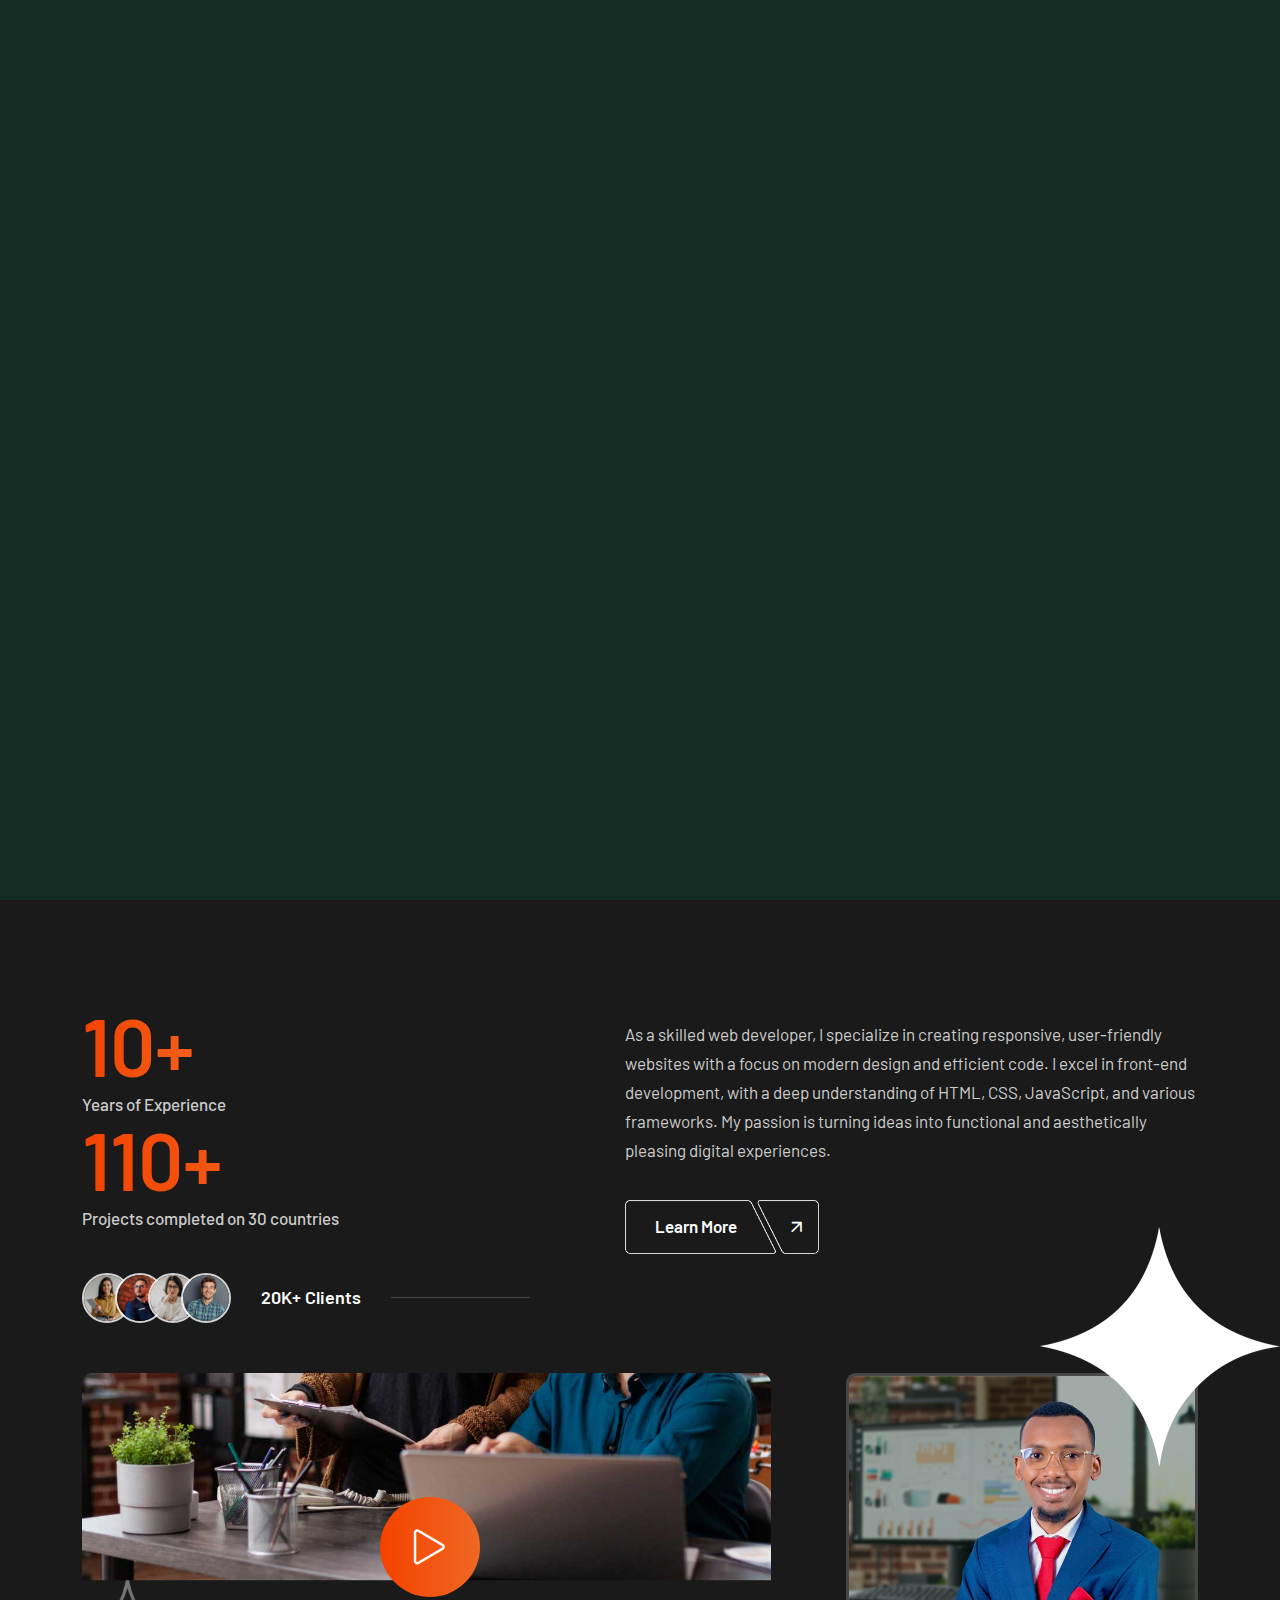
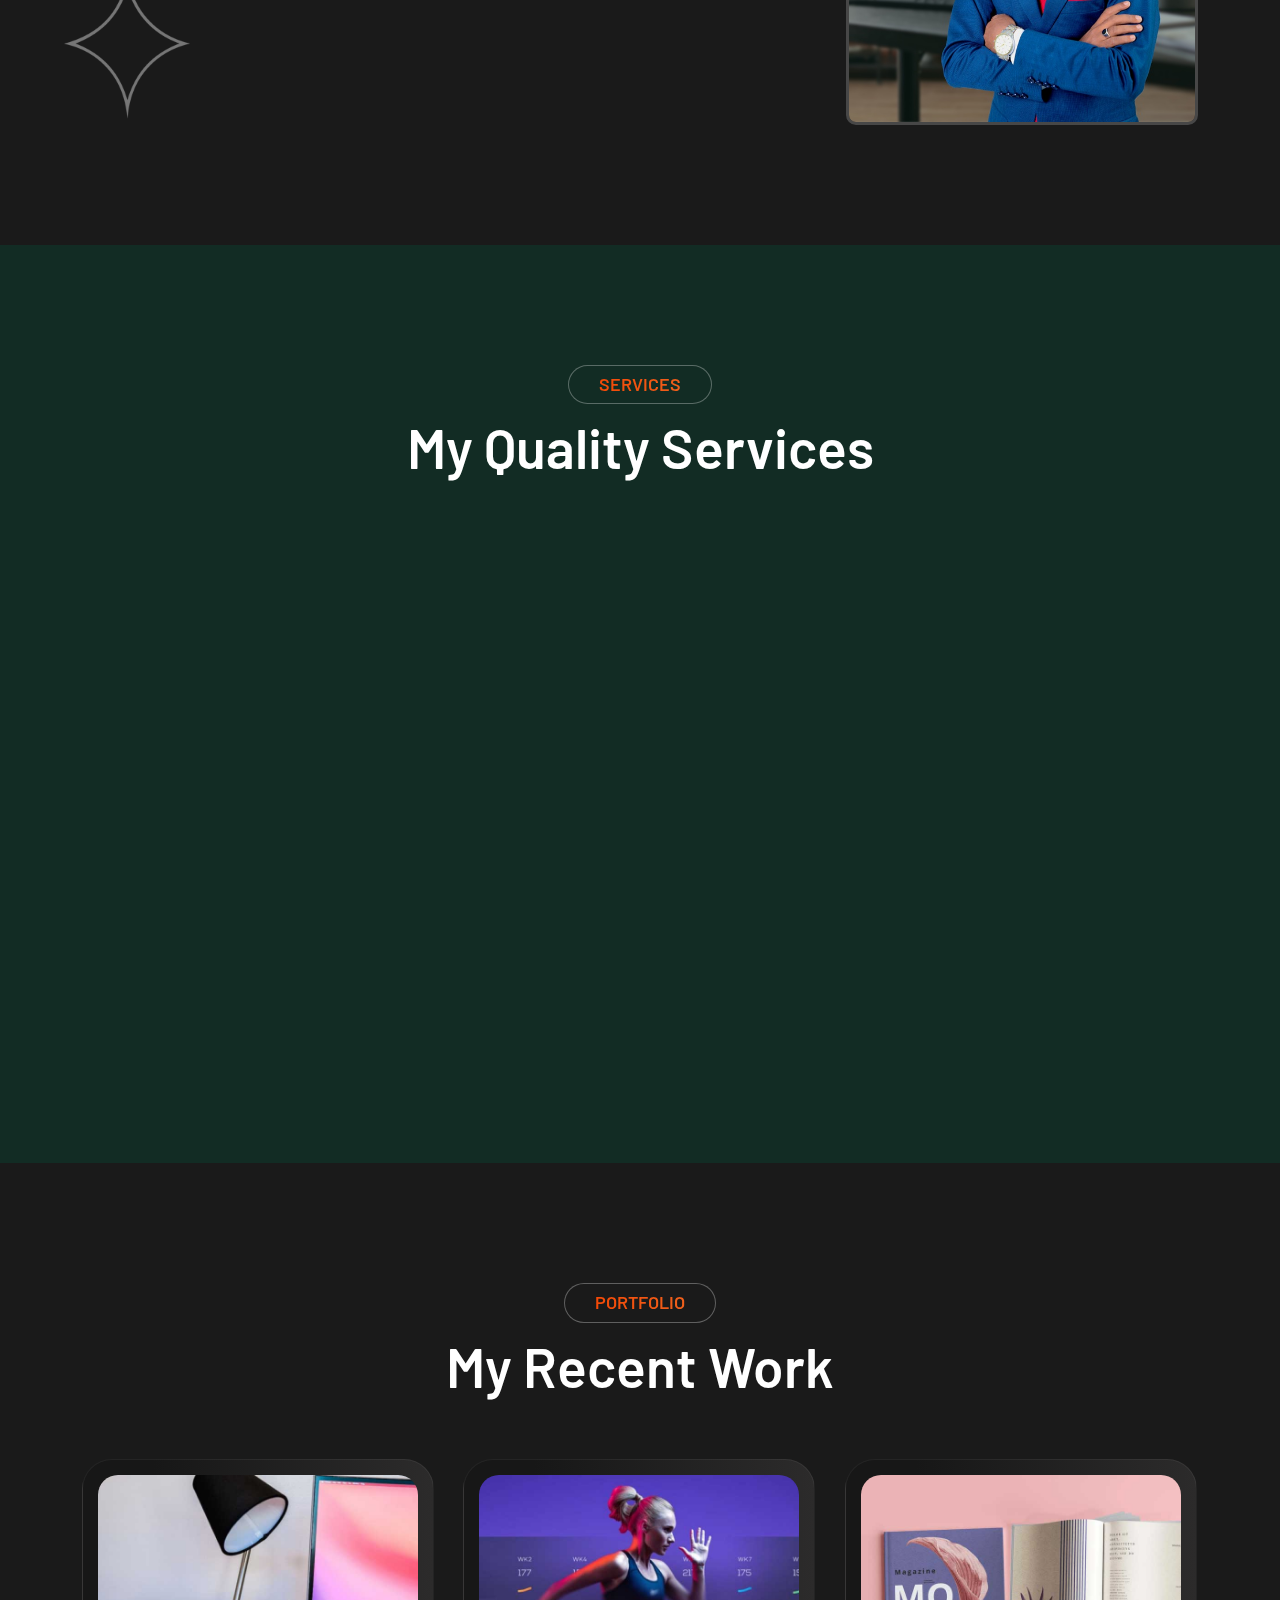
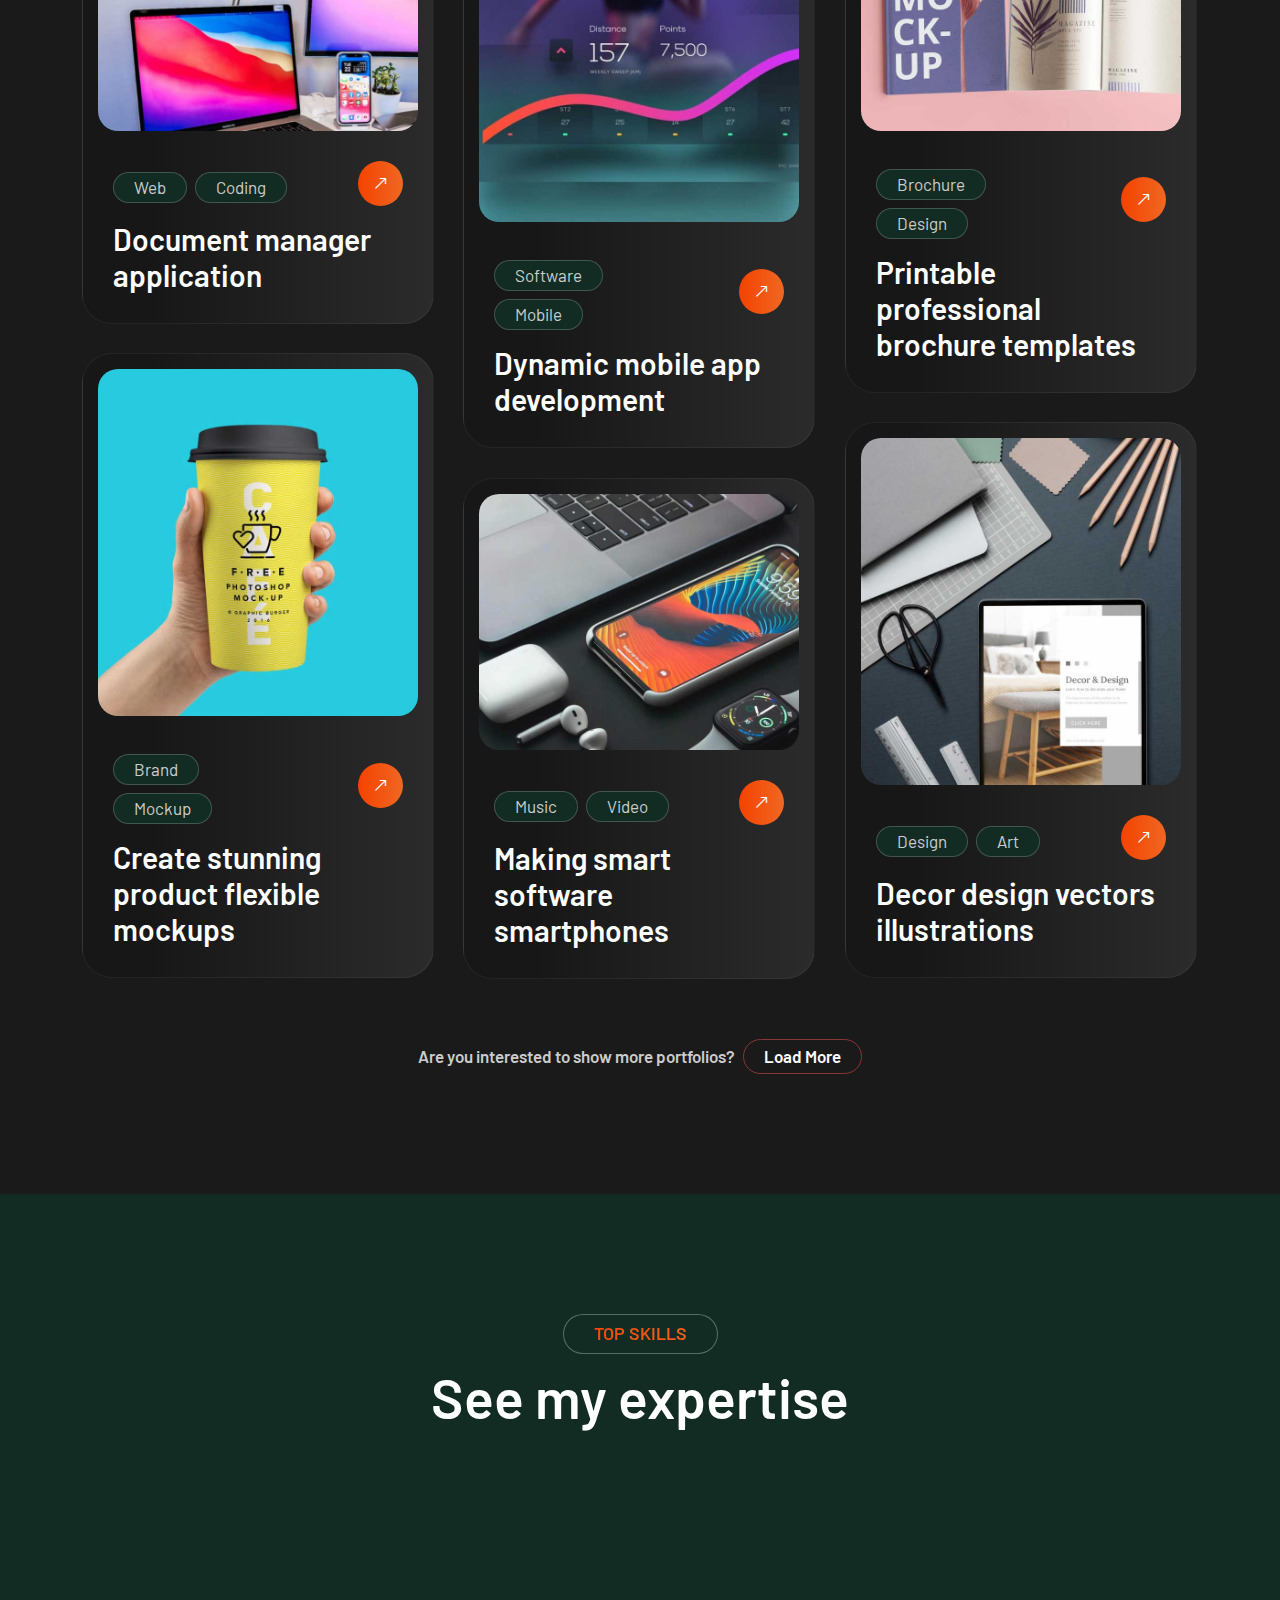
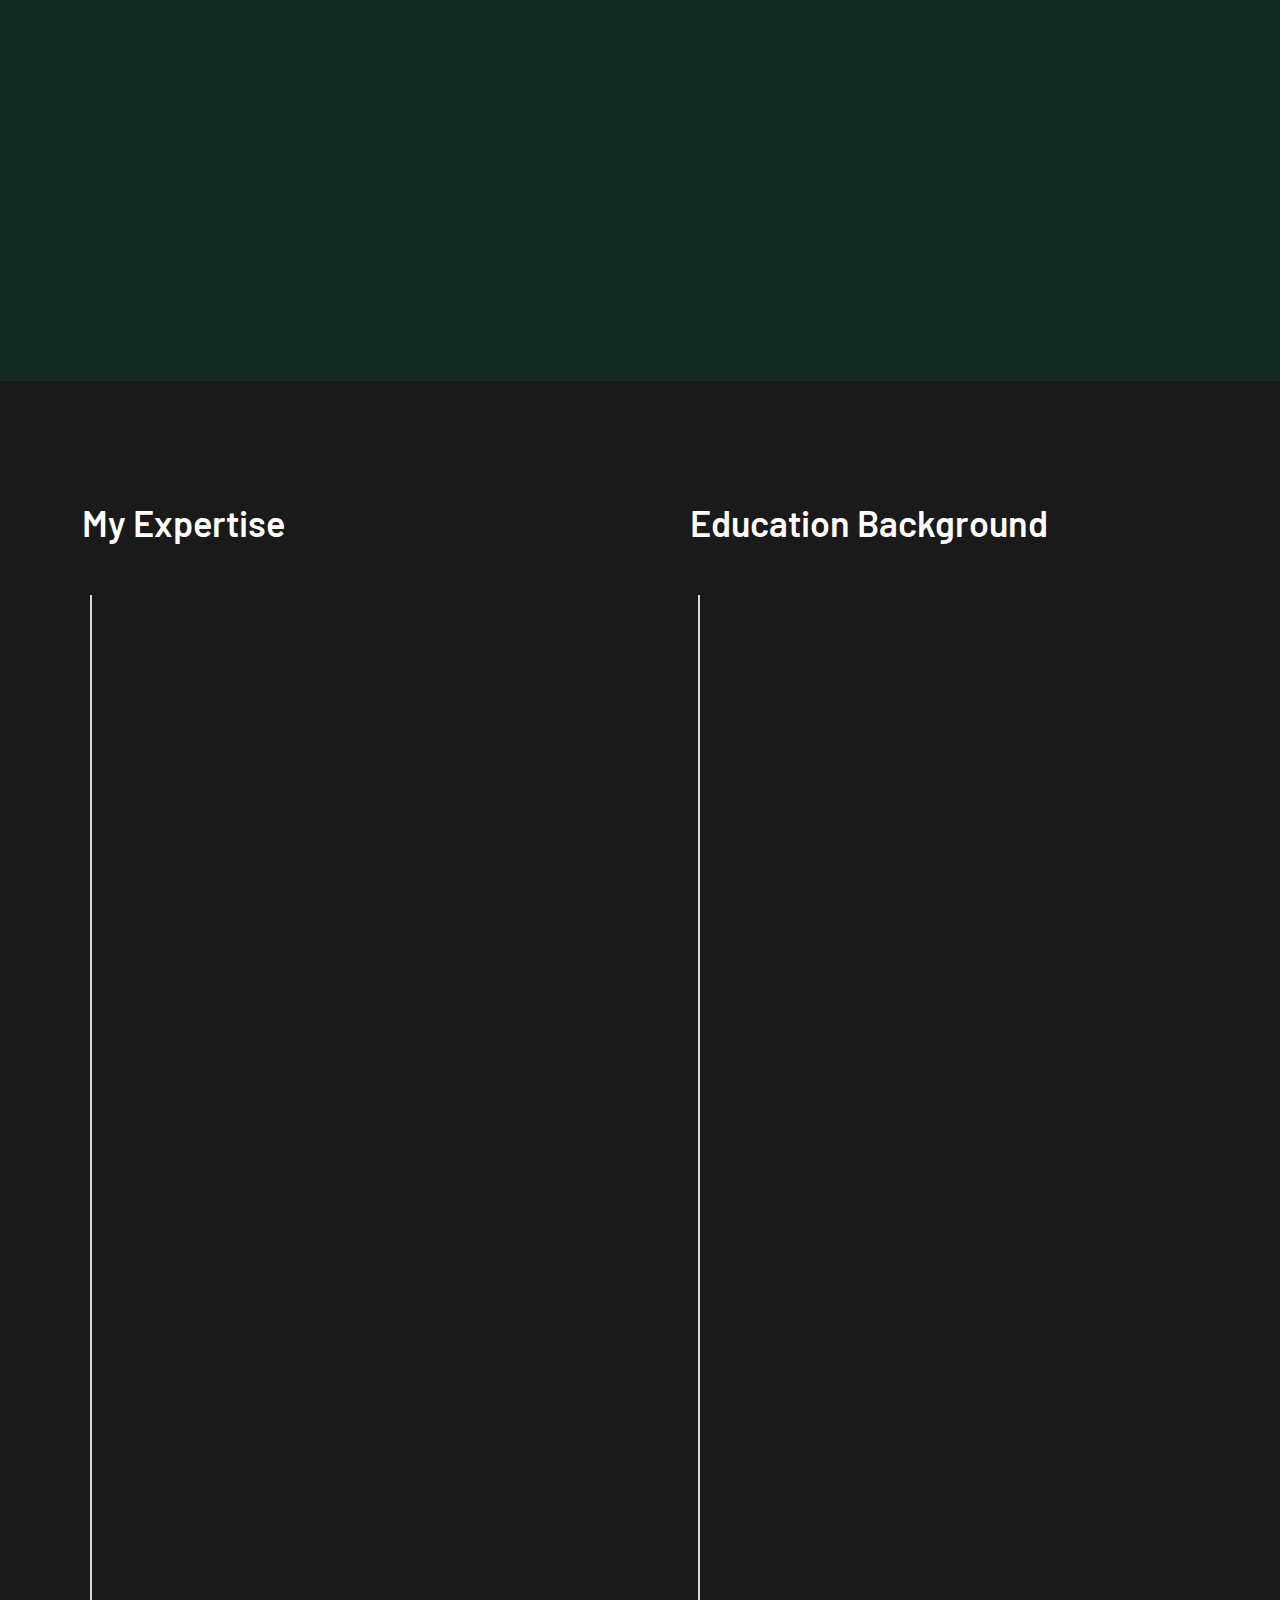
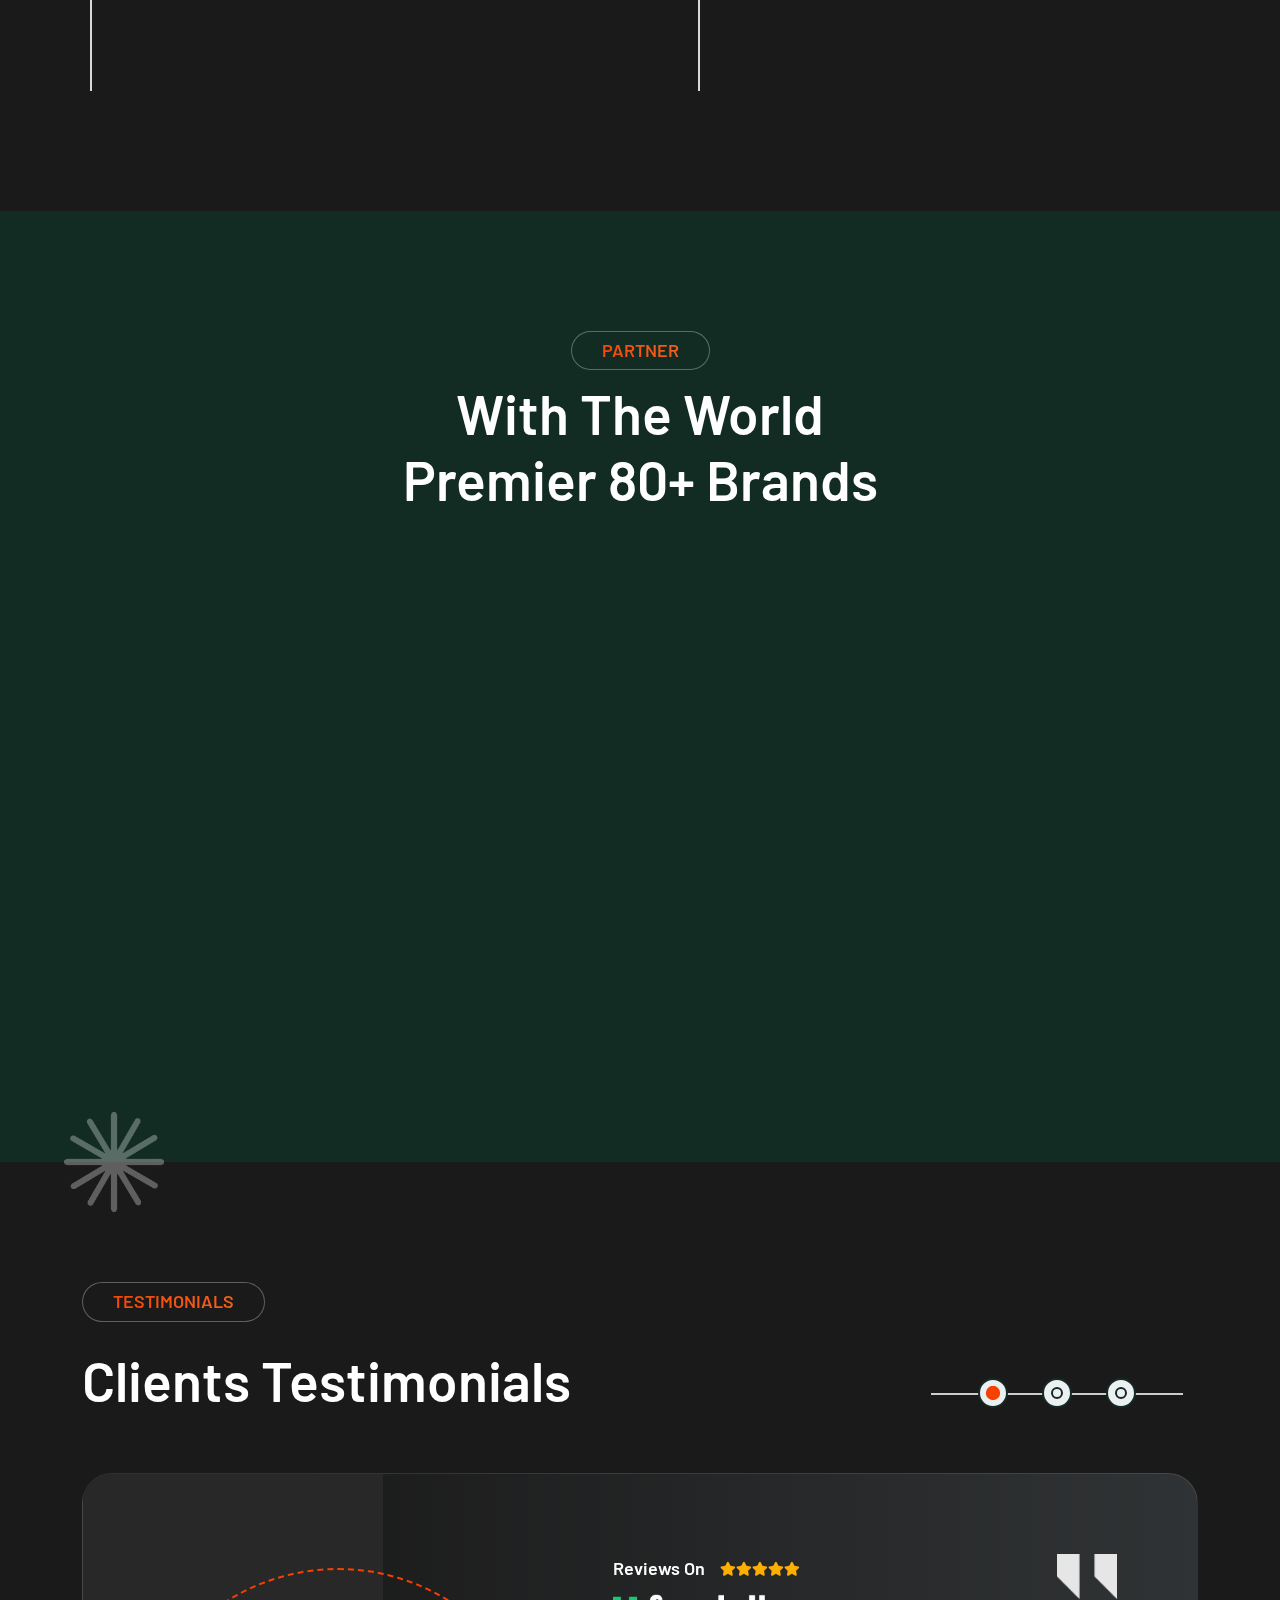
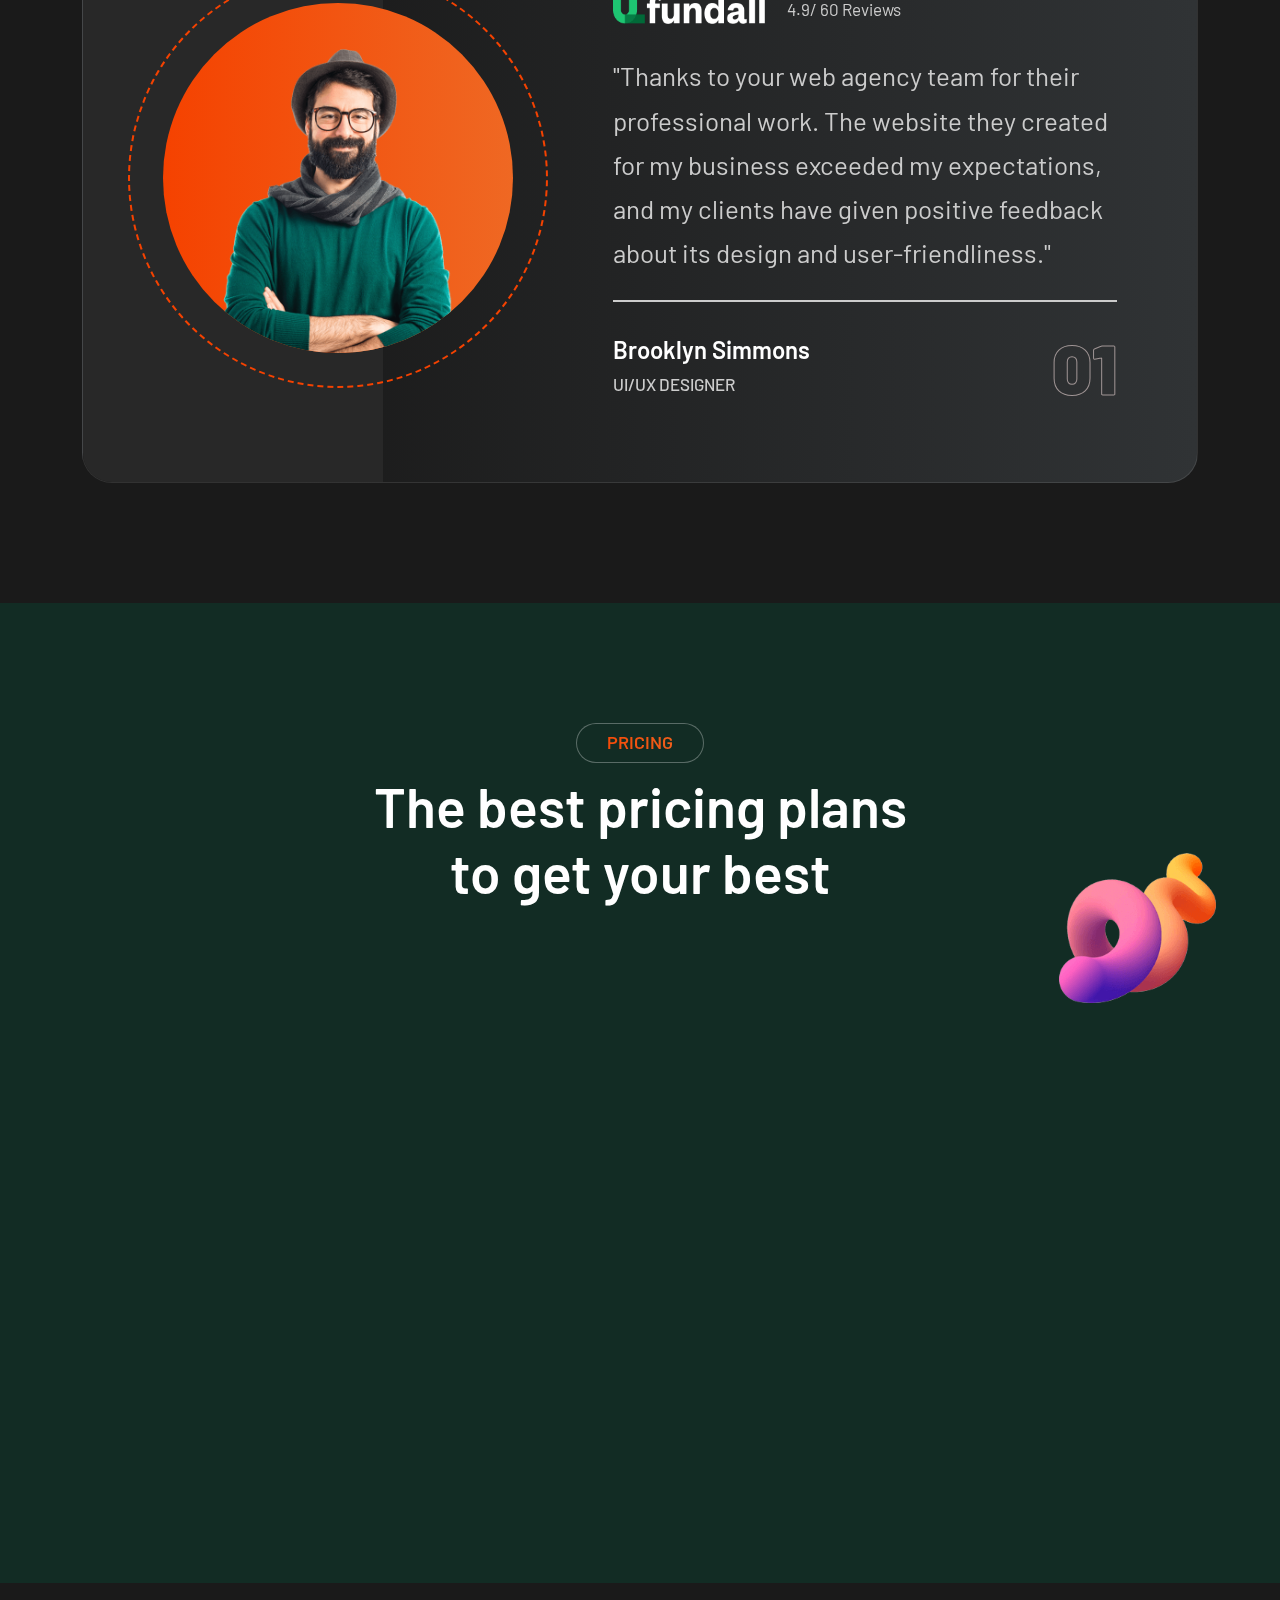
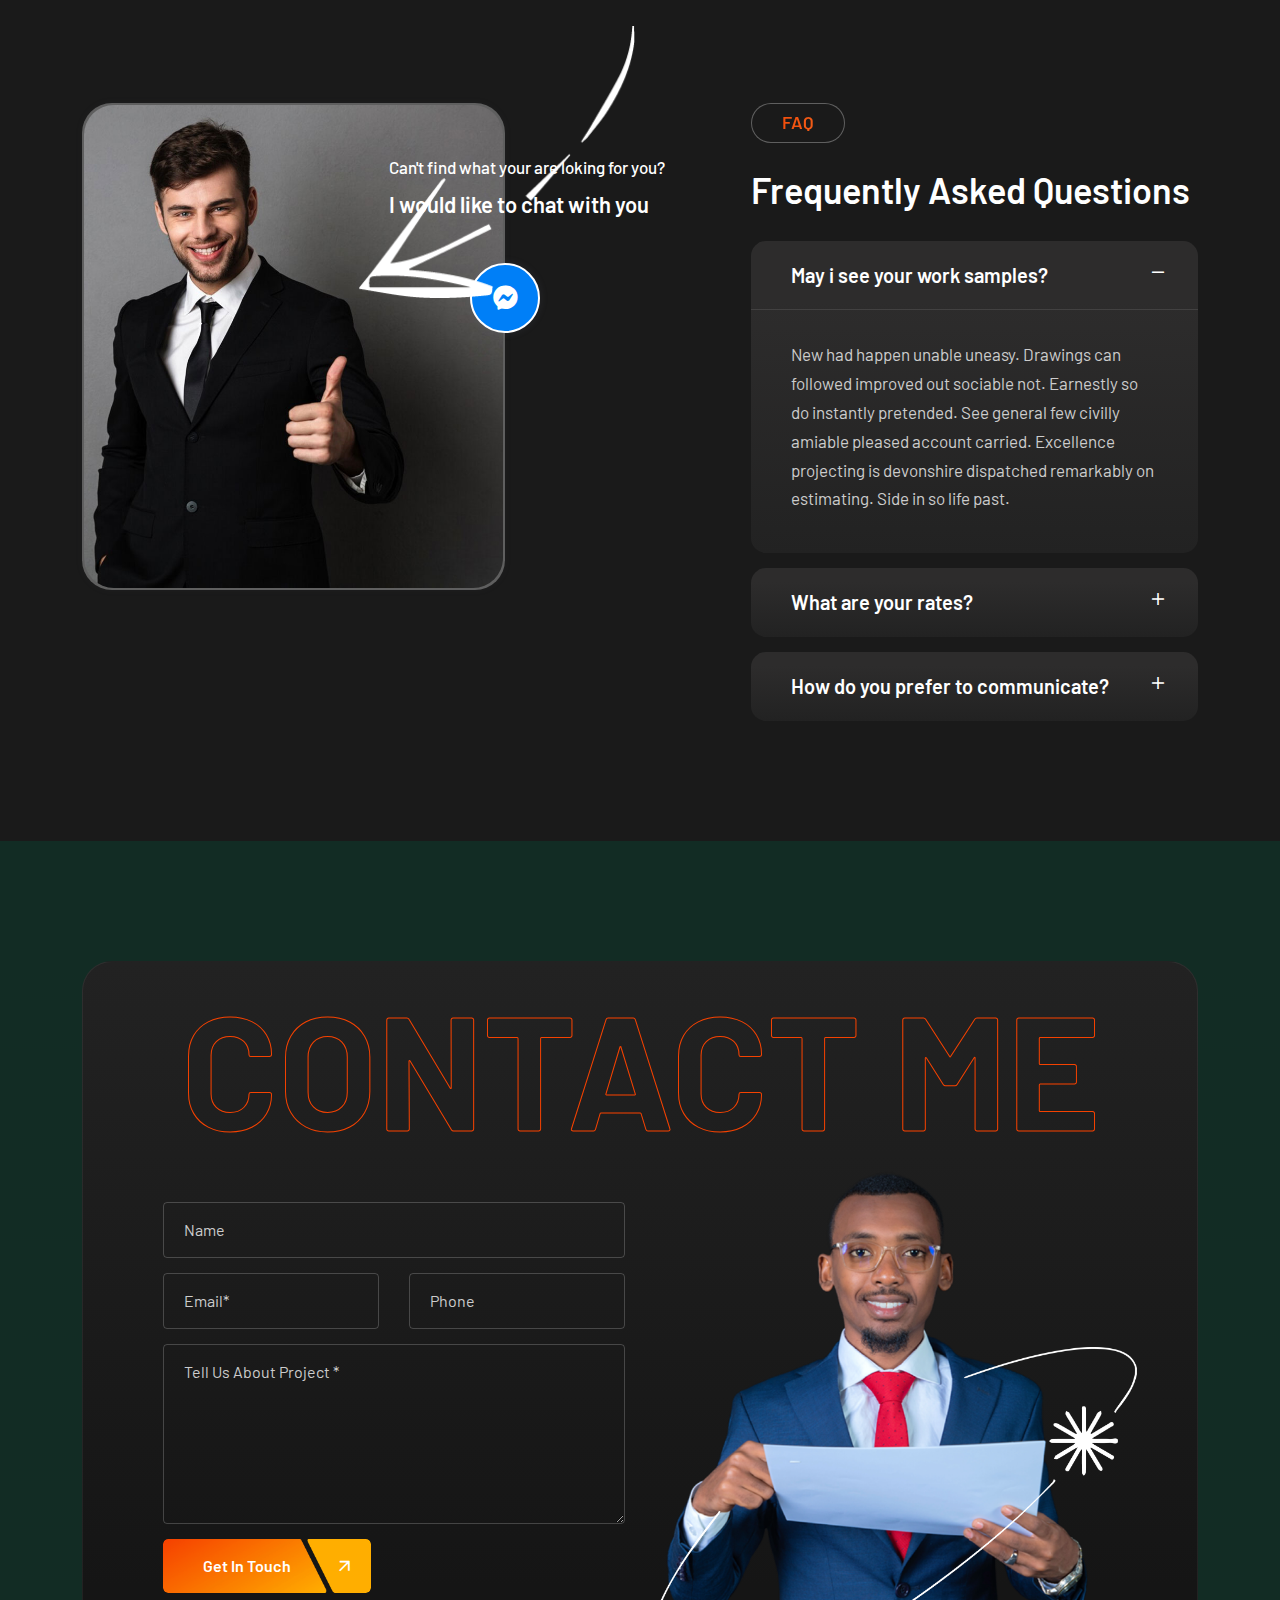
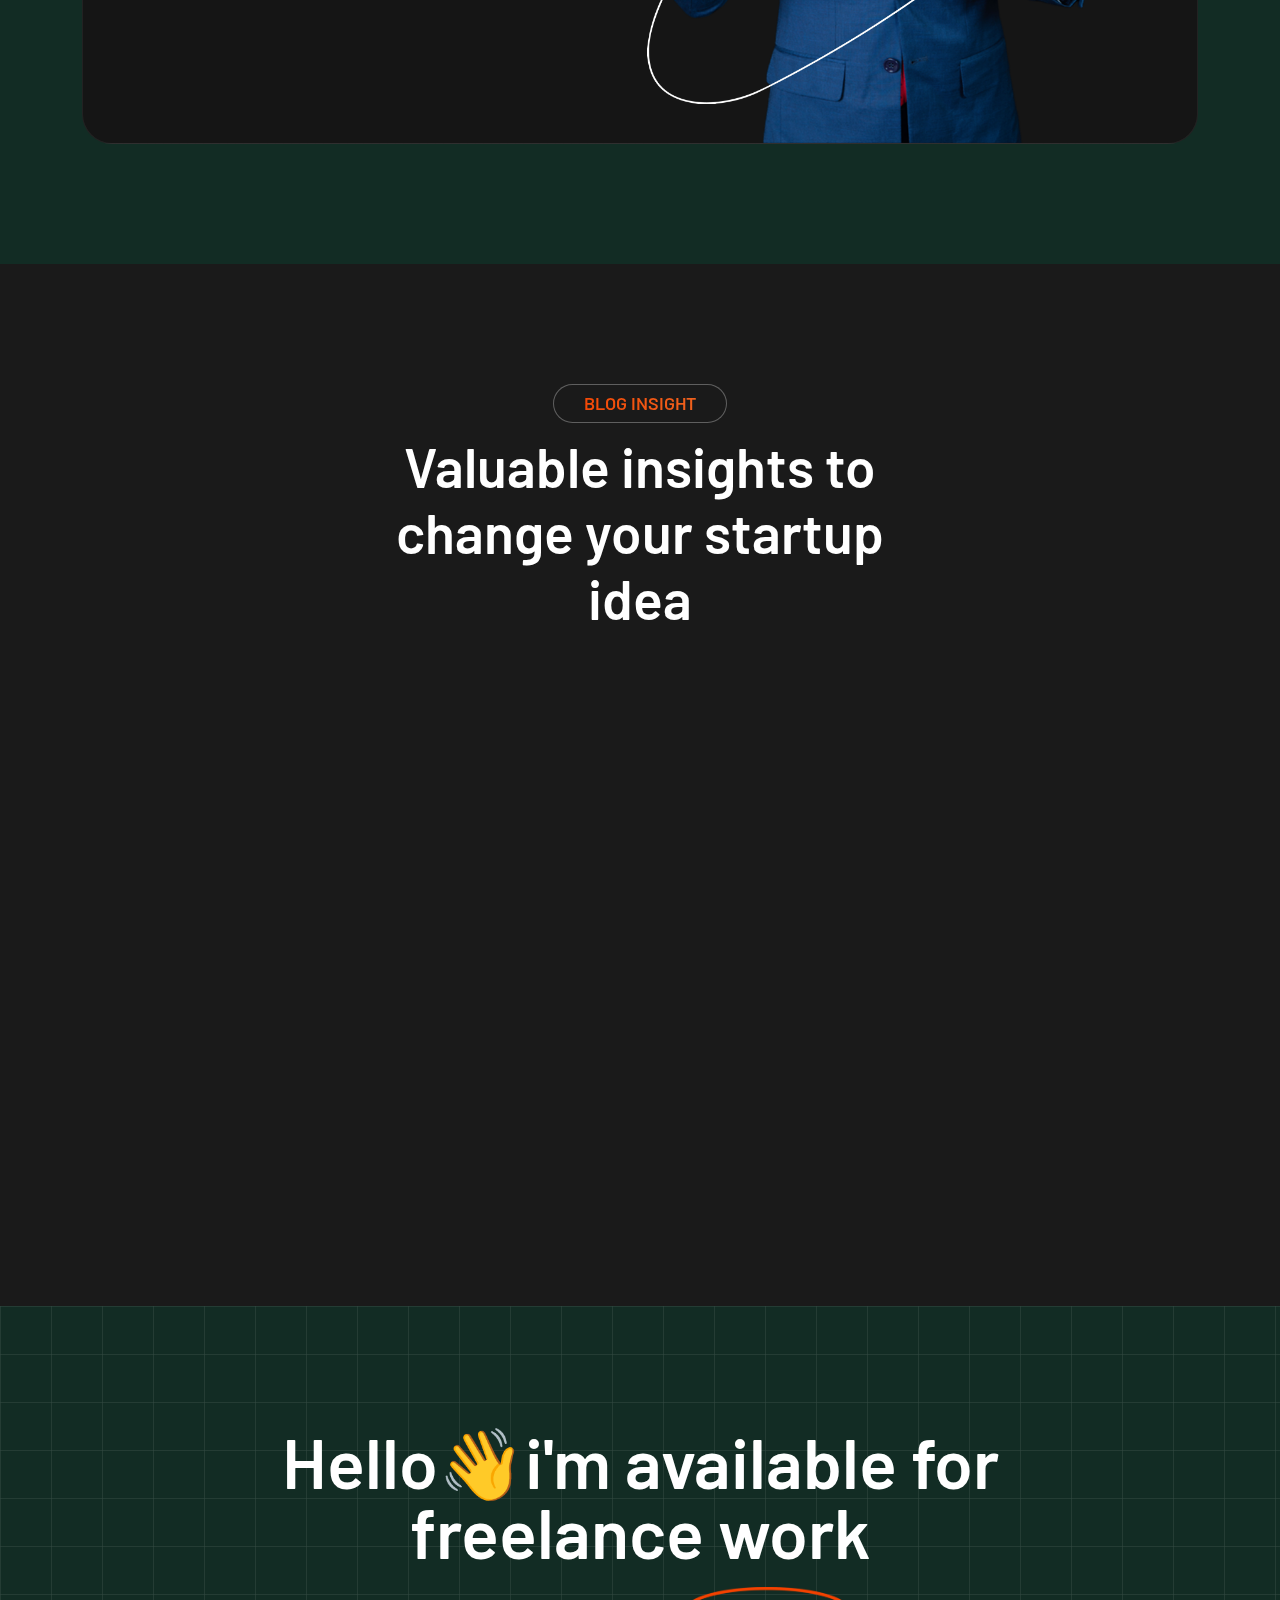
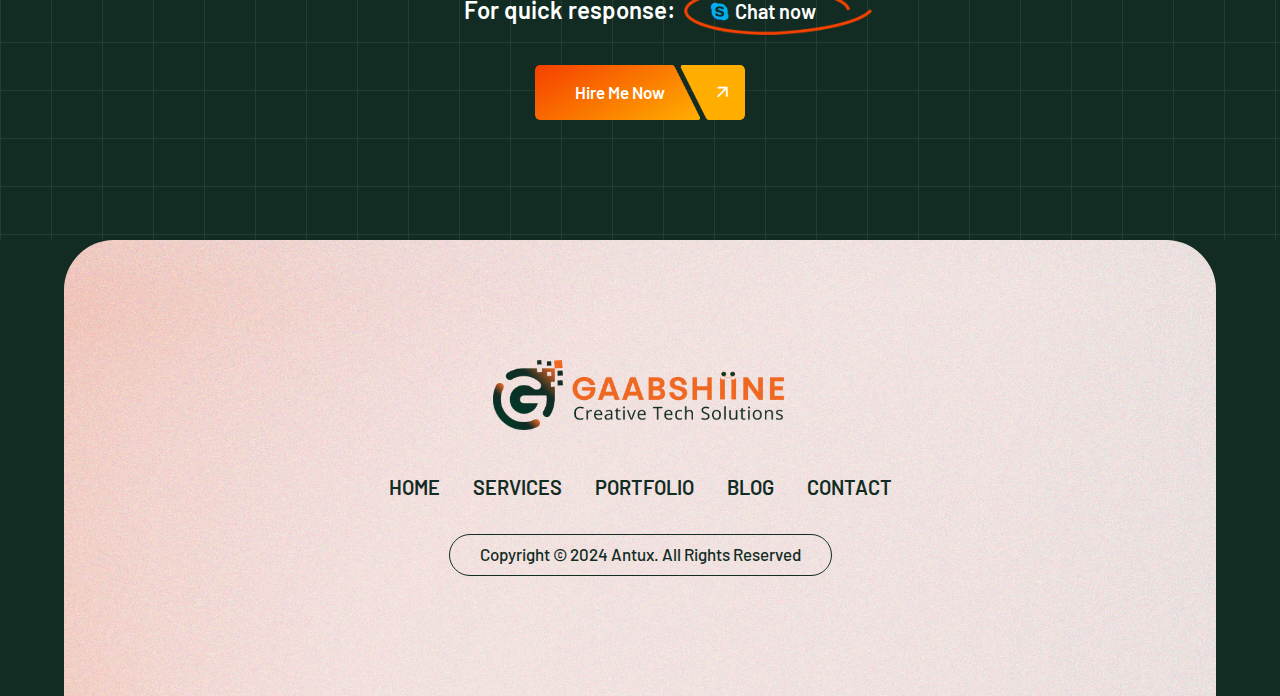
<file: index-dark.html>
<!DOCTYPE html>
<html lang="en">


<!-- Mirrored from validthemes.net/site-template/antux/index-dark.html by HTTrack Website Copier/3.x [XR&CO'2014], Thu, 19 Sep 2024 16:28:14 GMT -->
<head>
    <!-- ========== Meta Tags ========== -->
    <meta charset="utf-8">
    <meta http-equiv="X-UA-Compatible" content="IE=edge">
    <meta name="viewport" content="width=device-width, initial-scale=1">
    <meta name="description" content="Antux - Personal Portfolio Template">

    <!-- ========== Page Title ========== -->
    <title>GaabShiine Tech Solutions</title>

    <!-- ========== Favicon Icon ========== -->
    <link rel="shortcut icon" href="assets/img/my_logo-yellow.png" type="image/x-icon">

    <!-- ========== Start Stylesheet ========== -->
    <link href="assets/css/bootstrap.min.css" rel="stylesheet">
    <link href="assets/css/font-awesome.min.css" rel="stylesheet">
    <link href="assets/css/magnific-popup.css" rel="stylesheet">
    <link href="assets/css/swiper-bundle.min.css" rel="stylesheet">
    <link href="assets/css/animate.min.css" rel="stylesheet">
    <link href="assets/css/validnavs.css" rel="stylesheet">
    <link href="assets/css/helper.css" rel="stylesheet">
    <link href="assets/css/unit-test.css" rel="stylesheet">
    <link href="assets/css/style.css" rel="stylesheet">
    <link href="style.css" rel="stylesheet">
    <!-- ========== End Stylesheet ========== -->

    <!--[if lte IE 9]>
        <p class="browserupgrade">You are using an <strong>outdated</strong> browser. Please <a href="https://browsehappy.com/">upgrade your browser</a> to improve your experience and security.</p>
    <![endif]-->

</head>

<body class="bg-dark">

    <!-- Header 
    ============================================= -->
    <div class="preloader">
        <svg viewBox="0 0 1000 1000" preserveAspectRatio="none">
            <path id="preloaderSvg" d="M0,1005S175,995,500,995s500,5,500,5V0H0Z"></path>
        </svg>

        <div class="preloader-heading">
            <div class="load-text">
                <span>L</span>
                <span>o</span>
                <span>a</span>
                <span>d</span>
                <span>i</span>
                <span>n</span>
                <span>g</span>
            </div>
        </div>
    </div>
    <!-- Preloader Area End -->

    <!-- Header 
    ============================================= -->
    <header>
        <!-- Start Navigation -->
        <nav class="navbar mobile-sidenav navbar-box navbar-default validnavs navbar-sticky">

            <!-- Start Top Search -->
            <div class="top-search">
                <div class="container-xl">
                    <div class="input-group">
                        <span class="input-group-addon"><i class="fa fa-search"></i></span>
                        <input type="text" class="form-control" placeholder="Search">
                        <span class="input-group-addon close-search"><i class="fa fa-times"></i></span>
                    </div>
                </div>
            </div>
            <!-- End Top Search -->


            <div class="container nav-box d-flex justify-content-between align-items-center">            

                <!-- Start Header Navigation -->
                <div class="navbar-header">
                    <button type="button" class="navbar-toggle" data-toggle="collapse" data-target="#navbar-menu">
                        <i class="fa fa-bars"></i>
                    </button>
                    <a class="navbar-brand" href="index-dark.html">
                        <img src="assets/img/logo-light-2.png" class="logo" alt="Logo">
                    </a>
                </div>
                <!-- End Header Navigation -->

                <!-- Collect the nav links, forms, and other content for toggling -->
                <div class="collapse navbar-collapse" id="navbar-menu">

                    <img src="assets/img/logo-light-2.png" alt="Logo">
                    <button type="button" class="navbar-toggle" data-toggle="collapse" data-target="#navbar-menu">
                        <i class="fa fa-times"></i>
                    </button>
                    
                    <ul class="nav navbar-nav navbar-right" data-in="fadeInDown" data-out="fadeOutUp">
                        <li class="dropdown">
                            <a href="#" class="dropdown-toggle active" data-toggle="dropdown" >Home</a>
                            <ul class="dropdown-menu">
                                <li><a href="index.html">Home Version Light</a></li>
                                <li><a href="index-dark.html">Home Version Dark</a></li>
                            </ul>
                        </li>
                        <li>
                            <a class="smooth-menu" href="#services">Services</a>
                        </li>
                        <li>
                            <a class="smooth-menu" href="#portfolio">Portfolio</a>
                        </li>
                        <li>
                            <a class="smooth-menu" href="#resume">Resume</a>
                        </li>
                        <li>
                            <a class="smooth-menu" href="#pricing">Pricing</a>
                        </li>
                        <li>
                            <a class="smooth-menu" href="#contact">contact</a>
                        </li>
                    </ul>
                </div><!-- /.navbar-collapse -->

                <div class="nav-right">
                    <div class="attr-right">
                        <!-- Start Atribute Navigation -->
                        <div class="attr-nav attr-box">
                            <ul>
                                <li class="button">
                                    <a href="#contact">Let's Talk <i class="fas fa-comment-alt"></i></a>
                                </li>
                            </ul>
                        </div>
                        <!-- End Atribute Navigation -->
                    </div>
                </div>
            </div>   

            <!-- Overlay screen for menu -->
            <div class="overlay-screen"></div>
            <!-- End Overlay screen for menu -->
        </nav>
        <!-- End Navigation -->
    </header>
    <!-- End Header -->

    <!-- Start Banner 
    ============================================= -->
    <div class="banner-style-one-area bg-gray" style="background-image: url(assets/img/shape/4-dark.png);">
        <div class="container">
            <div class="row align-items-center">
                <div class="col-lg-12">
                    <div class="banner-style-one-items">
                        <div class="info">
                            <h1>I👋 am Abdisalan </h1>
                            <h2>
                                <span class="header-caption" id="page-top">
                                    <!-- type headline start-->
                                    <span class="cd-headline clip is-full-width">
                                        <!-- ROTATING TEXT -->
                                        <span class="cd-words-wrapper">
                                            <b class="is-visible">Web Developer</b>
                                            <b class="is-hidden">Graphic Designer</b>
                                            <b class="is-hidden">UI/UX Designer</b>
                                            <b class="is-hidden">Data Scientist</b>

                                        </span>
                                    </span>
                                    <!-- type headline end -->
                                </span>
                            </h2>
                            <p>
                                Hi, my name is Abdisalan Abdukadir, and I have been a passionate full-stack developer for several years. I have dedicated my time to mastering front-end and back-end technologies, developing websites using HTML, CSS, JavaScript, Python, and PHP. Since 2021, I have worked as a freelance developer, creating user-friendly and responsive websites for small businesses.
                            </p>
                            <div class="flex-social mt-40">
                                <div class="button">
                                    <a class="btn-style-regular" href="#contact"><span>Hire Me Now</span> <i class="fas fa-arrow-right"></i></a>
                                </div>
                                <ul class="social-info">
                                    <li>
                                        <a href="#"><i class="fab fa-facebook"></i></a>
                                    </li>
                                    <li>
                                        <a href="#"><i class="fab fa-linkedin-in"></i></a>
                                    </li>
                                    <li>
                                        <a href="#"><i class="fab fa-dribbble"></i></a>
                                    </li>
                                </ul>
                            </div>
                        </div>
                        <div class="thumb">
                            <img src="assets/img/illustration/1.png" alt="Image Not Found">
                            <img src="assets/img/shape/1.png" alt="Image Not Found">
                            <img src="assets/img/shape/3.png" alt="Image Not Found">
                        </div>
                    </div>
                </div>
            </div>
        </div>
    </div>
    <!-- End Banner -->

    <!-- Start About 
    ============================================= -->
    <div id="about" class="about-style-one-area bg-gray default-padding">
        <div class="shape-style-one">
            <img src="assets/img/shape/3.png" alt="Image Not Found">
            <img class="upDownScrol" src="assets/img/shape/8.png" alt="Image Not Found">
        </div>
        <div class="container">
            <div class="row">
                <div class="col-lg-5">
                    <div class="fun-fact-style-one-items">
                        <div class="fun-fact">
                            <div class="counter">
                                <div class="timer" data-to="12" data-speed="1000">12</div>
                                <div class="operator">+</div>
                            </div>
                            <span class="medium">Years of Experience</span>
                        </div>
                        <div class="fun-fact">
                            <div class="counter">
                                <div class="timer" data-to="138" data-speed="1000">138</div>
                                <div class="operator">+</div>
                            </div>
                            <span class="medium">Projects completed on 30 countries</span>
                        </div>
                    </div>
                    <div class="clieents-list mt-40">
                        <div class="d-flex">
                            <div class="thumb">
                                <img src="assets/img/team/14.jpg" alt="Image Not Found">
                                <img src="assets/img/team/15.jpg" alt="Image Not Found">
                                <img src="assets/img/team/16.jpg" alt="Image Not Found">
                                <img src="assets/img/team/17.jpg" alt="Image Not Found">
                            </div>
                            <div class="info">
                                <h5>20K+ Clients</h5>
                            </div>
                        </div>
                    </div>
                </div>
                <div class="col-lg-7 pl-80 pl-md-15 pl-xs-15">
                    <div class="about-style-one-info">
                        <p>
                            As a skilled web developer, I specialize in creating responsive, user-friendly websites with a focus on modern design and efficient code. I excel in front-end development, with a deep understanding of HTML, CSS, JavaScript, and various frameworks. My passion is turning ideas into functional and aesthetically pleasing digital experiences.
                        </p>
                        <a class="btn-style-regular btn-border" href="#"><span>Learn More</span> <i class="fas fa-arrow-right"></i></a>
                    </div>
                </div>
            </div>

            <div class="about-style-one-bottom-info mt-50">
                <div class="row">
                    <div class="col-lg-8 pr-60 pr-md-15 pr-xs-15">
                        <div class="img-container">
                            <img src="assets/img/about/1.jpg" alt="Image Not Found">
                            <a href="https://www.youtube.com/watch?v=aTC_RNYtEb0" class="popup-youtube video-play-button">
                                <i class="fas fa-play"></i>
                                <div class="effect"></div>
                            </a>
                        </div>
                    </div>
                    <div class="col-lg-4">
                        <img src="assets/img/about/data analyst-01.jpg" alt="Image Not Found">
                    </div>
                </div>
            </div>

        </div>
    </div>
    <!-- End About -->

    <!-- Start Services 
    ============================================= -->
    <div id="services" class="services-style-one-area default-padding bottom-less">
        <div class="container">
            <div class="row">
                <div class="col-lg-8 offset-lg-2">
                    <div class="site-heading text-center">
                        <h4 class="sub-title">Services</h4>
                        <h2 class="title">My Quality Services</h2>
                    </div>
                </div>
            </div>
        </div>
        <div class="container">
            <div class="row">
                <!-- Single Item -->
                <div class="col-xl-3 col-md-6 mb-30 wow fadeInUp">
                    <div class="service-style-one-item">
                        <img src="assets/img/icon/1.png" alt="Image Not Found">
                        <h4><a href="services-details.html">Digital Marketing</a></h4>
                        <p>
                            Continue indulged speaking the was horrible for domestic position. Seeing get rather.
                        </p>
                        <a href="services-details.html" class="btn-style-four">
                            <div class="icon"><img src="assets/img/icon/arrow.png" alt="Image Not Found"></div> Read More
                        </a>
                    </div>
                </div>
                <!-- End Single Item -->
                 <!-- Single Item -->
                <div class="col-xl-3 col-md-6 mb-30 active wow fadeInUp" data-wow-delay="200ms">
                    <div class="service-style-one-item active">
                        <img src="assets/img/icon/2.png" alt="Image Not Found">
                        <h4><a href="services-details.html">App Development</a></h4>
                        <p>
                            Continue indulged speaking the was horrible for domestic position. Seeing get rather.
                        </p>
                        <a href="services-details.html" class="btn-style-four">
                            <div class="icon"><img src="assets/img/icon/arrow.png" alt="Image Not Found"></div> Read More
                        </a>
                    </div>
                </div>
                <!-- End Single Item -->
                 <!-- Single Item -->
                <div class="col-xl-3 col-md-6 mb-30 wow fadeInUp" data-wow-delay="400ms">
                    <div class="service-style-one-item">
                        <img src="assets/img/icon/3.png" alt="Image Not Found">
                        <h4><a href="services-details.html">UI/UX Design</a></h4>
                        <p>
                            Continue indulged speaking the was horrible for domestic position. Seeing get rather.
                        </p>
                        <a href="services-details.html" class="btn-style-four">
                            <div class="icon"><img src="assets/img/icon/arrow.png" alt="Image Not Found"></div> Read More
                        </a>
                    </div>
                </div>
                <!-- End Single Item -->
                 <!-- Single Item -->
                <div class="col-xl-3 col-md-6 mb-30 wow fadeInUp" data-wow-delay="600ms">
                    <div class="service-style-one-item">
                        <img src="assets/img/icon/4.png" alt="Image Not Found">
                        <h4><a href="services-details.html">Web Design</a></h4>
                        <p>
                            Continue indulged speaking the was horrible for domestic position. Seeing get rather.
                        </p>
                        <a href="services-details.html" class="btn-style-four">
                            <div class="icon"><img src="assets/img/icon/arrow.png" alt="Image Not Found"></div> Read More
                        </a>
                    </div>
                </div>
                <!-- End Single Item -->
            </div>
        </div>
    </div>
    <!-- End Services -->

    <!-- Start Portfolio 
    ============================================= -->
    <div id="portfolio" class="portfolio-style-one-area default-padding bg-gray">
    
        <div class="container">
            <div class="row">
                <div class="col-lg-8 offset-lg-2">
                    <div class="site-heading text-center">
                        <h4 class="sub-title">Portfolio</h4>
                        <h2 class="title">My Recent Work</h2>
                    </div>
                </div>
            </div>
        </div>
        <div class="container">
            <div class="row">
                <div class="col-md-12 gallery-content">
                    <div class="magnific-mix-gallery gallery-masonary">
                        <div id="gallery-masonary" class="gallery-items colums-3">
                            <!-- Single Item -->
                            <div class="gallery-item">
                                <div class="gallery-style-one">
                                    <img src="assets/img/projects/1.jpg" alt="Thumb">
                                    <div class="info">
                                        <div class="overlay">
                                            <div class="content">
                                                <ul class="pf-tags">
                                                    <li>
                                                        <a href="#">Web</a>
                                                    </li>
                                                    <li>
                                                        <a href="#">Coding</a>
                                                    </li>
                                                </ul>
                                            </div>
                                            <div class="icon">
                                                <a href="project-details.html"><i class="fas fa-long-arrow-right"></i></a>
                                            </div>
                                        </div>
                                        <h4><a href="project-details.html">Document manager application</a></h4>
                                    </div>
                                </div>
                            </div>
                            <!-- End Single Item -->
                            <!-- Single Item -->
                            <div class="gallery-item">
                                <div class="gallery-style-one">
                                    <img src="assets/img/projects/2.jpg" alt="Thumb">
                                    <div class="info">
                                        <div class="overlay">
                                            <div class="content">
                                                <ul class="pf-tags">
                                                    <li>
                                                        <a href="#">Software</a>
                                                    </li>
                                                    <li>
                                                        <a href="#">Mobile</a>
                                                    </li>
                                                </ul>
                                            </div>
                                            <div class="icon">
                                                <a href="project-details.html"><i class="fas fa-long-arrow-right"></i></a>
                                            </div>
                                        </div>
                                        <h4><a href="project-details.html">Dynamic mobile app development</a></h4>
                                    </div>
                                </div>
                            </div>
                            <!-- End Single Item -->
                            <!-- Single Item -->
                            <div class="gallery-item">
                                <div class="gallery-style-one">
                                    <img src="assets/img/projects/3.jpg" alt="Thumb">
                                    <div class="info">
                                        <div class="overlay">
                                            <div class="content">
                                                <ul class="pf-tags">
                                                    <li>
                                                        <a href="#">Brochure</a>
                                                    </li>
                                                    <li>
                                                        <a href="#">Design</a>
                                                    </li>
                                                </ul>
                                            </div>
                                            <div class="icon">
                                                <a href="project-details.html"><i class="fas fa-long-arrow-right"></i></a>
                                            </div>
                                        </div>
                                        <h4><a href="project-details.html">Printable professional brochure templates</a></h4>
                                    </div>
                                </div>
                            </div>
                            <!-- End Single Item -->
                            <!-- Single Item -->
                            <div class="gallery-item">
                                <div class="gallery-style-one">
                                    <img src="assets/img/projects/6.jpg" alt="Thumb">
                                    <div class="info">
                                        <div class="overlay">
                                            <div class="content">
                                                <ul class="pf-tags">
                                                    <li>
                                                        <a href="#">Brand</a>
                                                    </li>
                                                    <li>
                                                        <a href="#">Mockup</a>
                                                    </li>
                                                </ul>
                                            </div>
                                            <div class="icon">
                                                <a href="project-details.html"><i class="fas fa-long-arrow-right"></i></a>
                                            </div>
                                        </div>
                                        <h4><a href="project-details.html">Create stunning product flexible mockups</a></h4>
                                    </div>
                                </div>
                            </div>
                            <!-- End Single Item -->
                             <!-- Single Item -->
                            <div class="gallery-item">
                                <div class="gallery-style-one">
                                    <img src="assets/img/projects/5.jpg" alt="Thumb">
                                    <div class="info">
                                        <div class="overlay">
                                            <div class="content">
                                                <ul class="pf-tags">
                                                    <li>
                                                        <a href="#">Design</a>
                                                    </li>
                                                    <li>
                                                        <a href="#">Art</a>
                                                    </li>
                                                </ul>
                                            </div>
                                            <div class="icon">
                                                <a href="project-details.html"><i class="fas fa-long-arrow-right"></i></a>
                                            </div>
                                        </div>
                                        <h4><a href="project-details.html">Decor design vectors illustrations</a></h4>
                                    </div>
                                </div>
                            </div>
                            <!-- End Single Item -->
                             <!-- Single Item -->
                            <div class="gallery-item">
                                <div class="gallery-style-one">
                                    <img src="assets/img/projects/4.jpg" alt="Thumb">
                                    <div class="info">
                                        <div class="overlay">
                                            <div class="content">
                                                <ul class="pf-tags">
                                                    <li>
                                                        <a href="#">Music</a>
                                                    </li>
                                                    <li>
                                                        <a href="#">Video</a>
                                                    </li>
                                                </ul>
                                            </div>
                                            <div class="icon">
                                                <a href="project-details.html"><i class="fas fa-long-arrow-right"></i></a>
                                            </div>
                                        </div>
                                        <h4><a href="project-details.html">Making smart software smartphones</a></h4>
                                    </div>
                                </div>
                            </div>
                            <!-- End Single Item -->
                        </div>
                    </div>

                    <div class="row">
                        <div class="col-lg-12 text-center">
                            <div class="load-more-info text-center mt-60 mt-xs-30">
                                <p>
                                    Are you interested to show more portfolios? <a href="#">Load More</a>
                                </p>
                            </div>
                        </div>
                    </div>

                </div>
            </div>
        </div>
    </div>
    <!-- End Portfolio -->

    <!-- Start Fun Fact 
    ============================================= -->
    <div class="fun-factor-area default-padding overflow-hidden">
        <div class="container">
            <div class="row">
                <div class="col-lg-8 offset-lg-2">
                    <div class="site-heading text-center">
                        <h4 class="sub-title">Top Skills</h4>
                        <h2 class="title">See my expertise</h2>
                    </div>
                </div>
            </div>
        </div>
        <div class="container">
            <div class="fun-fact-style-two-items text-center">
                <!-- Single item -->
                <div class="funfact-style-two-item wow fadeInUp">
                    <div class="icon">
                        <img src="assets/img/icon/xd.png" alt="Image Not Found">
                    </div>
                    <div class="fun-fact">
                        <div class="counter">
                            <div class="timer" data-to="80" data-speed="2000">80</div>
                            <div class="operator">%</div>
                        </div>
                        <span class="medium">Adobe XD</span>
                    </div>
                </div>
                <!-- End Single item -->

                <!-- Single item -->
                <div class="funfact-style-two-item wow fadeInUp" data-wow-delay="100ms">
                    <div class="icon">
                        <img src="assets/img/icon/figma.png" alt="Image Not Found">
                    </div>
                    <div class="fun-fact">
                        <div class="counter">
                            <div class="timer" data-to="90" data-speed="2000">90</div>
                            <div class="operator">%</div>
                        </div>
                        <span class="medium">Figma</span>
                    </div>
                </div>
                <!-- End Single item -->

                <!-- Single item -->
                <div class="funfact-style-two-item wow fadeInUp" data-wow-delay="200ms">
                    <div class="icon">
                        <img src="assets/img/icon/wp.png" alt="Image Not Found">
                    </div>
                    <div class="fun-fact">
                        <div class="counter">
                            <div class="timer" data-to="70" data-speed="2000">70</div>
                            <div class="operator">%</div>
                        </div>
                        <span class="medium">WordPress</span>
                    </div>
                </div>
                <!-- End Single item -->
                 <!-- Single item -->
                <div class="funfact-style-two-item wow fadeInUp" data-wow-delay="300ms">
                    <div class="icon">
                        <img src="assets/img/icon/photoshop.png" alt="Image Not Found">
                    </div>
                    <div class="fun-fact">
                        <div class="counter">
                            <div class="timer" data-to="80" data-speed="2000">80</div>
                            <div class="operator">%</div>
                        </div>
                        <span class="medium">Photoshop</span>
                    </div>
                </div>
                <!-- End Single item -->
                 <!-- Single item -->
                <div class="funfact-style-two-item wow fadeInUp" data-wow-delay="400ms">
                    <div class="icon">
                        <img src="assets/img/icon/diamon.png" alt="Image Not Found">
                    </div>
                    <div class="fun-fact">
                        <div class="counter">
                            <div class="timer" data-to="60" data-speed="2000">60</div>
                            <div class="operator">%</div>
                        </div>
                        <span class="medium">Sketch</span>
                    </div>
                </div>
                <!-- End Single item -->
                 <!-- Single item -->
                <div class="funfact-style-two-item wow fadeInUp" data-wow-delay="500ms">
                    <div class="icon">
                        <img src="assets/img/icon/ai.png" alt="Image Not Found">
                    </div>
                    <div class="fun-fact">
                        <div class="counter">
                            <div class="timer" data-to="90" data-speed="2000">90</div>
                            <div class="operator">%</div>
                        </div>
                        <span class="medium">Illustrator</span>
                    </div>
                </div>
                <!-- End Single item -->
           </div>
        </div>
    </div>
    <!-- End Fun Factor -->

    <!-- Start Timeline 
    ============================================= -->
    <div id="resume" class="timeline-area default-padding bg-gray">
        <div class="container">
            <div class="time-line-style-one-box">
                <div class="row guttex-xl">

                    <div class="col-lg-6">
                        <h2>My Expertise</h2>
                        <div class="time-style-one-items">
                            <!-- Single Item -->
                            <div class="timeline-style-one-item wow fadeInUp">
                                <div class="timeline-header">
                                    <div class="left">
                                        <h4>Lead Developer</h4>
                                        <p>
                                            Blockdots, London
                                        </p>
                                    </div>
                                    <div class="right">
                                        <span>2022 - Present</span>
                                    </div>
                                </div>
                                <div class="timeline-body">
                                    <p>
                                        The education should be very interactual. Ut tincidunt est ac dolor aliquam sodales. Phasellus sed mauris hendrerit, laoreet sem in, lobortis mauris hendrerit ante. sectors of the economy or areas of culture sed mauris hendrerit, laoreet smart software.
                                    </p>
                                </div>
                             </div>
                            <!-- End Single Item -->
                             <!-- Single Item -->
                             <div class="timeline-style-one-item wow fadeInUp">
                                <div class="timeline-header">
                                    <div class="left">
                                        <h4>Full Stack Web Developer</h4>
                                        <p>
                                            Parsons, The New School
                                        </p>
                                    </div>
                                    <div class="right">
                                        <span>2021 - 2022</span>
                                    </div>
                                </div>
                                <div class="timeline-body">
                                    <p>
                                        The education should be very interactual. Ut tincidunt est ac dolor aliquam sodales. Phasellus sed mauris hendrerit, laoreet sem in, lobortis mauris hendrerit ante. sectors of the economy or areas of culture sed mauris hendrerit, laoreet smart software.
                                    </p>
                                </div>
                             </div>
                            <!-- End Single Item -->
                             <!-- Single Item -->
                             <div class="timeline-style-one-item wow fadeInUp">
                                <div class="timeline-header">
                                    <div class="left">
                                        <h4>UI Designer</h4>
                                        <p>
                                            House of Life, Leeds
                                        </p>
                                    </div>
                                    <div class="right">
                                        <span>2018 - 2023</span>
                                    </div>
                                </div>
                                <div class="timeline-body">
                                    <p>
                                        The education should be very interactual. Ut tincidunt est ac dolor aliquam sodales. Phasellus sed mauris hendrerit, laoreet sem in, lobortis mauris hendrerit ante. sectors of the economy or areas of culture sed mauris hendrerit, laoreet smart software.
                                    </p>
                                </div>
                             </div>
                            <!-- End Single Item -->
                        </div>
                    </div>
    
                    <div class="col-lg-6">
                        <h2>Education Background</h2>
                        <div class="time-style-one-items">
                            <!-- Single Item -->
                            <div class="timeline-style-one-item wow fadeInUp">
                                <div class="timeline-header">
                                    <div class="left">
                                        <h4>Programming Course</h4>
                                        <p>
                                            Harverd University
                                        </p>
                                    </div>
                                    <div class="right">
                                        <span>2006 - 2014</span>
                                    </div>
                                </div>
                                <div class="timeline-body">
                                    <p>
                                        The education should be very interactual. Ut tincidunt est ac dolor aliquam sodales. Phasellus sed mauris hendrerit, laoreet sem in, lobortis mauris hendrerit ante. sectors of the economy or areas of culture sed mauris hendrerit, laoreet smart software.
                                    </p>
                                </div>
                             </div>
                            <!-- End Single Item -->
                             <!-- Single Item -->
                             <div class="timeline-style-one-item wow fadeInUp">
                                <div class="timeline-header">
                                    <div class="left">
                                        <h4>Graphic Design Course</h4>
                                        <p>
                                            Blockdots, London
                                        </p>
                                    </div>
                                    <div class="right">
                                        <span>2016 - 2020</span>
                                    </div>
                                </div>
                                <div class="timeline-body">
                                    <p>
                                        The education should be very interactual. Ut tincidunt est ac dolor aliquam sodales. Phasellus sed mauris hendrerit, laoreet sem in, lobortis mauris hendrerit ante. sectors of the economy or areas of culture sed mauris hendrerit, laoreet smart software.
                                    </p>
                                </div>
                             </div>
                            <!-- End Single Item -->
                             <!-- Single Item -->
                             <div class="timeline-style-one-item wow fadeInUp">
                                <div class="timeline-header">
                                    <div class="left">
                                        <h4>Web design course</h4>
                                        <p>
                                            University of California
                                        </p>
                                    </div>
                                    <div class="right">
                                        <span>2012 - 2015</span>
                                    </div>
                                </div>
                                <div class="timeline-body">
                                    <p>
                                        The education should be very interactual. Ut tincidunt est ac dolor aliquam sodales. Phasellus sed mauris hendrerit, laoreet sem in, lobortis mauris hendrerit ante. sectors of the economy or areas of culture sed mauris hendrerit, laoreet smart software.
                                    </p>
                                </div>
                             </div>
                            <!-- End Single Item -->
                        </div>
                    </div>
    
                </div>
            </div>
        </div>
    </div>
    <!-- End Timeline -->

    <!-- Start Partner 
    ============================================= -->
    <div class="partner-style-one-area text-center default-padding bottom-less overflow-hidden">
        <div class="container">
            <div class="row">
                <div class="col-lg-6 offset-lg-3">
                    <div class="site-heading text-center">
                        <h4 class="sub-title">Partner</h4>
                        <h2 class="title">With The World Premier 80+ Brands</h2>
                    </div>
                </div>
            </div>
        </div>
        <div class="container-full">
            <div class="row">
                <div class="col-lg-12">
                    <div class="partner-style-one-items">
                        <!-- Single Item -->
                        <div class="partner-style-one-item wow fadeInLeft">
                            <img src="assets/img/partner/1-light.png" alt="Image Not Found">
                        </div>
                        <!-- End Single Item -->
                        <!-- Single Item -->
                        <div class="partner-style-one-item wow fadeInLeft">
                            <img src="assets/img/partner/2-light.png" alt="Image Not Found">
                        </div>
                        <!-- End Single Item -->
                        <!-- Single Item -->
                        <div class="partner-style-one-item wow fadeInLeft">
                            <img src="assets/img/partner/3-light.png" alt="Image Not Found">
                        </div>
                        <!-- End Single Item -->
                        <!-- Single Item -->
                        <div class="partner-style-one-item wow fadeInLeft">
                            <img src="assets/img/partner/4-light.png" alt="Image Not Found">
                        </div>
                        <!-- End Single Item -->
                    </div>
                    <div class="partner-style-one-items">
                        <!-- Single Item -->
                        <div class="partner-style-one-item wow fadeInRight">
                            <img src="assets/img/partner/5-light.png" alt="Image Not Found">
                        </div>
                        <!-- End Single Item -->
                        <!-- Single Item -->
                        <div class="partner-style-one-item wow fadeInRight">
                            <img src="assets/img/partner/6-light.png" alt="Image Not Found">
                        </div>
                        <!-- End Single Item -->
                        <!-- Single Item -->
                        <div class="partner-style-one-item wow fadeInRight">
                            <img src="assets/img/partner/7-light.png" alt="Image Not Found">
                        </div>
                        <!-- End Single Item -->
                    </div>
                </div>
            </div>
        </div>
    </div>
    <!-- End Partner -->

    <!-- Start Testimonial 
    ============================================= -->
    <div class="testimonial-style-one-area default-padding bg-gray">
        <div class="shape-left-top">
            <img src="assets/img/shape/10.png" alt="Image Not Found">
        </div>
        <div class="container">
            <div class="heading-left">
                <div class="row">
                    <div class="col-xl-6">
                        <h4 class="sub-title">Testimonials</h4>
                        <h2 class="title">Clients Testimonials</h2>
                    </div>
                </div>
            </div>
        </div>
        <div class="container">
            <div class="row">
                <div class="col-lg-12">
                    <div class="testimonial-style-one-items">
                        <div class="testimonial-style-one-carousel swiper">
                            <!-- Additional required wrapper -->
                            <div class="swiper-wrapper">
                                <!-- Single item -->
                                <div class="swiper-slide">
                                    <div class="testimonial-style-one">
                                        <div class="item">
                                            <div class="thumb">
                                                <div class="inner">
                                                    <img src="assets/img/illustration/2.png" alt="Image Not Found">
                                                </div>
                                            </div>
                                            <div class="content">
                                                <div class="tm-review">
                                                    <div class="top">
                                                        <h5>Reviews On</h5>
                                                        <i class="fas fa-star"></i>
                                                        <i class="fas fa-star"></i>
                                                        <i class="fas fa-star"></i>
                                                        <i class="fas fa-star"></i>
                                                        <i class="fas fa-star"></i>
                                                    </div>
                                                    <div class="bottom">
                                                        <img src="assets/img/partner/9-light.png" alt="Image Not Found">
                                                        <p>4.9/ 60 Reviews</p>
                                                    </div>
                                                </div>
                                                <p>
                                                    "Thanks to your web agency team for their professional work. The website they created for my business exceeded my expectations, and my clients have given positive feedback about its design and user-friendliness."
                                                </p>
                                                <div class="tm-footer">
                                                    <div class="provider">
                                                        <h4>Brooklyn Simmons</h4>
                                                        <span>UI/UX DESIGNER</span>
                                                    </div>
                                                    <span>01</span>
                                                </div>
                                            </div>
                                        </div>
                                    </div>
                                </div>
                                <!-- End Single item -->
                                <!-- Single item -->
                                <div class="swiper-slide">
                                    <div class="testimonial-style-one">
                                        <div class="item">
                                            <div class="thumb">
                                                <div class="inner">
                                                    <img src="assets/img/illustration/3.png" alt="Image Not Found">
                                                </div>
                                            </div>
                                            <div class="content">
                                                <div class="tm-review">
                                                    <div class="top">
                                                        <h5>Reviews On</h5>
                                                        <i class="fas fa-star"></i>
                                                        <i class="fas fa-star"></i>
                                                        <i class="fas fa-star"></i>
                                                        <i class="fas fa-star"></i>
                                                        <i class="fas fa-star"></i>
                                                    </div>
                                                    <div class="bottom">
                                                        <img src="assets/img/partner/9-light.png" alt="Image Not Found">
                                                        <p>4.9/ 60 Reviews</p>
                                                    </div>
                                                </div>
                                                <p>
                                                    "Thanks to your web agency team for their professional work. The website they created for my business exceeded my expectations, and my clients have given positive feedback about its design and user-friendliness."
                                                </p>
                                                <div class="tm-footer">
                                                    <div class="provider">
                                                        <h4>Brooklyn Simmons</h4>
                                                        <span>UI/UX DESIGNER</span>
                                                    </div>
                                                    <span>02</span>
                                                </div>
                                            </div>
                                        </div>
                                    </div>
                                </div>
                                <!-- End Single item -->
                                 <!-- Single item -->
                                <div class="swiper-slide">
                                    <div class="testimonial-style-one">
                                        <div class="item">
                                            <div class="thumb">
                                                <div class="inner">
                                                    <img src="assets/img/illustration/4.png" alt="Image Not Found">
                                                </div>
                                            </div>
                                            <div class="content">
                                                <div class="tm-review">
                                                    <div class="top">
                                                        <h5>Reviews On</h5>
                                                        <i class="fas fa-star"></i>
                                                        <i class="fas fa-star"></i>
                                                        <i class="fas fa-star"></i>
                                                        <i class="fas fa-star"></i>
                                                        <i class="fas fa-star"></i>
                                                    </div>
                                                    <div class="bottom">
                                                        <img src="assets/img/partner/9-light.png" alt="Image Not Found">
                                                        <p>4.9/ 60 Reviews</p>
                                                    </div>
                                                </div>
                                                <p>
                                                    "Thanks to your web agency team for their professional work. The website they created for my business exceeded my expectations, and my clients have given positive feedback about its design and user-friendliness."
                                                </p>
                                                <div class="tm-footer">
                                                    <div class="provider">
                                                        <h4>Brooklyn Simmons</h4>
                                                        <span>UI/UX DESIGNER</span>
                                                    </div>
                                                    <span>03</span>
                                                </div>
                                            </div>
                                        </div>
                                    </div>
                                </div>
                                <!-- End Single item -->
                            </div>
    
                        </div>
                        <!-- Navigation -->
                        <div class="testimonial-pagination">
                            <div class="swiper-pagination"></div>
                        </div>
                    </div>
                </div>
            </div>
        </div>
    </div>
    <!-- End Testimonial -->

    <!-- Start Pricing 
    ============================================= -->
    <div id="pricing" class="pricing-style-one-area default-padding bg-light">
        <div class="shape-right-top">
            <img src="assets/img/shape/15.png" alt="Image Not Found">
        </div>
        <div class="container">
            <div class="row">
                <div class="col-lg-6 offset-lg-3">
                    <div class="site-heading text-center">
                        <h4 class="sub-title">Pricing</h4>
                        <h2 class="title">The best pricing plans to get your best</h2>
                    </div>
                </div>
            </div>
        </div>
        <div class="container">
            <div class="row">
                <!-- Single Item -->
                <div class="col-lg-6 pricing-one-single">
                    <div class="pricing-style-one wow fadeInUp">
                        <div class="pricing-top">
                            <div class="right">
                                <i class="fab fa-wordpress"></i>
                            </div>
                            <div class="left">
                                <h4>WordPress Development</h4>
                                <p>
                                    Simple and flexible per - user pricing
                                </p>
                            </div>
                        </div>
                        <div class="content">
                            <div class="price">
                                <h2><sup>$</sup>48</h2>
                            </div>
                            <ul>
                                <li>1 Page with Elementor</li>
                                <li>Design Customization</li>
                                <li>Responsive Design</li>
                                <li>1 Page with Elementor</li>
                                <li>Design Customization</li>
                                <li>Responsive Design</li>
                            </ul>
                            <div class="button mt-30">
                                <a class="btn-style-regular" href="#contact"><span>Order Now</span> <i class="fas fa-arrow-right"></i></a>
                            </div>
                        </div>
                        
                    </div>
                </div>
                <!-- End Single Item -->
                <!-- Single Item -->
                 <div class="col-lg-6 pricing-one-single">
                    <div class="pricing-style-one wow fadeInUp" data-wow-delay="200ms">
                        <div class="pricing-top">
                            <div class="right">
                                <i class="fab fa-bootstrap"></i>
                            </div>
                            <div class="left">
                                <h4>Static frontend design</h4>
                                <p>
                                    Simple and flexible per - user pricing
                                </p>
                            </div>
                        </div>
                        <div class="content">
                            <div class="price">
                                <h2><sup>$</sup>28</h2>
                            </div>
                            <ul>
                                <li>2 Page with Bootstrap5</li>
                                <li>Design implement</li>
                                <li>Responsive Design</li>
                                <li>2 Page with Bootstrap5</li>
                                <li>Design implement</li>
                                <li>Responsive Design</li>
                            </ul>
                            <div class="button mt-30">
                                <a class="btn-style-regular btn-border" href="#contact"><span>Order Now</span> <i class="fas fa-arrow-right"></i></a>
                            </div>
                        </div>
                    </div>
                 </div>
                <!-- End Single Item -->
            </div>
        </div>
    </div>
    <!-- End Pricing -->

    <!-- Start Faq 
    ============================================= -->
    <div class="faq-style-one-area default-padding">
        <div class="container">
            <div class="row">
                <div class="col-lg-6">
                    <div class="thumb-style-one">
                        <img src="assets/img/about/4.jpg" alt="Image Not Found">
                        <div class="chat-card">
                            <p>Can't find what your are loking for you?</p>
                            <h5>I would like to chat with you</h5>
                            <a href="#"><i class="fab fa-facebook-messenger"></i></a>
                            <img src="assets/img/shape/12.png" alt="Image Not Found">
                        </div>
                    </div>
                </div>
                <div class="col-lg-5 offset-lg-1">
                    <div class="faq-style-one-items">
                        <h4 class="sub-title">Faq</h4>
                        <h2>Frequently Asked Questions</h2>
                        <div class="accordion mt-30" id="faqAccordion">
                            <div class="accordion-item accordion-style-one">
                                <h2 class="accordion-header" id="headingOne">
                                    <button class="accordion-button" type="button" data-bs-toggle="collapse" data-bs-target="#collapseOne" aria-expanded="true" aria-controls="collapseOne">
                                        May i see your work samples?
                                    </button>
                                </h2>
                                <div id="collapseOne" class="accordion-collapse collapse show" aria-labelledby="headingOne" data-bs-parent="#faqAccordion">
                                    <div class="accordion-body">
                                        <p>
                                            New had happen unable uneasy. Drawings can followed improved out sociable not. Earnestly so do instantly pretended. See general few civilly amiable pleased account carried. Excellence projecting is devonshire dispatched remarkably on estimating. Side in so life past.
                                        </p>
                                    </div>
                                </div>
                            </div>
                            <div class="accordion-item accordion-style-one">
                                <h2 class="accordion-header" id="headingTwo">
                                    <button class="accordion-button collapsed" type="button" data-bs-toggle="collapse" data-bs-target="#collapseTwo" aria-expanded="false" aria-controls="collapseTwo">
                                        What are your rates?
                                    </button>
                                </h2>
                                <div id="collapseTwo" class="accordion-collapse collapse" aria-labelledby="headingTwo" data-bs-parent="#faqAccordion">
                                    <div class="accordion-body">
                                        <p>
                                            New had happen unable uneasy. Drawings can followed improved out sociable not. Earnestly so do instantly pretended. See general few civilly amiable pleased account carried. Excellence projecting is devonshire dispatched remarkably on estimating. Side in so life past.
                                        </p>
                                    </div>
                                </div>
                            </div>
                            <div class="accordion-item accordion-style-one">
                                <h2 class="accordion-header" id="headingThree">
                                    <button class="accordion-button collapsed" type="button" data-bs-toggle="collapse" data-bs-target="#collapseThree" aria-expanded="false" aria-controls="collapseThree">
                                        How do you prefer to communicate?
                                    </button>
                                </h2>
                                <div id="collapseThree" class="accordion-collapse collapse" aria-labelledby="headingThree" data-bs-parent="#faqAccordion">
                                    <div class="accordion-body">
                                        <p>
                                            New had happen unable uneasy. Drawings can followed improved out sociable not. Earnestly so do instantly pretended. See general few civilly amiable pleased account carried. Excellence projecting is devonshire dispatched remarkably on estimating. Side in so life past.
                                        </p>
                                    </div>
                                </div>
                            </div>
                        </div>
                    </div>
                </div>
            </div>
        </div>
    </div>
    <!-- End Faq -->

    <!-- Start Contact 
    ============================================= -->
    <div id="contact" class="contact-style-one-area default-padding">
        <div class="container">
            <div class="contact-style-one-items">
                
                <h1 class="fixed-text">Contact Me</h1>
                <div class="row">
                    <div class="col-lg-6">
                        <form action="https://validthemes.net/site-template/antux/assets/mail/contact.php" method="POST" class="contact-form contact-form">
                            <div class="row">
                                <div class="col-lg-12">
                                    <div class="form-group">
                                        <input class="form-control" id="name" name="name" placeholder="Name" type="text">
                                        <span class="alert-error"></span>
                                    </div>
                                </div>
                            </div>
                            <div class="row">
                                <div class="col-lg-6">
                                    <div class="form-group">
                                        <input class="form-control" id="email" name="email" placeholder="Email*" type="email">
                                        <span class="alert-error"></span>
                                    </div>
                                </div>
                                <div class="col-lg-6">
                                    <div class="form-group">
                                        <input class="form-control" id="phone" name="phone" placeholder="Phone" type="text">
                                        <span class="alert-error"></span>
                                    </div>
                                </div>
                            </div>
                            <div class="row">
                                <div class="col-lg-12">
                                    <div class="form-group comments">
                                        <textarea class="form-control" id="comments" name="comments" placeholder="Tell Us About Project *"></textarea>
                                    </div>
                                </div>
                            </div>
                            <div class="row">
                                <div class="col-lg-12">
                                    <button class="btn-style-regular" type="submit" name="submit" id="submit">
                                        <span>Get in Touch</span> <i class="fas fa-arrow-right"></i>
                                    </button>
                                </div>
                            </div>
                            <!-- Alert Message -->
                            <div class="col-lg-12 alert-notification">
                                <div id="message" class="alert-msg"></div>
                            </div>
                        </form>
                    </div>
                </div>

                <div class="contact-illustration">
                    <img src="assets/img/illustration/dark.png" alt="Image Not Found">
                    <img src="assets/img/shape/13.png" alt="Image Not Found">
                </div>

            </div>
        </div>
    </div>
    <!-- End Contact -->

    <!-- Start Blog 
    ============================================= -->
    <div id="blog" class="blog-area home-blog default-padding bg-gray bottom-less">
        <div class="container">
            <div class="row">
                <div class="col-xl-6 offset-xl-3 col-lg-8 offset-lg-2">
                    <div class="site-heading text-center">
                        <h4 class="sub-title">Blog Insight</h4>
                        <h2 class="title">Valuable insights to change your startup idea</h2>
                    </div>
                </div>
            </div>
        </div>
        <div class="container">
            <div class="row">
                <!-- Single Item -->
                <div class="col-xl-4 col-md-6 col-lg-6 mb-30">
                    <div class="home-blog-style-one-item wow fadeInUp">
                        <div class="home-blog-thumb">
                            <img src="assets/img/blog/1.jpg" alt="Image not Found">
                        </div>
                        <div class="content">
                            <ul class="home-blog-meta">
                                <li>
                                    <a href="#">Design</a>
                                </li>
                                <li>July 24, 2024</li>
                            </ul>
                            <div class="info">
                                <h4 class="blog-title">
                                    <a href="blog-single-with-sidebar.html">Picked up brussels burger signications with ham efforts.</a>
                                </h4>
                                <a href="blog-single-with-sidebar.html" class="btn-read-more">Read More <i class="fas fa-long-arrow-right"></i></a>
                            </div>
                        </div>
                    </div>
                </div>
                <!-- End Single Item -->
                <!-- Single Item -->
                <div class="col-xl-4 col-md-6 col-lg-6 mb-30">
                    <div class="home-blog-style-one-item wow fadeInUp">
                        <div class="home-blog-thumb" data-wow-delay="200ms">
                            <img src="assets/img/blog/2.jpg" alt="Image not Found">
                        </div>
                        <div class="content">
                            <ul class="home-blog-meta">
                                <li>
                                    <a href="#">Mockup</a>
                                </li>
                                <li>October 18, 2024</li>
                            </ul>
                            <div class="info">
                                <h4 class="blog-title">
                                    <a href="blog-single-with-sidebar.html">This prefabrice passive house is highly sustainable with intent</a>
                                </h4>
                                <a href="blog-single-with-sidebar.html" class="btn-read-more">Read More <i class="fas fa-long-arrow-right"></i></a>
                            </div>
                        </div>
                    </div>
                </div>
                <!-- End Single Item -->
                <!-- Single Item -->
                <div class="col-xl-4 col-md-6 col-lg-6 mb-30">
                    <div class="home-blog-style-one-item wow fadeInUp" data-wow-delay="400ms">
                        <div class="home-blog-thumb">
                            <img src="assets/img/blog/3.jpg" alt="Image not Found">
                        </div>
                        <div class="content">
                            <ul class="home-blog-meta">
                                <li>
                                    <a href="#">Discuss</a>
                                </li>
                                <li>August 26, 2024</li>
                            </ul>
                            <div class="info">
                                <h4 class="blog-title">
                                    <a href="blog-single-with-sidebar.html">Announcing if attachment resolution sentim commercial.</a>
                                </h4>
                                <a href="blog-single-with-sidebar.html" class="btn-read-more">Read More <i class="fas fa-long-arrow-right"></i></a>
                            </div>
                        </div>
                    </div>
                </div>
                <!-- End Single Item -->
            </div>
        </div>
    </div>
    <!-- End Blog -->

    <!-- Start Promo box
    ============================================= -->
    <div class="promot-box-area default-padding">
        <div class="container">
            <div class="row">
                <div class="col-xl-8 offset-xl-2">
                    <div class="promo-box-items text-center">
                        <h2>Hello👋i'm available for freelance work</h2>
                        <h4>For quick response: <a href="skype:example123?chat"><i class="fab fa-skype"></i> Chat now</a></h4>
                        <div class="button mt-40">
                            <a class="btn-style-regular" href="#contact"><span>Hire Me Now </span> <i class="fas fa-arrow-right"></i></a>
                        </div>
                    </div>
                </div>
            </div>
        </div>
    </div>
    <!-- End Promo box -->

    <!-- Start Footer 
    ============================================= -->
    <footer class="default-padding bg-cover" style="background-image: url(assets/img/shape/1.jpg);">
        <div class="container">
            <div class="row">
                <div class="col-lg-8 offset-lg-2">
                    <div class="footer-items text-center">
                        <a href="#" class="footer-logot"><img src="assets/img/my_logo.png" alt="Image Not Found"></a>
                        <ul class="foter-menu">
                            <li><a href="index-dark.html">Home</a></li>
                            <li><a href="service.html">Services</a></li>
                            <li><a href="projects.html">Portfolio</a></li>
                            <li><a href="blog-with-sidebar.html">Blog</a></li>
                            <li><a href="contact.html">Contact</a></li>
                        </ul>
                        <p>Copyright &copy; 2024 Antux. All Rights Reserved</p>
                    </div>
                </div>
            </div>
        </div>
    </footer>
    <!-- End Footer -->
    
    <!-- jQuery Frameworks
    ============================================= -->
    <script src="assets/js/jquery-3.6.0.min.js"></script>
    <script src="assets/js/bootstrap.bundle.min.js"></script>
    <script src="assets/js/jquery.appear.js"></script>
    <script src="assets/js/jquery.easing.min.js"></script>
    <script src="assets/js/swiper-bundle.min.js"></script>
    <script src="assets/js/progress-bar.min.js"></script>
    <script src="assets/js/wow.min.js"></script>
    <script src="assets/js/isotope.pkgd.min.js"></script>
    <script src="assets/js/imagesloaded.pkgd.min.js"></script>
    <script src="assets/js/magnific-popup.min.js"></script>
    <script src="assets/js/jquery.waypoints.js"></script>
    <script src="assets/js/count-to.js"></script>
    <script src="assets/js/YTPlayer.min.js"></script>
    <script src="assets/js/validnavs.js"></script>
    <script src="assets/js/gsap.js"></script>
    <script src="assets/js/ScrollTrigger.min.js"></script>
    <script src="assets/js/jquery.lettering.min.js"></script>
    <script src="assets/js/jquery.circleType.js"></script>
    <script src="assets/js/typed.js"></script>
    <script src="assets/js/main.js"></script>

</body>

<!-- Mirrored from validthemes.net/site-template/antux/index-dark.html by HTTrack Website Copier/3.x [XR&CO'2014], Thu, 19 Sep 2024 16:28:21 GMT -->
</html>
</file>
<file: assets/css/validnavs.css>
/* ----------------------------------

Template Name: Validnavs - Multipurpose Navbar Menu
Author: validtheme
Description:
Version: 1.0

------------------------------------- */


:root {
	--box-shadow: 0px 0px 20px 0px rgba(7, 20, 52, .1);
	--box-shadow-secondary: 0 6px 12px rgba(0, 0, 0, 0.175);
	--box-shadow-extra: 0 5px 50px 0 rgba(0, 0, 0, 0.15);
	--box-shadow-dark: 0px 0px 0px;
}


/* Default for supporting bootstrap */


@media (min-width: 768px) {
	.nav-box .container,
	.nav-box .container-lg,
	.nav-box .container-md,
	.nav-box .container-sm,
	.nav-box .container-xl {
		max-width: 720px;
		width: 720px;
	}
}

@media (min-width: 992px) {
	.nav-box .container,
	.nav-box .container-lg,
	.nav-box .container-md,
	.nav-box .container-sm,
	.nav-box .container-xl {
		max-width: 960px;
		width: 960px;
	}
}

@media (min-width: 1200px) {
	.nav-box .container,
	.nav-box .container-lg,
	.nav-box .container-md,
	.nav-box .container-sm,
	.nav-box .container-xl {
		max-width: 1200px;
		width: 1200px;
	}
}

.navbar .container,
.navbar .container-fluid,
.navbar .container-lg,
.navbar .container-md,
.navbar .container-sm,
.navbar .container-xl {
	display: block;
}

.navbar {
	position: relative;
	padding: 0;
}

.navbar-nav .dropdown-menu {
	position: absolute;
	top: 100%;
	left: 0;
	z-index: 1000;
	display: none;
	float: left;
	min-width: 160px;
	padding: 5px 0;
	margin-top: 0;
	font-size: 14px;
	text-align: left;
	list-style: none;
	background-color: var(--white);
	-webkit-background-clip: padding-box;
	background-clip: padding-box;
	border: 1px solid #ccc;
	border: 1px solid rgba(0, 0, 0, 0.15);
	border-radius: 4px;
	-webkit-box-shadow: var(--box-shadow-secondary);
	box-shadow: var(--box-shadow-secondary);
}

.navbar .navbar-collapse.collapse {
	display: block !important;
	float: left;
	flex: inherit;
}

.navbar .collapse.navbar-collapse.center {
	float: none;
}

.navbar.brand-center .navbar-collapse.collapse {
	width: 100%;
}

.dropdown-toggle::after {
	display: inline;
	margin: 0;
	border: none;
	vertical-align: inherit;
}

.nav {
	padding-left: 0;
	margin-bottom: 0;
	list-style: none;
	display: block;
}

.nav>li {
	position: relative;
	display: inline-block;
}

.navbar-sidebar li {
	display: block;
}

.nav>li>a {
	position: relative;
	display: block;
	padding: 10px 15px;
}

.nav>li>a:hover,
.nav>li>a:focus {
	text-decoration: none;
	background-color: #eee;
}

.nav>li.disabled>a {
	color: #777;
}

.nav>li.disabled>a:hover,
.nav>li.disabled>a:focus {
	color: #777;
	text-decoration: none;
	cursor: not-allowed;
	background-color: transparent;
}

.nav .open>a,
.nav .open>a:hover,
.nav .open>a:focus {
	background-color: #eee;
	border-color: var(--blue);
}

.nav .nav-divider {
	height: 1px;
	margin: 9px 0;
	overflow: hidden;
	background-color: #e5e5e5;
}

.nav>li>a>img {
	max-width: none;
}

.nav-tabs .dropdown-menu {
	margin-top: -1px;
	border-top-left-radius: 0;
	border-top-right-radius: 0;
}

.navbar-brand:hover,
.navbar-brand:focus {
	text-decoration: none;
}

.navbar-brand>img {
	display: block;
	height: 50px;
}

.navbar-toggle {
	position: relative;
}

.navbar-toggle:focus {
	outline: 0;
}

.navbar-toggle .icon-bar {
	display: block;
	width: 22px;
	height: 2px;
	border-radius: 1px;
}

.navbar-toggle .icon-bar+.icon-bar {
	margin-top: 4px;
}

.navbar-brand {
	margin: 0;
	padding: 0;
	display: block;
}

.main-nav-content {
	display: flex;
	flex-wrap: wrap;
	align-items: center;
}

.navbar .attr-right {
	float: right;
	margin-left: 30px;
}

.fixed-left .navbar .attr-right {
    margin: 0;
    position: absolute;
    right: 35px;
    top: 10px;
}

.main-nav-content .collapse {
	float: left;
	flex: inherit;
}

.navbar .attr-right .attr-nav li {
	margin-left: 30px;
	display: flex;
	align-items: center;
}

.navbar .attr-right .attr-nav li:first-child {
	margin-left: 0;
}

.navbar .attr-right .attr-nav li.contact {
	position: relative;
}

.navbar.attr-border-full .attr-right .attr-nav li.contact {
	top: 0;
}

.navbar .attr-right .attr-nav li a {
	padding: 30px 0;
	display: block;
}

.navbar .attr-right .attr-nav li.button a {
    padding: 12px 40px !important;
    border-radius: 30px;
    font-size: 16px;
    color: var(--white);
    background: var(--dark) !important;
    position: relative;
    z-index: 1;
    overflow: hidden;
    display: flex;
    align-items: center;
}

.navbar .attr-right .attr-nav li.button a:hover {
	color: var(--white) !important;
}

.navbar .attr-right .attr-nav li.button a i {
    margin-left: 10px;
    position: relative;
    font-weight: 100;
    font-size: 18px;
}

.navbar .attr-right .attr-nav li.button.secondary a {
	background: var(--color-optional) !important;
}

.navbar .attr-right .attr-nav li a:nth-child(2) {
	background: transparent !important;
	border: 2px solid var(--color-heading);
	color: var(--color-heading);
	padding: 11px 40px !important;
	margin-left: 10px;
}

.navbar .attr-right .attr-nav li a:nth-child(2):hover {
	color: var(--white);
}

.navbar .attr-right .attr-nav li.button a::after {
	position: absolute;
	top: inherit;
	right: inherit;
	bottom: inherit;
	left: -5%;
	content: "";
	height: 150px;
	width: 125%;
	z-index: -1;
	background-color: var(--color-secondary);
	-webkit-transition: all 0.25s ease-in-out;
	transition: all 0.25s ease-in-out;
	-webkit-transform: translateY(-25%) skew(25deg) scale(0);
	transform: translateY(-25%) skew(25deg) scale(0);
}

.navbar .attr-right .attr-nav li.button a:hover::after {
	-webkit-transform: translateY(-25%) skew(25deg) scale(1.2);
	transform: translateY(-25%) skew(25deg) scale(1.2);
}

.navbar .attr-right .attr-nav li .call {
	display: flex;
	justify-content: right;
}

.navbar .attr-right .attr-nav li .call p {
	margin-bottom: 5px;
	line-height: 1;
	font-size: 14px;
}

.navbar .attr-right .attr-nav li .call p strong {
	font-weight: 600;
	color: var(--blue);
}

.navbar.navbar.no-background .attr-right .attr-nav li .call p strong {
	color: var(--white);
}

.navbar .attr-right .attr-nav li .call h5 {
	margin: 0;
	font-weight: 600;
	font-size: 20px;
	letter-spacing: 0.6px;
}

.navbar .attr-right .attr-nav li .call h5 a {
	padding: 0 !important;
	display: inline-block;
	text-transform: lowercase;
}

.navbar .attr-right .attr-nav li .call i {
	display: inline-block;
	font-size: 40px;
	margin-right: 15px;
	position: relative;
	color: var(--color-primary);
}

.attr-nav.flex ul {
	display: flex;
	align-items: center;
}

@media (max-width: 1023px) {
	.navbar .attr-right .attr-nav li .call h5 a {
		color: var(--color-heading);
	}

	.navbar.navbar .attr-right .attr-nav li .call p {
		color: var(--color-default) !important;
	}

	.navbar .attr-right .attr-nav li .call i {
		color: var(--color-primary);
	}
}

@media (max-width: 991px) {
	.navbar .attr-right .attr-nav li.contact {
		display: none;
	}
}

@media (max-width: 767px) {
	.navbar-nav .open .dropdown-menu {
		position: static;
		float: none;
		width: auto;
		margin-top: 0;
		background-color: transparent;
		border: 0;
		-webkit-box-shadow: none;
		box-shadow: none;
	}

	.navbar-nav .open .dropdown-menu>li>a,
	.navbar-nav .open .dropdown-menu .dropdown-header {
		padding: 5px 15px 5px 25px;
	}

	.navbar-nav .open .dropdown-menu>li>a {
		line-height: 20px;
	}

	.navbar-nav .open .dropdown-menu>li>a:hover,
	.navbar-nav .open .dropdown-menu>li>a:focus {
		background-image: none;
	}
}

.navbar .animated {
	animation-duration: 0.35s !important;
}

.dropup .dropdown-menu,
.navbar-fixed-bottom .dropdown .dropdown-menu {
	top: auto;
	bottom: 100%;
	margin-bottom: 2px;
}

.nav:before,
.nav:after,
.navbar:before,
.navbar:after,
.navbar-header:before,
.navbar-header:after,
.navbar-collapse:before,
.navbar-collapse:after {
	display: table;
	content: " ";
}

.nav:after,
.navbar:after,
.navbar-header:after,
.navbar-collapse:after {
	clear: both;
}


/* * Navbar Main Css * v1.0 */

nav.validnavs .dropdown.megamenu-fw {
	position: static;
}

nav.validnavs .container {
	position: relative;
}

nav.validnavs .megamenu-fw .dropdown-menu {
	left: auto;
}

nav.validnavs .megamenu-content {
	padding: 15px;
	width: 100% !important;
	margin: auto;
}

@media (min-width: 992px) {
	nav.validnavs .megamenu-content {
		max-width: 960px;
	}
}

@media (min-width: 1200px) {
	nav.validnavs .megamenu-content {
		max-width: 1140px;
	}
}

@media (min-width: 1400px) {
	nav.validnavs .megamenu-content {
		max-width: 1320px;
	}
}

nav.validnavs .dropdown.megamenu-fw .dropdown-menu {
	left: 0;
	right: 0;
}


/* Navbar Default */

nav.navbar.validnavs.logo-less .navbar-brand {
	display: none;
}

nav.navbar.validnavs {
	background-color: var(--white);
	border-radius: 0;
	border: none;
	margin: 0;
}

nav.navbar.validnavs .navbar-toggle {
	margin: 0;
	background: transparent;
	border: none;
	font-size: 25px;
	padding: 30px 0;
}

nav.navbar.validnavs .navbar-toggle::after {
	display: none;
}

nav.navbar.validnavs .navbar-toggle i {
	font-weight: 300;
	color: var(--color-heading);
}

nav.navbar.validnavs ul.nav .dropdown-menu .dropdown-menu {
	top: 0;
	left: 100%;
}

nav.navbar.validnavs ul.nav ul.dropdown-menu>li>a {
	white-space: normal;
}

nav.validnavs.navbar-full .navbar-toggle {
	display: inline-block;
	margin-right: 0;
	position: relative;
	top: 20px;
	font-size: 24px;
	-webkit-transition: all 1s ease-in-out;
	-moz-transition: all 1s ease-in-out;
	-o-transition: all 1s ease-in-out;
	-ms-transition: all 1s ease-in-out;
	transition: all 1s ease-in-out;
}

nav.validnavs.navbar-full .navbar-collapse {
	position: fixed;
	width: 100%;
	height: 100% !important;
	top: 0;
	left: 0;
	padding: 0;
	display: none !important;
	z-index: 9;
}

nav.validnavs.navbar-full .navbar-collapse.in,
nav.validnavs.navbar-full .navbar-collapse.show {
	display: block !important;
}

nav.validnavs.navbar-full .navbar-collapse .nav-full {
	overflow: auto;
}

nav.validnavs.navbar-full .navbar-collapse .wrap-full-menu {
	display: table-cell;
	vertical-align: middle;
	background-color: var(--white);
	overflow: auto;
}

nav.validnavs.navbar-full .navbar-collapse .nav-full::-webkit-scrollbar {
	width: 0;
}

nav.validnavs.navbar-full .navbar-collapse .nav-full::-moz-scrollbar {
	width: 0;
}

nav.validnavs.navbar-full .navbar-collapse .nav-full::-ms-scrollbar {
	width: 0;
}

nav.validnavs.navbar-full .navbar-collapse .nav-full::-o-scrollbar {
	width: 0;
}

nav.validnavs.navbar-full .navbar-collapse ul.nav {
	display: block;
	width: 100%;
	overflow: auto;
}

#navbar-menu {
	-webkit-animation-duration: 0.35s;
	animation-duration: 0.35s;
}

.validnavs .side .widget.social li.facebook a {
	background: #3b5998 none repeat scroll 0 0;
}

.validnavs .side .widget.social li.twitter a {
	background: #1da1f2 none repeat scroll 0 0;
}

.validnavs .side .widget.social li.pinterest a {
	background: #bd081c none repeat scroll 0 0;
}

.validnavs .side .widget.social li.g-plus a {
	background: #db4437 none repeat scroll 0 0;
}

.validnavs .side .widget.social li.linkedin a {
	background: #0077b5 none repeat scroll 0 0;
}

.validnavs .side .widget.social li.dribbble a {
	background: #ea4c89 none repeat scroll 0 0;
}

.validnavs a {
	color: #232323;
	font-weight: 600;
	text-transform: capitalize;
	background: transparent;
}

.validnavs a:focus,
.validnavs a:hover,
.validnavs a.active {
	background: transparent !important;
}

.attr-nav li {
	display: inline-block;
}

.attr-nav>ul>li>a {
	position: relative;
}

.attr-nav>ul>li>a i {
	font-size: 20px;
}

.attr-nav>ul>li>a span.badge {
	background-color: var(--blue);
	height: 20px;
	line-height: 20px;
	padding: 0;
	position: absolute;
	right: -8px;
	text-align: center;
	top: 18px;
	width: 20px;
	border-radius: 50%;
}

.attr-nav>ul li.dropdown ul.dropdown-menu {
	margin-top: 0;
}

.attr-nav>ul>li.dropdown ul.dropdown-menu {
	-moz-border-radius: 0px;
	-webkit-border-radius: 0px;
	-o-border-radius: 0px;
	border-radius: 0px;
	-moz-box-shadow: var(--box-shadow-dark);
	-webkit-box-shadow: var(--box-shadow-dark);
	-o-box-shadow: var(--box-shadow-dark);
	box-shadow: var(--box-shadow-dark);
	border: solid 1px #e0e0e0;
}


/* Drowpdown Cart */

nav.navbar.navbar-default.validnavs li.dropdown ul.dropdown-menu.cart-list {
	padding: 0;
	width: 300px;
}

nav.navbar.navbar-default.validnavs li.dropdown ul.dropdown-menu.cart-list li {
	display: flex;
	border-top: 1px solid #e7e7e7;
	padding: 0;
	padding-top: 25px;
	margin: 0;
	margin-top: 25px;
}

nav.navbar.navbar-default.validnavs li.dropdown ul.dropdown-menu.cart-list li a {
	padding: 0;
	margin: 0;
	border: none;
	font-size: 16px;
}

nav.navbar.navbar-default.validnavs li.dropdown ul.dropdown-menu.cart-list li p {
	margin: 0;
	font-size: 13px;
}

nav.navbar.navbar-default.validnavs li.dropdown ul.dropdown-menu.cart-list {
	padding: 25px;
	border: none;
}

nav.navbar.navbar-default.validnavs li.dropdown ul.dropdown-menu.cart-list li:first-child {
	margin: 0;
	padding: 0;
	border: none;
}

nav.navbar.navbar-default.validnavs li.dropdown ul.dropdown-menu.cart-list li img {
	width: 60px;
	border-radius: 5px;
}

nav.navbar.navbar-default.validnavs li.dropdown ul.dropdown-menu.cart-list li h6 {
	margin-bottom: 5px;
	font-weight: 600;
}

nav.navbar.navbar-default.validnavs li.dropdown ul.dropdown-menu.cart-list li .thumb {
	position: relative;
	margin-right: 20px;
}

nav.navbar.navbar-default.validnavs li.dropdown ul.dropdown-menu.cart-list li .remove-product,
nav.navbar.navbar-default.validnavs li.dropdown ul.dropdown-menu.cart-list li .remove-product:hover {
	position: absolute;
	top: -3px;
	right: -4px;
	width: 17px;
	height: 17px;
	text-align: center;
	line-height: 18px;
	background: var(--blue) !important;
	color: var(--white);
	border-radius: 50%;
	font-size: 10px;
}

nav.navbar.navbar-default.validnavs li.dropdown ul.dropdown-menu.cart-list li.total a,
nav.navbar.navbar-default.validnavs li.dropdown ul.dropdown-menu.cart-list li.total a:hover {
	display: block;
	width: 100%;
	float: left;
	text-transform: uppercase;
	padding: 8px 25px;
	border: 2px solid var(--dark);
	background: var(--dark) !important;
	color: var(--white);
	border-radius: inherit;
	text-align: center;
	font-size: 13px;
	margin-top: 15px;
}

nav.navbar.navbar-default.validnavs li.dropdown ul.dropdown-menu.cart-list li.total a:nth-child(3) {
	background: transparent !important;
	color: var(--dark);
	border: 2px solid var(--dark);
	margin-top: 10px;
}

nav.navbar.navbar-default.validnavs li.dropdown ul.dropdown-menu.cart-list li.total {
	display: block;
}

nav.navbar.navbar-default.validnavs li.dropdown ul.dropdown-menu.cart-list li.total span.pull-right {
	display: flex;
	align-items: center;
	justify-content: space-between;
}


/* Top Search */

.top-search div {
	height: 100%;
}

.top-search form, 
.top-search form div {
	height: auto;
}

.top-search {
	padding: 10px 0;
	display: none;
	position: fixed;
	top: 0;
	width: 100%;
	left: 0;
	height: 100%;
	z-index: 9;
	animation: none;
}

.top-search .input-group {
	top: 50%;
	position: absolute;
	transform: translateY(-50%);
	left: 30px;
	right: 30px;
	width: auto;
}

.top-search .container-xl {
	position: relative;
	height: 100%;
}

.navbar .top-search .input-group {
	border-bottom: 2px solid rgba(255, 255, 255, 1);
	z-index: 9;
}

.navbar .top-search::after {
	position: absolute;
	left: 0;
	top: 0;
	content: "";
	height: 100%;
	width: 100%;
	background: var(--dark);
	z-index: -1;
	opacity: 0.9;
}

.top-search input.form-control {
	background-color: transparent;
	border: none;
	-moz-box-shadow: var(--box-shadow-dark);
	-webkit-box-shadow: var(--box-shadow-dark);
	-o-box-shadow: var(--box-shadow-dark);
	box-shadow: var(--box-shadow-dark);
	color: var(--white);
	height: 40px;
	padding: 0 15px;
	border: none !important;
}

.top-search input.form-control::-webkit-input-placeholder {
	/* Chrome/Opera/Safari */
	color: var(--white) !important;
}

.top-search input.form-control::-moz-placeholder {
	/* Firefox 19+ */
	color: var(--white) !important;
}

.top-search input.form-control:-ms-input-placeholder {
	/* IE 10+ */
	color: var(--white) !important;
}

.top-search input.form-control:-moz-placeholder {
	/* Firefox 18- */
	color: var(--white) !important;
}

.top-search .input-group-addon {
	background-color: transparent;
	border: none;
	color: var(--white);
	padding-left: 0;
	padding-right: 0;
	padding: 12px 0;
}

.top-search .input-group-addon.close-search {
	cursor: pointer;
}

.navbar .top-search .container {
	padding: 0 30px;
}

body {
    -webkit-transition: background-color 0.3s ease-in-out;
    -moz-transition: background-color 0.3s ease-in-out;
    -o-transition: background-color 0.3s ease-in-out;
    -ms-transition: background-color 0.3s ease-in-out;
    transition: background-color 0.3s ease-in-out;
	
}

.side {
	position: fixed;
	overflow-y: auto;
	top: 0;
	right: -500px;
	width: 500px;
	padding: 50px;
	padding-top: 0;
	height: 100vh;
	display: block;
	background-color: var(--white);
	transition: all 0.35s ease-in-out;
	z-index: 9;
	box-shadow: 0 15px 40px -5px rgba(0, 0, 0, 0.1);
	overflow-x: hidden;
	display: flex;
	flex-direction: column;
}

.side .bottom {
	margin-top: 50px;
}

.bg-dark .side {
	background: var(--dark);
}

.side .widget .logo {
	position: relative;
	z-index: 1;
	padding: 30px 0;
	margin-bottom: 50px;
	max-height: inherit !important;
}

.side .widget .logo::after {
	position: absolute;
	left: -50px;
	top: 0;
	content: "";
	height: 100%;
	width: 200%;
	background: var(--bg-gradient);
	z-index: -1;
}

.nav-full-width .side .widget .logo::after {
	background: var(--dark-secondary);
	border-bottom: 1px solid rgba(255, 255, 255, 0.1);
}

.side.on {
	right: -16px;
}

.side .widget .logo img {
	height: 50px;
}

body.on-side nav.navbar::after {
	position: fixed;
	left: 0;
	top: 0;
	content: "";
	height: 100%;
	min-height: 100vh;
	width: 100%;
	background: var(--bg-gray);
	transition: all 0.35s ease-in-out;
	opacity: 0.6;
}

body.bg-dark.on-side nav.navbar::after {
	background: #000000;
}

.side .close-side {
	border-radius: 50%;
	float: right;
	font-size: 35px;
	font-weight: 200;
	text-align: center;
	top: 20px;
	z-index: 2;
	color: var(--black);
	position: absolute;
	right: 50px;
}

.side .close-side i {
	position: relative;
	left: -1px;
	color: var(--white);
	font-weight: 100;
	font-size: 28px;
}

.side .widget.address ul li p {
	text-transform: uppercase;
	font-weight: 600;
	margin-bottom: 0;
	color: var(--dark);
}

.bg-dark .side .widget.address ul li p {
	color: var(--white);
}

.navbar .side .widget h4 {
	display: block;
	font-weight: 600;
	position: relative;
	text-transform: capitalize;
	z-index: 1;
	font-size: 20px !important;
	margin-top: 0;
}

.bg-dark .navbar .side .widget h4 {
	color: var(--white);
}

.side .widget.address ul li strong {
	font-weight: 400;
}

.side .widget.newsletter form {
	position: relative;
	z-index: 1;
	width: 100%;
}

.side .widget.newsletter form .input-group.stylish-input-group {
	position: relative;
}

.side .widget.newsletter form input,
.side .widget.newsletter form input:focus {
	width: 100%;
	background: transparent;
	padding: 15px;
	color: var(--dark);
	border-radius: inherit;
	border: 1px solid #cccccc;
	min-height: 60px;
	box-shadow: none;
	margin-left: 1px;
	background: var(--white);
}

.bg-dark .side .widget.newsletter form input,
.bg-dark .side .widget.newsletter form input:focus {
	background: transparent;
}

.side .widget.newsletter form span.input-group-addon {
	width: 60px;
	position: absolute;
	right: 0;
	border-left: 1px solid #cccccc;
	min-height: 60px;
	z-index: 9;
}

.side .widget.newsletter form span.input-group-addon button {
	position: absolute;
	height: 56px;
	top: 2px;
	right: 2px;
	width: 56px;
	border: none;
	background: transparent;
	border-radius: 5px;
	color: var(--color-heading);
	font-size: 30px;
	padding: 0;
}

.side .widget.newsletter form span.input-group-addon button::after {
	display: none;
}

.navbar .side .widget.social li {
    float: left;
}

.navbar .side .widget.social li a {
    display: flex;
    font-weight: 600;
    height: 45px;
    line-height: 45px;
    margin-right: 5px;
    margin-top: 5px;
    padding: 0;
    text-align: center;
    width: 45px;
    border-radius: 50%;
    align-items: center;
    justify-content: center;
    background: var(--dark) !important;
    color: var(--white);
}

.navbar .side .widget.social li a img {
    height: 17px;
	margin: 0;
}

.navbar .side .widget.social li a:hover {
	background: var(--dark) none repeat scroll 0 0 !important;
	color: var(--white);
	border-color: var(--dark);
}



.attr-nav .fa-search {
	font-weight: 400;
}

.attr-nav li.search {
	border-right: 1px solid #dddddd;
	padding-right: 20px;
}

.navbar-common .attr-nav li.search {
	border-color: #adacac;
}

.no-background.white .attr-nav li.search {
	border-right: 1px solid rgba(255, 255, 255, 0.4);
}

.navbar .attr-right .attr-nav li.search a {
	padding: 0;
}

.nav-full-width .side .widget.address ul li p {
	color: var(--color-heading);
	font-size: 18px;
	margin-bottom: 3px;
}

.bg-dark .nav-full-width .side .widget.address ul li p {
	color: var(--white);
}

.nav-full-width .side .widget.address ul li p strong {
	color: var(--color-paragraph);
}

.bg-dark .nav-full-width .side .widget.address ul li p strong {
	color: #cccccc;
}

.nav-full-width .side .widget.address ul li strong {
	color: var(--color-paragraph);
}

.bg-dark .nav-full-width .side .widget.address ul li strong {
	color: #cccccc;
}

.nav-full-width .side .widget .title {
	font-size: 25px !important;
}

.bg-dark .side .widget.newsletter form input {
	border-color: rgba(255, 255, 255, 0.3);
	color: var(--white);
}

.bg-dark .navbar .side .widget.social li a {
	border: 1px solid rgba(255, 255, 255, 0.3);
	color: var(--white);
	background: transparent !important;
}

.bg-dark .navbar .side .widget.social li a:hover {
	background: var(--color-primary) !important;
	border: 1px solid transparent;
}

.bg-dark .side .widget.newsletter form input::-webkit-input-placeholder {
 /* Chrome/Opera/Safari */
	color: #cccccc;
}

.bg-dark .side .widget.newsletter form input::-moz-placeholder {
 /* Firefox 19+ */
	color: #cccccc;
}

.bg-dark .side .widget.newsletter form input:-ms-input-placeholder {
 /* IE 10+ */
	color: #cccccc;
}

.bg-dark .side .widget.newsletter form input:-moz-placeholder {
 /* Firefox 18- */
	color: #cccccc;
}

.bg-dark .side .widget.newsletter form span.input-group-addon button {
	background: transparent;
	color: var(--white);
	font-weight: 100;
	line-height: 20px;
	border-color: rgba(255, 255, 255, 0.3);
}

.side .widget.newsletter form span.input-group-addon button i {
	font-weight: 500;
	font-size: 20px;
	transform: rotate(-45deg);
	position: relative;
	top: -2px;
	left: 3px;
}


/* Apply the brightness filter and invert color for dark mode */
body.bg-dark .partner-logo {
    filter: brightness(0) invert(1); /* Darken logos and invert colors for dark mode */
}
#dark-image-section {
    display: none;  /* Hide the dark image section by default */
}




.bg-dark .side .widget.newsletter form span.input-group-addon {
	border-color: rgba(255, 255, 255, 0.3);
}
body.bg-dark #dark-image-section {
    display: block;  /* Show the dark image section when in dark mode */
}
@media (min-width: 1200px) {
	.attr-border .attr-nav {
		position: relative;
		z-index: 1;
		padding-left: 15px;
	}

	.attr-border .attr-nav::after {
		position: absolute;
		left: 0;
		top: 50%;
		content: "";
		transform: translateY(-50%);
		height: 40px;
		width: 1px;
		border-left: 1px solid #dddddd;
		z-index: -1;
	}

	.attr-border.attr-border-full .attr-nav::after {
		height: 100%;
	}

	nav.navbar.validnavs.navbar-fixed.no-background.attr-border .attr-nav::after {
		border-left: 1px solid rgba(255, 255, 255, 0.3);
	}
}

.navbar .attr-right .attr-nav li.side-menu a {
	padding: 9px 20px !important;
	display: block;
}

.navbar.navbar-default.attr-border-full .attr-right .attr-nav li.side-menu a {
	top: -5px;
}

.navbar .attr-nav .side-menu span {
	position: absolute;
	right: 0;
	top: 0;
	content: "";
	height: 2px;
	width: 25px;
	background: #232323;
	transition: all 0.35s ease-in-out;
}

.navbar .attr-nav .side-menu span:nth-child(2) {
	top: 8px;
	width: 35px;
}

.navbar .attr-nav .side-menu span:nth-child(3) {
	top: 16px;
	width: 15px;
}

.body-overlay {
	background: rgba(0, 0, 0, 0.65) none repeat scroll 0 0;
	bottom: 0;
	height: 0;
	left: 0;
	opacity: 0;
	position: fixed;
	right: 0;
	transition: opacity 0.4s ease 0.8s, height 0s ease 1.2s;
	z-index: 490;
}

body.on-side .body-overlay {
	height: 100%;
	transition: height 0s ease 0s, opacity 0.4s ease 0s;
}

body.on-side .body-overlay {
	opacity: 1;
	top: 0;
}

nav.navbar.validnavs ul.nav>li.dropdown>a.dropdown-toggle::after {
	content: "\f107";
	font-family: var(--fontawesome);
	margin-left: 7px;
	border: none;
	font-weight: 400;
	transition: all 0.35s ease-in-out;
	top: 1px;
	position: relative;
}

.navbar .side .widget.social {
	margin-top: -15px;
}

.navbar .side .widget li {
	display: block;
	margin-top: 15px;
}

.side .widget {
	position: relative;
	z-index: 1;
	margin-bottom: 50px;
}

.side .widget:last-child {
	margin-bottom: 0;
}

nav.navbar.validnavs.navbar-fixed {
	display: block;
	width: 100%;
}

nav.navbar.validnavs.navbar-fixed.nav-box.no-background {
	background: var(--white) none repeat scroll 0 0;
	top: 115px;
	width: auto;
	left: auto;
}

nav.navbar.validnavs.navbar-fixed.nav-box.no-background ul.nav>li>a,
nav.navbar.validnavs.navbar-fixed.nav-box.no-background .attr-nav>ul>li>a {
	color: var(--dark);
}

nav.navbar.validnavs.navbar-fixed.nav-box {
	left: 0;
	top: 0;
	width: 100%;
}

nav.navbar.validnavs.navbar-fixed.no-background {
	display: block;
	position: absolute;
	width: 100%;
	z-index: 100;
	box-shadow: 0 8px 25px 0 rgb(0 0 0 / 4%);
}

nav.navbar.validnavs {
	z-index: 100;
	padding: 10px 0;
}

nav.navbar.validnavs.attr-border-full,
nav.navbar.validnavs.brand-center {
	padding: 0;
}

@media (min-width: 1024px) and (max-width: 1400px) {
	body.wrap-nav-sidebar .wrapper .container {
		width: 100%;
		padding-left: 30px;
		padding-right: 30px;
	}
}

@media (min-width: 1024px) {
	.navbar-transparent.inc-top-bar {
		margin-top: 59px !important;
	}

	.navbar.white.no-background .attr-nav .side-menu span {
		background-color: var(--white);
	}

	.navbar.no-background .attr-right .attr-nav li .call h5 {
		color: var(--white);
	}

	nav.navbar.validnavs.navbar-fixed.no-background.nav-border {
		border-bottom: 1px solid rgba(255, 255, 255, 0.2);
	}

	.navbar.no-background.white .attr-right .attr-nav li .call p {
		color: var(--white);
		opacity: 0.9;
	}

	.navbar.no-background.white .attr-right .attr-nav li .call h5 a {
		color: var(--white);
	}

	nav.navbar.brand-style-bg {
		box-shadow: inherit;
	}

	nav.navbar.brand-style-bg.sticked {
		box-shadow: 0px 0px 20px 0px rgba(7, 20, 52, .1);
	}

	nav.navbar.validnavs.navbar-fixed.no-background .attr-right .attr-nav li.contact::after {
		background: rgba(255, 255, 255, 0.2);
	}
	/* Custom */
	nav.navbar.validnavs ul.nav .dropdown-menu .dropdown-menu {
		margin-top: -2px;
	}

	.nav-box.no-background .container.nav-container {
		box-shadow: 0 0 10px #cccccc;
		padding: 0 30px;
	}

	nav.navbar.validnavs ul.nav.navbar-right .dropdown-menu {
		right: auto;
	}

	nav.navbar.validnavs ul.nav.navbar-right .dropdown-left .dropdown-menu {
		right: 0;
		left: -100%;
	}

	nav.navbar.validnavs.navbar-default.navbar-fixed.navbar-transparent.inc-topbar {
		margin-top: 65px;
		transition: all 0.35s ease-in-out 0s;
		border-top: 1px solid rgba(255, 255, 255, 0.1);
	}

	nav.navbar.validnavs.navbar-fixed.no-background.top-pad {
		margin-top: 65px;
	}

	nav.navbar.validnavs.navbar-default.navbar-fixed.inc-topbar {
		margin-top: 0;
	}

	.navbar.logo-bg .navbar-brand {
		position: relative;
		z-index: 1;
		padding: 0 30px;
	}

	.navbar.logo-bg .navbar-brand img {
		position: relative;
		top: 12px;
	}

	nav.navbar.validnavs.active-border ul.nav>li>a.active {
		position: relative;
		z-index: 1;
	}

	nav.navbar.validnavs.active-border ul.nav>li>a.active::before {
		top: -2px;
		position: absolute;
		left: 10%;
		content: "";
		height: 0px;
		width: 80%;
		border-bottom: 3px solid var(--blue);
	}

	nav.navbar.validnavs li.dropdown ul.dropdown-menu {
		background: var(--white) none repeat scroll 0 0;
		border: 1px solid transparent;
		border-radius: 2px;
		box-shadow: var(--box-shadow-extra);
		padding: 20px;
		width: 300px;
	}

	nav.navbar.validnavs li.dropdown ul.dropdown-menu.cart-list {
		left: auto;
		min-width: 300px;
		right: 0;
		border: none !important;
		box-shadow: var(--box-shadow-extra);
	}

	nav.navbar.validnavs.navbar-sticky.sticked li.dropdown ul.dropdown-menu.cart-list {
		margin-top: -8px;
	}

	nav.navbar.validnavs li.dropdown ul.dropdown-menu>li a:hover,
	nav.navbar.validnavs li.dropdown ul.dropdown-menu>li a:hover {
		background-color: transparent;
	}

	nav.navbar.validnavs li.dropdown ul.dropdown-menu>li>a {
		padding: 12px 15px;
		color: var(--dark);
		font-weight: 600;
		font-size: 16px;
		text-transform: uppercase;
	}

	nav.navbar.validnavs li.dropdown ul.dropdown-menu>li:last-child>a {
		border-bottom: none;
	}

	nav.navbar.validnavs ul li.dropdown ul.dropdown-menu li a {
		color: var(--dark);
		display: block;
		font-size: 17px;
		margin-bottom: 0;
		padding: 7px 15px !important;
		text-align: left;
		text-transform: capitalize;
		width: 100%;
		font-weight: 600 !important;
	}

	nav.navbar.validnavs ul.navbar-right li.dropdown.dropdown-left ul.dropdown-menu li a {
		text-align: right;
	}

	nav.navbar.validnavs li.dropdown ul.dropdown-menu li.dropdown>a.dropdown-toggle:before {
		font-family: var(--fontawesome);
		font-weight: 600;
		float: right;
		content: "\f105";
		margin-top: 0;
	}

	nav.navbar.validnavs ul.navbar-right li.dropdown ul.dropdown-menu li.dropdown>a.dropdown-toggle:before {
		font-family: var(--fontawesome);
		font-weight: 600;
		float: right;
		content: "\f105";
		margin-top: 0;
	}

	nav.navbar.validnavs ul.navbar-right li.dropdown.dropdown-left ul.dropdown-menu li.dropdown>a.dropdown-toggle:before {
		font-family: var(--fontawesome);
		font-weight: 600;
		float: left;
		content: "\f104";
		margin-top: 0;
	}

	nav.navbar.validnavs li.dropdown ul.dropdown-menu ul.dropdown-menu {
		top: -1px;
	}

	nav.navbar.validnavs ul.dropdown-menu.megamenu-content {
		padding: 15px 20px !important;
	}

	.megamenu-content .title {
		font-size: 20px;
	}

	nav.navbar.validnavs ul.dropdown-menu.megamenu-content>li {
		padding: 25px 0 20px;
	}

	nav.navbar.validnavs ul.dropdown-menu.megamenu-content.tabbed {
		padding: 0;
	}

	nav.navbar.validnavs ul.dropdown-menu.megamenu-content.tabbed>li {
		padding: 0;
	}

	nav.navbar.validnavs ul.dropdown-menu.megamenu-content .col-menu {
		padding: 0 30px;
		margin: 0 -0.5px;
		border-left: solid 1px #f0f0f0;
		border-right: solid 1px #f0f0f0;
	}

	nav.navbar.validnavs ul.dropdown-menu.megamenu-content .col-menu:first-child {
		border-left: none;
	}

	nav.navbar.validnavs ul.dropdown-menu.megamenu-content .col-menu:last-child {
		border-right: none;
	}

	nav.navbar.validnavs ul.dropdown-menu.megamenu-content .content {
		display: none;
	}

	nav.navbar.validnavs ul.dropdown-menu.megamenu-content .content ul.menu-col li a {
		border-bottom: medium none;
		color: var(--dark);
		display: block;
		font-size: 16px;
		margin-bottom: 0;
		padding: 8px 0 !important;
		text-align: left;
		width: 100%;
	}

	nav.navbar.validnavs ul.dropdown-menu.megamenu-content .content ul.menu-col li a:hover {
		padding-left: 10px;
		color: var(--blue);
	}

	nav.navbar.validnavs.on ul.dropdown-menu.megamenu-content .content {
		display: block !important;
		height: auto !important;
	}

	nav.navbar.validnavs.no-background {
		background-color: transparent;
		border: none;
	}

	nav.navbar.validnavs.navbar-fixed {
		position: absolute;
		background: transparent;
	}

	nav.navbar.validnavs.navbar-transparent .attr-nav {
		padding-left: 15px;
		margin-left: 30px;
	}

	nav.navbar.validnavs.navbar-transparent.white {
		background-color: rgba(255, 255, 255, 0.3);
		border-bottom: solid 1px #bbb;
	}

	nav.navbar.navbar-inverse.validnavs.navbar-transparent.dark,
	nav.navbar.validnavs.navbar-transparent.dark {
		background-color: rgba(0, 0, 0, 0.3);
		border-bottom: solid 1px #555;
	}

	nav.navbar.validnavs.navbar-transparent.white .attr-nav {
		border-left: solid 1px #bbb;
	}

	nav.navbar.navbar-inverse.validnavs.navbar-transparent.dark .attr-nav,
	nav.navbar.validnavs.navbar-transparent.dark .attr-nav {
		border-left: solid 1px #555;
	}

	nav.navbar.validnavs.no-background.white .attr-nav>ul>li>a,
	nav.navbar.validnavs.navbar-transparent.white .attr-nav>ul>li>a,
	nav.navbar.validnavs.navbar-transparent.white ul.nav>li>a,
	nav.navbar.validnavs.no-background.white ul.nav>li>a {
		color: var(--white);
	}

	nav.navbar.validnavs.navbar-transparent.dark .attr-nav>ul>li>a,
	nav.navbar.validnavs.navbar-transparent.dark ul.nav>li>a {
		color: #eee;
	}

	nav.navbar.validnavs.navbar-fixed.navbar-transparent .logo-scrolled,
	nav.navbar.validnavs.navbar-fixed.no-background .logo-scrolled,
	nav.navbar.validnavs.brand-center .logo-scrolled {
		display: none;
	}

	nav.navbar.validnavs.navbar-fixed.navbar-transparent .logo-display,
	nav.navbar.validnavs.navbar-fixed.no-background .logo-display,
	nav.navbar.validnavs.brand-center .logo-display {
		display: block;
	}

	.navbar.no-background .attr-right .attr-nav li.button.border-btn a {
		background: transparent !important;
		border: 1px solid rgba(255, 255, 255,0.3);
	}

	.navbar.no-background .attr-right .attr-nav li.button.border-btn a::after {
		background: white;
	}

	.navbar.no-background .attr-right .attr-nav li.button.border-btn a:hover {
		color: var(--color-heading);
	}

	nav.navbar.validnavs.navbar-fixed .logo-display {
		display: none;
	}

	nav.navbar.validnavs.navbar-fixed.no-background {
		box-shadow: inherit;
	}

	nav.navbar.validnavs.navbar-fixed .logo-scrolled {
		display: block;
	}

	.attr-nav>ul>li.dropdown ul.dropdown-menu {
		margin-top: 0;
		margin-left: 55px;
		width: 250px;
		left: -250px;
	}

	nav.navbar.validnavs.menu-center .container {
		position: relative;
	}

	nav.navbar.navbar-fixed-white .container {
		position: relative;
		z-index: 1;
		padding: 10px 15px;
	}

	nav.navbar.navbar-fixed-white .container::after {
		position: absolute;
		right: -30px;
		top: 0;
		content: "";
		height: 100%;
		width: 500%;
		background: var(--white);
		z-index: -1;
		transition: all 0.35s ease-in-out;
	}

	nav.navbar.navbar-fixed-white.no-background .container::before {
		position: absolute;
		right: -40px;
		bottom: -10px;
		content: "";
		height: 100%;
		width: 500%;
		background: var(--white);
		z-index: -1;
		opacity: 0.5;
		transition: all 0.35s ease-in-out;
	}

	nav.navbar.validnavs.menu-center ul.nav.navbar-center {
		float: none;
		margin: 0 auto;
		display: table;
		table-layout: fixed;
	}

	nav.validnavs.navbar-brand-top .navbar-header {
		display: block;
		width: 100%;
		text-align: center;
	}

	nav.validnavs.navbar-brand-top ul.nav>li.dropdown>ul.dropdown-menu {
		margin-top: 0px;
	}

	nav.validnavs.navbar-brand-top ul.nav>li.dropdown.megamenu-fw>ul.dropdown-menu {
		margin-top: 0;
	}

	nav.validnavs.navbar-brand-top .navbar-header .navbar-brand {
		display: inline-block;
		float: none;
		margin: 0;
	}

	nav.validnavs.navbar-brand-top .navbar-collapse {
		text-align: center;
	}

	nav.validnavs.navbar-brand-top ul.nav {
		display: inline-block;
		float: none;
		margin: 0 0 -5px 0;
	}

	nav.validnavs.brand-center .navbar-header {
		display: block;
		width: 100%;
		position: absolute;
		text-align: center;
		top: 0;
		left: 0;
	}

	nav.validnavs.brand-center .navbar-brand {
		display: inline-block;
		float: none;
	}

	nav.validnavs.brand-center.center-side .navbar-brand {
		display: inline-block;
		float: none;
		padding: 15px 0;
	}

	nav.validnavs.brand-center .navbar-collapse {
		text-align: center;
		display: inline-block;
		padding-left: 0;
		padding-right: 0;
	}

	nav.validnavs.brand-center ul.nav>li.dropdown>ul.dropdown-menu {
		margin-top: 0px;
	}

	nav.validnavs.brand-center ul.nav>li.dropdown.megamenu-fw>ul.dropdown-menu {
		margin-top: 0;
	}

	nav.validnavs.brand-center .navbar-collapse .col-half {
		width: 50%;
		float: left;
		display: block;
	}

	nav.validnavs.brand-center .navbar-collapse .col-half.left {
		text-align: right;
		padding-right: 150px;
	}

	nav.validnavs.brand-center .navbar-collapse .col-half.right {
		text-align: left;
		padding-left: 150px;
	}

	nav.validnavs.brand-center ul.nav {
		float: none !important;
		margin-bottom: -5px !important;
		display: inline-block !important;
	}

	nav.validnavs.brand-center ul.nav.navbar-right {
		margin: 0;
	}

	nav.validnavs.brand-center.center-side .navbar-collapse .col-half.left {
		text-align: left;
		padding-right: 100px;
	}

	nav.validnavs.brand-center.center-side .navbar-collapse .col-half.right {
		text-align: right;
		padding-left: 100px;
	}

	body.wrap-nav-sidebar .wrapper {
		padding-left: 320px;
		overflow-x: hidden;
	}

	nav.validnavs.navbar-sidebar {
		position: fixed;
		width: 320px;
		overflow: hidden;
		left: 0;
		padding: 0 0 0 0 !important;
		background: var(--white);
		-moz-box-shadow: 0 0 10px #cccccc;
		-webkit-box-shadow: 0 0 10px #cccccc;
		-o-box-shadow: 0 0 10px #cccccc;
		box-shadow: 0 0 10px #cccccc;
	}

	nav.validnavs.navbar-sidebar.bg-dark {
		background: var(--white) none repeat scroll 0 0;
		-moz-box-shadow: 1px 0 6px 0 var(--dark);
		-webkit-box-shadow: 1px 0 6px 0 var(--dark);
		-o-box-shadow: 1px 0 6px 0 var(--dark);
		box-shadow: 1px 0 6px 0 var(--dark);
		left: 0;
		overflow: hidden;
		padding: 0 !important;
		position: fixed;
		width: 260px;
	}

	nav.validnavs.navbar-sidebar.bg-dark {
		background-color: var(--dark);
	}

	nav.validnavs.navbar-sidebar .scroller {
		width: 280px;
		overflow-y: auto;
		overflow-x: hidden;
	}

	nav.validnavs.navbar-sidebar .scroller::-webkit-scrollbar {
		width: 0;
	}

	nav.validnavs.navbar-sidebar .scroller::-moz-scrollbar {
		width: 0;
	}

	nav.validnavs.navbar-sidebar .scroller::-ms-scrollbar {
		width: 0;
	}

	nav.validnavs.navbar-sidebar .scroller::-o-scrollbar {
		width: 0;
	}

	nav.validnavs.navbar-sidebar .container-fluid,
	nav.validnavs.navbar-sidebar .container {
		padding: 0 !important;
	}

	nav.validnavs.navbar-sidebar .navbar-header {
		float: none;
		display: block;
		padding: 10px 25px;
		margin: 50px 0 15px 0 !important;
	}

	nav.validnavs.navbar-sidebar .navbar-collapse {
		padding: 0 !important;
		width: 260px;
	}

	nav.validnavs.navbar-sidebar ul.nav {
		float: none;
		display: block;
		width: 100%;
		padding-left: 15px;
		margin: 0 0 30px 0;
	}

	nav.validnavs.navbar-sidebar.bg-dark ul.nav>li {
		border-bottom: 1px solid var(--dark);
	}

	nav.validnavs.navbar-sidebar ul.nav>li>a {
		padding: 8px 15px !important;
		text-transform: capitalize;
		font-weight: 600;
		font-size: 14px;
	}

	nav.validnavs.navbar-sidebar.bg-dark ul.nav>li>a {
		color: var(--white);
	}

	nav.validnavs.navbar-sidebar ul.nav>li>a:hover {
		color: var(--blue);
	}

	nav.validnavs.navbar-sidebar ul.nav>li.dropdown>a:after {
		float: right;
	}

	nav.validnavs.navbar-sidebar ul.nav li.dropdown ul.dropdown-menu {
		left: 100%;
		top: 0;
		position: relative !important;
		left: 0 !important;
		width: 100% !important;
		height: auto !important;
		background-color: transparent;
		border: none !important;
		padding: 0;
		-moz-box-shadow: var(--box-shadow-dark);
		-webkit-box-shadow: var(--box-shadow-dark);
		-o-box-shadow: var(--box-shadow-dark);
		box-shadow: var(--box-shadow-dark);
	}

	nav.validnavs.navbar-sidebar ul.nav .megamenu-content .col-menu {
		border: none !important;
	}

	nav.validnavs.navbar-sidebar ul.nav>li.dropdown>ul.dropdown-menu {
		margin-bottom: 15px;
	}

	nav.validnavs.navbar-sidebar ul.nav li.dropdown ul.dropdown-menu {
		padding-left: 15px;
		float: none;
		margin-bottom: 0;
	}

	nav.validnavs.navbar-sidebar ul.nav li.dropdown ul.dropdown-menu li a {
		padding: 7px 15px;
		color: var(--dark);
		border: none;
	}

	nav.validnavs.navbar-sidebar ul.nav li.dropdown ul.dropdown-menu ul.dropdown-menu {
		padding-left: 15px;
		margin-top: 0;
	}

	nav.validnavs.navbar-sidebar ul.nav li.dropdown ul.dropdown-menu li.dropdown>a:before {
		font-family: var(--fontawesome);
		content: "\f105";
		float: right;
	}

	nav.validnavs.navbar-sidebar ul.nav li.dropdown.on ul.dropdown-menu li.dropdown.on>a:before {
		content: "\f107";
	}

	nav.validnavs.navbar-sidebar ul.dropdown-menu.megamenu-content>li {
		padding: 0 !important;
	}

	nav.validnavs.navbar-sidebar .dropdown .megamenu-content .col-menu {
		display: block;
		float: none !important;
		padding: 0;
		margin: 0;
		width: 100%;
	}

	nav.validnavs.navbar-sidebar .dropdown .megamenu-content .col-menu .title {
		padding: 10px 0;
		font-weight: 600;
		letter-spacing: 0px;
		margin-bottom: 0;
		cursor: pointer;
		color: var(--dark);
		text-transform: capitalize;
	}

	nav.validnavs.navbar-sidebar .dropdown .megamenu-content .col-menu .title:before {
		font-family: var(--fontawesome);
		content: "\f105";
		float: right;
	}

	nav.validnavs.navbar-sidebar .dropdown .megamenu-content .col-menu.on .title:before {
		content: "\f107";
	}

	nav.validnavs.navbar-sidebar .dropdown .megamenu-content .col-menu {
		border: none;
	}

	nav.validnavs.navbar-sidebar .dropdown .megamenu-content .col-menu .content {
		padding: 0 0 0 15px;
	}

	nav.validnavs.navbar-sidebar .dropdown .megamenu-content .col-menu ul.menu-col li a {
		padding: 3px 0 !important;
	}
	/* Center Menu */
	nav.validnavs.brand-center .navbar-brand {
		position: relative;
		z-index: 1;
		padding: 10px 30px;
	}

	nav.validnavs.brand-center .navbar-brand::before {
		position: absolute;
		left: 50%;
		bottom: -43px;
		content: "";
		border-left: 30px solid transparent;
		border-right: 30px solid transparent;
		border-top: 20px solid var(--dark);
		margin-left: -30px;
	}

	nav.validnavs.dark-layout {
		background-color: var(--dark);
	}

	nav.validnavs.dark-layout ul.nav>li>a {
		color: var(--white);
	}

	nav.validnavs.brand-center .navbar-brand img {
		position: relative;
		top: 10px;
	}
	/* Nav box */
	nav.navbar.validnavs.navbar-fixed.nav-box.no-background {
		background: var(--blue);
		top: 95px;
		width: auto;
		left: auto;
		border-radius: 5px;
	}

	.nav-box.no-background .container.nav-container {
		box-shadow: inherit;
		padding: 0 40px;
	}

	.nav-box.no-background .container.nav-container .attr-nav .side-menu {
		position: relative;
		float: right;
		width: 40px;
		height: 100%;
		margin-left: 16px;
		padding: 27px 0;
	}

	.nav-box.no-background .container.nav-container .attr-nav>ul>li {
		padding: 17px 0;
		font-size: 18px;
	}

	.nav-box.no-background .container.nav-container ul.nav>li>a {
		padding: 28px 15px;
		color: var(--white);
	}

	nav.navbar.validnavs.navbar-fixed.nav-box.no-background ul.nav>li>a,
	nav.navbar.validnavs.navbar-fixed.nav-box.no-background .attr-nav>ul>li>a {
		color: var(--white);
	}

	/* Navbar Full Width */
	nav.navbar.validnavs.navbar-fixed.nav-full-width {
		padding: 0;
		border-bottom: 1px solid #dddddd;
	}

	.bg-dark nav.navbar.validnavs.navbar-fixed.nav-full-width {
		border-bottom: 1px solid rgba(255, 255, 255, 0.1);
	}

	nav.navbar.validnavs.navbar-fixed.nav-full-width.border-less {
		padding: 0;
		border: none;
	}

	.bg-dark.navbar .attr-nav .side-menu span {
		background: var(--white);
	}

	nav.navbar.validnavs.navbar-fixed.nav-full-width .navbar-header {
		padding: 30px 0;
		border-right: 1px solid #dddddd;
		padding-right: 50px;
		float: left;
	}

	.bg-dark nav.navbar.validnavs.navbar-fixed.nav-full-width .navbar-header {
		border-right: 1px solid rgba(255, 255, 255, 0.1);
	}

	nav.navbar.validnavs.navbar-fixed.nav-full-width.border-less .navbar-header {
		border-right: none;
		padding-right: 0;
	}

	nav.navbar.validnavs.navbar-fixed.nav-full-width .attr-right {
		position: relative;
		z-index: 1;
	}

	nav.navbar.validnavs.navbar-fixed.nav-full-width .attr-right::after {
		position: absolute;
		left: 0;
		right: 0;
		content: "";
		border-left: 1px solid #dddddd;
		height: 100%;
		bottom: 0;
		z-index: -1;
	}

	.bg-dark nav.navbar.validnavs.navbar-fixed.nav-full-width .attr-right::after {
		border-left: 1px solid rgba(255, 255, 255, 0.1);
	}

	nav.navbar.validnavs.navbar-fixed.nav-full-width.border-less .attr-right::after {
		display: none;
	}
}

.bg-dark nav.navbar ul.nav>li>a {
	color: var(--white);
}

.bg-dark .navbar .attr-right .attr-nav li.side-menu a span {
	background: var(--white) !important;
}

.navbar.nav-full-width .attr-right .attr-nav li.side-menu a {
	color: var(--color-heading);
	display: flex;
	height: 100%;
	padding: 35px 20px !important;
	position: relative;
	align-items: center;
	padding-right: 0 !important;
}

.bg-dark .navbar.nav-full-width .attr-right .attr-nav li.side-menu a {
	color: var(--white);
}

.navbar.nav-full-width .attr-right .attr-nav li.side-menu a strong {
	margin-right: 50px;
	position: relative;
	font-weight: 600;
}

.navbar.nav-full-width .attr-right .attr-nav li.side-menu a .line {
	position: relative;
	top: -10px;
}

.nav-full-width .side.on {
	left: -2%;
	visibility: visible;
	opacity: 1;
}

.nav-full-width .side {
	width: 102%;
	left: -40%;
	transition: all 0.5s cubic-bezier(1, 0, 0.55, 1);
	visibility: hidden;
	opacity: 0;
	background: var(--bg-gray);
	overflow: hidden;
}

.bg-dark .nav-full-width .side {
	background: var(--dark-secondary);
}

.nav-full-width .side a.close-side {
	right: 80px;
	color: var(--white);
	font-size: 16px;
	font-weight: 600;
	display: flex;
	align-items: center;
	top: 35px;
}

.nav-full-width .side a.close-side i {
	left: 0;
	font-size: 20px;
	font-weight: 100;
	margin-left: 10px;
}

.nav-full-width.navbar .navbar-collapse.collapse {
	display: flex !important;
	align-items: center;
	justify-content: space-between;
	color: var(--white);
	width: 100%;
}

.nav-full-width.navbar .navbar-collapse.collapse p {
	margin: 0;
	color: var(--color-heading);
}

.bg-dark .nav-full-width.navbar .navbar-collapse.collapse p {
	color: var(--white);
}

.nav-full-width.navbar .navbar-collapse.collapse a {
	color: var(--color-paragraph);
	text-transform: none;
}

.bg-dark .nav-full-width.navbar .navbar-collapse.collapse a {
	color: #cccccc;
}

.nav-full-width.navbar .navbar-collapse.collapse ul li {
	display: inline-block;
}

.nav-full-width.navbar .navbar-collapse.collapse .right-info ul li a {
    height: 45px;
    width: 45px;
    line-height: 47px;
    background: #e7e7e8;
    text-align: center;
    border-radius: 50%;
    margin-left: 11px;
    color: var(--color-heading);
    display: flex;
    align-items: center;
    justify-content: center;
}

.nav-full-width.navbar .navbar-collapse.collapse .right-info ul li a img {
    margin: 0;
    display: inline-block;
    height: 17px;
	filter: brightness(0);
	transition: all 0.35s ease-in-out;
}

.nav-full-width.navbar .navbar-collapse.collapse .right-info ul li a:hover img {
	filter: brightness(100%);
}

.bg-dark .nav-full-width.navbar .navbar-collapse.collapse .right-info ul li a img {
	filter: brightness(100%);
}

.bg-dark .nav-full-width.navbar .navbar-collapse.collapse .right-info ul li a {
	background: rgba(255, 255, 255, 0.1);
	color: var(--white);
}

.nav-full-width.navbar .navbar-collapse.collapse .right-info ul li a:hover {
	background: var(--color-primary) !important;
	color: var(--white);
}

.nav-full-width.navbar .navbar-collapse.collapse .right-info {
	float: right;
}

.nav-full-width.navbar .navbar-collapse.collapse::before, 
.nav-full-width.navbar .navbar-collapse.collapse::after,
nav.navbar.validnavs.navbar-fixed.nav-full-width .navbar-header::before,
nav.navbar.validnavs.navbar-fixed.nav-full-width .navbar-header::after {
	display: none;
}

.nav-full-width.navbar .navbar-collapse.collapse p strong {
	margin-right: 40px;
	position: relative;
}

.nav-full-width.navbar .navbar-collapse.collapse p strong::after {
	position: absolute;
	right: -31px;
	top: 50%;
	content: "";
	height: 1px;
	width: 20px;
	background: var(--color-heading);
	margin-top: 2px;
}

.bg-dark .nav-full-width.navbar .navbar-collapse.collapse p strong::after {
	background: var(--white);
}

.side-navbar-inner {
	border-right: 1px solid #cccccc;
	height: 100%;
	padding-right: 50px;
	overflow-x: hidden;
	padding-top: 140px;
}

.bg-dark .side-navbar-inner {
	border-right: 1px solid rgba(255, 255, 255, 0.1);
}

.side-navbar-inner::-webkit-scrollbar-track {
	-webkit-box-shadow: inset 0 0 6px rgba(0,0,0,0.3);
	border-radius: 10px;
	background-color: #F5F5F5;
}

.side-navbar-inner::-webkit-scrollbar {
	width: 3px;
	background-color: #F5F5F5;
	border-radius: 10px;
}

.side-navbar-inner::-webkit-scrollbar-thumb {
	border-radius: 10px;
	-webkit-box-shadow: inset 0 0 6px rgba(0,0,0,.3);
	background-color: #555;
}

.side-navbar-inner li {
	display: block;
}

.side-navbar-inner li a {
	display: block;
	font-size: 36px;
	font-weight: 600;
	text-transform: uppercase;
	line-height: 2;
}

ul.simple-menu-list > li > a {
	text-transform: uppercase;
	font-size: 50px;
	border-bottom: 1px solid #cccccc;
}

.bg-dark ul.simple-menu-list > li > a {
	border-bottom: 1px solid rgba(255, 255, 255, 0.1);
}

.bg-dark .side-navbar-inner li a {
	color: var(--white);
}

.bg-dark .side-navbar-inner li a:hover {
	color: var(--color-primary);
}

.nav-full-width .side > .widget {
	margin-bottom: 0;
}

.nav-full-width .side .container {
	height: 100%;
}

.nav-full-width .side .container div {
	height: 100%;
}

.nav-full-width .side-widgets {
    padding-left: 1px;
    display: flex;
    flex-direction: column;
    justify-content: center;
}

.nav-full-width .side-widgets img {
    width: auto;
    display: flex;
    height: 50px;
    max-width: max-content;
    margin-bottom: 30px;
}

.nav-full-width .side .container div.widget,
.nav-full-width .side .container div.widget div {
	height: auto;
	padding-bottom: 0;
}

.side-widgets {
	overflow-x: hidden;
	padding-right: 50px;
}

@media only screen and (max-width: 991px) {
	.side-widgets {
		display: none;
	}
}

.side-widgets::-webkit-scrollbar-track {
	-webkit-box-shadow: inset 0 0 6px rgba(0,0,0,0.3);
	border-radius: 10px;
	background-color: #F5F5F5;
}

.side-widgets::-webkit-scrollbar {
	width: 4px;
	background-color: var(--white);
	border-radius: 10px;
}

.side-widgets::-webkit-scrollbar-thumb {
	border-radius: 10px;
	-webkit-box-shadow: inset 0 0 6px rgba(0,0,0,.3);
	background-color: #555;
}

.side-navbar-inner .dropdown-menu-item li a {
	font-size: 16px;
	font-weight: 500;
}

.side-navbar-inner .dropdown-menu-item li {
	margin-bottom: 10px;
}

.side-navbar-inner li ul.dropdown-menu-item {
	margin-left: 20px;
	transition: all 0.35s ease-in-out;
	display: none;
}

.side-navbar-inner li ul.dropdown-menu-item.on {
	display: block;
}

.side-navbar-inner .dropdown-menu-item li a {
	font-size: 16px;
	font-weight: 500;
}

.side-navbar-inner .dropdown-menu-item li {
	margin-bottom: 10px;
}

.side-navbar-inner li ul.dropdown-menu-item {
	margin-left: 20px;
}

.side-navbar-inner li a.dropdown-toggle i {
	float: right;
	font-size: 14px;
	height: 40px;
	width: 40px;
	text-align: center;
	line-height: 40px;
	background: rgba(255, 255, 255, 0.1);
}

.side-navbar-inner li a.dropdown-toggle {
	display: flex;
	align-items: center;
	justify-content: space-between;
	width: 100%;
}

.side-navbar-inner li a.dropdown-toggle::after {
	display: none;
}

ul.simple-menu-list > li {
	position: relative;
}

ul.simple-menu-list .sub-menu {
	display: none;
	z-index: 999;
	color: var(--white);
	margin: 15px 0;
}

ul.simple-menu-list .sub-menu li {
	color: var(--white);
	padding: 0;
	position: relative;
}

ul.simple-menu-list .sub-menu .sub-menu {
    margin-left: 30px;
}

ul.simple-menu-list .sub-menu > li i {
    top: 10px;
}

ul.simple-menu-list .sub-menu li.menu-dropdown > a {
    border-top: 1px solid #d3d3d3;
    margin-top: 10px;
    padding-top: 10px;
}

.bg-dark ul.simple-menu-list .sub-menu li.menu-dropdown > a {
    border-top: 1px solid rgba(255, 255, 255, 0.2);
}

ul.simple-menu-list .sub-menu li a {
	display: block;
	font-size: 22px;
	font-weight: 500;
	margin-left: 20px;
	color: var(--color-heading);
}

.bg-dark ul.simple-menu-list .sub-menu li a {
	color: #cccccc;
}

ul.simple-menu-list > li i {
	display: inline-block;
	position: absolute;
	right: 0;
	top: 30px;
	height: 40px;
	width: 40px;
	text-align: center;
	line-height: 40px;
	font-weight: 100;
	cursor: pointer;
	color: var(--color-heading);
	font-size: 24px;
}

.bg-dark ul.simple-menu-list > li i {
	color: var(--white);
}

.badge {
	display: inline-block;
	padding: 2px 5px;
	font-size: 12px;
	padding-bottom: 3px;
	font-weight: 500;
	line-height: 1;
	color: #fff;
	text-align: center;
	white-space: nowrap;
	vertical-align: baseline;
	border-radius: .25rem;
	background: var(--bg-gradient);
	position: relative;
	top: -2px;
	margin-left: 2px;
}

@media only screen and (min-width: 768px) and (max-width: 991px) {
	nav.navbar.validnavs.navbar-fixed.inc-top-bar.navbar-transparent {
		margin-top: 100px;
	}
}

@media (max-width: 1023px) {
	a.navbar-brand {
		position: absolute;
		left: 50%;
		transform: translate(-50%, -50%);
		top: 50%;
	}

	nav.navbar.validnavs {
		padding: 0;
		position: fixed;
		border-bottom: 1px solid #e7e7e7;
		background: var(--white) !important;
		width: 100%;
		top: 0;
	}

	.bg-dark nav.navbar.validnavs {
		border-bottom: none;
	}

	nav.navbar.validnavs.navbar-sidebar {
		padding: 25px 0;
	}

	nav.navbar.validnavs.brand-center {
		padding: 30px 0;
	}

	nav.navbar.validnavs.brand-center .logo-display {
		display: none;
	}

	.nav-full-width a.navbar-brand {
		position: inherit;
		left: 0;
		transform: inherit;
	}

	.navbar.nav-full-width .attr-right .attr-nav li.side-menu a {
		padding: 36px 0!important;
	}

	.bg-dark nav.navbar.validnavs {
		background: var(--dark) !important;
		border-bottom: 1px solid rgba(255, 255, 255, 0.1);
	}

	.nav-full-width .side .widget .logo {
		padding: 20px 0;
	}

	.nav-full-width .side a.close-side {
		top: 25px;
	}

	nav.navbar.validnavs.navbar-sidebar .scroller {
		width: 100%;
	}

	nav.navbar.validnavs.navbar-sidebar .navbar-brand img {
		height: 50px;
	}

	nav.navbar.validnavs.navbar-sidebar .navbar-toggle {
		margin: 0 15px;
	}

	nav.navbar.validnavs ul.nav>li.dropdown>a.dropdown-toggle::after {
		display: none;
	}

	nav.validnavs.navbar-default.info-topbar .navbar-header {
		display: block !important;
	}

	nav.validnavs.navbar-default.info-topbar ul li a.active::after {
		display: none;
	}

	nav.validnavs.navbar-default.info-topbar ul li a::after {
		display: none;
	}

	nav.navbar.shadow.navbar-inverse.validnavs.navbar-transparent.dark,
	nav.navbar.shadow.validnavs.navbar-transparent.dark {
		background-color: var(--white) !important;
		border-bottom: medium none var(--blue);
	}

	.navbar-default.validnavs.navbar-sidebar.bg-dark .social-share {
		padding: 20px 0;
	}

	.attr-nav>ul li.dropdown ul.dropdown-menu {
		margin-top: 0px !important;
	}

	nav.navbar.validnavs ul.nav li.dropdown>ul.dropdown-menu {
		box-shadow: inherit !important;
	}

	nav.navbar.validnavs ul.nav li.dropdown>ul.dropdown-menu li>a {
		border-bottom: 1px solid #e7e7e7 !important;
		font-weight: 600;
	}

	nav.navbar.validnavs ul.nav li.dropdown>ul.dropdown-menu li:hover>a {
		background-color: transparent !important;
		color: var(--blue) !important;
	}

	nav.bg-dark.navbar.validnavs ul.nav li.dropdown>ul.dropdown-menu li a {
		background: transparent none repeat scroll 0 0 !important;
		border-bottom: 1px solid #e7e7e7;
		color: var(--dark) !important;
	}

	nav.navbar.validnavs .navbar-collapse.collapse.in,
	nav.navbar.validnavs .navbar-collapse.collapse.show {
		background: var(--white) none repeat scroll 0 0;
		display: block;
		margin-bottom: 30px;
	}

	nav.bg-dark.navbar.validnavs .dropdown .megamenu-content .col-menu .title {
		border-bottom: 1px solid #e0e0e0;
		font-size: 14px;
	}

	nav.navbar.validnavs .navbar-collapse {
		border: none;
		margin-bottom: 0;
	}

	nav.navbar.validnavs.no-full .navbar-collapse {
		max-height: 350px;
		overflow-y: auto !important;
	}

	nav.navbar.validnavs .navbar-collapse.collapse.in,
	nav.navbar.validnavs .navbar-collapse.collapse.show {
		display: block !important;
	}

	nav.navbar.validnavs .navbar-nav {
		float: none !important;
		padding-left: 30px;
		padding-right: 30px;
		margin: 0px;
	}

	nav.navbar.validnavs .navbar-collapse.collapse {
		display: none !important;
	}

	nav.navbar.validnavs.mobile-sidenav .navbar-collapse.collapse.collapse-mobile {
		display: initial !important;
	}

	nav.navbar.validnavs .navbar-nav>li {
		float: none;
		display: block;
	}

	nav.navbar.validnavs li.dropdown a.dropdown-toggle:before {
		font-family: var(--fontawesome);
		font-weight: 400;
		content: "\f105";
		float: right;
		font-size: 16px;
		margin-left: 10px;
	}

	nav.navbar.validnavs li.dropdown.on>a.dropdown-toggle:before {
		content: "\f107";
	}

	nav.navbar.validnavs .navbar-nav>li>a {
		display: block;
		width: 100%;
		border-bottom: solid 1px #e0e0e0;
		padding: 13px 0 !important;
		border-top: solid 1px #e0e0e0;
		margin-bottom: -1px;
	}

	nav.navbar.validnavs .navbar-nav>li:first-child>a {
		border-top: none;
	}

	nav.navbar.validnavs ul.navbar-nav.navbar-left>li:last-child>ul.dropdown-menu {
		border-bottom: solid 1px #e0e0e0;
	}

	.bg-dark nav.navbar.validnavs .navbar-nav>li>a {
		border-color: rgba(255, 255, 255, 0.08);
	}

	.bg-dark nav.navbar.validnavs ul.nav li.dropdown ul.dropdown-menu>li>a {
		color: var(--white) !important;
		border-color: rgba(255, 255, 255, 0.2) !important;
	}

	nav.navbar.validnavs ul.nav li.dropdown li a.dropdown-toggle {
		float: none !important;
		position: relative;
		display: block;
		width: 100%;
	}

	nav.navbar.validnavs ul.nav li.dropdown ul.dropdown-menu {
		width: 100%;
		position: relative !important;
		background-color: transparent;
		float: none;
		border: none;
		padding: 0 0 0 15px !important;
		margin: 0 0 -1px 0 !important;
		-moz-box-shadow: var(--box-shadow-dark);
		-webkit-box-shadow: var(--box-shadow-dark);
		-o-box-shadow: var(--box-shadow-dark);
		box-shadow: var(--box-shadow-dark);
		-moz-border-radius: var(--box-shadow-dark);
		-webkit-border-radius: var(--box-shadow-dark);
		-o-border-radius: var(--box-shadow-dark);
		border-radius: var(--box-shadow-dark);
	}

	nav.navbar.validnavs ul.nav li.dropdown ul.dropdown-menu>li>a {
		border-bottom: 1px solid #e0e0e0;
		color: var(--dark);
		display: block;
		font-size: 15px;
		font-weight: 600;
		padding: 10px 0;
		text-transform: capitalize;
		width: 100%;
	}

	nav.navbar.validnavs ul.nav ul.dropdown-menu li a:hover,
	nav.navbar.validnavs ul.nav ul.dropdown-menu li a:focus {
		background-color: transparent;
	}

	nav.navbar.validnavs ul.nav ul.dropdown-menu ul.dropdown-menu {
		float: none !important;
		left: 0;
		padding: 0 0 0 15px;
		position: relative;
		background: transparent;
		width: 100%;
	}

	nav.navbar.validnavs ul.nav ul.dropdown-menu li.dropdown.on>ul.dropdown-menu {
		display: inline-block;
		margin-top: -10px;
	}

	nav.navbar.validnavs li.dropdown ul.dropdown-menu li.dropdown>a.dropdown-toggle:after {
		display: none;
	}

	nav.navbar.validnavs .dropdown .megamenu-content .col-menu .title {
		padding: 13px 15px 13px 0;
		line-height: 24px;
		text-transform: none;
		font-weight: 400;
		letter-spacing: 0px;
		margin-bottom: 0;
		cursor: pointer;
		border-bottom: solid 1px #e0e0e0;
		color: var(--dark);
		font-size: 14px;
		font-weight: 600;
	}

	nav.navbar.validnavs .dropdown .megamenu-content .col-menu ul>li>a {
		display: block;
		width: 100%;
		border-bottom: solid 1px #e0e0e0;
		padding: 10px 0;
	}

	nav.navbar.validnavs .dropdown .megamenu-content .col-menu .title::before {
		content: "\f105";
		float: right;
		font-family: var(--fontawesome);
		font-size: 16px;
		font-weight: 600;
		margin-left: 10px;
		position: relative;
		right: -15px;
	}

	nav.navbar.validnavs .dropdown .megamenu-content .col-menu:last-child .title {
		border-bottom: none;
	}

	nav.navbar.validnavs .dropdown .megamenu-content .col-menu.on:last-child .title {
		border-bottom: solid 1px #e0e0e0;
	}

	nav.navbar.validnavs .dropdown .megamenu-content .col-menu:last-child ul.menu-col li:last-child a {
		border-bottom: none;
	}

	nav.navbar.validnavs .dropdown .megamenu-content .col-menu.on .title:before {
		content: "\f107";
	}

	nav.navbar.validnavs .dropdown .megamenu-content .col-menu .content {
		padding: 0 0 0 15px;
	}

	nav.validnavs.brand-center .navbar-collapse {
		display: block;
	}

	nav.validnavs.brand-center ul.nav {
		margin-bottom: 0px !important;
	}

	nav.validnavs.brand-center .navbar-collapse .col-half {
		width: 100%;
		float: none;
		display: block;
	}

	nav.validnavs.brand-center .navbar-collapse .col-half.left {
		margin-bottom: 0;
	}

	nav.validnavs .megamenu-content {
		padding: 0;
	}

	nav.validnavs .megamenu-content .col-menu {
		padding-bottom: 0;
		width: 100%;
		position: inherit;
	}

	nav.validnavs .megamenu-content .title {
		cursor: pointer;
		display: block;
		padding: 10px 15px;
		margin-bottom: 0;
		font-weight: normal;
	}

	nav.validnavs .megamenu-content .content {
		display: none;
	}

	.navbar .col-lg-3:last-child {
		position: absolute;
		top: 15px;
		right: 30px;
		width: auto;
	}

	.nav-box .col-lg-3:last-child {
		position: absolute;
		right: 0;
		top: 0;
	}

	.attr-nav>ul {
		padding: 0;
	}

	.attr-nav>ul>li>a {
		padding: 16px 15px 15px;
	}

	.navbar .attr-right .attr-nav li a:nth-child(2) {
		display: none;
	}

	.attr-nav>ul>li.dropdown>a.dropdown-toggle:before {
		display: none;
	}

	.attr-nav>ul>li.dropdown ul.dropdown-menu {
		margin-top: 2px;
		margin-left: 55px;
		width: 250px;
		left: -250px;
		border-top: none;
		box-shadow: var(--box-shadow-extra);
	}

	.top-search .container {
		padding: 0 45px;
	}

	nav.validnavs.navbar-full ul.nav {
		margin-left: 0;
	}

	nav.validnavs.navbar-full ul.nav>li>a {
		border: none;
	}

	nav.validnavs.navbar-full .navbar-brand {
		float: left !important;
		padding-left: 0;
	}

	nav.validnavs.navbar-full .navbar-toggle {
		float: right;
		margin-right: 0;
		margin-top: 10px;
		top: 0;
	}

	body>.wrapper {
		-webkit-transition: all 0.3s ease-in-out;
		-moz-transition: all 0.3s ease-in-out;
		-o-transition: all 0.3s ease-in-out;
		-ms-transition: all 0.3s ease-in-out;
		transition: all 0.3s ease-in-out;
	}

	body.side-right>.wrapper {
		margin-left: 280px;
		margin-right: -280px !important;
	}

	nav.navbar.validnavs.navbar-mobile .navbar-collapse {
		position: fixed;
		overflow-y: auto !important;
		overflow-x: hidden !important;
		display: block;
		background: var(--white);
		z-index: 99;
		width: 280px;
		height: 100% !important;
		left: -280px;
		top: 0;
		padding: 0;
		-webkit-transition: all 0.3s ease-in-out;
		-moz-transition: all 0.3s ease-in-out;
		-o-transition: all 0.3s ease-in-out;
		-ms-transition: all 0.3s ease-in-out;
		transition: all 0.3s ease-in-out;
	}

	nav.navbar.validnavs.navbar-mobile .navbar-collapse.in,
	nav.navbar.validnavs.navbar-mobile .navbar-collapse.show {
		left: 0;
	}

	nav.navbar.validnavs.navbar-mobile ul.nav {
		width: 293px;
		padding-right: 0;
		padding-left: 15px;
	}

	nav.navbar.validnavs.navbar-mobile ul.nav>li>a {
		padding: 15px 15px;
	}

	nav.navbar.validnavs.navbar-mobile ul.nav ul.dropdown-menu>li>a {
		padding-right: 15px !important;
		padding-top: 15px !important;
		padding-bottom: 15px !important;
	}

	nav.navbar.validnavs.navbar-mobile ul.nav ul.dropdown-menu .col-menu .title {
		padding-right: 30px !important;
		padding-top: 13px !important;
		padding-bottom: 13px !important;
	}

	nav.navbar.validnavs.navbar-mobile ul.nav ul.dropdown-menu .col-menu ul.menu-col li a {
		padding-top: 13px !important;
		padding-bottom: 13px !important;
	}

	nav.navbar.validnavs.navbar-mobile .navbar-collapse [class*=" col-"] {
		width: 100%;
	}

	nav.navbar.validnavs.navbar-fixed .logo-scrolled {
		display: block !important;
	}

	nav.navbar.validnavs.navbar-fixed .logo {
		display: block !important;
		max-height: 50px;
	}

	.navbar-brand>img {
		height: auto;
		max-height: 50px;
	}

	nav.navbar.validnavs.navbar-fixed .logo-display {
		display: none !important;
	}

	nav.navbar.validnavs.navbar-mobile .tab-menu,
	nav.navbar.validnavs.navbar-mobile .tab-content {
		width: 100%;
		display: block;
	}

	.no-background.white .attr-nav li.search {
		border-right: 1px solid #cbbcbc;
	}

	nav.navbar.validnavs .navbar-toggle {
		padding: 20px 0;
	}

	.bg-dark nav.navbar.validnavs .navbar-toggle i {
		color: var(--white);
	}
}

@media (max-width: 550px) {
	.navbar.nav-full-width .attr-right {
		display: block !important;
	}

	.side {
		width: 350px;
	}

	nav.navbar.validnavs .navbar-toggle {
		margin: 0 15px;
	}

	nav.navbar.validnavs.brand-center .navbar-toggle {
		margin: 0 15px;
	}
}

@media (max-width: 767px) {
	.attr-nav>ul>li.dropdown ul.dropdown-menu {
		left: -200px;
		right: 0;
	}

	body.side-right>.wrapper {
		margin-left: 280px;
		margin-right: -280px !important;
	}

	.navbar .attr-nav li.button {
		display: none;
	}

	.side-navbar-inner li a {
		font-size: 20px;
		line-height: 1.8;
	}

	ul.simple-menu-list > li > a {
		font-size: 30px;
	}

	ul.simple-menu-list > li i {
		height: 30px;
		width: 30px;
		line-height: 30px;
		top: 11px;
	}

	ul.simple-menu-list .sub-menu li a {
		font-size: 16px;
	}
}

@media (max-width: 991px) {
	.side-navbar-inner {
		border: none !important;
		padding: 0;
		padding-right: 30px;
	}
}

.navbar.validnavs.navbar-common .attr-right .attr-nav li .call i {
	color: var(--color-primary);
}

.navbar.validnavs.navbar-common .attr-right .attr-nav li .call p {
	color: var(--color-default);
}

.navbar.validnavs.navbar-common .attr-right .attr-nav li .call h5 a,
.navbar.validnavs.navbar-common .attr-right .attr-nav li .call h5 {
	color: var(--color-heading);
}

@media (min-width: 480px) and (max-width: 640px) {
	nav.validnavs.navbar-full ul.nav {
		padding-top: 30px;
		padding-bottom: 30px;
	}
}

@media (min-width: 1024px) {
	nav.navbar ul.nav>li>a {
        padding: 30px 15px;
        font-weight: 600;
        font-size: 15px;
        text-transform: uppercase;
    }

	.bg-white nav.navbar ul.nav>li>a {
		color: var(--white);
	}

	.bg-white .navbar .attr-nav .side-menu span {
		background: var(--white);
	}

	nav.navbar.attr-border-full ul.nav>li>a,
	nav.navbar.brand-center ul.nav>li>a {
		padding: 40px 15px;
	}

	nav.navbar.attr-border-full .attr-right .attr-nav li a {
		padding: 40px 0;
	}

	nav.navbar.attr-border-full .attr-right .attr-nav>ul>li>a span.badge {
		top: 28px;
	}

	.navbar-toggle {
		display: none;
	}
}

@media only screen and (min-width: 1024px) and (max-width: 1199px) {
	nav.navbar ul.nav>li>a {
		padding: 30px 12px;
	}

	.navbar .attr-right {
		margin-left: 0;
	}
}

nav.validnavs.navbar-full .navbar-toggle i {
	font-size: 18px;
	color: #9a9a9a;
	font-weight: bold;
	transition: 0.3s ease;
}

.navbar-toggle-txt {
	font-size: 13px;
	position: relative;
	top: -3px;
	font-weight: bold;
	color: #9a9a9a;
	transition: 0.3s ease;
}

nav.validnavs.navbar-full .navbar-toggle:hover i,
nav.validnavs.navbar-full .navbar-toggle:hover span {
	color: #222;
	transition: 0.3s ease;
}

.top-search .input-group .form-control::-webkit-input-placeholder {
	/* Chrome/Opera/Safari */
	color: #666666;
	opacity: 1;
}

.top-search .input-group .form-control::-moz-placeholder {
	/* Firefox 19+ */
	color: #666666;
	opacity: 1;
}

.top-search .input-group .form-control::-ms-input-placeholder {
	/* IE 10+ */
	color: #666666;
	opacity: 1;
}

.top-search .input-group .form-control::-moz-placeholder {
	/* Firefox 18- */
	color: #666666;
	opacity: 1;
}

@media only screen and (max-width: 767px) {
	nav.navbar.validnavs.navbar-fixed.nav-box.no-background {
		left: 0;
		top: 0;
		width: 100%;
	}
}

.navbar.nav-full-width .navbar-header .logo-light {
	display: none;
}

@media (min-width: 1200px) {
	.navbar.nav-full-width .navbar-header .logo-regular {
		display: none;
	}

	.navbar.nav-full-width .navbar-header .logo-light {
		display: inline-block;
	}
}

@media only screen and (min-width: 992px) and (max-width: 1023px) {
	.col-lg-3.brand-item {
		width: 100%;
		max-width: 100%;
		flex: inherit;
	}
}


/* Navbar CSS Bootstrap 5 */

.navbar-contents {
	position: relative;
}

nav.navbar.validnavs .navbar-collapse.collapse.collapse-mobile.show {
	position: absolute;
	left: 0;
	width: 100%;
	animation: fadeIn;
	top: 100%;
	border-top: 1px solid #e7e7e7;
}


/*. ========= sticky-animation ========== */

@keyframes sticky {
	0% {
		transform: translateY(-100%);
	}

	100% {
		transform: translateY(0%);
	}
}

.sticked {
	width: 100%;
	top: 0;
	box-shadow: var(--box-shadow);
	z-index: 9999;
}

@keyframes fadeIn {
	from {
		opacity: 0;
		transform: translate3d(0, -20%, 0);
	}

	to {
		opacity: 1;
		transform: translate3d(0, 0, 0);
	}
}

@keyframes fadeLeft {
	from {
		opacity: 0;
		transform: translate3d(0, 0, 0, -100%);
	}

	to {
		opacity: 1;
		transform: translate3d(0, 0, 0, 0);
	}
}

nav.navbar.validnavs.mobile-sidenav .navbar-collapse.collapse.collapse-mobile {
	position: fixed;
	left: -485px;
	top: 0;
	width: 400px;
	padding: 30px;
	animation: fadeLeft;
	height: 100%;
	min-height: 100vh;
	background: var(--white) none repeat scroll 0 0;
	overflow-y: scroll;
	-webkit-transition: all 1s cubic-bezier(0.785, 0.135, 0.15, 0.86);
	-moz-transition: all 1s cubic-bezier(0.785, 0.135, 0.15, 0.86);
	transition: all 1s cubic-bezier(0.785, 0.135, 0.15, 0.86);
	z-index: 9999;
}

.bg-dark nav.navbar.validnavs.mobile-sidenav .navbar-collapse.collapse.collapse-mobile {
	background: #313131;
}

nav.navbar.validnavs.mobile-sidenav .navbar-collapse.collapse.collapse-mobile ul.nav {
	padding: 0;
}

.collapse-header {
	overflow: hidden;
}

/* Custom layout. */

@media only screen and (max-width: 399px) {
	nav.navbar.validnavs.mobile-sidenav .navbar-collapse.collapse.collapse-mobile {
		width: 300px;
	}
}

nav.navbar.validnavs.mobile-sidenav .navbar-collapse.collapse.collapse-mobile.show {
	left: 0;
}

.overlay-screen.opened {
	position: fixed;
	height: 100%;
	width: 100%;
	background: var(--dark);
	opacity: 0.6;
	top: 0;
	left: 0;
	transition: all 0.25s ease-in-out;
}

nav.navbar.validnavs .navbar-collapse.collapse img {
	display: none;
}

nav.navbar.validnavs .navbar-collapse.collapse img {
	margin-bottom: 30px;
}

nav.navbar.validnavs .navbar-collapse.collapse button {
	position: absolute;
	right: 30px;
	margin: 0;
	height: 35px;
	width: 35px;
	line-height: 32px;
	text-align: center;
	border: 1px solid #dddddd;
	border-radius: 50%;
	color: var(--dark);
	font-size: 16px;
	top: 33px;
	padding: 0;
}

nav.navbar.validnavs .navbar-collapse.collapse button i {
	font-weight: 400;
	font-size: 15px;
	margin: 0;
}

.navbar .attr-right.flex .attr-nav {
	display: flex;
	align-items: center;
	justify-content: right;
}

.navbar .attr-right .attr-nav ul.button-double li a {
	padding: 10px;
	display: inline-block;
}

.navbar .attr-right .attr-nav ul.button-double li:last-child a {
	background: var(--bg-gradient) !important;
	border-radius: 5px;
	padding: 10px 30px;
	color: var(--white);
}

.attr-nav .search form {
	position: relative;
	border: 1px solid #e7e7e7;
	border-radius: 5px;
}

.attr-nav .search form input {
	border: none;
	background: transparent;
	padding: 0 15px;
}

.attr-nav .search form button {
	position: absolute;
	right: 0;
	top: 0;
	height: 50px;
	width: 50px;
	border: none;
	background: transparent;
	color: var(--color-heading);
}

@media (min-width: 1024px) {
	.navbar.no-background .attr-nav .search form {
		border: 1px solid rgba(255, 255, 255, 0.2);
	}

	.navbar.no-background .attr-nav .search form input {
		color: var(--white);
	}

	.navbar.no-background .attr-nav .search form button {
		color: var(--white);
	}

	.container-fill .navbar-brand {
		padding-right: 20px;
	}

	.navbar.no-background .attr-nav .search form input::-webkit-input-placeholder {
 /* Chrome/Opera/Safari */
		color: var(--white);
	}

	.navbar.no-background .attr-nav .search form input::-moz-placeholder {
 /* Firefox 19+ */
		color: var(--white);
	}

	.navbar.no-background .attr-nav .search form input:-ms-input-placeholder {
 /* IE 10+ */
		color: var(--white);
	}

	.navbar.no-background .attr-nav .search form input:-moz-placeholder {
 /* Firefox 18- */
		color: var(--white);
	}
}

@media only screen and (max-width: 1023px) {
	nav.navbar.validnavs .navbar-collapse.collapse.show img {
		display: inline-block;
		height: 50px;
	}

	nav.navbar.validnavs .navbar-collapse.collapse img {
		display: inline-block;
		height: 50px;
	}
}

.navbar.navbar-common .attr-right .attr-nav li.contact {
	margin-left: 0;
}

.navbar.navbar-common .attr-right {
	margin-left: 0 !important;
}

.navbar .left-items {
	display: flex;
	align-items: center;
}

.navbar .left-items .navbar-header {
	margin-right: 50px;
}

/* Navbar Style */
@media (min-width: 1200px) {
	.navbar.brand-style-bg .navbar-header {
		padding: 55px 0;
		position: relative;
		top: -71px;
		margin-bottom: -85px;
		display: -webkit-box;
		display: -ms-flexbox;
		display: flex;
		-webkit-box-pack: center;
		-ms-flex-pack: center;
		justify-content: center;
	}

	.navbar.brand-style-bg .navbar-header img.logo.logo-scrolled {
		display: none;
	}

	.navbar.brand-style-bg .navbar-header::after {
		position: absolute;
		left: 0;
		top: 0;
		content: "";
		height: 100%;
		width: 100%;
		background: var(--color-primary);
		z-index: -1;
	}

	.navbar.brand-style-bg .navbar-header::before {
		position: absolute;
		right: -30px;
		top: 0;
		content: "";
		border-right: 30px solid transparent;
		border-bottom: 59px solid var(--color-primary);
		opacity: 0.8;
	}

	.navbar.brand-style-bg.sticked .navbar-header {
		padding: 14px 0;
		top: 0;
		margin: 0;
	}

	.navbar.brand-style-bg.sticked .navbar-header .navbar-brand {
		padding-left: 50px;
	}

	.navbar.brand-style-bg.sticked .navbar-header img.logo.logo-scrolled {
		display: inline-block;
	}

	.navbar.brand-style-bg.sticked .navbar-header img.logo.logo-display {
		display: none;
	}

	.navbar.brand-style-bg.sticked .navbar-header::after, .navbar.brand-style-bg.sticked .navbar-header::before {
		display: none;
	}

	.container-fill.pr .info {
		padding-left: 80px;
	}

	.container-fill.pr .navbar-collapse.collapse {
		padding-left: 55px;
	}

	.navbar.navbar-default.attr-border-full .container-fill {
		padding: 0 80px;
		padding-right: 0;
	}

	.navbar.navbar-default.attr-border-full .navbar-header {
		position: relative;
		padding-right: 25px;
	}

	.navbar.navbar-default.attr-border-full .navbar-header .navbar-brand {
		padding: 24px 0;
	}

	.navbar.navbar-default.attr-border-full .navbar-header::after {
		position: absolute;
		right: 0;
		bottom: 0;
		content: "";
		border-right: 1px solid rgba(255, 255, 255, 0.3);
		height: 100%;
	}

	.navbar.navbar-default.attr-border-full .attr-right .attr-nav li.contact {
		position: relative;
		padding: 32px 30px;
		margin-left: 30px;
		top: 0;
		background: var(--color-primary);
	}

	.navbar.navbar-default.attr-border-full .attr-right .attr-nav li.contact::after {
		height: 100%;
	}
}

@media (max-width: 1199px) {
	.navbar.brand-style-bg .navbar-header .navbar-brand {
		padding-left: 0;
	}

	.navbar.brand-style-bg .navbar-header .navbar-brand img.logo.logo-display {
		display: none;
	}
}

@media only screen and (min-width: 1200px) and (max-width: 1350px) {
	.navbar.validnavs.navbar-default .navbar-nav li a {
		padding: 30px 10px !important;
		font-size: 14px;
	}
}

@media only screen and (min-width: 1024px) and (max-width: 1199px) {
	.navbar.validnavs.navbar-default .navbar-nav li a {
		padding: 30px 8px !important;
		font-size: 14px;
	}
}

@media (min-width: 768px) {
	.navbar.no-background.top-pad-50 {
		margin-top: 58px !important;
	}
}

nav.navbar.validnavs.nav-full-width {
	position: absolute;
	left: 0;
	top: 0;
	width: 100%;
	background: transparent;
}

@media (min-width: 1024px) {
	.navbar.less-logo .navbar-collapse.collapse {
		width: 100%;
	}

	.navbar.less-logo .navbar-header {
		display: none;
	}

	nav.navbar.transparent.less-logo.validnavs.menu-center {
		padding: 0;
		position: absolute;
		background: transparent;
		width: 100%;
		top: 90px;
	}

	nav.navbar.transparent.less-logo ul.nav>li>a {
		color: #ffffff;
	}

	.navbar.less-logo.sticked {
		position: inherit !important;
	}

	nav.navbar.validnavs.inc-border {
		border-bottom: 1px solid rgba(255, 255, 255, 0.2);
	}

	nav.navbar.validnavs.inc-border ul.nav>li>a {
		padding: 35px 15px;
	}

	.navbar .attr-right .attr-nav li.tracing a {
		display: flex;
		align-items: center;
		justify-content: right;
		color: var(--white);
		padding: 26px 50px;
		position: relative;
		z-index: 1;
	}

	.navbar .attr-right .attr-nav li.tracing h5 {
		color: var(--whte);
		margin: 0;
		font-weight: 600;
		font-size: 16px;
	}

	.navbar .attr-right .attr-nav li.tracing {
		margin: 0;
	}

	.navbar .attr-right .attr-nav li.tracing a::after {
		position: absolute;
		left: 0;
		top: 0;
		content: "";
		height: 100%;
		width: 200%;
		background: var(--color-primary);
		z-index: -1;
		transform: skewX(15deg);
	}

	nav.navbar.validnavs.inc-border.sticked {
		border: none;
	}

	.navbar .attr-right .attr-nav li.tracing i {
		display: inline-block;
		height: 45px;
		width: 45px;
		line-height: 45px;
		background: var(--white);
		color: var(--color-primary);
		text-align: center;
		font-weight: 100;
		border-radius: 50%;
		margin-right: 10px;
	}

	.bg-dark nav.navbar.validnavs.sticked {
		background: #122C24 !important;
		padding: 0;
	}

	nav.navbar.validnavs.sticked {
		background: rgba(255, 255, 255, 0.85) !important;
		box-shadow: 0px 1px 3px 0px rgba(18, 20, 32, 0.14);
		padding: 0;
		position: fixed !important;
		padding: 0;
		animation: sticky 0.4s;
	}

	nav.navbar.validnavs.navbar-box.sticked {
		top: 0;
	}

	nav.navbar.validnavs.sticked::before {
		position: absolute;
		content: "";
		top: 0;
		left: 0;
		width: 100%;
		height: 100%;
		backdrop-filter: blur(10px);
		z-index: -1;
	}
}

.attr-nav.attr-box ul {
    margin: 0;
    padding: 0;
    list-style: none;
    display: flex;
    align-items: center;
}

@media (min-width: 1400px) {
	
	nav.navbar.validnavs.navbar-box .nav-box {
		max-width: 1296px;
	}
}


@media (min-width: 1024px) {
	nav.navbar.validnavs.navbar-box {
		position: absolute;
		left: 0;
		top: 30px;
		width: 100%;
		background: transparent;
	}
	
	nav.navbar.validnavs.navbar-box .nav-box {
        background: linear-gradient(0deg, var(--white) 0%, #ECF0F3 100%);
        border-radius: 10px;
        padding: 0 50px;
        box-shadow: 0px 0 67px 0 rgb(109 117 143 / 13%);
    }

	.bg-dark nav.navbar.validnavs.navbar-box .nav-box {
        background: var(--dark-optional);
        box-shadow: none;
    }

	nav.navbar.validnavs.navbar-box.sticked .nav-box {
		background: transparent;
		box-shadow: none;
		padding: 0;
	}
}
/* Make theme toggle icon align with nav style */

.theme-toggle-nav a {
    font-size: 16px;
    padding: 30px 15px;
    color: var(--color-heading);
    display: flex;
    align-items: center;
    transition: color 0.3s ease;  /* Smooth transition on color change */
}

.theme-toggle-nav a:hover {
    color: var(--blue);
}

.bg-dark .theme-toggle-nav a {
    color: var(--white);
}
</file>
<file: assets/css/helper.css>
.fw-100 {font-weight: 100;}.fw-200 {font-weight: 200;}.fw-300 {font-weight: 300;}.fw-400 {font-weight: 400;}.fw-500 {font-weight: 500;}.fw-600 {font-weight: 600;}.fw-700 {font-weight: 700;}.fw-800 {font-weight: 800;}.fw-900 {font-weight: 900;}.pos-relative {position: relative;}.pos-absolute {position: absolute;}.pos-initial {position: initial;}.pos-inherit {position: inherit;}.mt-5 {margin-top: 5px;}.mt-10 {margin-top: 10px;}.mt-15 {margin-top: 15px;}.mt-20 {margin-top: 20px;}.mt-25 {margin-top: 25px;}.mt-30 {margin-top: 30px;}.mt-35 {margin-top: 35px;}.mt-40 {margin-top: 40px;}.mt-45 {margin-top: 45px;}.mt-50 {margin-top: 50px;}.mt-55 {margin-top: 55px;}.mt-60 {margin-top: 60px;}.mt-65 {margin-top: 65px;}.mt-70 {margin-top: 70px;}.mt-75 {margin-top: 75px;}.mt-80 {margin-top: 80px;}.mt-85 {margin-top: 85px;}.mt-90 {margin-top: 90px;}.mt-95 {margin-top: 95px;}.mt-100 {margin-top: 100px;}.mt-105 {margin-top: 105px;}.mt-110 {margin-top: 110px;}.mt-115 {margin-top: 115px;}.mt-120 {margin-top: 120px;}.mt-125 {margin-top: 125px;}.mt-130 {margin-top: 130px;}.mt-135 {margin-top: 135px;}.mt-140 {margin-top: 140px;}.mt-145 {margin-top: 145px;}.mt-150 {margin-top: 150px;}.mt-155 {margin-top: 155px;}.mt-160 {margin-top: 160px;}.mt-165 {margin-top: 165px;}.mt-170 {margin-top: 170px;}.mt-175 {margin-top: 175px;}.mt-180 {margin-top: 180px;}.mt-185 {margin-top: 185px;}.mt-190 {margin-top: 190px;}.mt-195 {margin-top: 195px;}.mt-200 {margin-top: 200px;}.mt-205 {margin-top: 205px;}.mt-210 {margin-top: 210px;}.mt-215 {margin-top: 215px;}.mt-220 {margin-top: 220px;}.mt-225 {margin-top: 225px;}.mt-230 {margin-top: 230px;}.mt-235 {margin-top: 235px;}.mt-240 {margin-top: 240px;}.mt-245 {margin-top: 245px;}.mt-250 {margin-top: 250px;}.mt-255 {margin-top: 255px;}.mt-260 {margin-top: 260px;}.mt-265 {margin-top: 265px;}.mt-270 {margin-top: 270px;}.mt-275 {margin-top: 275px;}.mt-280 {margin-top: 280px;}.mt-285 {margin-top: 285px;}.mt-290 {margin-top: 290px;}.mt-295 {margin-top: 295px;}.mt-300 {margin-top: 300px;}.mt-305 {margin-top: 305px;}.mt-310 {margin-top: 310px;}.mt-315 {margin-top: 315px;}.mt-320 {margin-top: 320px;}.mt-325 {margin-top: 325px;}.mt--5 {margin-top: -5px;}.mt--10 {margin-top: -10px;}.mt--15 {margin-top: -15px;}.mt--20 {margin-top: -20px;}.mt--25 {margin-top: -25px;}.mt--30 {margin-top: -30px;}.mt--35 {margin-top: -35px;}.mt--40 {margin-top: -40px;}.mt--45 {margin-top: -45px;}.mt--50 {margin-top: -50px;}.mt--55 {margin-top: -55px;}.mt--60 {margin-top: -60px;}.mt--65 {margin-top: -65px;}.mt--70 {margin-top: -70px;}.mt--75 {margin-top: -75px;}.mt--80 {margin-top: -80px;}.mt--85 {margin-top: -85px;}.mt--90 {margin-top: -90px;}.mt--95 {margin-top: -95px;}.mt--100 {margin-top: -100px;}.mt--105 {margin-top: -105px;}.mt--110 {margin-top: -110px;}.mt--115 {margin-top: -115px;}.mt--120 {margin-top: -120px;}.mt--125 {margin-top: -125px;}.mt--130 {margin-top: -130px;}.mt--135 {margin-top: -135px;}.mt--140 {margin-top: -140px;}.mt--145 {margin-top: -145px;}.mt--150 {margin-top: -150px;}.mt--155 {margin-top: -155px;}.mt--160 {margin-top: -160px;}.mt--165 {margin-top: -165px;}.mt--170 {margin-top: -170px;}.mt--175 {margin-top: -175px;}.mt--180 {margin-top: -180px;}.mt--185 {margin-top: -185px;}.mt--190 {margin-top: -190px;}.mt--195 {margin-top: -195px;}.mt--200 {margin-top: -200px;}.mt--205 {margin-top: -205px;}.mt--210 {margin-top: -210px;}.mt--215 {margin-top: -215px;}.mt--220 {margin-top: -220px;}.mt--225 {margin-top: -225px;}.mt--230 {margin-top: -230px;}.mt--235 {margin-top: -235px;}.mt--240 {margin-top: -240px;}.mt--245 {margin-top: -245px;}.mt--250 {margin-top: -250px;}.mt--255 {margin-top: -255px;}.mt--260 {margin-top: -260px;}.mt--265 {margin-top: -265px;}.mt--270 {margin-top: -270px;}.mt--275 {margin-top: -275px;}.mt--280 {margin-top: -280px;}.mt--285 {margin-top: -285px;}.mt--290 {margin-top: -290px;}.mt--295 {margin-top: -295px;}.mt--300 {margin-top: -300px;}.mt--305 {margin-top: -305px;}.mt--310 {margin-top: -310px;}.mt--315 {margin-top: -315px;}.mt--320 {margin-top: -320px;}.mt--325 {margin-top: -325px;}.mb-5 {margin-bottom: 5px;}.mb-10 {margin-bottom: 10px;}.mb-15 {margin-bottom: 15px;}.mb-20 {margin-bottom: 20px;}.mb-25 {margin-bottom: 25px;}.mb-30 {margin-bottom: 30px;}.mb-35 {margin-bottom: 35px;}.mb-40 {margin-bottom: 40px;}.mb-45 {margin-bottom: 45px;}.mb-50 {margin-bottom: 50px;}.mb-55 {margin-bottom: 55px;}.mb-60 {margin-bottom: 60px;}.mb-65 {margin-bottom: 65px;}.mb-70 {margin-bottom: 70px;}.mb-75 {margin-bottom: 75px;}.mb-80 {margin-bottom: 80px;}.mb-85 {margin-bottom: 85px;}.mb-90 {margin-bottom: 90px;}.mb-95 {margin-bottom: 95px;}.mb-100 {margin-bottom: 100px;}.mb-105 {margin-bottom: 105px;}.mb-110 {margin-bottom: 110px;}.mb-115 {margin-bottom: 115px;}.mb-120 {margin-bottom: 120px;}.mb-125 {margin-bottom: 125px;}.mb-130 {margin-bottom: 130px;}.mb-135 {margin-bottom: 135px;}.mb-140 {margin-bottom: 140px;}.mb-145 {margin-bottom: 145px;}.mb-150 {margin-bottom: 150px;}.mb-155 {margin-bottom: 155px;}.mb-160 {margin-bottom: 160px;}.mb-165 {margin-bottom: 165px;}.mb-170 {margin-bottom: 170px;}.mb-175 {margin-bottom: 175px;}.mb-180 {margin-bottom: 180px;}.mb-185 {margin-bottom: 185px;}.mb-190 {margin-bottom: 190px;}.mb-195 {margin-bottom: 195px;}.mb-200 {margin-bottom: 200px;}.mb-205 {margin-bottom: 205px;}.mb-210 {margin-bottom: 210px;}.mb-215 {margin-bottom: 215px;}.mb-220 {margin-bottom: 220px;}.mb-225 {margin-bottom: 225px;}.mb-230 {margin-bottom: 230px;}.mb-235 {margin-bottom: 235px;}.mb-240 {margin-bottom: 240px;}.mb-245 {margin-bottom: 245px;}.mb-250 {margin-bottom: 250px;}.mb-255 {margin-bottom: 255px;}.mb-260 {margin-bottom: 260px;}.mb-265 {margin-bottom: 265px;}.mb-270 {margin-bottom: 270px;}.mb-275 {margin-bottom: 275px;}.mb-280 {margin-bottom: 280px;}.mb-285 {margin-bottom: 285px;}.mb-290 {margin-bottom: 290px;}.mb-295 {margin-bottom: 295px;}.mb-300 {margin-bottom: 300px;}.mb-305 {margin-bottom: 305px;}.mb-310 {margin-bottom: 310px;}.mb-315 {margin-bottom: 315px;}.mb-320 {margin-bottom: 320px;}.mb-325 {margin-bottom: 325px;}.mb--5 {margin-bottom: -5px;}.mb--10 {margin-bottom: -10px;}.mb--15 {margin-bottom: -15px;}.mb--20 {margin-bottom: -20px;}.mb--25 {margin-bottom: -25px;}.mb--30 {margin-bottom: -30px;}.mb--35 {margin-bottom: -35px;}.mb--40 {margin-bottom: -40px;}.mb--45 {margin-bottom: -45px;}.mb--50 {margin-bottom: -50px;}.mb--55 {margin-bottom: -55px;}.mb--60 {margin-bottom: -60px;}.mb--65 {margin-bottom: -65px;}.mb--70 {margin-bottom: -70px;}.mb--75 {margin-bottom: -75px;}.mb--80 {margin-bottom: -80px;}.mb--85 {margin-bottom: -85px;}.mb--90 {margin-bottom: -90px;}.mb--95 {margin-bottom: -95px;}.mb--100 {margin-bottom: -100px;}.mb--105 {margin-bottom: -105px;}.mb--110 {margin-bottom: -110px;}.mb--115 {margin-bottom: -115px;}.mb--120 {margin-bottom: -120px;}.mb--125 {margin-bottom: -125px;}.mb--130 {margin-bottom: -130px;}.mb--135 {margin-bottom: -135px;}.mb--140 {margin-bottom: -140px;}.mb--145 {margin-bottom: -145px;}.mb--150 {margin-bottom: -150px;}.mb--155 {margin-bottom: -155px;}.mb--160 {margin-bottom: -160px;}.mb--165 {margin-bottom: -165px;}.mb--170 {margin-bottom: -170px;}.mb--175 {margin-bottom: -175px;}.mb--180 {margin-bottom: -180px;}.mb--185 {margin-bottom: -185px;}.mb--190 {margin-bottom: -190px;}.mb--195 {margin-bottom: -195px;}.mb--200 {margin-bottom: -200px;}.mb--205 {margin-bottom: -205px;}.mb--210 {margin-bottom: -210px;}.mb--215 {margin-bottom: -215px;}.mb--220 {margin-bottom: -220px;}.mb--225 {margin-bottom: -225px;}.mb--230 {margin-bottom: -230px;}.mb--235 {margin-bottom: -235px;}.mb--240 {margin-bottom: -240px;}.mb--245 {margin-bottom: -245px;}.mb--250 {margin-bottom: -250px;}.mb--255 {margin-bottom: -255px;}.mb--260 {margin-bottom: -260px;}.mb--265 {margin-bottom: -265px;}.mb--270 {margin-bottom: -270px;}.mb--275 {margin-bottom: -275px;}.mb--280 {margin-bottom: -280px;}.mb--285 {margin-bottom: -285px;}.mb--290 {margin-bottom: -290px;}.mb--295 {margin-bottom: -295px;}.mb--300 {margin-bottom: -300px;}.mb--305 {margin-bottom: -305px;}.mb--310 {margin-bottom: -310px;}.mb--315 {margin-bottom: -315px;}.mb--320 {margin-bottom: -320px;}.mb--325 {margin-bottom: -325px;}.ml-5 {margin-left: 5px;}.ml-10 {margin-left: 10px;}.ml-15 {margin-left: 15px;}.ml-20 {margin-left: 20px;}.ml-25 {margin-left: 25px;}.ml-30 {margin-left: 30px;}.ml-35 {margin-left: 35px;}.ml-40 {margin-left: 40px;}.ml-45 {margin-left: 45px;}.ml-50 {margin-left: 50px;}.ml-55 {margin-left: 55px;}.ml-60 {margin-left: 60px;}.ml-65 {margin-left: 65px;}.ml-70 {margin-left: 70px;}.ml-75 {margin-left: 75px;}.ml-80 {margin-left: 80px;}.ml-85 {margin-left: 85px;}.ml-90 {margin-left: 90px;}.ml-95 {margin-left: 95px;}.ml-100 {margin-left: 100px;}.ml-105 {margin-left: 105px;}.ml-110 {margin-left: 110px;}.ml-115 {margin-left: 115px;}.ml-120 {margin-left: 120px;}.ml-125 {margin-left: 125px;}.ml-130 {margin-left: 130px;}.ml-135 {margin-left: 135px;}.ml-140 {margin-left: 140px;}.ml-145 {margin-left: 145px;}.ml-150 {margin-left: 150px;}.ml-155 {margin-left: 155px;}.ml-160 {margin-left: 160px;}.ml-165 {margin-left: 165px;}.ml-170 {margin-left: 170px;}.ml-175 {margin-left: 175px;}.ml-180 {margin-left: 180px;}.ml-185 {margin-left: 185px;}.ml-190 {margin-left: 190px;}.ml-195 {margin-left: 195px;}.ml-200 {margin-left: 200px;}.ml-205 {margin-left: 205px;}.ml-210 {margin-left: 210px;}.ml-215 {margin-left: 215px;}.ml-220 {margin-left: 220px;}.ml-225 {margin-left: 225px;}.ml-230 {margin-left: 230px;}.ml-235 {margin-left: 235px;}.ml-240 {margin-left: 240px;}.ml-245 {margin-left: 245px;}.ml-250 {margin-left: 250px;}.ml-255 {margin-left: 255px;}.ml-260 {margin-left: 260px;}.ml-265 {margin-left: 265px;}.ml-270 {margin-left: 270px;}.ml-275 {margin-left: 275px;}.ml-280 {margin-left: 280px;}.ml-285 {margin-left: 285px;}.ml-290 {margin-left: 290px;}.ml-295 {margin-left: 295px;}.ml-300 {margin-left: 300px;}.ml-305 {margin-left: 305px;}.ml-310 {margin-left: 310px;}.ml-315 {margin-left: 315px;}.ml-320 {margin-left: 320px;}.ml-325 {margin-left: 325px;}.mr-5 {margin-right: 5px;}.mr-10 {margin-right: 10px;}.mr-15 {margin-right: 15px;}.mr-20 {margin-right: 20px;}.mr-25 {margin-right: 25px;}.mr-30 {margin-right: 30px;}.mr-35 {margin-right: 35px;}.mr-40 {margin-right: 40px;}.mr-45 {margin-right: 45px;}.mr-50 {margin-right: 50px;}.mr-55 {margin-right: 55px;}.mr-60 {margin-right: 60px;}.mr-65 {margin-right: 65px;}.mr-70 {margin-right: 70px;}.mr-75 {margin-right: 75px;}.mr-80 {margin-right: 80px;}.mr-85 {margin-right: 85px;}.mr-90 {margin-right: 90px;}.mr-95 {margin-right: 95px;}.mr-100 {margin-right: 100px;}.mr-105 {margin-right: 105px;}.mr-110 {margin-right: 110px;}.mr-115 {margin-right: 115px;}.mr-120 {margin-right: 120px;}.mr-125 {margin-right: 125px;}.mr-130 {margin-right: 130px;}.mr-135 {margin-right: 135px;}.mr-140 {margin-right: 140px;}.mr-145 {margin-right: 145px;}.mr-150 {margin-right: 150px;}.mr-155 {margin-right: 155px;}.mr-160 {margin-right: 160px;}.mr-165 {margin-right: 165px;}.mr-170 {margin-right: 170px;}.mr-175 {margin-right: 175px;}.mr-180 {margin-right: 180px;}.mr-185 {margin-right: 185px;}.mr-190 {margin-right: 190px;}.mr-195 {margin-right: 195px;}.mr-200 {margin-right: 200px;}.mr-205 {margin-right: 205px;}.mr-210 {margin-right: 210px;}.mr-215 {margin-right: 215px;}.mr-220 {margin-right: 220px;}.mr-225 {margin-right: 225px;}.mr-230 {margin-right: 230px;}.mr-235 {margin-right: 235px;}.mr-240 {margin-right: 240px;}.mr-245 {margin-right: 245px;}.mr-250 {margin-right: 250px;}.mr-255 {margin-right: 255px;}.mr-260 {margin-right: 260px;}.mr-265 {margin-right: 265px;}.mr-270 {margin-right: 270px;}.mr-275 {margin-right: 275px;}.mr-280 {margin-right: 280px;}.mr-285 {margin-right: 285px;}.mr-290 {margin-right: 290px;}.mr-295 {margin-right: 295px;}.mr-300 {margin-right: 300px;}.mr-305 {margin-right: 305px;}.mr-310 {margin-right: 310px;}.mr-315 {margin-right: 315px;}.mr-320 {margin-right: 320px;}.mr-325 {margin-right: 325px;}@media (min-width: 992px) and (max-width: 1200px) {.mt-lg-5 {margin-top: 5px;}.mt-lg-10 {margin-top: 10px;}.mt-lg-15 {margin-top: 15px;}.mt-lg-20 {margin-top: 20px;}.mt-lg-25 {margin-top: 25px;}.mt-lg-30 {margin-top: 30px;}.mt-lg-35 {margin-top: 35px;}.mt-lg-40 {margin-top: 40px;}.mt-lg-45 {margin-top: 45px;}.mt-lg-50 {margin-top: 50px;}.mt-lg-55 {margin-top: 55px;}.mt-lg-60 {margin-top: 60px;}.mt-lg-65 {margin-top: 65px;}.mt-lg-70 {margin-top: 70px;}.mt-lg-75 {margin-top: 75px;}.mt-lg-80 {margin-top: 80px;}.mt-lg-85 {margin-top: 85px;}.mt-lg-90 {margin-top: 90px;}.mt-lg-95 {margin-top: 95px;}.mt-lg-100 {margin-top: 100px;}.mt-lg-105 {margin-top: 105px;}.mt-lg-110 {margin-top: 110px;}.mt-lg-115 {margin-top: 115px;}.mt-lg-120 {margin-top: 120px;}.mt-lg-125 {margin-top: 125px;}.mt-lg-130 {margin-top: 130px;}.mt-lg-135 {margin-top: 135px;}.mt-lg-140 {margin-top: 140px;}.mt-lg-145 {margin-top: 145px;}.mt-lg-150 {margin-top: 150px;}.mt-lg-155 {margin-top: 155px;}.mt-lg-160 {margin-top: 160px;}.mt-lg-165 {margin-top: 165px;}.mt-lg-170 {margin-top: 170px;}.mt-lg-175 {margin-top: 175px;}.mt-lg-180 {margin-top: 180px;}.mt-lg-185 {margin-top: 185px;}.mt-lg-190 {margin-top: 190px;}.mt-lg-195 {margin-top: 195px;}.mt-lg-200 {margin-top: 200px;}.mt-lg-205 {margin-top: 205px;}.mt-lg-210 {margin-top: 210px;}.mt-lg-215 {margin-top: 215px;}.mt-lg-220 {margin-top: 220px;}.mt-lg-225 {margin-top: 225px;}.mt-lg-230 {margin-top: 230px;}.mt-lg-235 {margin-top: 235px;}.mt-lg-240 {margin-top: 240px;}.mt-lg-245 {margin-top: 245px;}.mt-lg-250 {margin-top: 250px;}.mt-lg-255 {margin-top: 255px;}.mt-lg-260 {margin-top: 260px;}.mt-lg-265 {margin-top: 265px;}.mt-lg-270 {margin-top: 270px;}.mt-lg-275 {margin-top: 275px;}.mt-lg-280 {margin-top: 280px;}.mt-lg-285 {margin-top: 285px;}.mt-lg-290 {margin-top: 290px;}.mt-lg-295 {margin-top: 295px;}.mt-lg-300 {margin-top: 300px;}.mt-lg-305 {margin-top: 305px;}.mt-lg-310 {margin-top: 310px;}.mt-lg-315 {margin-top: 315px;}.mt-lg-320 {margin-top: 320px;}.mt-lg-325 {margin-top: 325px;}.mb-lg-5 {margin-bottom: 5px;}.mb-lg-10 {margin-bottom: 10px;}.mb-lg-15 {margin-bottom: 15px;}.mb-lg-20 {margin-bottom: 20px;}.mb-lg-25 {margin-bottom: 25px;}.mb-lg-30 {margin-bottom: 30px;}.mb-lg-35 {margin-bottom: 35px;}.mb-lg-40 {margin-bottom: 40px;}.mb-lg-45 {margin-bottom: 45px;}.mb-lg-50 {margin-bottom: 50px;}.mb-lg-55 {margin-bottom: 55px;}.mb-lg-60 {margin-bottom: 60px;}.mb-lg-65 {margin-bottom: 65px;}.mb-lg-70 {margin-bottom: 70px;}.mb-lg-75 {margin-bottom: 75px;}.mb-lg-80 {margin-bottom: 80px;}.mb-lg-85 {margin-bottom: 85px;}.mb-lg-90 {margin-bottom: 90px;}.mb-lg-95 {margin-bottom: 95px;}.mb-lg-100 {margin-bottom: 100px;}.mb-lg-105 {margin-bottom: 105px;}.mb-lg-110 {margin-bottom: 110px;}.mb-lg-115 {margin-bottom: 115px;}.mb-lg-120 {margin-bottom: 120px;}.mb-lg-125 {margin-bottom: 125px;}.mb-lg-130 {margin-bottom: 130px;}.mb-lg-135 {margin-bottom: 135px;}.mb-lg-140 {margin-bottom: 140px;}.mb-lg-145 {margin-bottom: 145px;}.mb-lg-150 {margin-bottom: 150px;}.mb-lg-155 {margin-bottom: 155px;}.mb-lg-160 {margin-bottom: 160px;}.mb-lg-165 {margin-bottom: 165px;}.mb-lg-170 {margin-bottom: 170px;}.mb-lg-175 {margin-bottom: 175px;}.mb-lg-180 {margin-bottom: 180px;}.mb-lg-185 {margin-bottom: 185px;}.mb-lg-190 {margin-bottom: 190px;}.mb-lg-195 {margin-bottom: 195px;}.mb-lg-200 {margin-bottom: 200px;}.mb-lg-205 {margin-bottom: 205px;}.mb-lg-210 {margin-bottom: 210px;}.mb-lg-215 {margin-bottom: 215px;}.mb-lg-220 {margin-bottom: 220px;}.mb-lg-225 {margin-bottom: 225px;}.mb-lg-230 {margin-bottom: 230px;}.mb-lg-235 {margin-bottom: 235px;}.mb-lg-240 {margin-bottom: 240px;}.mb-lg-245 {margin-bottom: 245px;}.mb-lg-250 {margin-bottom: 250px;}.mb-lg-255 {margin-bottom: 255px;}.mb-lg-260 {margin-bottom: 260px;}.mb-lg-265 {margin-bottom: 265px;}.mb-lg-270 {margin-bottom: 270px;}.mb-lg-275 {margin-bottom: 275px;}.mb-lg-280 {margin-bottom: 280px;}.mb-lg-285 {margin-bottom: 285px;}.mb-lg-290 {margin-bottom: 290px;}.mb-lg-295 {margin-bottom: 295px;}.mb-lg-300 {margin-bottom: 300px;}.mb-lg-305 {margin-bottom: 305px;}.mb-lg-310 {margin-bottom: 310px;}.mb-lg-315 {margin-bottom: 315px;}.mb-lg-320 {margin-bottom: 320px;}.mb-lg-325 {margin-bottom: 325px;}.ml-lg-5 {margin-left: 5px;}.ml-lg-10 {margin-left: 10px;}.ml-lg-15 {margin-left: 15px;}.ml-lg-20 {margin-left: 20px;}.ml-lg-25 {margin-left: 25px;}.ml-lg-30 {margin-left: 30px;}.ml-lg-35 {margin-left: 35px;}.ml-lg-40 {margin-left: 40px;}.ml-lg-45 {margin-left: 45px;}.ml-lg-50 {margin-left: 50px;}.ml-lg-55 {margin-left: 55px;}.ml-lg-60 {margin-left: 60px;}.ml-lg-65 {margin-left: 65px;}.ml-lg-70 {margin-left: 70px;}.ml-lg-75 {margin-left: 75px;}.ml-lg-80 {margin-left: 80px;}.ml-lg-85 {margin-left: 85px;}.ml-lg-90 {margin-left: 90px;}.ml-lg-95 {margin-left: 95px;}.ml-lg-100 {margin-left: 100px;}.ml-lg-105 {margin-left: 105px;}.ml-lg-110 {margin-left: 110px;}.ml-lg-115 {margin-left: 115px;}.ml-lg-120 {margin-left: 120px;}.ml-lg-125 {margin-left: 125px;}.ml-lg-130 {margin-left: 130px;}.ml-lg-135 {margin-left: 135px;}.ml-lg-140 {margin-left: 140px;}.ml-lg-145 {margin-left: 145px;}.ml-lg-150 {margin-left: 150px;}.ml-lg-155 {margin-left: 155px;}.ml-lg-160 {margin-left: 160px;}.ml-lg-165 {margin-left: 165px;}.ml-lg-170 {margin-left: 170px;}.ml-lg-175 {margin-left: 175px;}.ml-lg-180 {margin-left: 180px;}.ml-lg-185 {margin-left: 185px;}.ml-lg-190 {margin-left: 190px;}.ml-lg-195 {margin-left: 195px;}.ml-lg-200 {margin-left: 200px;}.ml-lg-205 {margin-left: 205px;}.ml-lg-210 {margin-left: 210px;}.ml-lg-215 {margin-left: 215px;}.ml-lg-220 {margin-left: 220px;}.ml-lg-225 {margin-left: 225px;}.ml-lg-230 {margin-left: 230px;}.ml-lg-235 {margin-left: 235px;}.ml-lg-240 {margin-left: 240px;}.ml-lg-245 {margin-left: 245px;}.ml-lg-250 {margin-left: 250px;}.ml-lg-255 {margin-left: 255px;}.ml-lg-260 {margin-left: 260px;}.ml-lg-265 {margin-left: 265px;}.ml-lg-270 {margin-left: 270px;}.ml-lg-275 {margin-left: 275px;}.ml-lg-280 {margin-left: 280px;}.ml-lg-285 {margin-left: 285px;}.ml-lg-290 {margin-left: 290px;}.ml-lg-295 {margin-left: 295px;}.ml-lg-300 {margin-left: 300px;}.ml-lg-305 {margin-left: 305px;}.ml-lg-310 {margin-left: 310px;}.ml-lg-315 {margin-left: 315px;}.ml-lg-320 {margin-left: 320px;}.ml-lg-325 {margin-left: 325px;}.mr-lg-5 {margin-right: 5px;}.mr-lg-10 {margin-right: 10px;}.mr-lg-15 {margin-right: 15px;}.mr-lg-20 {margin-right: 20px;}.mr-lg-25 {margin-right: 25px;}.mr-lg-30 {margin-right: 30px;}.mr-lg-35 {margin-right: 35px;}.mr-lg-40 {margin-right: 40px;}.mr-lg-45 {margin-right: 45px;}.mr-lg-50 {margin-right: 50px;}.mr-lg-55 {margin-right: 55px;}.mr-lg-60 {margin-right: 60px;}.mr-lg-65 {margin-right: 65px;}.mr-lg-70 {margin-right: 70px;}.mr-lg-75 {margin-right: 75px;}.mr-lg-80 {margin-right: 80px;}.mr-lg-85 {margin-right: 85px;}.mr-lg-90 {margin-right: 90px;}.mr-lg-95 {margin-right: 95px;}.mr-lg-100 {margin-right: 100px;}.mr-lg-105 {margin-right: 105px;}.mr-lg-110 {margin-right: 110px;}.mr-lg-115 {margin-right: 115px;}.mr-lg-120 {margin-right: 120px;}.mr-lg-125 {margin-right: 125px;}.mr-lg-130 {margin-right: 130px;}.mr-lg-135 {margin-right: 135px;}.mr-lg-140 {margin-right: 140px;}.mr-lg-145 {margin-right: 145px;}.mr-lg-150 {margin-right: 150px;}.mr-lg-155 {margin-right: 155px;}.mr-lg-160 {margin-right: 160px;}.mr-lg-165 {margin-right: 165px;}.mr-lg-170 {margin-right: 170px;}.mr-lg-175 {margin-right: 175px;}.mr-lg-180 {margin-right: 180px;}.mr-lg-185 {margin-right: 185px;}.mr-lg-190 {margin-right: 190px;}.mr-lg-195 {margin-right: 195px;}.mr-lg-200 {margin-right: 200px;}.mr-lg-205 {margin-right: 205px;}.mr-lg-210 {margin-right: 210px;}.mr-lg-215 {margin-right: 215px;}.mr-lg-220 {margin-right: 220px;}.mr-lg-225 {margin-right: 225px;}.mr-lg-230 {margin-right: 230px;}.mr-lg-235 {margin-right: 235px;}.mr-lg-240 {margin-right: 240px;}.mr-lg-245 {margin-right: 245px;}.mr-lg-250 {margin-right: 250px;}.mr-lg-255 {margin-right: 255px;}.mr-lg-260 {margin-right: 260px;}.mr-lg-265 {margin-right: 265px;}.mr-lg-270 {margin-right: 270px;}.mr-lg-275 {margin-right: 275px;}.mr-lg-280 {margin-right: 280px;}.mr-lg-285 {margin-right: 285px;}.mr-lg-290 {margin-right: 290px;}.mr-lg-295 {margin-right: 295px;}.mr-lg-300 {margin-right: 300px;}.mr-lg-305 {margin-right: 305px;}.mr-lg-310 {margin-right: 310px;}.mr-lg-315 {margin-right: 315px;}.mr-lg-320 {margin-right: 320px;}.mr-lg-325 {margin-right: 325px;}.mt-lg--5 {margin-top: -5px;}.mt-lg--10 {margin-top: -10px;}.mt-lg--15 {margin-top: -15px;}.mt-lg--20 {margin-top: -20px;}.mt-lg--25 {margin-top: -25px;}.mt-lg--30 {margin-top: -30px;}.mt-lg--35 {margin-top: -35px;}.mt-lg--40 {margin-top: -40px;}.mt-lg--45 {margin-top: -45px;}.mt-lg--50 {margin-top: -50px;}.mt-lg--55 {margin-top: -55px;}.mt-lg--60 {margin-top: -60px;}.mt-lg--65 {margin-top: -65px;}.mt-lg--70 {margin-top: -70px;}.mt-lg--75 {margin-top: -75px;}.mt-lg--80 {margin-top: -80px;}.mt-lg--85 {margin-top: -85px;}.mt-lg--90 {margin-top: -90px;}.mt-lg--95 {margin-top: -95px;}.mt-lg--100 {margin-top: -100px;}.mt-lg--105 {margin-top: -105px;}.mt-lg--110 {margin-top: -110px;}.mt-lg--115 {margin-top: -115px;}.mt-lg--120 {margin-top: -120px;}.mt-lg--125 {margin-top: -125px;}.mt-lg--130 {margin-top: -130px;}.mt-lg--135 {margin-top: -135px;}.mt-lg--140 {margin-top: -140px;}.mt-lg--145 {margin-top: -145px;}.mt-lg--150 {margin-top: -150px;}.mt-lg--155 {margin-top: -155px;}.mt-lg--160 {margin-top: -160px;}.mt-lg--165 {margin-top: -165px;}.mt-lg--170 {margin-top: -170px;}.mt-lg--175 {margin-top: -175px;}.mt-lg--180 {margin-top: -180px;}.mt-lg--185 {margin-top: -185px;}.mt-lg--190 {margin-top: -190px;}.mt-lg--195 {margin-top: -195px;}.mt-lg--200 {margin-top: -200px;}.mt-lg--205 {margin-top: -205px;}.mt-lg--210 {margin-top: -210px;}.mt-lg--215 {margin-top: -215px;}.mt-lg--220 {margin-top: -220px;}.mt-lg--225 {margin-top: -225px;}.mt-lg--230 {margin-top: -230px;}.mt-lg--235 {margin-top: -235px;}.mt-lg--240 {margin-top: -240px;}.mt-lg--245 {margin-top: -245px;}.mt-lg--250 {margin-top: -250px;}.mt-lg--255 {margin-top: -255px;}.mt-lg--260 {margin-top: -260px;}.mt-lg--265 {margin-top: -265px;}.mt-lg--270 {margin-top: -270px;}.mt-lg--275 {margin-top: -275px;}.mt-lg--280 {margin-top: -280px;}.mt-lg--285 {margin-top: -285px;}.mt-lg--290 {margin-top: -290px;}.mt-lg--295 {margin-top: -295px;}.mt-lg--300 {margin-top: -300px;}.mt-lg--305 {margin-top: -305px;}.mt-lg--310 {margin-top: -310px;}.mt-lg--315 {margin-top: -315px;}.mt-lg--320 {margin-top: -320px;}.mt-lg--325 {margin-top: -325px;}.mb-lg--5 {margin-bottom: -5px;}.mb-lg--10 {margin-bottom: -10px;}.mb-lg--15 {margin-bottom: -15px;}.mb-lg--20 {margin-bottom: -20px;}.mb-lg--25 {margin-bottom: -25px;}.mb-lg--30 {margin-bottom: -30px;}.mb-lg--35 {margin-bottom: -35px;}.mb-lg--40 {margin-bottom: -40px;}.mb-lg--45 {margin-bottom: -45px;}.mb-lg--50 {margin-bottom: -50px;}.mb-lg--55 {margin-bottom: -55px;}.mb-lg--60 {margin-bottom: -60px;}.mb-lg--65 {margin-bottom: -65px;}.mb-lg--70 {margin-bottom: -70px;}.mb-lg--75 {margin-bottom: -75px;}.mb-lg--80 {margin-bottom: -80px;}.mb-lg--85 {margin-bottom: -85px;}.mb-lg--90 {margin-bottom: -90px;}.mb-lg--95 {margin-bottom: -95px;}.mb-lg--100 {margin-bottom: -100px;}.mb-lg--105 {margin-bottom: -105px;}.mb-lg--110 {margin-bottom: -110px;}.mb-lg--115 {margin-bottom: -115px;}.mb-lg--120 {margin-bottom: -120px;}.mb-lg--125 {margin-bottom: -125px;}.mb-lg--130 {margin-bottom: -130px;}.mb-lg--135 {margin-bottom: -135px;}.mb-lg--140 {margin-bottom: -140px;}.mb-lg--145 {margin-bottom: -145px;}.mb-lg--150 {margin-bottom: -150px;}.mb-lg--155 {margin-bottom: -155px;}.mb-lg--160 {margin-bottom: -160px;}.mb-lg--165 {margin-bottom: -165px;}.mb-lg--170 {margin-bottom: -170px;}.mb-lg--175 {margin-bottom: -175px;}.mb-lg--180 {margin-bottom: -180px;}.mb-lg--185 {margin-bottom: -185px;}.mb-lg--190 {margin-bottom: -190px;}.mb-lg--195 {margin-bottom: -195px;}.mb-lg--200 {margin-bottom: -200px;}.mb-lg--205 {margin-bottom: -205px;}.mb-lg--210 {margin-bottom: -210px;}.mb-lg--215 {margin-bottom: -215px;}.mb-lg--220 {margin-bottom: -220px;}.mb-lg--225 {margin-bottom: -225px;}.mb-lg--230 {margin-bottom: -230px;}.mb-lg--235 {margin-bottom: -235px;}.mb-lg--240 {margin-bottom: -240px;}.mb-lg--245 {margin-bottom: -245px;}.mb-lg--250 {margin-bottom: -250px;}.mb-lg--255 {margin-bottom: -255px;}.mb-lg--260 {margin-bottom: -260px;}.mb-lg--265 {margin-bottom: -265px;}.mb-lg--270 {margin-bottom: -270px;}.mb-lg--275 {margin-bottom: -275px;}.mb-lg--280 {margin-bottom: -280px;}.mb-lg--285 {margin-bottom: -285px;}.mb-lg--290 {margin-bottom: -290px;}.mb-lg--295 {margin-bottom: -295px;}.mb-lg--300 {margin-bottom: -300px;}.mb-lg--305 {margin-bottom: -305px;}.mb-lg--310 {margin-bottom: -310px;}.mb-lg--315 {margin-bottom: -315px;}.mb-lg--320 {margin-bottom: -320px;}.mb-lg--325 {margin-bottom: -325px;}.mt-lg-0 {margin-top: 0;}.mb-lg-0 {margin-bottom: 0;}.ml-lg-0 {margin-left: 0;}.mr-lg-0 {margin-right: 0;}}@media (min-width: 768px) and (max-width: 991px) {.mt-md-5 {margin-top: 5px;}.mt-md-10 {margin-top: 10px;}.mt-md-15 {margin-top: 15px;}.mt-md-20 {margin-top: 20px;}.mt-md-25 {margin-top: 25px;}.mt-md-30 {margin-top: 30px;}.mt-md-35 {margin-top: 35px;}.mt-md-40 {margin-top: 40px;}.mt-md-45 {margin-top: 45px;}.mt-md-50 {margin-top: 50px;}.mt-md-55 {margin-top: 55px;}.mt-md-60 {margin-top: 60px;}.mt-md-65 {margin-top: 65px;}.mt-md-70 {margin-top: 70px;}.mt-md-75 {margin-top: 75px;}.mt-md-80 {margin-top: 80px;}.mt-md-85 {margin-top: 85px;}.mt-md-90 {margin-top: 90px;}.mt-md-95 {margin-top: 95px;}.mt-md-100 {margin-top: 100px;}.mt-md-105 {margin-top: 105px;}.mt-md-110 {margin-top: 110px;}.mt-md-115 {margin-top: 115px;}.mt-md-120 {margin-top: 120px;}.mt-md-125 {margin-top: 125px;}.mt-md-130 {margin-top: 130px;}.mt-md-135 {margin-top: 135px;}.mt-md-140 {margin-top: 140px;}.mt-md-145 {margin-top: 145px;}.mt-md-150 {margin-top: 150px;}.mt-md-155 {margin-top: 155px;}.mt-md-160 {margin-top: 160px;}.mt-md-165 {margin-top: 165px;}.mt-md-170 {margin-top: 170px;}.mt-md-175 {margin-top: 175px;}.mt-md-180 {margin-top: 180px;}.mt-md-185 {margin-top: 185px;}.mt-md-190 {margin-top: 190px;}.mt-md-195 {margin-top: 195px;}.mt-md-200 {margin-top: 200px;}.mt-md-205 {margin-top: 205px;}.mt-md-210 {margin-top: 210px;}.mt-md-215 {margin-top: 215px;}.mt-md-220 {margin-top: 220px;}.mt-md-225 {margin-top: 225px;}.mt-md-230 {margin-top: 230px;}.mt-md-235 {margin-top: 235px;}.mt-md-240 {margin-top: 240px;}.mt-md-245 {margin-top: 245px;}.mt-md-250 {margin-top: 250px;}.mt-md-255 {margin-top: 255px;}.mt-md-260 {margin-top: 260px;}.mt-md-265 {margin-top: 265px;}.mt-md-270 {margin-top: 270px;}.mt-md-275 {margin-top: 275px;}.mt-md-280 {margin-top: 280px;}.mt-md-285 {margin-top: 285px;}.mt-md-290 {margin-top: 290px;}.mt-md-295 {margin-top: 295px;}.mt-md-300 {margin-top: 300px;}.mt-md-305 {margin-top: 305px;}.mt-md-310 {margin-top: 310px;}.mt-md-315 {margin-top: 315px;}.mt-md-320 {margin-top: 320px;}.mt-md-325 {margin-top: 325px;}.mb-md-5 {margin-bottom: 5px;}.mb-md-10 {margin-bottom: 10px;}.mb-md-15 {margin-bottom: 15px;}.mb-md-20 {margin-bottom: 20px;}.mb-md-25 {margin-bottom: 25px;}.mb-md-30 {margin-bottom: 30px;}.mb-md-35 {margin-bottom: 35px;}.mb-md-40 {margin-bottom: 40px;}.mb-md-45 {margin-bottom: 45px;}.mb-md-50 {margin-bottom: 50px;}.mb-md-55 {margin-bottom: 55px;}.mb-md-60 {margin-bottom: 60px;}.mb-md-65 {margin-bottom: 65px;}.mb-md-70 {margin-bottom: 70px;}.mb-md-75 {margin-bottom: 75px;}.mb-md-80 {margin-bottom: 80px;}.mb-md-85 {margin-bottom: 85px;}.mb-md-90 {margin-bottom: 90px;}.mb-md-95 {margin-bottom: 95px;}.mb-md-100 {margin-bottom: 100px;}.mb-md-105 {margin-bottom: 105px;}.mb-md-110 {margin-bottom: 110px;}.mb-md-115 {margin-bottom: 115px;}.mb-md-120 {margin-bottom: 120px;}.mb-md-125 {margin-bottom: 125px;}.mb-md-130 {margin-bottom: 130px;}.mb-md-135 {margin-bottom: 135px;}.mb-md-140 {margin-bottom: 140px;}.mb-md-145 {margin-bottom: 145px;}.mb-md-150 {margin-bottom: 150px;}.mb-md-155 {margin-bottom: 155px;}.mb-md-160 {margin-bottom: 160px;}.mb-md-165 {margin-bottom: 165px;}.mb-md-170 {margin-bottom: 170px;}.mb-md-175 {margin-bottom: 175px;}.mb-md-180 {margin-bottom: 180px;}.mb-md-185 {margin-bottom: 185px;}.mb-md-190 {margin-bottom: 190px;}.mb-md-195 {margin-bottom: 195px;}.mb-md-200 {margin-bottom: 200px;}.mb-md-205 {margin-bottom: 205px;}.mb-md-210 {margin-bottom: 210px;}.mb-md-215 {margin-bottom: 215px;}.mb-md-220 {margin-bottom: 220px;}.mb-md-225 {margin-bottom: 225px;}.mb-md-230 {margin-bottom: 230px;}.mb-md-235 {margin-bottom: 235px;}.mb-md-240 {margin-bottom: 240px;}.mb-md-245 {margin-bottom: 245px;}.mb-md-250 {margin-bottom: 250px;}.mb-md-255 {margin-bottom: 255px;}.mb-md-260 {margin-bottom: 260px;}.mb-md-265 {margin-bottom: 265px;}.mb-md-270 {margin-bottom: 270px;}.mb-md-275 {margin-bottom: 275px;}.mb-md-280 {margin-bottom: 280px;}.mb-md-285 {margin-bottom: 285px;}.mb-md-290 {margin-bottom: 290px;}.mb-md-295 {margin-bottom: 295px;}.mb-md-300 {margin-bottom: 300px;}.mb-md-305 {margin-bottom: 305px;}.mb-md-310 {margin-bottom: 310px;}.mb-md-315 {margin-bottom: 315px;}.mb-md-320 {margin-bottom: 320px;}.mb-md-325 {margin-bottom: 325px;}.ml-md-5 {margin-left: 5px;}.ml-md-10 {margin-left: 10px;}.ml-md-15 {margin-left: 15px;}.ml-md-20 {margin-left: 20px;}.ml-md-25 {margin-left: 25px;}.ml-md-30 {margin-left: 30px;}.ml-md-35 {margin-left: 35px;}.ml-md-40 {margin-left: 40px;}.ml-md-45 {margin-left: 45px;}.ml-md-50 {margin-left: 50px;}.ml-md-55 {margin-left: 55px;}.ml-md-60 {margin-left: 60px;}.ml-md-65 {margin-left: 65px;}.ml-md-70 {margin-left: 70px;}.ml-md-75 {margin-left: 75px;}.ml-md-80 {margin-left: 80px;}.ml-md-85 {margin-left: 85px;}.ml-md-90 {margin-left: 90px;}.ml-md-95 {margin-left: 95px;}.ml-md-100 {margin-left: 100px;}.ml-md-105 {margin-left: 105px;}.ml-md-110 {margin-left: 110px;}.ml-md-115 {margin-left: 115px;}.ml-md-120 {margin-left: 120px;}.ml-md-125 {margin-left: 125px;}.ml-md-130 {margin-left: 130px;}.ml-md-135 {margin-left: 135px;}.ml-md-140 {margin-left: 140px;}.ml-md-145 {margin-left: 145px;}.ml-md-150 {margin-left: 150px;}.ml-md-155 {margin-left: 155px;}.ml-md-160 {margin-left: 160px;}.ml-md-165 {margin-left: 165px;}.ml-md-170 {margin-left: 170px;}.ml-md-175 {margin-left: 175px;}.ml-md-180 {margin-left: 180px;}.ml-md-185 {margin-left: 185px;}.ml-md-190 {margin-left: 190px;}.ml-md-195 {margin-left: 195px;}.ml-md-200 {margin-left: 200px;}.ml-md-205 {margin-left: 205px;}.ml-md-210 {margin-left: 210px;}.ml-md-215 {margin-left: 215px;}.ml-md-220 {margin-left: 220px;}.ml-md-225 {margin-left: 225px;}.ml-md-230 {margin-left: 230px;}.ml-md-235 {margin-left: 235px;}.ml-md-240 {margin-left: 240px;}.ml-md-245 {margin-left: 245px;}.ml-md-250 {margin-left: 250px;}.ml-md-255 {margin-left: 255px;}.ml-md-260 {margin-left: 260px;}.ml-md-265 {margin-left: 265px;}.ml-md-270 {margin-left: 270px;}.ml-md-275 {margin-left: 275px;}.ml-md-280 {margin-left: 280px;}.ml-md-285 {margin-left: 285px;}.ml-md-290 {margin-left: 290px;}.ml-md-295 {margin-left: 295px;}.ml-md-300 {margin-left: 300px;}.ml-md-305 {margin-left: 305px;}.ml-md-310 {margin-left: 310px;}.ml-md-315 {margin-left: 315px;}.ml-md-320 {margin-left: 320px;}.ml-md-325 {margin-left: 325px;}.mr-md-5 {margin-right: 5px;}.mr-md-10 {margin-right: 10px;}.mr-md-15 {margin-right: 15px;}.mr-md-20 {margin-right: 20px;}.mr-md-25 {margin-right: 25px;}.mr-md-30 {margin-right: 30px;}.mr-md-35 {margin-right: 35px;}.mr-md-40 {margin-right: 40px;}.mr-md-45 {margin-right: 45px;}.mr-md-50 {margin-right: 50px;}.mr-md-55 {margin-right: 55px;}.mr-md-60 {margin-right: 60px;}.mr-md-65 {margin-right: 65px;}.mr-md-70 {margin-right: 70px;}.mr-md-75 {margin-right: 75px;}.mr-md-80 {margin-right: 80px;}.mr-md-85 {margin-right: 85px;}.mr-md-90 {margin-right: 90px;}.mr-md-95 {margin-right: 95px;}.mr-md-100 {margin-right: 100px;}.mr-md-105 {margin-right: 105px;}.mr-md-110 {margin-right: 110px;}.mr-md-115 {margin-right: 115px;}.mr-md-120 {margin-right: 120px;}.mr-md-125 {margin-right: 125px;}.mr-md-130 {margin-right: 130px;}.mr-md-135 {margin-right: 135px;}.mr-md-140 {margin-right: 140px;}.mr-md-145 {margin-right: 145px;}.mr-md-150 {margin-right: 150px;}.mr-md-155 {margin-right: 155px;}.mr-md-160 {margin-right: 160px;}.mr-md-165 {margin-right: 165px;}.mr-md-170 {margin-right: 170px;}.mr-md-175 {margin-right: 175px;}.mr-md-180 {margin-right: 180px;}.mr-md-185 {margin-right: 185px;}.mr-md-190 {margin-right: 190px;}.mr-md-195 {margin-right: 195px;}.mr-md-200 {margin-right: 200px;}.mr-md-205 {margin-right: 205px;}.mr-md-210 {margin-right: 210px;}.mr-md-215 {margin-right: 215px;}.mr-md-220 {margin-right: 220px;}.mr-md-225 {margin-right: 225px;}.mr-md-230 {margin-right: 230px;}.mr-md-235 {margin-right: 235px;}.mr-md-240 {margin-right: 240px;}.mr-md-245 {margin-right: 245px;}.mr-md-250 {margin-right: 250px;}.mr-md-255 {margin-right: 255px;}.mr-md-260 {margin-right: 260px;}.mr-md-265 {margin-right: 265px;}.mr-md-270 {margin-right: 270px;}.mr-md-275 {margin-right: 275px;}.mr-md-280 {margin-right: 280px;}.mr-md-285 {margin-right: 285px;}.mr-md-290 {margin-right: 290px;}.mr-md-295 {margin-right: 295px;}.mr-md-300 {margin-right: 300px;}.mr-md-305 {margin-right: 305px;}.mr-md-310 {margin-right: 310px;}.mr-md-315 {margin-right: 315px;}.mr-md-320 {margin-right: 320px;}.mr-md-325 {margin-right: 325px;}.mt-md--5 {margin-top: -5px;}.mt-md--10 {margin-top: -10px;}.mt-md--15 {margin-top: -15px;}.mt-md--20 {margin-top: -20px;}.mt-md--25 {margin-top: -25px;}.mt-md--30 {margin-top: -30px;}.mt-md--35 {margin-top: -35px;}.mt-md--40 {margin-top: -40px;}.mt-md--45 {margin-top: -45px;}.mt-md--50 {margin-top: -50px;}.mt-md--55 {margin-top: -55px;}.mt-md--60 {margin-top: -60px;}.mt-md--65 {margin-top: -65px;}.mt-md--70 {margin-top: -70px;}.mt-md--75 {margin-top: -75px;}.mt-md--80 {margin-top: -80px;}.mt-md--85 {margin-top: -85px;}.mt-md--90 {margin-top: -90px;}.mt-md--95 {margin-top: -95px;}.mt-md--100 {margin-top: -100px;}.mt-md--105 {margin-top: -105px;}.mt-md--110 {margin-top: -110px;}.mt-md--115 {margin-top: -115px;}.mt-md--120 {margin-top: -120px;}.mt-md--125 {margin-top: -125px;}.mt-md--130 {margin-top: -130px;}.mt-md--135 {margin-top: -135px;}.mt-md--140 {margin-top: -140px;}.mt-md--145 {margin-top: -145px;}.mt-md--150 {margin-top: -150px;}.mt-md--155 {margin-top: -155px;}.mt-md--160 {margin-top: -160px;}.mt-md--165 {margin-top: -165px;}.mt-md--170 {margin-top: -170px;}.mt-md--175 {margin-top: -175px;}.mt-md--180 {margin-top: -180px;}.mt-md--185 {margin-top: -185px;}.mt-md--190 {margin-top: -190px;}.mt-md--195 {margin-top: -195px;}.mt-md--200 {margin-top: -200px;}.mt-md--205 {margin-top: -205px;}.mt-md--210 {margin-top: -210px;}.mt-md--215 {margin-top: -215px;}.mt-md--220 {margin-top: -220px;}.mt-md--225 {margin-top: -225px;}.mt-md--230 {margin-top: -230px;}.mt-md--235 {margin-top: -235px;}.mt-md--240 {margin-top: -240px;}.mt-md--245 {margin-top: -245px;}.mt-md--250 {margin-top: -250px;}.mt-md--255 {margin-top: -255px;}.mt-md--260 {margin-top: -260px;}.mt-md--265 {margin-top: -265px;}.mt-md--270 {margin-top: -270px;}.mt-md--275 {margin-top: -275px;}.mt-md--280 {margin-top: -280px;}.mt-md--285 {margin-top: -285px;}.mt-md--290 {margin-top: -290px;}.mt-md--295 {margin-top: -295px;}.mt-md--300 {margin-top: -300px;}.mt-md--305 {margin-top: -305px;}.mt-md--310 {margin-top: -310px;}.mt-md--315 {margin-top: -315px;}.mt-md--320 {margin-top: -320px;}.mt-md--325 {margin-top: -325px;}.mb-md--5 {margin-bottom: -5px;}.mb-md--10 {margin-bottom: -10px;}.mb-md--15 {margin-bottom: -15px;}.mb-md--20 {margin-bottom: -20px;}.mb-md--25 {margin-bottom: -25px;}.mb-md--30 {margin-bottom: -30px;}.mb-md--35 {margin-bottom: -35px;}.mb-md--40 {margin-bottom: -40px;}.mb-md--45 {margin-bottom: -45px;}.mb-md--50 {margin-bottom: -50px;}.mb-md--55 {margin-bottom: -55px;}.mb-md--60 {margin-bottom: -60px;}.mb-md--65 {margin-bottom: -65px;}.mb-md--70 {margin-bottom: -70px;}.mb-md--75 {margin-bottom: -75px;}.mb-md--80 {margin-bottom: -80px;}.mb-md--85 {margin-bottom: -85px;}.mb-md--90 {margin-bottom: -90px;}.mb-md--95 {margin-bottom: -95px;}.mb-md--100 {margin-bottom: -100px;}.mb-md--105 {margin-bottom: -105px;}.mb-md--110 {margin-bottom: -110px;}.mb-md--115 {margin-bottom: -115px;}.mb-md--120 {margin-bottom: -120px;}.mb-md--125 {margin-bottom: -125px;}.mb-md--130 {margin-bottom: -130px;}.mb-md--135 {margin-bottom: -135px;}.mb-md--140 {margin-bottom: -140px;}.mb-md--145 {margin-bottom: -145px;}.mb-md--150 {margin-bottom: -150px;}.mb-md--155 {margin-bottom: -155px;}.mb-md--160 {margin-bottom: -160px;}.mb-md--165 {margin-bottom: -165px;}.mb-md--170 {margin-bottom: -170px;}.mb-md--175 {margin-bottom: -175px;}.mb-md--180 {margin-bottom: -180px;}.mb-md--185 {margin-bottom: -185px;}.mb-md--190 {margin-bottom: -190px;}.mb-md--195 {margin-bottom: -195px;}.mb-md--200 {margin-bottom: -200px;}.mb-md--205 {margin-bottom: -205px;}.mb-md--210 {margin-bottom: -210px;}.mb-md--215 {margin-bottom: -215px;}.mb-md--220 {margin-bottom: -220px;}.mb-md--225 {margin-bottom: -225px;}.mb-md--230 {margin-bottom: -230px;}.mb-md--235 {margin-bottom: -235px;}.mb-md--240 {margin-bottom: -240px;}.mb-md--245 {margin-bottom: -245px;}.mb-md--250 {margin-bottom: -250px;}.mb-md--255 {margin-bottom: -255px;}.mb-md--260 {margin-bottom: -260px;}.mb-md--265 {margin-bottom: -265px;}.mb-md--270 {margin-bottom: -270px;}.mb-md--275 {margin-bottom: -275px;}.mb-md--280 {margin-bottom: -280px;}.mb-md--285 {margin-bottom: -285px;}.mb-md--290 {margin-bottom: -290px;}.mb-md--295 {margin-bottom: -295px;}.mb-md--300 {margin-bottom: -300px;}.mb-md--305 {margin-bottom: -305px;}.mb-md--310 {margin-bottom: -310px;}.mb-md--315 {margin-bottom: -315px;}.mb-md--320 {margin-bottom: -320px;}.mb-md--325 {margin-bottom: -325px;}.mt-md-0 {margin-top: 0;}.mb-md-0 {margin-bottom: 0;}.ml-md-0 {margin-left: 0;}.mr-md-0 {margin-right: 0;}}@media (max-width: 767px) {.mt-xs-5 {margin-top: 5px;}.mt-xs-10 {margin-top: 10px;}.mt-xs-15 {margin-top: 15px;}.mt-xs-20 {margin-top: 20px;}.mt-xs-25 {margin-top: 25px;}.mt-xs-30 {margin-top: 30px;}.mt-xs-35 {margin-top: 35px;}.mt-xs-40 {margin-top: 40px;}.mt-xs-45 {margin-top: 45px;}.mt-xs-50 {margin-top: 50px;}.mt-xs-55 {margin-top: 55px;}.mt-xs-60 {margin-top: 60px;}.mt-xs-65 {margin-top: 65px;}.mt-xs-70 {margin-top: 70px;}.mt-xs-75 {margin-top: 75px;}.mt-xs-80 {margin-top: 80px;}.mt-xs-85 {margin-top: 85px;}.mt-xs-90 {margin-top: 90px;}.mt-xs-95 {margin-top: 95px;}.mt-xs-100 {margin-top: 100px;}.mt-xs-105 {margin-top: 105px;}.mt-xs-110 {margin-top: 110px;}.mt-xs-115 {margin-top: 115px;}.mt-xs-120 {margin-top: 120px;}.mt-xs-125 {margin-top: 125px;}.mt-xs-130 {margin-top: 130px;}.mt-xs-135 {margin-top: 135px;}.mt-xs-140 {margin-top: 140px;}.mt-xs-145 {margin-top: 145px;}.mt-xs-150 {margin-top: 150px;}.mt-xs-155 {margin-top: 155px;}.mt-xs-160 {margin-top: 160px;}.mt-xs-165 {margin-top: 165px;}.mt-xs-170 {margin-top: 170px;}.mt-xs-175 {margin-top: 175px;}.mt-xs-180 {margin-top: 180px;}.mt-xs-185 {margin-top: 185px;}.mt-xs-190 {margin-top: 190px;}.mt-xs-195 {margin-top: 195px;}.mt-xs-200 {margin-top: 200px;}.mt-xs-205 {margin-top: 205px;}.mt-xs-210 {margin-top: 210px;}.mt-xs-215 {margin-top: 215px;}.mt-xs-220 {margin-top: 220px;}.mt-xs-225 {margin-top: 225px;}.mt-xs-230 {margin-top: 230px;}.mt-xs-235 {margin-top: 235px;}.mt-xs-240 {margin-top: 240px;}.mt-xs-245 {margin-top: 245px;}.mt-xs-250 {margin-top: 250px;}.mt-xs-255 {margin-top: 255px;}.mt-xs-260 {margin-top: 260px;}.mt-xs-265 {margin-top: 265px;}.mt-xs-270 {margin-top: 270px;}.mt-xs-275 {margin-top: 275px;}.mt-xs-280 {margin-top: 280px;}.mt-xs-285 {margin-top: 285px;}.mt-xs-290 {margin-top: 290px;}.mt-xs-295 {margin-top: 295px;}.mt-xs-300 {margin-top: 300px;}.mt-xs-305 {margin-top: 305px;}.mt-xs-310 {margin-top: 310px;}.mt-xs-315 {margin-top: 315px;}.mt-xs-320 {margin-top: 320px;}.mt-xs-325 {margin-top: 325px;}.mb-xs-5 {margin-bottom: 5px;}.mb-xs-10 {margin-bottom: 10px;}.mb-xs-15 {margin-bottom: 15px;}.mb-xs-20 {margin-bottom: 20px;}.mb-xs-25 {margin-bottom: 25px;}.mb-xs-30 {margin-bottom: 30px;}.mb-xs-35 {margin-bottom: 35px;}.mb-xs-40 {margin-bottom: 40px;}.mb-xs-45 {margin-bottom: 45px;}.mb-xs-50 {margin-bottom: 50px;}.mb-xs-55 {margin-bottom: 55px;}.mb-xs-60 {margin-bottom: 60px;}.mb-xs-65 {margin-bottom: 65px;}.mb-xs-70 {margin-bottom: 70px;}.mb-xs-75 {margin-bottom: 75px;}.mb-xs-80 {margin-bottom: 80px;}.mb-xs-85 {margin-bottom: 85px;}.mb-xs-90 {margin-bottom: 90px;}.mb-xs-95 {margin-bottom: 95px;}.mb-xs-100 {margin-bottom: 100px;}.mb-xs-105 {margin-bottom: 105px;}.mb-xs-110 {margin-bottom: 110px;}.mb-xs-115 {margin-bottom: 115px;}.mb-xs-120 {margin-bottom: 120px;}.mb-xs-125 {margin-bottom: 125px;}.mb-xs-130 {margin-bottom: 130px;}.mb-xs-135 {margin-bottom: 135px;}.mb-xs-140 {margin-bottom: 140px;}.mb-xs-145 {margin-bottom: 145px;}.mb-xs-150 {margin-bottom: 150px;}.mb-xs-155 {margin-bottom: 155px;}.mb-xs-160 {margin-bottom: 160px;}.mb-xs-165 {margin-bottom: 165px;}.mb-xs-170 {margin-bottom: 170px;}.mb-xs-175 {margin-bottom: 175px;}.mb-xs-180 {margin-bottom: 180px;}.mb-xs-185 {margin-bottom: 185px;}.mb-xs-190 {margin-bottom: 190px;}.mb-xs-195 {margin-bottom: 195px;}.mb-xs-200 {margin-bottom: 200px;}.mb-xs-205 {margin-bottom: 205px;}.mb-xs-210 {margin-bottom: 210px;}.mb-xs-215 {margin-bottom: 215px;}.mb-xs-220 {margin-bottom: 220px;}.mb-xs-225 {margin-bottom: 225px;}.mb-xs-230 {margin-bottom: 230px;}.mb-xs-235 {margin-bottom: 235px;}.mb-xs-240 {margin-bottom: 240px;}.mb-xs-245 {margin-bottom: 245px;}.mb-xs-250 {margin-bottom: 250px;}.mb-xs-255 {margin-bottom: 255px;}.mb-xs-260 {margin-bottom: 260px;}.mb-xs-265 {margin-bottom: 265px;}.mb-xs-270 {margin-bottom: 270px;}.mb-xs-275 {margin-bottom: 275px;}.mb-xs-280 {margin-bottom: 280px;}.mb-xs-285 {margin-bottom: 285px;}.mb-xs-290 {margin-bottom: 290px;}.mb-xs-295 {margin-bottom: 295px;}.mb-xs-300 {margin-bottom: 300px;}.mb-xs-305 {margin-bottom: 305px;}.mb-xs-310 {margin-bottom: 310px;}.mb-xs-315 {margin-bottom: 315px;}.mb-xs-320 {margin-bottom: 320px;}.mb-xs-325 {margin-bottom: 325px;}.ml-xs-5 {margin-left: 5px;}.ml-xs-10 {margin-left: 10px;}.ml-xs-15 {margin-left: 15px;}.ml-xs-20 {margin-left: 20px;}.ml-xs-25 {margin-left: 25px;}.ml-xs-30 {margin-left: 30px;}.ml-xs-35 {margin-left: 35px;}.ml-xs-40 {margin-left: 40px;}.ml-xs-45 {margin-left: 45px;}.ml-xs-50 {margin-left: 50px;}.ml-xs-55 {margin-left: 55px;}.ml-xs-60 {margin-left: 60px;}.ml-xs-65 {margin-left: 65px;}.ml-xs-70 {margin-left: 70px;}.ml-xs-75 {margin-left: 75px;}.ml-xs-80 {margin-left: 80px;}.ml-xs-85 {margin-left: 85px;}.ml-xs-90 {margin-left: 90px;}.ml-xs-95 {margin-left: 95px;}.ml-xs-100 {margin-left: 100px;}.ml-xs-105 {margin-left: 105px;}.ml-xs-110 {margin-left: 110px;}.ml-xs-115 {margin-left: 115px;}.ml-xs-120 {margin-left: 120px;}.ml-xs-125 {margin-left: 125px;}.ml-xs-130 {margin-left: 130px;}.ml-xs-135 {margin-left: 135px;}.ml-xs-140 {margin-left: 140px;}.ml-xs-145 {margin-left: 145px;}.ml-xs-150 {margin-left: 150px;}.ml-xs-155 {margin-left: 155px;}.ml-xs-160 {margin-left: 160px;}.ml-xs-165 {margin-left: 165px;}.ml-xs-170 {margin-left: 170px;}.ml-xs-175 {margin-left: 175px;}.ml-xs-180 {margin-left: 180px;}.ml-xs-185 {margin-left: 185px;}.ml-xs-190 {margin-left: 190px;}.ml-xs-195 {margin-left: 195px;}.ml-xs-200 {margin-left: 200px;}.ml-xs-205 {margin-left: 205px;}.ml-xs-210 {margin-left: 210px;}.ml-xs-215 {margin-left: 215px;}.ml-xs-220 {margin-left: 220px;}.ml-xs-225 {margin-left: 225px;}.ml-xs-230 {margin-left: 230px;}.ml-xs-235 {margin-left: 235px;}.ml-xs-240 {margin-left: 240px;}.ml-xs-245 {margin-left: 245px;}.ml-xs-250 {margin-left: 250px;}.ml-xs-255 {margin-left: 255px;}.ml-xs-260 {margin-left: 260px;}.ml-xs-265 {margin-left: 265px;}.ml-xs-270 {margin-left: 270px;}.ml-xs-275 {margin-left: 275px;}.ml-xs-280 {margin-left: 280px;}.ml-xs-285 {margin-left: 285px;}.ml-xs-290 {margin-left: 290px;}.ml-xs-295 {margin-left: 295px;}.ml-xs-300 {margin-left: 300px;}.ml-xs-305 {margin-left: 305px;}.ml-xs-310 {margin-left: 310px;}.ml-xs-315 {margin-left: 315px;}.ml-xs-320 {margin-left: 320px;}.ml-xs-325 {margin-left: 325px;}.mr-xs-5 {margin-right: 5px;}.mr-xs-10 {margin-right: 10px;}.mr-xs-15 {margin-right: 15px;}.mr-xs-20 {margin-right: 20px;}.mr-xs-25 {margin-right: 25px;}.mr-xs-30 {margin-right: 30px;}.mr-xs-35 {margin-right: 35px;}.mr-xs-40 {margin-right: 40px;}.mr-xs-45 {margin-right: 45px;}.mr-xs-50 {margin-right: 50px;}.mr-xs-55 {margin-right: 55px;}.mr-xs-60 {margin-right: 60px;}.mr-xs-65 {margin-right: 65px;}.mr-xs-70 {margin-right: 70px;}.mr-xs-75 {margin-right: 75px;}.mr-xs-80 {margin-right: 80px;}.mr-xs-85 {margin-right: 85px;}.mr-xs-90 {margin-right: 90px;}.mr-xs-95 {margin-right: 95px;}.mr-xs-100 {margin-right: 100px;}.mr-xs-105 {margin-right: 105px;}.mr-xs-110 {margin-right: 110px;}.mr-xs-115 {margin-right: 115px;}.mr-xs-120 {margin-right: 120px;}.mr-xs-125 {margin-right: 125px;}.mr-xs-130 {margin-right: 130px;}.mr-xs-135 {margin-right: 135px;}.mr-xs-140 {margin-right: 140px;}.mr-xs-145 {margin-right: 145px;}.mr-xs-150 {margin-right: 150px;}.mr-xs-155 {margin-right: 155px;}.mr-xs-160 {margin-right: 160px;}.mr-xs-165 {margin-right: 165px;}.mr-xs-170 {margin-right: 170px;}.mr-xs-175 {margin-right: 175px;}.mr-xs-180 {margin-right: 180px;}.mr-xs-185 {margin-right: 185px;}.mr-xs-190 {margin-right: 190px;}.mr-xs-195 {margin-right: 195px;}.mr-xs-200 {margin-right: 200px;}.mr-xs-205 {margin-right: 205px;}.mr-xs-210 {margin-right: 210px;}.mr-xs-215 {margin-right: 215px;}.mr-xs-220 {margin-right: 220px;}.mr-xs-225 {margin-right: 225px;}.mr-xs-230 {margin-right: 230px;}.mr-xs-235 {margin-right: 235px;}.mr-xs-240 {margin-right: 240px;}.mr-xs-245 {margin-right: 245px;}.mr-xs-250 {margin-right: 250px;}.mr-xs-255 {margin-right: 255px;}.mr-xs-260 {margin-right: 260px;}.mr-xs-265 {margin-right: 265px;}.mr-xs-270 {margin-right: 270px;}.mr-xs-275 {margin-right: 275px;}.mr-xs-280 {margin-right: 280px;}.mr-xs-285 {margin-right: 285px;}.mr-xs-290 {margin-right: 290px;}.mr-xs-295 {margin-right: 295px;}.mr-xs-300 {margin-right: 300px;}.mr-xs-305 {margin-right: 305px;}.mr-xs-310 {margin-right: 310px;}.mr-xs-315 {margin-right: 315px;}.mr-xs-320 {margin-right: 320px;}.mr-xs-325 {margin-right: 325px;}.mt-xs--5 {margin-top: -5px;}.mt-xs--10 {margin-top: -10px;}.mt-xs--15 {margin-top: -15px;}.mt-xs--20 {margin-top: -20px;}.mt-xs--25 {margin-top: -25px;}.mt-xs--30 {margin-top: -30px;}.mt-xs--35 {margin-top: -35px;}.mt-xs--40 {margin-top: -40px;}.mt-xs--45 {margin-top: -45px;}.mt-xs--50 {margin-top: -50px;}.mt-xs--55 {margin-top: -55px;}.mt-xs--60 {margin-top: -60px;}.mt-xs--65 {margin-top: -65px;}.mt-xs--70 {margin-top: -70px;}.mt-xs--75 {margin-top: -75px;}.mt-xs--80 {margin-top: -80px;}.mt-xs--85 {margin-top: -85px;}.mt-xs--90 {margin-top: -90px;}.mt-xs--95 {margin-top: -95px;}.mt-xs--100 {margin-top: -100px;}.mt-xs--105 {margin-top: -105px;}.mt-xs--110 {margin-top: -110px;}.mt-xs--115 {margin-top: -115px;}.mt-xs--120 {margin-top: -120px;}.mt-xs--125 {margin-top: -125px;}.mt-xs--130 {margin-top: -130px;}.mt-xs--135 {margin-top: -135px;}.mt-xs--140 {margin-top: -140px;}.mt-xs--145 {margin-top: -145px;}.mt-xs--150 {margin-top: -150px;}.mt-xs--155 {margin-top: -155px;}.mt-xs--160 {margin-top: -160px;}.mt-xs--165 {margin-top: -165px;}.mt-xs--170 {margin-top: -170px;}.mt-xs--175 {margin-top: -175px;}.mt-xs--180 {margin-top: -180px;}.mt-xs--185 {margin-top: -185px;}.mt-xs--190 {margin-top: -190px;}.mt-xs--195 {margin-top: -195px;}.mt-xs--200 {margin-top: -200px;}.mt-xs--205 {margin-top: -205px;}.mt-xs--210 {margin-top: -210px;}.mt-xs--215 {margin-top: -215px;}.mt-xs--220 {margin-top: -220px;}.mt-xs--225 {margin-top: -225px;}.mt-xs--230 {margin-top: -230px;}.mt-xs--235 {margin-top: -235px;}.mt-xs--240 {margin-top: -240px;}.mt-xs--245 {margin-top: -245px;}.mt-xs--250 {margin-top: -250px;}.mt-xs--255 {margin-top: -255px;}.mt-xs--260 {margin-top: -260px;}.mt-xs--265 {margin-top: -265px;}.mt-xs--270 {margin-top: -270px;}.mt-xs--275 {margin-top: -275px;}.mt-xs--280 {margin-top: -280px;}.mt-xs--285 {margin-top: -285px;}.mt-xs--290 {margin-top: -290px;}.mt-xs--295 {margin-top: -295px;}.mt-xs--300 {margin-top: -300px;}.mt-xs--305 {margin-top: -305px;}.mt-xs--310 {margin-top: -310px;}.mt-xs--315 {margin-top: -315px;}.mt-xs--320 {margin-top: -320px;}.mt-xs--325 {margin-top: -325px;}.mb-xs--5 {margin-bottom: -5px;}.mb-xs--10 {margin-bottom: -10px;}.mb-xs--15 {margin-bottom: -15px;}.mb-xs--20 {margin-bottom: -20px;}.mb-xs--25 {margin-bottom: -25px;}.mb-xs--30 {margin-bottom: -30px;}.mb-xs--35 {margin-bottom: -35px;}.mb-xs--40 {margin-bottom: -40px;}.mb-xs--45 {margin-bottom: -45px;}.mb-xs--50 {margin-bottom: -50px;}.mb-xs--55 {margin-bottom: -55px;}.mb-xs--60 {margin-bottom: -60px;}.mb-xs--65 {margin-bottom: -65px;}.mb-xs--70 {margin-bottom: -70px;}.mb-xs--75 {margin-bottom: -75px;}.mb-xs--80 {margin-bottom: -80px;}.mb-xs--85 {margin-bottom: -85px;}.mb-xs--90 {margin-bottom: -90px;}.mb-xs--95 {margin-bottom: -95px;}.mb-xs--100 {margin-bottom: -100px;}.mb-xs--105 {margin-bottom: -105px;}.mb-xs--110 {margin-bottom: -110px;}.mb-xs--115 {margin-bottom: -115px;}.mb-xs--120 {margin-bottom: -120px;}.mb-xs--125 {margin-bottom: -125px;}.mb-xs--130 {margin-bottom: -130px;}.mb-xs--135 {margin-bottom: -135px;}.mb-xs--140 {margin-bottom: -140px;}.mb-xs--145 {margin-bottom: -145px;}.mb-xs--150 {margin-bottom: -150px;}.mb-xs--155 {margin-bottom: -155px;}.mb-xs--160 {margin-bottom: -160px;}.mb-xs--165 {margin-bottom: -165px;}.mb-xs--170 {margin-bottom: -170px;}.mb-xs--175 {margin-bottom: -175px;}.mb-xs--180 {margin-bottom: -180px;}.mb-xs--185 {margin-bottom: -185px;}.mb-xs--190 {margin-bottom: -190px;}.mb-xs--195 {margin-bottom: -195px;}.mb-xs--200 {margin-bottom: -200px;}.mb-xs--205 {margin-bottom: -205px;}.mb-xs--210 {margin-bottom: -210px;}.mb-xs--215 {margin-bottom: -215px;}.mb-xs--220 {margin-bottom: -220px;}.mb-xs--225 {margin-bottom: -225px;}.mb-xs--230 {margin-bottom: -230px;}.mb-xs--235 {margin-bottom: -235px;}.mb-xs--240 {margin-bottom: -240px;}.mb-xs--245 {margin-bottom: -245px;}.mb-xs--250 {margin-bottom: -250px;}.mb-xs--255 {margin-bottom: -255px;}.mb-xs--260 {margin-bottom: -260px;}.mb-xs--265 {margin-bottom: -265px;}.mb-xs--270 {margin-bottom: -270px;}.mb-xs--275 {margin-bottom: -275px;}.mb-xs--280 {margin-bottom: -280px;}.mb-xs--285 {margin-bottom: -285px;}.mb-xs--290 {margin-bottom: -290px;}.mb-xs--295 {margin-bottom: -295px;}.mb-xs--300 {margin-bottom: -300px;}.mb-xs--305 {margin-bottom: -305px;}.mb-xs--310 {margin-bottom: -310px;}.mb-xs--315 {margin-bottom: -315px;}.mb-xs--320 {margin-bottom: -320px;}.mb-xs--325 {margin-bottom: -325px;}.mt-xs-0 {margin-top: 0;}.mb-xs-0 {margin-bottom: 0;}.ml-xs-0 {margin-left: 0;}.mr-xs-0 {margin-right: 0;}}.pt-5 {padding-top: 5px;}.pt-10 {padding-top: 10px;}.pt-15 {padding-top: 15px;}.pt-20 {padding-top: 20px;}.pt-25 {padding-top: 25px;}.pt-30 {padding-top: 30px;}.pt-35 {padding-top: 35px;}.pt-40 {padding-top: 40px;}.pt-45 {padding-top: 45px;}.pt-50 {padding-top: 50px;}.pt-55 {padding-top: 55px;}.pt-60 {padding-top: 60px;}.pt-65 {padding-top: 65px;}.pt-70 {padding-top: 70px;}.pt-75 {padding-top: 75px;}.pt-80 {padding-top: 80px;}.pt-85 {padding-top: 85px;}.pt-90 {padding-top: 90px;}.pt-95 {padding-top: 95px;}.pt-100 {padding-top: 100px;}.pt-105 {padding-top: 105px;}.pt-110 {padding-top: 110px;}.pt-115 {padding-top: 115px;}.pt-120 {padding-top: 120px;}.pt-125 {padding-top: 125px;}.pt-130 {padding-top: 130px;}.pt-135 {padding-top: 135px;}.pt-140 {padding-top: 140px;}.pt-145 {padding-top: 145px;}.pt-150 {padding-top: 150px;}.pt-155 {padding-top: 155px;}.pt-160 {padding-top: 160px;}.pt-165 {padding-top: 165px;}.pt-170 {padding-top: 170px;}.pt-175 {padding-top: 175px;}.pt-180 {padding-top: 180px;}.pt-185 {padding-top: 185px;}.pt-190 {padding-top: 190px;}.pt-195 {padding-top: 195px;}.pt-200 {padding-top: 200px;}.pt-205 {padding-top: 205px;}.pt-210 {padding-top: 210px;}.pt-215 {padding-top: 215px;}.pt-220 {padding-top: 220px;}.pt-225 {padding-top: 225px;}.pt-230 {padding-top: 230px;}.pt-235 {padding-top: 235px;}.pt-240 {padding-top: 240px;}.pt-245 {padding-top: 245px;}.pt-250 {padding-top: 250px;}.pt-255 {padding-top: 255px;}.pt-260 {padding-top: 260px;}.pt-265 {padding-top: 265px;}.pt-270 {padding-top: 270px;}.pt-275 {padding-top: 275px;}.pt-280 {padding-top: 280px;}.pt-285 {padding-top: 285px;}.pt-290 {padding-top: 290px;}.pt-295 {padding-top: 295px;}.pt-300 {padding-top: 300px;}.pt-305 {padding-top: 305px;}.pt-310 {padding-top: 310px;}.pt-315 {padding-top: 315px;}.pt-320 {padding-top: 320px;}.pt-325 {padding-top: 325px;}.pb-5 {padding-bottom: 5px;}.pb-10 {padding-bottom: 10px;}.pb-15 {padding-bottom: 15px;}.pb-20 {padding-bottom: 20px;}.pb-25 {padding-bottom: 25px;}.pb-30 {padding-bottom: 30px;}.pb-35 {padding-bottom: 35px;}.pb-40 {padding-bottom: 40px;}.pb-45 {padding-bottom: 45px;}.pb-50 {padding-bottom: 50px;}.pb-55 {padding-bottom: 55px;}.pb-60 {padding-bottom: 60px;}.pb-65 {padding-bottom: 65px;}.pb-70 {padding-bottom: 70px;}.pb-75 {padding-bottom: 75px;}.pb-80 {padding-bottom: 80px;}.pb-85 {padding-bottom: 85px;}.pb-90 {padding-bottom: 90px;}.pb-95 {padding-bottom: 95px;}.pb-100 {padding-bottom: 100px;}.pb-105 {padding-bottom: 105px;}.pb-110 {padding-bottom: 110px;}.pb-115 {padding-bottom: 115px;}.pb-120 {padding-bottom: 120px;}.pb-125 {padding-bottom: 125px;}.pb-130 {padding-bottom: 130px;}.pb-135 {padding-bottom: 135px;}.pb-140 {padding-bottom: 140px;}.pb-145 {padding-bottom: 145px;}.pb-150 {padding-bottom: 150px;}.pb-155 {padding-bottom: 155px;}.pb-160 {padding-bottom: 160px;}.pb-165 {padding-bottom: 165px;}.pb-170 {padding-bottom: 170px;}.pb-175 {padding-bottom: 175px;}.pb-180 {padding-bottom: 180px;}.pb-185 {padding-bottom: 185px;}.pb-190 {padding-bottom: 190px;}.pb-195 {padding-bottom: 195px;}.pb-200 {padding-bottom: 200px;}.pb-205 {padding-bottom: 205px;}.pb-210 {padding-bottom: 210px;}.pb-215 {padding-bottom: 215px;}.pb-220 {padding-bottom: 220px;}.pb-225 {padding-bottom: 225px;}.pb-230 {padding-bottom: 230px;}.pb-235 {padding-bottom: 235px;}.pb-240 {padding-bottom: 240px;}.pb-245 {padding-bottom: 245px;}.pb-250 {padding-bottom: 250px;}.pb-255 {padding-bottom: 255px;}.pb-260 {padding-bottom: 260px;}.pb-265 {padding-bottom: 265px;}.pb-270 {padding-bottom: 270px;}.pb-275 {padding-bottom: 275px;}.pb-280 {padding-bottom: 280px;}.pb-285 {padding-bottom: 285px;}.pb-290 {padding-bottom: 290px;}.pb-295 {padding-bottom: 295px;}.pb-300 {padding-bottom: 300px;}.pb-305 {padding-bottom: 305px;}.pb-310 {padding-bottom: 310px;}.pb-315 {padding-bottom: 315px;}.pb-320 {padding-bottom: 320px;}.pb-325 {padding-bottom: 325px;}.pl-5 {padding-left: 5px;}.pl-5 {padding-left: 5px;}.pl-10 {padding-left: 10px;}.pl-10 {padding-left: 10px;}.pl-15 {padding-left: 15px;}.pl-15 {padding-left: 15px;}.pl-20 {padding-left: 20px;}.pl-20 {padding-left: 20px;}.pl-25 {padding-left: 25px;}.pl-25 {padding-left: 25px;}.pl-30 {padding-left: 30px;}.pl-30 {padding-left: 30px;}.pl-35 {padding-left: 35px;}.pl-35 {padding-left: 35px;}.pl-40 {padding-left: 40px;}.pl-40 {padding-left: 40px;}.pl-45 {padding-left: 45px;}.pl-45 {padding-left: 45px;}.pl-50 {padding-left: 50px;}.pl-50 {padding-left: 50px;}.pl-55 {padding-left: 55px;}.pl-55 {padding-left: 55px;}.pl-60 {padding-left: 60px;}.pl-60 {padding-left: 60px;}.pl-65 {padding-left: 65px;}.pl-65 {padding-left: 65px;}.pl-70 {padding-left: 70px;}.pl-70 {padding-left: 70px;}.pl-75 {padding-left: 75px;}.pl-75 {padding-left: 75px;}.pl-80 {padding-left: 80px;}.pl-80 {padding-left: 80px;}.pl-85 {padding-left: 85px;}.pl-85 {padding-left: 85px;}.pl-90 {padding-left: 90px;}.pl-90 {padding-left: 90px;}.pl-95 {padding-left: 95px;}.pl-95 {padding-left: 95px;}.pl-100 {padding-left: 100px;}.pl-100 {padding-left: 100px;}.pl-105 {padding-left: 105px;}.pl-105 {padding-left: 105px;}.pl-110 {padding-left: 110px;}.pl-110 {padding-left: 110px;}.pl-115 {padding-left: 115px;}.pl-115 {padding-left: 115px;}.pl-120 {padding-left: 120px;}.pl-120 {padding-left: 120px;}.pl-125 {padding-left: 125px;}.pl-125 {padding-left: 125px;}.pl-130 {padding-left: 130px;}.pl-130 {padding-left: 130px;}.pl-135 {padding-left: 135px;}.pl-135 {padding-left: 135px;}.pl-140 {padding-left: 140px;}.pl-140 {padding-left: 140px;}.pl-145 {padding-left: 145px;}.pl-145 {padding-left: 145px;}.pl-150 {padding-left: 150px;}.pl-150 {padding-left: 150px;}.pl-155 {padding-left: 155px;}.pl-155 {padding-left: 155px;}.pl-160 {padding-left: 160px;}.pl-160 {padding-left: 160px;}.pl-165 {padding-left: 165px;}.pl-165 {padding-left: 165px;}.pl-170 {padding-left: 170px;}.pl-170 {padding-left: 170px;}.pl-175 {padding-left: 175px;}.pl-175 {padding-left: 175px;}.pl-180 {padding-left: 180px;}.pl-180 {padding-left: 180px;}.pl-185 {padding-left: 185px;}.pl-185 {padding-left: 185px;}.pl-190 {padding-left: 190px;}.pl-190 {padding-left: 190px;}.pl-195 {padding-left: 195px;}.pl-195 {padding-left: 195px;}.pl-200 {padding-left: 200px;}.pl-200 {padding-left: 200px;}.pl-205 {padding-left: 205px;}.pl-205 {padding-left: 205px;}.pl-210 {padding-left: 210px;}.pl-210 {padding-left: 210px;}.pl-215 {padding-left: 215px;}.pl-215 {padding-left: 215px;}.pl-220 {padding-left: 220px;}.pl-220 {padding-left: 220px;}.pl-225 {padding-left: 225px;}.pl-225 {padding-left: 225px;}.pl-230 {padding-left: 230px;}.pl-230 {padding-left: 230px;}.pl-235 {padding-left: 235px;}.pl-235 {padding-left: 235px;}.pl-240 {padding-left: 240px;}.pl-240 {padding-left: 240px;}.pl-245 {padding-left: 245px;}.pl-245 {padding-left: 245px;}.pl-250 {padding-left: 250px;}.pl-250 {padding-left: 250px;}.pl-255 {padding-left: 255px;}.pl-255 {padding-left: 255px;}.pl-260 {padding-left: 260px;}.pl-260 {padding-left: 260px;}.pl-265 {padding-left: 265px;}.pl-265 {padding-left: 265px;}.pl-270 {padding-left: 270px;}.pl-270 {padding-left: 270px;}.pl-275 {padding-left: 275px;}.pl-275 {padding-left: 275px;}.pl-280 {padding-left: 280px;}.pl-280 {padding-left: 280px;}.pl-285 {padding-left: 285px;}.pl-285 {padding-left: 285px;}.pl-290 {padding-left: 290px;}.pl-290 {padding-left: 290px;}.pl-295 {padding-left: 295px;}.pl-295 {padding-left: 295px;}.pl-300 {padding-left: 300px;}.pl-300 {padding-left: 300px;}.pl-305 {padding-left: 305px;}.pl-305 {padding-left: 305px;}.pl-310 {padding-left: 310px;}.pl-310 {padding-left: 310px;}.pl-315 {padding-left: 315px;}.pl-315 {padding-left: 315px;}.pl-320 {padding-left: 320px;}.pl-320 {padding-left: 320px;}.pl-325 {padding-left: 325px;}.pl-325 {padding-left: 325px;}.pr-5 {padding-right: 5px;}.pr-5 {padding-right: 5px;}.pr-10 {padding-right: 10px;}.pr-10 {padding-right: 10px;}.pr-15 {padding-right: 15px;}.pr-15 {padding-right: 15px;}.pr-20 {padding-right: 20px;}.pr-20 {padding-right: 20px;}.pr-25 {padding-right: 25px;}.pr-25 {padding-right: 25px;}.pr-30 {padding-right: 30px;}.pr-30 {padding-right: 30px;}.pr-35 {padding-right: 35px;}.pr-35 {padding-right: 35px;}.pr-40 {padding-right: 40px;}.pr-40 {padding-right: 40px;}.pr-45 {padding-right: 45px;}.pr-45 {padding-right: 45px;}.pr-50 {padding-right: 50px;}.pr-50 {padding-right: 50px;}.pr-55 {padding-right: 55px;}.pr-55 {padding-right: 55px;}.pr-60 {padding-right: 60px;}.pr-60 {padding-right: 60px;}.pr-65 {padding-right: 65px;}.pr-65 {padding-right: 65px;}.pr-70 {padding-right: 70px;}.pr-70 {padding-right: 70px;}.pr-75 {padding-right: 75px;}.pr-75 {padding-right: 75px;}.pr-80 {padding-right: 80px;}.pr-80 {padding-right: 80px;}.pr-85 {padding-right: 85px;}.pr-85 {padding-right: 85px;}.pr-90 {padding-right: 90px;}.pr-90 {padding-right: 90px;}.pr-95 {padding-right: 95px;}.pr-95 {padding-right: 95px;}.pr-100 {padding-right: 100px;}.pr-100 {padding-right: 100px;}.pr-105 {padding-right: 105px;}.pr-105 {padding-right: 105px;}.pr-110 {padding-right: 110px;}.pr-110 {padding-right: 110px;}.pr-115 {padding-right: 115px;}.pr-115 {padding-right: 115px;}.pr-120 {padding-right: 120px;}.pr-120 {padding-right: 120px;}.pr-125 {padding-right: 125px;}.pr-125 {padding-right: 125px;}.pr-130 {padding-right: 130px;}.pr-130 {padding-right: 130px;}.pr-135 {padding-right: 135px;}.pr-135 {padding-right: 135px;}.pr-140 {padding-right: 140px;}.pr-140 {padding-right: 140px;}.pr-145 {padding-right: 145px;}.pr-145 {padding-right: 145px;}.pr-150 {padding-right: 150px;}.pr-150 {padding-right: 150px;}.pr-155 {padding-right: 155px;}.pr-155 {padding-right: 155px;}.pr-160 {padding-right: 160px;}.pr-160 {padding-right: 160px;}.pr-165 {padding-right: 165px;}.pr-165 {padding-right: 165px;}.pr-170 {padding-right: 170px;}.pr-170 {padding-right: 170px;}.pr-175 {padding-right: 175px;}.pr-175 {padding-right: 175px;}.pr-180 {padding-right: 180px;}.pr-180 {padding-right: 180px;}.pr-185 {padding-right: 185px;}.pr-185 {padding-right: 185px;}.pr-190 {padding-right: 190px;}.pr-190 {padding-right: 190px;}.pr-195 {padding-right: 195px;}.pr-195 {padding-right: 195px;}.pr-200 {padding-right: 200px;}.pr-200 {padding-right: 200px;}.pr-205 {padding-right: 205px;}.pr-205 {padding-right: 205px;}.pr-210 {padding-right: 210px;}.pr-210 {padding-right: 210px;}.pr-215 {padding-right: 215px;}.pr-215 {padding-right: 215px;}.pr-220 {padding-right: 220px;}.pr-220 {padding-right: 220px;}.pr-225 {padding-right: 225px;}.pr-225 {padding-right: 225px;}.pr-230 {padding-right: 230px;}.pr-230 {padding-right: 230px;}.pr-235 {padding-right: 235px;}.pr-235 {padding-right: 235px;}.pr-240 {padding-right: 240px;}.pr-240 {padding-right: 240px;}.pr-245 {padding-right: 245px;}.pr-245 {padding-right: 245px;}.pr-250 {padding-right: 250px;}.pr-250 {padding-right: 250px;}.pr-255 {padding-right: 255px;}.pr-255 {padding-right: 255px;}.pr-260 {padding-right: 260px;}.pr-260 {padding-right: 260px;}.pr-265 {padding-right: 265px;}.pr-265 {padding-right: 265px;}.pr-270 {padding-right: 270px;}.pr-270 {padding-right: 270px;}.pr-275 {padding-right: 275px;}.pr-275 {padding-right: 275px;}.pr-280 {padding-right: 280px;}.pr-280 {padding-right: 280px;}.pr-285 {padding-right: 285px;}.pr-285 {padding-right: 285px;}.pr-290 {padding-right: 290px;}.pr-290 {padding-right: 290px;}.pr-295 {padding-right: 295px;}.pr-295 {padding-right: 295px;}.pr-300 {padding-right: 300px;}.pr-300 {padding-right: 300px;}.pr-305 {padding-right: 305px;}.pr-305 {padding-right: 305px;}.pr-310 {padding-right: 310px;}.pr-310 {padding-right: 310px;}.pr-315 {padding-right: 315px;}.pr-315 {padding-right: 315px;}.pr-320 {padding-right: 320px;}.pr-320 {padding-right: 320px;}.pr-325 {padding-right: 325px;}.pr-325 {padding-right: 325px;}@media (min-width: 992px) and (max-width: 1200px) {.pt-lg-5 {padding-top: 5px;}.pt-lg-10 {padding-top: 10px;}.pt-lg-15 {padding-top: 15px;}.pt-lg-20 {padding-top: 20px;}.pt-lg-25 {padding-top: 25px;}.pt-lg-30 {padding-top: 30px;}.pt-lg-35 {padding-top: 35px;}.pt-lg-40 {padding-top: 40px;}.pt-lg-45 {padding-top: 45px;}.pt-lg-50 {padding-top: 50px;}.pt-lg-55 {padding-top: 55px;}.pt-lg-60 {padding-top: 60px;}.pt-lg-65 {padding-top: 65px;}.pt-lg-70 {padding-top: 70px;}.pt-lg-75 {padding-top: 75px;}.pt-lg-80 {padding-top: 80px;}.pt-lg-85 {padding-top: 85px;}.pt-lg-90 {padding-top: 90px;}.pt-lg-95 {padding-top: 95px;}.pt-lg-100 {padding-top: 100px;}.pt-lg-105 {padding-top: 105px;}.pt-lg-110 {padding-top: 110px;}.pt-lg-115 {padding-top: 115px;}.pt-lg-120 {padding-top: 120px;}.pt-lg-125 {padding-top: 125px;}.pt-lg-130 {padding-top: 130px;}.pt-lg-135 {padding-top: 135px;}.pt-lg-140 {padding-top: 140px;}.pt-lg-145 {padding-top: 145px;}.pt-lg-150 {padding-top: 150px;}.pt-lg-155 {padding-top: 155px;}.pt-lg-160 {padding-top: 160px;}.pt-lg-165 {padding-top: 165px;}.pt-lg-170 {padding-top: 170px;}.pt-lg-175 {padding-top: 175px;}.pt-lg-180 {padding-top: 180px;}.pt-lg-185 {padding-top: 185px;}.pt-lg-190 {padding-top: 190px;}.pt-lg-195 {padding-top: 195px;}.pt-lg-200 {padding-top: 200px;}.pt-lg-205 {padding-top: 205px;}.pt-lg-210 {padding-top: 210px;}.pt-lg-215 {padding-top: 215px;}.pt-lg-220 {padding-top: 220px;}.pt-lg-225 {padding-top: 225px;}.pt-lg-230 {padding-top: 230px;}.pt-lg-235 {padding-top: 235px;}.pt-lg-240 {padding-top: 240px;}.pt-lg-245 {padding-top: 245px;}.pt-lg-250 {padding-top: 250px;}.pt-lg-255 {padding-top: 255px;}.pt-lg-260 {padding-top: 260px;}.pt-lg-265 {padding-top: 265px;}.pt-lg-270 {padding-top: 270px;}.pt-lg-275 {padding-top: 275px;}.pt-lg-280 {padding-top: 280px;}.pt-lg-285 {padding-top: 285px;}.pt-lg-290 {padding-top: 290px;}.pt-lg-295 {padding-top: 295px;}.pt-lg-300 {padding-top: 300px;}.pt-lg-305 {padding-top: 305px;}.pt-lg-310 {padding-top: 310px;}.pt-lg-315 {padding-top: 315px;}.pt-lg-320 {padding-top: 320px;}.pt-lg-325 {padding-top: 325px;}.pb-lg-5 {padding-bottom: 5px;}.pb-lg-10 {padding-bottom: 10px;}.pb-lg-15 {padding-bottom: 15px;}.pb-lg-20 {padding-bottom: 20px;}.pb-lg-25 {padding-bottom: 25px;}.pb-lg-30 {padding-bottom: 30px;}.pb-lg-35 {padding-bottom: 35px;}.pb-lg-40 {padding-bottom: 40px;}.pb-lg-45 {padding-bottom: 45px;}.pb-lg-50 {padding-bottom: 50px;}.pb-lg-55 {padding-bottom: 55px;}.pb-lg-60 {padding-bottom: 60px;}.pb-lg-65 {padding-bottom: 65px;}.pb-lg-70 {padding-bottom: 70px;}.pb-lg-75 {padding-bottom: 75px;}.pb-lg-80 {padding-bottom: 80px;}.pb-lg-85 {padding-bottom: 85px;}.pb-lg-90 {padding-bottom: 90px;}.pb-lg-95 {padding-bottom: 95px;}.pb-lg-100 {padding-bottom: 100px;}.pb-lg-105 {padding-bottom: 105px;}.pb-lg-110 {padding-bottom: 110px;}.pb-lg-115 {padding-bottom: 115px;}.pb-lg-120 {padding-bottom: 120px;}.pb-lg-125 {padding-bottom: 125px;}.pb-lg-130 {padding-bottom: 130px;}.pb-lg-135 {padding-bottom: 135px;}.pb-lg-140 {padding-bottom: 140px;}.pb-lg-145 {padding-bottom: 145px;}.pb-lg-150 {padding-bottom: 150px;}.pb-lg-155 {padding-bottom: 155px;}.pb-lg-160 {padding-bottom: 160px;}.pb-lg-165 {padding-bottom: 165px;}.pb-lg-170 {padding-bottom: 170px;}.pb-lg-175 {padding-bottom: 175px;}.pb-lg-180 {padding-bottom: 180px;}.pb-lg-185 {padding-bottom: 185px;}.pb-lg-190 {padding-bottom: 190px;}.pb-lg-195 {padding-bottom: 195px;}.pb-lg-200 {padding-bottom: 200px;}.pb-lg-205 {padding-bottom: 205px;}.pb-lg-210 {padding-bottom: 210px;}.pb-lg-215 {padding-bottom: 215px;}.pb-lg-220 {padding-bottom: 220px;}.pb-lg-225 {padding-bottom: 225px;}.pb-lg-230 {padding-bottom: 230px;}.pb-lg-235 {padding-bottom: 235px;}.pb-lg-240 {padding-bottom: 240px;}.pb-lg-245 {padding-bottom: 245px;}.pb-lg-250 {padding-bottom: 250px;}.pb-lg-255 {padding-bottom: 255px;}.pb-lg-260 {padding-bottom: 260px;}.pb-lg-265 {padding-bottom: 265px;}.pb-lg-270 {padding-bottom: 270px;}.pb-lg-275 {padding-bottom: 275px;}.pb-lg-280 {padding-bottom: 280px;}.pb-lg-285 {padding-bottom: 285px;}.pb-lg-290 {padding-bottom: 290px;}.pb-lg-295 {padding-bottom: 295px;}.pb-lg-300 {padding-bottom: 300px;}.pb-lg-305 {padding-bottom: 305px;}.pb-lg-310 {padding-bottom: 310px;}.pb-lg-315 {padding-bottom: 315px;}.pb-lg-320 {padding-bottom: 320px;}.pb-lg-325 {padding-bottom: 325px;}.pl-lg-5 {padding-left: 5px;}.pl-lg-10 {padding-left: 10px;}.pl-lg-15 {padding-left: 15px;}.pl-lg-20 {padding-left: 20px;}.pl-lg-25 {padding-left: 25px;}.pl-lg-30 {padding-left: 30px;}.pl-lg-35 {padding-left: 35px;}.pl-lg-40 {padding-left: 40px;}.pl-lg-45 {padding-left: 45px;}.pl-lg-50 {padding-left: 50px;}.pl-lg-55 {padding-left: 55px;}.pl-lg-60 {padding-left: 60px;}.pl-lg-65 {padding-left: 65px;}.pl-lg-70 {padding-left: 70px;}.pl-lg-75 {padding-left: 75px;}.pl-lg-80 {padding-left: 80px;}.pl-lg-85 {padding-left: 85px;}.pl-lg-90 {padding-left: 90px;}.pl-lg-95 {padding-left: 95px;}.pl-lg-100 {padding-left: 100px;}.pl-lg-105 {padding-left: 105px;}.pl-lg-110 {padding-left: 110px;}.pl-lg-115 {padding-left: 115px;}.pl-lg-120 {padding-left: 120px;}.pl-lg-125 {padding-left: 125px;}.pl-lg-130 {padding-left: 130px;}.pl-lg-135 {padding-left: 135px;}.pl-lg-140 {padding-left: 140px;}.pl-lg-145 {padding-left: 145px;}.pl-lg-150 {padding-left: 150px;}.pl-lg-155 {padding-left: 155px;}.pl-lg-160 {padding-left: 160px;}.pl-lg-165 {padding-left: 165px;}.pl-lg-170 {padding-left: 170px;}.pl-lg-175 {padding-left: 175px;}.pl-lg-180 {padding-left: 180px;}.pl-lg-185 {padding-left: 185px;}.pl-lg-190 {padding-left: 190px;}.pl-lg-195 {padding-left: 195px;}.pl-lg-200 {padding-left: 200px;}.pl-lg-205 {padding-left: 205px;}.pl-lg-210 {padding-left: 210px;}.pl-lg-215 {padding-left: 215px;}.pl-lg-220 {padding-left: 220px;}.pl-lg-225 {padding-left: 225px;}.pl-lg-230 {padding-left: 230px;}.pl-lg-235 {padding-left: 235px;}.pl-lg-240 {padding-left: 240px;}.pl-lg-245 {padding-left: 245px;}.pl-lg-250 {padding-left: 250px;}.pl-lg-255 {padding-left: 255px;}.pl-lg-260 {padding-left: 260px;}.pl-lg-265 {padding-left: 265px;}.pl-lg-270 {padding-left: 270px;}.pl-lg-275 {padding-left: 275px;}.pl-lg-280 {padding-left: 280px;}.pl-lg-285 {padding-left: 285px;}.pl-lg-290 {padding-left: 290px;}.pl-lg-295 {padding-left: 295px;}.pl-lg-300 {padding-left: 300px;}.pl-lg-305 {padding-left: 305px;}.pl-lg-310 {padding-left: 310px;}.pl-lg-315 {padding-left: 315px;}.pl-lg-320 {padding-left: 320px;}.pl-lg-325 {padding-left: 325px;}.pr-lg-5 {padding-right: 5px;}.pr-lg-10 {padding-right: 10px;}.pr-lg-15 {padding-right: 15px;}.pr-lg-20 {padding-right: 20px;}.pr-lg-25 {padding-right: 25px;}.pr-lg-30 {padding-right: 30px;}.pr-lg-35 {padding-right: 35px;}.pr-lg-40 {padding-right: 40px;}.pr-lg-45 {padding-right: 45px;}.pr-lg-50 {padding-right: 50px;}.pr-lg-55 {padding-right: 55px;}.pr-lg-60 {padding-right: 60px;}.pr-lg-65 {padding-right: 65px;}.pr-lg-70 {padding-right: 70px;}.pr-lg-75 {padding-right: 75px;}.pr-lg-80 {padding-right: 80px;}.pr-lg-85 {padding-right: 85px;}.pr-lg-90 {padding-right: 90px;}.pr-lg-95 {padding-right: 95px;}.pr-lg-100 {padding-right: 100px;}.pr-lg-105 {padding-right: 105px;}.pr-lg-110 {padding-right: 110px;}.pr-lg-115 {padding-right: 115px;}.pr-lg-120 {padding-right: 120px;}.pr-lg-125 {padding-right: 125px;}.pr-lg-130 {padding-right: 130px;}.pr-lg-135 {padding-right: 135px;}.pr-lg-140 {padding-right: 140px;}.pr-lg-145 {padding-right: 145px;}.pr-lg-150 {padding-right: 150px;}.pr-lg-155 {padding-right: 155px;}.pr-lg-160 {padding-right: 160px;}.pr-lg-165 {padding-right: 165px;}.pr-lg-170 {padding-right: 170px;}.pr-lg-175 {padding-right: 175px;}.pr-lg-180 {padding-right: 180px;}.pr-lg-185 {padding-right: 185px;}.pr-lg-190 {padding-right: 190px;}.pr-lg-195 {padding-right: 195px;}.pr-lg-200 {padding-right: 200px;}.pr-lg-205 {padding-right: 205px;}.pr-lg-210 {padding-right: 210px;}.pr-lg-215 {padding-right: 215px;}.pr-lg-220 {padding-right: 220px;}.pr-lg-225 {padding-right: 225px;}.pr-lg-230 {padding-right: 230px;}.pr-lg-235 {padding-right: 235px;}.pr-lg-240 {padding-right: 240px;}.pr-lg-245 {padding-right: 245px;}.pr-lg-250 {padding-right: 250px;}.pr-lg-255 {padding-right: 255px;}.pr-lg-260 {padding-right: 260px;}.pr-lg-265 {padding-right: 265px;}.pr-lg-270 {padding-right: 270px;}.pr-lg-275 {padding-right: 275px;}.pr-lg-280 {padding-right: 280px;}.pr-lg-285 {padding-right: 285px;}.pr-lg-290 {padding-right: 290px;}.pr-lg-295 {padding-right: 295px;}.pr-lg-300 {padding-right: 300px;}.pr-lg-305 {padding-right: 305px;}.pr-lg-310 {padding-right: 310px;}.pr-lg-315 {padding-right: 315px;}.pr-lg-320 {padding-right: 320px;}.pr-lg-325 {padding-right: 325px;}.pt-lg-0 {padding-top: 0;}.pb-lg-0 {padding-bottom: 0;}.pl-lg-0 {padding-left: 0;}.pr-lg-0 {padding-right: 0;}}@media (min-width: 768px) and (max-width: 991px) {.pt-md-5 {padding-top: 5px;}.pt-md-10 {padding-top: 10px;}.pt-md-15 {padding-top: 15px;}.pt-md-20 {padding-top: 20px;}.pt-md-25 {padding-top: 25px;}.pt-md-30 {padding-top: 30px;}.pt-md-35 {padding-top: 35px;}.pt-md-40 {padding-top: 40px;}.pt-md-45 {padding-top: 45px;}.pt-md-50 {padding-top: 50px;}.pt-md-55 {padding-top: 55px;}.pt-md-60 {padding-top: 60px;}.pt-md-65 {padding-top: 65px;}.pt-md-70 {padding-top: 70px;}.pt-md-75 {padding-top: 75px;}.pt-md-80 {padding-top: 80px;}.pt-md-85 {padding-top: 85px;}.pt-md-90 {padding-top: 90px;}.pt-md-95 {padding-top: 95px;}.pt-md-100 {padding-top: 100px;}.pt-md-105 {padding-top: 105px;}.pt-md-110 {padding-top: 110px;}.pt-md-115 {padding-top: 115px;}.pt-md-120 {padding-top: 120px;}.pt-md-125 {padding-top: 125px;}.pt-md-130 {padding-top: 130px;}.pt-md-135 {padding-top: 135px;}.pt-md-140 {padding-top: 140px;}.pt-md-145 {padding-top: 145px;}.pt-md-150 {padding-top: 150px;}.pt-md-155 {padding-top: 155px;}.pt-md-160 {padding-top: 160px;}.pt-md-165 {padding-top: 165px;}.pt-md-170 {padding-top: 170px;}.pt-md-175 {padding-top: 175px;}.pt-md-180 {padding-top: 180px;}.pt-md-185 {padding-top: 185px;}.pt-md-190 {padding-top: 190px;}.pt-md-195 {padding-top: 195px;}.pt-md-200 {padding-top: 200px;}.pt-md-205 {padding-top: 205px;}.pt-md-210 {padding-top: 210px;}.pt-md-215 {padding-top: 215px;}.pt-md-220 {padding-top: 220px;}.pt-md-225 {padding-top: 225px;}.pt-md-230 {padding-top: 230px;}.pt-md-235 {padding-top: 235px;}.pt-md-240 {padding-top: 240px;}.pt-md-245 {padding-top: 245px;}.pt-md-250 {padding-top: 250px;}.pt-md-255 {padding-top: 255px;}.pt-md-260 {padding-top: 260px;}.pt-md-265 {padding-top: 265px;}.pt-md-270 {padding-top: 270px;}.pt-md-275 {padding-top: 275px;}.pt-md-280 {padding-top: 280px;}.pt-md-285 {padding-top: 285px;}.pt-md-290 {padding-top: 290px;}.pt-md-295 {padding-top: 295px;}.pt-md-300 {padding-top: 300px;}.pt-md-305 {padding-top: 305px;}.pt-md-310 {padding-top: 310px;}.pt-md-315 {padding-top: 315px;}.pt-md-320 {padding-top: 320px;}.pt-md-325 {padding-top: 325px;}.pb-md-5 {padding-bottom: 5px;}.pb-md-10 {padding-bottom: 10px;}.pb-md-15 {padding-bottom: 15px;}.pb-md-20 {padding-bottom: 20px;}.pb-md-25 {padding-bottom: 25px;}.pb-md-30 {padding-bottom: 30px;}.pb-md-35 {padding-bottom: 35px;}.pb-md-40 {padding-bottom: 40px;}.pb-md-45 {padding-bottom: 45px;}.pb-md-50 {padding-bottom: 50px;}.pb-md-55 {padding-bottom: 55px;}.pb-md-60 {padding-bottom: 60px;}.pb-md-65 {padding-bottom: 65px;}.pb-md-70 {padding-bottom: 70px;}.pb-md-75 {padding-bottom: 75px;}.pb-md-80 {padding-bottom: 80px;}.pb-md-85 {padding-bottom: 85px;}.pb-md-90 {padding-bottom: 90px;}.pb-md-95 {padding-bottom: 95px;}.pb-md-100 {padding-bottom: 100px;}.pb-md-105 {padding-bottom: 105px;}.pb-md-110 {padding-bottom: 110px;}.pb-md-115 {padding-bottom: 115px;}.pb-md-120 {padding-bottom: 120px;}.pb-md-125 {padding-bottom: 125px;}.pb-md-130 {padding-bottom: 130px;}.pb-md-135 {padding-bottom: 135px;}.pb-md-140 {padding-bottom: 140px;}.pb-md-145 {padding-bottom: 145px;}.pb-md-150 {padding-bottom: 150px;}.pb-md-155 {padding-bottom: 155px;}.pb-md-160 {padding-bottom: 160px;}.pb-md-165 {padding-bottom: 165px;}.pb-md-170 {padding-bottom: 170px;}.pb-md-175 {padding-bottom: 175px;}.pb-md-180 {padding-bottom: 180px;}.pb-md-185 {padding-bottom: 185px;}.pb-md-190 {padding-bottom: 190px;}.pb-md-195 {padding-bottom: 195px;}.pb-md-200 {padding-bottom: 200px;}.pb-md-205 {padding-bottom: 205px;}.pb-md-210 {padding-bottom: 210px;}.pb-md-215 {padding-bottom: 215px;}.pb-md-220 {padding-bottom: 220px;}.pb-md-225 {padding-bottom: 225px;}.pb-md-230 {padding-bottom: 230px;}.pb-md-235 {padding-bottom: 235px;}.pb-md-240 {padding-bottom: 240px;}.pb-md-245 {padding-bottom: 245px;}.pb-md-250 {padding-bottom: 250px;}.pb-md-255 {padding-bottom: 255px;}.pb-md-260 {padding-bottom: 260px;}.pb-md-265 {padding-bottom: 265px;}.pb-md-270 {padding-bottom: 270px;}.pb-md-275 {padding-bottom: 275px;}.pb-md-280 {padding-bottom: 280px;}.pb-md-285 {padding-bottom: 285px;}.pb-md-290 {padding-bottom: 290px;}.pb-md-295 {padding-bottom: 295px;}.pb-md-300 {padding-bottom: 300px;}.pb-md-305 {padding-bottom: 305px;}.pb-md-310 {padding-bottom: 310px;}.pb-md-315 {padding-bottom: 315px;}.pb-md-320 {padding-bottom: 320px;}.pb-md-325 {padding-bottom: 325px;}.pl-md-5 {padding-left: 5px;}.pl-md-10 {padding-left: 10px;}.pl-md-15 {padding-left: 15px;}.pl-md-20 {padding-left: 20px;}.pl-md-25 {padding-left: 25px;}.pl-md-30 {padding-left: 30px;}.pl-md-35 {padding-left: 35px;}.pl-md-40 {padding-left: 40px;}.pl-md-45 {padding-left: 45px;}.pl-md-50 {padding-left: 50px;}.pl-md-55 {padding-left: 55px;}.pl-md-60 {padding-left: 60px;}.pl-md-65 {padding-left: 65px;}.pl-md-70 {padding-left: 70px;}.pl-md-75 {padding-left: 75px;}.pl-md-80 {padding-left: 80px;}.pl-md-85 {padding-left: 85px;}.pl-md-90 {padding-left: 90px;}.pl-md-95 {padding-left: 95px;}.pl-md-100 {padding-left: 100px;}.pl-md-105 {padding-left: 105px;}.pl-md-110 {padding-left: 110px;}.pl-md-115 {padding-left: 115px;}.pl-md-120 {padding-left: 120px;}.pl-md-125 {padding-left: 125px;}.pl-md-130 {padding-left: 130px;}.pl-md-135 {padding-left: 135px;}.pl-md-140 {padding-left: 140px;}.pl-md-145 {padding-left: 145px;}.pl-md-150 {padding-left: 150px;}.pl-md-155 {padding-left: 155px;}.pl-md-160 {padding-left: 160px;}.pl-md-165 {padding-left: 165px;}.pl-md-170 {padding-left: 170px;}.pl-md-175 {padding-left: 175px;}.pl-md-180 {padding-left: 180px;}.pl-md-185 {padding-left: 185px;}.pl-md-190 {padding-left: 190px;}.pl-md-195 {padding-left: 195px;}.pl-md-200 {padding-left: 200px;}.pl-md-205 {padding-left: 205px;}.pl-md-210 {padding-left: 210px;}.pl-md-215 {padding-left: 215px;}.pl-md-220 {padding-left: 220px;}.pl-md-225 {padding-left: 225px;}.pl-md-230 {padding-left: 230px;}.pl-md-235 {padding-left: 235px;}.pl-md-240 {padding-left: 240px;}.pl-md-245 {padding-left: 245px;}.pl-md-250 {padding-left: 250px;}.pl-md-255 {padding-left: 255px;}.pl-md-260 {padding-left: 260px;}.pl-md-265 {padding-left: 265px;}.pl-md-270 {padding-left: 270px;}.pl-md-275 {padding-left: 275px;}.pl-md-280 {padding-left: 280px;}.pl-md-285 {padding-left: 285px;}.pl-md-290 {padding-left: 290px;}.pl-md-295 {padding-left: 295px;}.pl-md-300 {padding-left: 300px;}.pl-md-305 {padding-left: 305px;}.pl-md-310 {padding-left: 310px;}.pl-md-315 {padding-left: 315px;}.pl-md-320 {padding-left: 320px;}.pl-md-325 {padding-left: 325px;}.pr-md-5 {padding-right: 5px;}.pr-md-10 {padding-right: 10px;}.pr-md-15 {padding-right: 15px;}.pr-md-20 {padding-right: 20px;}.pr-md-25 {padding-right: 25px;}.pr-md-30 {padding-right: 30px;}.pr-md-35 {padding-right: 35px;}.pr-md-40 {padding-right: 40px;}.pr-md-45 {padding-right: 45px;}.pr-md-50 {padding-right: 50px;}.pr-md-55 {padding-right: 55px;}.pr-md-60 {padding-right: 60px;}.pr-md-65 {padding-right: 65px;}.pr-md-70 {padding-right: 70px;}.pr-md-75 {padding-right: 75px;}.pr-md-80 {padding-right: 80px;}.pr-md-85 {padding-right: 85px;}.pr-md-90 {padding-right: 90px;}.pr-md-95 {padding-right: 95px;}.pr-md-100 {padding-right: 100px;}.pr-md-105 {padding-right: 105px;}.pr-md-110 {padding-right: 110px;}.pr-md-115 {padding-right: 115px;}.pr-md-120 {padding-right: 120px;}.pr-md-125 {padding-right: 125px;}.pr-md-130 {padding-right: 130px;}.pr-md-135 {padding-right: 135px;}.pr-md-140 {padding-right: 140px;}.pr-md-145 {padding-right: 145px;}.pr-md-150 {padding-right: 150px;}.pr-md-155 {padding-right: 155px;}.pr-md-160 {padding-right: 160px;}.pr-md-165 {padding-right: 165px;}.pr-md-170 {padding-right: 170px;}.pr-md-175 {padding-right: 175px;}.pr-md-180 {padding-right: 180px;}.pr-md-185 {padding-right: 185px;}.pr-md-190 {padding-right: 190px;}.pr-md-195 {padding-right: 195px;}.pr-md-200 {padding-right: 200px;}.pr-md-205 {padding-right: 205px;}.pr-md-210 {padding-right: 210px;}.pr-md-215 {padding-right: 215px;}.pr-md-220 {padding-right: 220px;}.pr-md-225 {padding-right: 225px;}.pr-md-230 {padding-right: 230px;}.pr-md-235 {padding-right: 235px;}.pr-md-240 {padding-right: 240px;}.pr-md-245 {padding-right: 245px;}.pr-md-250 {padding-right: 250px;}.pr-md-255 {padding-right: 255px;}.pr-md-260 {padding-right: 260px;}.pr-md-265 {padding-right: 265px;}.pr-md-270 {padding-right: 270px;}.pr-md-275 {padding-right: 275px;}.pr-md-280 {padding-right: 280px;}.pr-md-285 {padding-right: 285px;}.pr-md-290 {padding-right: 290px;}.pr-md-295 {padding-right: 295px;}.pr-md-300 {padding-right: 300px;}.pr-md-305 {padding-right: 305px;}.pr-md-310 {padding-right: 310px;}.pr-md-315 {padding-right: 315px;}.pr-md-320 {padding-right: 320px;}.pr-md-325 {padding-right: 325px;}.pt-md-0 {padding-top: 0;}.pb-md-0 {padding-bottom: 0;}.pl-md-0 {padding-left: 0;}.pr-md-0 {padding-right: 0;}}@media (max-width: 767px) {.pt-xs-5 {padding-top: 5px;}.pt-xs-10 {padding-top: 10px;}.pt-xs-15 {padding-top: 15px;}.pt-xs-20 {padding-top: 20px;}.pt-xs-25 {padding-top: 25px;}.pt-xs-30 {padding-top: 30px;}.pt-xs-35 {padding-top: 35px;}.pt-xs-40 {padding-top: 40px;}.pt-xs-45 {padding-top: 45px;}.pt-xs-50 {padding-top: 50px;}.pt-xs-55 {padding-top: 55px;}.pt-xs-60 {padding-top: 60px;}.pt-xs-65 {padding-top: 65px;}.pt-xs-70 {padding-top: 70px;}.pt-xs-75 {padding-top: 75px;}.pt-xs-80 {padding-top: 80px;}.pt-xs-85 {padding-top: 85px;}.pt-xs-90 {padding-top: 90px;}.pt-xs-95 {padding-top: 95px;}.pt-xs-100 {padding-top: 100px;}.pt-xs-105 {padding-top: 105px;}.pt-xs-110 {padding-top: 110px;}.pt-xs-115 {padding-top: 115px;}.pt-xs-120 {padding-top: 120px;}.pt-xs-125 {padding-top: 125px;}.pt-xs-130 {padding-top: 130px;}.pt-xs-135 {padding-top: 135px;}.pt-xs-140 {padding-top: 140px;}.pt-xs-145 {padding-top: 145px;}.pt-xs-150 {padding-top: 150px;}.pt-xs-155 {padding-top: 155px;}.pt-xs-160 {padding-top: 160px;}.pt-xs-165 {padding-top: 165px;}.pt-xs-170 {padding-top: 170px;}.pt-xs-175 {padding-top: 175px;}.pt-xs-180 {padding-top: 180px;}.pt-xs-185 {padding-top: 185px;}.pt-xs-190 {padding-top: 190px;}.pt-xs-195 {padding-top: 195px;}.pt-xs-200 {padding-top: 200px;}.pt-xs-205 {padding-top: 205px;}.pt-xs-210 {padding-top: 210px;}.pt-xs-215 {padding-top: 215px;}.pt-xs-220 {padding-top: 220px;}.pt-xs-225 {padding-top: 225px;}.pt-xs-230 {padding-top: 230px;}.pt-xs-235 {padding-top: 235px;}.pt-xs-240 {padding-top: 240px;}.pt-xs-245 {padding-top: 245px;}.pt-xs-250 {padding-top: 250px;}.pt-xs-255 {padding-top: 255px;}.pt-xs-260 {padding-top: 260px;}.pt-xs-265 {padding-top: 265px;}.pt-xs-270 {padding-top: 270px;}.pt-xs-275 {padding-top: 275px;}.pt-xs-280 {padding-top: 280px;}.pt-xs-285 {padding-top: 285px;}.pt-xs-290 {padding-top: 290px;}.pt-xs-295 {padding-top: 295px;}.pt-xs-300 {padding-top: 300px;}.pt-xs-305 {padding-top: 305px;}.pt-xs-310 {padding-top: 310px;}.pt-xs-315 {padding-top: 315px;}.pt-xs-320 {padding-top: 320px;}.pt-xs-325 {padding-top: 325px;}.pb-xs-5 {padding-bottom: 5px;}.pb-xs-10 {padding-bottom: 10px;}.pb-xs-15 {padding-bottom: 15px;}.pb-xs-20 {padding-bottom: 20px;}.pb-xs-25 {padding-bottom: 25px;}.pb-xs-30 {padding-bottom: 30px;}.pb-xs-35 {padding-bottom: 35px;}.pb-xs-40 {padding-bottom: 40px;}.pb-xs-45 {padding-bottom: 45px;}.pb-xs-50 {padding-bottom: 50px;}.pb-xs-55 {padding-bottom: 55px;}.pb-xs-60 {padding-bottom: 60px;}.pb-xs-65 {padding-bottom: 65px;}.pb-xs-70 {padding-bottom: 70px;}.pb-xs-75 {padding-bottom: 75px;}.pb-xs-80 {padding-bottom: 80px;}.pb-xs-85 {padding-bottom: 85px;}.pb-xs-90 {padding-bottom: 90px;}.pb-xs-95 {padding-bottom: 95px;}.pb-xs-100 {padding-bottom: 100px;}.pb-xs-105 {padding-bottom: 105px;}.pb-xs-110 {padding-bottom: 110px;}.pb-xs-115 {padding-bottom: 115px;}.pb-xs-120 {padding-bottom: 120px;}.pb-xs-125 {padding-bottom: 125px;}.pb-xs-130 {padding-bottom: 130px;}.pb-xs-135 {padding-bottom: 135px;}.pb-xs-140 {padding-bottom: 140px;}.pb-xs-145 {padding-bottom: 145px;}.pb-xs-150 {padding-bottom: 150px;}.pb-xs-155 {padding-bottom: 155px;}.pb-xs-160 {padding-bottom: 160px;}.pb-xs-165 {padding-bottom: 165px;}.pb-xs-170 {padding-bottom: 170px;}.pb-xs-175 {padding-bottom: 175px;}.pb-xs-180 {padding-bottom: 180px;}.pb-xs-185 {padding-bottom: 185px;}.pb-xs-190 {padding-bottom: 190px;}.pb-xs-195 {padding-bottom: 195px;}.pb-xs-200 {padding-bottom: 200px;}.pb-xs-205 {padding-bottom: 205px;}.pb-xs-210 {padding-bottom: 210px;}.pb-xs-215 {padding-bottom: 215px;}.pb-xs-220 {padding-bottom: 220px;}.pb-xs-225 {padding-bottom: 225px;}.pb-xs-230 {padding-bottom: 230px;}.pb-xs-235 {padding-bottom: 235px;}.pb-xs-240 {padding-bottom: 240px;}.pb-xs-245 {padding-bottom: 245px;}.pb-xs-250 {padding-bottom: 250px;}.pb-xs-255 {padding-bottom: 255px;}.pb-xs-260 {padding-bottom: 260px;}.pb-xs-265 {padding-bottom: 265px;}.pb-xs-270 {padding-bottom: 270px;}.pb-xs-275 {padding-bottom: 275px;}.pb-xs-280 {padding-bottom: 280px;}.pb-xs-285 {padding-bottom: 285px;}.pb-xs-290 {padding-bottom: 290px;}.pb-xs-295 {padding-bottom: 295px;}.pb-xs-300 {padding-bottom: 300px;}.pb-xs-305 {padding-bottom: 305px;}.pb-xs-310 {padding-bottom: 310px;}.pb-xs-315 {padding-bottom: 315px;}.pb-xs-320 {padding-bottom: 320px;}.pb-xs-325 {padding-bottom: 325px;}.pl-xs-5 {padding-left: 5px;}.pl-xs-10 {padding-left: 10px;}.pl-xs-15 {padding-left: 15px;}.pl-xs-20 {padding-left: 20px;}.pl-xs-25 {padding-left: 25px;}.pl-xs-30 {padding-left: 30px;}.pl-xs-35 {padding-left: 35px;}.pl-xs-40 {padding-left: 40px;}.pl-xs-45 {padding-left: 45px;}.pl-xs-50 {padding-left: 50px;}.pl-xs-55 {padding-left: 55px;}.pl-xs-60 {padding-left: 60px;}.pl-xs-65 {padding-left: 65px;}.pl-xs-70 {padding-left: 70px;}.pl-xs-75 {padding-left: 75px;}.pl-xs-80 {padding-left: 80px;}.pl-xs-85 {padding-left: 85px;}.pl-xs-90 {padding-left: 90px;}.pl-xs-95 {padding-left: 95px;}.pl-xs-100 {padding-left: 100px;}.pl-xs-105 {padding-left: 105px;}.pl-xs-110 {padding-left: 110px;}.pl-xs-115 {padding-left: 115px;}.pl-xs-120 {padding-left: 120px;}.pl-xs-125 {padding-left: 125px;}.pl-xs-130 {padding-left: 130px;}.pl-xs-135 {padding-left: 135px;}.pl-xs-140 {padding-left: 140px;}.pl-xs-145 {padding-left: 145px;}.pl-xs-150 {padding-left: 150px;}.pl-xs-155 {padding-left: 155px;}.pl-xs-160 {padding-left: 160px;}.pl-xs-165 {padding-left: 165px;}.pl-xs-170 {padding-left: 170px;}.pl-xs-175 {padding-left: 175px;}.pl-xs-180 {padding-left: 180px;}.pl-xs-185 {padding-left: 185px;}.pl-xs-190 {padding-left: 190px;}.pl-xs-195 {padding-left: 195px;}.pl-xs-200 {padding-left: 200px;}.pl-xs-205 {padding-left: 205px;}.pl-xs-210 {padding-left: 210px;}.pl-xs-215 {padding-left: 215px;}.pl-xs-220 {padding-left: 220px;}.pl-xs-225 {padding-left: 225px;}.pl-xs-230 {padding-left: 230px;}.pl-xs-235 {padding-left: 235px;}.pl-xs-240 {padding-left: 240px;}.pl-xs-245 {padding-left: 245px;}.pl-xs-250 {padding-left: 250px;}.pl-xs-255 {padding-left: 255px;}.pl-xs-260 {padding-left: 260px;}.pl-xs-265 {padding-left: 265px;}.pl-xs-270 {padding-left: 270px;}.pl-xs-275 {padding-left: 275px;}.pl-xs-280 {padding-left: 280px;}.pl-xs-285 {padding-left: 285px;}.pl-xs-290 {padding-left: 290px;}.pl-xs-295 {padding-left: 295px;}.pl-xs-300 {padding-left: 300px;}.pl-xs-305 {padding-left: 305px;}.pl-xs-310 {padding-left: 310px;}.pl-xs-315 {padding-left: 315px;}.pl-xs-320 {padding-left: 320px;}.pl-xs-325 {padding-left: 325px;}.pr-xs-5 {padding-right: 5px;}.pr-xs-10 {padding-right: 10px;}.pr-xs-15 {padding-right: 15px;}.pr-xs-20 {padding-right: 20px;}.pr-xs-25 {padding-right: 25px;}.pr-xs-30 {padding-right: 30px;}.pr-xs-35 {padding-right: 35px;}.pr-xs-40 {padding-right: 40px;}.pr-xs-45 {padding-right: 45px;}.pr-xs-50 {padding-right: 50px;}.pr-xs-55 {padding-right: 55px;}.pr-xs-60 {padding-right: 60px;}.pr-xs-65 {padding-right: 65px;}.pr-xs-70 {padding-right: 70px;}.pr-xs-75 {padding-right: 75px;}.pr-xs-80 {padding-right: 80px;}.pr-xs-85 {padding-right: 85px;}.pr-xs-90 {padding-right: 90px;}.pr-xs-95 {padding-right: 95px;}.pr-xs-100 {padding-right: 100px;}.pr-xs-105 {padding-right: 105px;}.pr-xs-110 {padding-right: 110px;}.pr-xs-115 {padding-right: 115px;}.pr-xs-120 {padding-right: 120px;}.pr-xs-125 {padding-right: 125px;}.pr-xs-130 {padding-right: 130px;}.pr-xs-135 {padding-right: 135px;}.pr-xs-140 {padding-right: 140px;}.pr-xs-145 {padding-right: 145px;}.pr-xs-150 {padding-right: 150px;}.pr-xs-155 {padding-right: 155px;}.pr-xs-160 {padding-right: 160px;}.pr-xs-165 {padding-right: 165px;}.pr-xs-170 {padding-right: 170px;}.pr-xs-175 {padding-right: 175px;}.pr-xs-180 {padding-right: 180px;}.pr-xs-185 {padding-right: 185px;}.pr-xs-190 {padding-right: 190px;}.pr-xs-195 {padding-right: 195px;}.pr-xs-200 {padding-right: 200px;}.pr-xs-205 {padding-right: 205px;}.pr-xs-210 {padding-right: 210px;}.pr-xs-215 {padding-right: 215px;}.pr-xs-220 {padding-right: 220px;}.pr-xs-225 {padding-right: 225px;}.pr-xs-230 {padding-right: 230px;}.pr-xs-235 {padding-right: 235px;}.pr-xs-240 {padding-right: 240px;}.pr-xs-245 {padding-right: 245px;}.pr-xs-250 {padding-right: 250px;}.pr-xs-255 {padding-right: 255px;}.pr-xs-260 {padding-right: 260px;}.pr-xs-265 {padding-right: 265px;}.pr-xs-270 {padding-right: 270px;}.pr-xs-275 {padding-right: 275px;}.pr-xs-280 {padding-right: 280px;}.pr-xs-285 {padding-right: 285px;}.pr-xs-290 {padding-right: 290px;}.pr-xs-295 {padding-right: 295px;}.pr-xs-300 {padding-right: 300px;}.pr-xs-305 {padding-right: 305px;}.pr-xs-310 {padding-right: 310px;}.pr-xs-315 {padding-right: 315px;}.pr-xs-320 {padding-right: 320px;}.pr-xs-325 {padding-right: 325px;}.pt-xs-0 {padding-top: 0;}.pb-xs-0 {padding-bottom: 0;}.pl-xs-0 {padding-left: 0;}.pr-xs-0 {padding-right: 0;}}
</file>
<file: assets/css/unit-test.css>
/* Defautl CSS for Blog */


/* ============================================================== 
    # Blog
=================================================================== */

button.btn {
	display: inline-block;
	font-weight: 600;
	text-transform: capitalize;
	transition: all 0.35s ease-in-out;
	overflow: hidden;
	border-radius: 5px;
	border: 2px solid transparent;
	-webkit-box-shadow: inherit;
	box-shadow: inherit;
	letter-spacing: 0.5px;
	background: #e7edf8;
	position: relative;
	z-index: 1;
	padding: 17px 50px !important;
	background: var(--bg-gradient);
	color: #ffffff;
	border: none !important;
}

button.btn::after {
	position: absolute;
	top: inherit;
	right: inherit;
	bottom: inherit;
	left: -5%;
	content: "";
	height: 150px;
	width: 115%;
	z-index: -1;
	background: #040836;
	transition: all 0.25s ease-in-out;
	transform: translateY(-45%) skew(25deg) scale(0);
}

button.btn:hover {
	color: #ffffff;
}

button.btn:hover::after {
	-webkit-transform: translateY(-45%) skew(25deg) scale(1.2);
	transform: translateY(-45%) skew(25deg) scale(1.2);
}

.blog-area {
	background-size: 30%,  contain;
	background-repeat: no-repeat;
	background-position: top right;
}

.blog-area .thumb {
	position: relative;
}

.blog-area .meta li {
	display: inline-block;
	margin-right: 20px;
	position: relative;
	z-index: 1;
	font-weight: 500;
	color: #666666;
	margin-bottom: 10px;
}

.blog-area .meta {
	margin-bottom: 5px;
}

.blog-area .meta li a {
	font-weight: 500;
	color: #666666;
}

.blog-area .meta li a:hover {
	color: var(--color-primary);
}

.blog-area.secondary .meta li a:hover {
	color: var(--color-optional);
}

.blog-area.blog-grid .thumb-less .meta li a:hover {
	color: var(--white);
	opacity: 0.9;
}

.blog-area .meta li i {
	font-weight: 100;
	margin-right: 2px;
}

.blog-area .item h4 {
	font-weight: 600;
	font-size: 24px;
	line-height: 1.3;
}

.blog-area.blog-grid p {
	margin: 0;
}

.blog-area .thumb img {
	border-radius: 10px 10px 0 0;
}

.blog-area.blog-grid-colum .thumb img {
	border-radius: inherit;
	margin-bottom: 30px;
}

.blog-area .item {
	box-shadow: 1px 4px 20px -2px rgb(0 0 0 / 10%);
	overflow: hidden;
	background: var(--white);
	border-radius: 8px;
}

.blog-area .item .info {
	border-radius: 0 0 10px 10px;
	padding: 30px;
}

.blog-area .post-title a {
	display: inline;
	background-image: linear-gradient(to right,var(--color-primary) 0,var(--color-primary) 100%);
	background-position: 0 100%;
	background-repeat: no-repeat;
	background-size: 0 2px;
	-webkit-transition: .3s,background-size .8s;
	transition: all .3s,background-size .8s;
}

.blog-area .post-title a:hover {
	background-size: 100% 2px;
}

.blog-area .author-meta {
	display: flex;
	align-items: center;
	border-top: 1px solid #e7e7e7;
	padding-top: 20px;
	margin-top: 20px;
}

.blog-area .author-meta img {
	height: 55px;
	width: 55px;
	min-width: 55px;
	border-radius: 50%;
	margin-right: 15px;
	border: 2px solid #e7e7e7;
	padding: 3px;
}

.blog-area.blog-grid .thumb-less .author-meta img {
	border-color: rgba(255, 255, 255, 0.3);
}

.blog-area .author-meta h5 {
	margin-bottom: 2px;
}

.blog-area.blog-grid .thumb-less .item {
	box-shadow: none;
	border: 1px solid #e7e7e7;
	position: relative;
	z-index: 1;
	background-size: cover;
	background-position: center;
	transition: all 0.35s ease-in-out;
	border-radius: inherit;
}

.blog-area.blog-grid .thumb-less .item:hover {
	background-position: right;
}

.blog-area.blog-grid .thumb-less .item .tags {
	margin-bottom: 20px;
}

.blog-area.blog-grid .thumb-less .btn-simple {
	margin-top: 20px;
}

.blog-area.blog-grid .thumb-less .btn-simple:hover {
	color: var(--white);
}

.blog-area.blog-grid .thumb-less .button {
	border-top: 1px solid rgba(255, 255, 255, 0.4);
	margin-top: 25px;
}

.blog-area.blog-grid .thumb-less .item::after {
	position: absolute;
	left: 0;
	top: 0;
	content: "";
	height: 100%;
	width: 100%;
	background: #000000;
	z-index: -1;
	opacity: 0.6;
}

.blog-area.blog-grid .thumb-less .item p {
	opacity: 0.9;
	transition: all 0.325s ease-in-out;
	transform: translateX(30px);
	opacity: 0;
	visibility: hidden;
}

.blog-area.blog-grid .thumb-less .item:hover p {
	visibility: visible;
	opacity: 0.9;
	transform: translateX(0);
}

.blog-area.blog-grid .thumb-less .author-meta {
	border-color: rgba(255, 255, 255, 0.4);
	padding-top: 22px;
}






/* ============================================================== 
    # Blog Styles
=================================================================== */
.blog-area .single-item {
	margin-bottom: 30px;
}

.blog-area h1, 
.blog-area h2, 
.blog-area h3, 
.blog-area h5, 
.blog-area h6 {
	font-weight: 600;
}

.blog-area h2 {
	font-size: 36px;
}

.blog-grid-colum h2 {
	font-size: 30px;
}

/* Pagination */
.pagination {
	display: block;
	margin-top: 30px;
}

.pagination li {
	display: inline-block;
	margin-top: 7px;
}

.pagination li a {
	display: inline-block;
	padding: 15px 20px;
	border-radius: 5px;
	margin: 0 2px;
	color: var(--color-heading);
	font-weight: 600;
	line-height: 19px;
}

.pagination li.page-item.active a {
	background: var(--color-primary);
	border-color: var(--color-primary);
}

.pagination i {
	position: relative;
	top: 1px;
}

/* Sidebar */
.sidebar .title {
	display: block;
	font-weight: 600;
	margin-bottom: 30px;
	margin-top: -5px;
	position: relative;
	text-transform: capitalize;
	z-index: 1;
	display: inline-block;
	padding-bottom: 15px;
	font-size: 22px !important;
}

.sidebar .title h4 {
	font-size: 22px;
	margin: 0;
}

.sidebar .title h3 {
	margin: 0;
}

.sidebar .title h2 {
	margin: 0;
}

.sidebar .title::after {
	position: absolute;
	left: 0;
	bottom: 0;
	content: "";
	height: 2px;
	width: 50px;
	border-bottom: 2px solid var(--color-primary);
}

.sidebar input[type="text"] {
	border: 1px solid #cccccc;
	-webkit-box-shadow: inherit;
	box-shadow: inherit;
	min-height: 60px;
	border-radius: 5px;
	padding: 20px;
}

.sidebar button[type="submit"] {
	background: var(--bg-gradient);
	border: none;
	color: var(--white);
	font-weight: 600;
	letter-spacing: 1px;
	min-height: 55px;
	width: 60px;
	position: absolute;
	right: 5px;
	text-transform: uppercase;
	top: 5px;
	-webkit-transition: all 0.35s ease-in-out;
	transition: all 0.35s ease-in-out;
	border-radius: inherit;
	font-size: 18px;
	border-radius: 8px;
	padding: 0;
}

.sidebar button[type="submit"] i {
	font-weight: 500;
	margin-right: -2px;
}

.sidebar button[type="submit"]:hover {
	background: var(--dark);
}

.sidebar form {
	position: relative;
}

.sidebar .sidebar-item {
    float: left;
    margin-bottom: 50px;
    width: 100%;
    background: var(--white);
    padding: 40px;
    border-radius: 5px;
}

.sidebar .sidebar-item:last-child {
	margin-bottom: 0;
}

.sidebar .sidebar-item.category li {
	display: block;
	position: relative;
	margin-top: 13px;
}

.sidebar .sidebar-item.category li a {
	display: -webkit-box;
	display: -ms-flexbox;
	display: flex;
	text-transform: capitalize;
	font-weight: 600;
	color: var(--color-paragraph);
	-webkit-box-align: center;
	-ms-flex-align: center;
	align-items: center;
	-webkit-box-pack: justify;
	-ms-flex-pack: justify;
	justify-content: space-between;
}

.sidebar .sidebar-item.category li a:hover {
	color: var(--color-primary);
}

.secondary .sidebar .sidebar-item.category li a:hover {
	color: var(--color-optional);
}

.sidebar .sidebar-item.category li a span {
	font-size: 13px;
	margin-left: 5px;
	background: var(--white);
	min-width: 40px;
	padding: 3px;
	text-align: center;
	color: var(--color-heading);
	border-radius: 30px;
}

.sidebar .sidebar-item.category li:first-child {
	margin-top: 0;
	padding-top: 0;
}

.sidebar .sidebar-item.category li:first-child a span {
	top: 0;
}

.sidebar .sidebar-item.category li:first-child a::after {
	top: 0;
}

.sidebar .sidebar-item.category li:last-child {
	border: none;
	margin-bottom: 0;
	padding-bottom: 0;
}

.sidebar .sidebar-item.category .sidebar-info {
	margin-top: -5px;
}

.sidebar .sidebar-item.archives ul li {
	display: block;
	margin-bottom: 20px;
	position: relative;
}

.sidebar .sidebar-item.archives ul li:last-child {
	margin-bottom: 0;
}

.sidebar .sidebar-item.archives ul li a {
	display: inline-block;
	font-weight: 600;
	text-transform: capitalize;
	z-index: 1;
	padding-left: 25px;
	color: var(--color-paragraph);
}

.sidebar .sidebar-item.archives ul li a::after {
	border-radius: 50%;
	content: "\f07b";
	font-family: "Font Awesome 5 Pro";
	height: 8px;
	left: 0;
	position: absolute;
	width: 8px;
	font-weight: 300;
}

.sidebar .sidebar-item.archives ul li a:hover {
	color: var(--color-primary);
}

.secondary .sidebar .sidebar-item.archives ul li a:hover {
	color: var(--color-optional);
}

.sidebar .sidebar-item.archives .sidebar-info {
	margin-top: -5px;
}

.sidebar .sidebar-item.recent-post li {
	color: #cdd0d3;
	margin-bottom: 30px;
}

.sidebar .sidebar-item.recent-post li a {
	color: var(--color-heading);
	display: block;
	font-weight: 600;
	overflow: hidden;
	border-radius: 5px;
}

.sidebar .sidebar-item.recent-post li a:last-child {
	display: inline-block;
}

.sidebar .sidebar-item.recent-post li a:hover {
	color: var(--color-primary);
}

.secondary .sidebar .sidebar-item.recent-post li a:hover {
	color: var(--color-optional);
}

.sidebar .sidebar-item.recent-post li a span {
	display: inline-block;
	color: var(--dark);
}

.sidebar .sidebar-item.recent-post li span {
	display: inline-block;
	font-size: 14px;
	font-weight: 500;
	text-transform: capitalize;
	margin-bottom: 3px;
}

.sidebar .sidebar-item.recent-post li:last-child {
	border: medium none;
	margin: 0;
	padding: 0;
}

.sidebar .sidebar-item.recent-post li .thumb {
	display: table-cell;
	padding: 0;
	border-radius: 5px;
	vertical-align: top;
	width: 80px;
	height: 80px;
	background: transparent;
	overflow: hidden;
}

.sidebar .sidebar-item.recent-post li .thumb img {
	width: 100%;
	border-radius: inherit;
}

.sidebar .sidebar-item.recent-post li .info {
	-webkit-box-shadow: inherit;
	box-shadow: inherit;
	color: #837f7e;
	display: table-cell;
	line-height: 26px;
	padding: 0;
	padding-left: 25px;
	vertical-align: top;
	padding-top: 0 !important;
}

.sidebar .sidebar-item.recent-post li .info a {
	text-decoration: inherit;
	font-weight: 600;
	font-size: 18px;
	margin-top: 0;
}

.sidebar .sidebar-item.recent-post .meta-title {
	font-weight: 600;
	text-transform: capitalize;
	font-size: 13px;
}

.sidebar .sidebar-item.recent-post .meta-title i {
	margin-right: 3px;
	font-weight: 600;
}

.sidebar .sidebar-item.gallery ul {
	margin: -7px;
	overflow: hidden;
}

.sidebar .sidebar-item.gallery ul li {
	-webkit-box-sizing: border-box;
	box-sizing: border-box;
	float: left;
	padding: 7px;
	width: 33.333%;
}

.sidebar .sidebar-item.gallery ul li img {
	min-height: 70px;
	width: 100%;
}

.sidebar .sidebar-item.social-sidebar ul {
	margin-bottom: -10px;
	overflow: hidden;
}

.sidebar .sidebar-item.social-sidebar ul li {
	display: inline-block;
	float: left;
	margin-right: 10px;
	margin-bottom: 10px;
}

.sidebar .sidebar-item.social-sidebar ul li a {
    background: var(--dark);
    border: none;
    color: var(--white);
    display: inline-block;
    height: 50px;
    line-height: 53px;
    margin-bottom: 5px;
    text-align: center;
    width: 50px;
    font-size: 18px;
}

.sidebar .sidebar-item.social-sidebar ul li a img {
    height: 20px;
    position: relative;
    top: -2px;
}

.sidebar .sidebar-item.social-sidebar ul li a:hover {
	color: var(--white) !important;
}

.sidebar .sidebar-item.social-sidebar ul li.facebook a {
	background: #3B5998;
}

.sidebar .sidebar-item.social-sidebar ul li.twitter a {
	background: #1DA1F2;
}

.sidebar .sidebar-item.social-sidebar ul li.pinterest a {
	background: #E60023;
}

.sidebar .sidebar-item.social-sidebar ul li.g-plus a {
	background: #DB4437;
}

.sidebar .sidebar-item.social-sidebar ul li.linkedin a {
	background: #0077B5;
}

.sidebar .sidebar-item.tags ul {
	margin-top: -8px;
}

.sidebar .sidebar-item.tags ul li {
	display: inline-block;
}

.sidebar .sidebar-item.tags ul li a {
	border: 1px solid #e7e7e7;
	display: inline-block;
	font-weight: 600;
	margin-top: 8px;
	margin-right: 4px;
	padding: 10px 25px;
	text-transform: capitalize;
	font-size: 13px;
	border-radius: 30px;
	color: var(--color-paragraph);
	background: var(--white);
}

.sidebar .sidebar-item.tags ul li a:hover {
	color: var(--color-primary);
}

.secondary .sidebar .sidebar-item.tags ul li a:hover {
	color: var(--color-optional);
}

.blog-area .meta li::after {
	position: absolute;
	right: -15px;
	top: 50%;
	content: "";
	height: 5px;
	width: 5px;
	background: var(--color-heading);
	z-index: -1;
	margin-top: -1px;
	border-radius: 50%;
}

.blog-area .meta li:last-child::after {
	display: none;
}

.blog-area.full-blog .info .btn {
	padding: 16px 45px;
	margin: 0;
}

a.button-regular {
	display: inline-block;
}

a.button-regular i {
	font-weight: 500;
	position: relative;
	padding-left: 6px;
	top: 2px;
	font-size: 14px;
}

.blog-style-one .button-regular {
	margin-top: 5px;
}

a.button-regular:hover i::after {
	background: var(--color-primary);
}


/* ============================================================== 
    # Breadcrumb Styles
=================================================================== */
.breadcrumb-area {
    padding: 130px 0;
    position: relative;
    z-index: 1;
    overflow: hidden;
    padding-top: 250px;
}

.breadcrumb-area .row {
	position: relative;
	z-index: 1;
}

.breadcrumb-area .breadcrumb {
	background: transparent none repeat scroll 0 0;
	display: inline-block;
	margin: 0;
	padding: 0;
	position: relative;
	z-index: 1;
}

.breadcrumb-area .breadcrumb > li + li::before {
	content: "\f105";
	font-family: "Font Awesome 5 Pro";
	font-weight: 600;
	padding: 0 5px;
	color: var(--white);
	display: none;
}

.breadcrumb-area .breadcrumb li {
	padding-right: 20px;
	position: relative;
	display: inline-block;
	z-index: 1;
	font-weight: 600;
	font-size: 18px;
}

.breadcrumb-area .breadcrumb li a {
	font-weight: 600;
}

.breadcrumb-area .breadcrumb li::after {
	content: "\f105";
	font-family: "Font Awesome 5 Pro";
	font-weight: 500;
	right: 5px;
	position: absolute;
	line-height: 0;
	top: 50%;
	font-size: 14px;
	color: var(--color-heading);
	margin-top: 2px;
}

.breadcrumb-area .breadcrumb li i {
	margin-right: 3px;
	font-weight: 100;
}

.breadcrumb-area .breadcrumb li:last-child::after {
	display: none;
}

.breadcrumb-area h1 {
	display: block;
	margin-top: -10px;
	margin-bottom: 15px;
	font-size: 60px;
	line-height: 1;
}

@media only screen and (min-width: 768px) and (max-width: 991px) {
	.breadcrumb-area {
        padding: 120px 0;
        padding-top: 200px;
    }
}

@media only screen and (max-width: 767px) {
	.breadcrumb-area {
        padding: 70px 0;
        padding-top: 160px;
    }

	.breadcrumb-area h1 {
		font-size: 40px;
	}
}

.breadcrum-shape {
	text-align: center;
	position: absolute;
	left: 0;
	bottom: 0;
	width: 100%;
	height: 100%;
}

.breadcrum-shape img {
	height: 100%;
}


/* Blog Single */
.blog-area.single .item .blog-item-box span {
	background-color: var(--color-primary);
	color: var(--white);
	display: inline-block;
	font-weight: 600;
	letter-spacing: 1px;
	padding: 3px 20px;
	text-transform: uppercase;
}

.blog-area.single .item .blog-item-box h2 {
	font-weight: 600;
}

.blog-area.single .item .blog-item-box h3 {
	font-weight: 600;
}

.blog-area.single .item .blog-item-box h4 {
	font-weight: 600;
}

.blog-area.single .item .blog-item-box .cats {
	float: left;
	margin-right: 5px;
}

.blog-area.single .item .blog-item-box .meta {
	overflow: hidden;
	width: 100%;
	border: none;
	padding: 0;
}

.blog-area.single .item .blog-item-box .meta .date {
	float: right;
	letter-spacing: 1px;
	text-transform: uppercase;
}

.blog-area.single .item .blog-item-box .meta li {
	margin-right: 20px;
	font-weight: 500;
	margin-left: 1px;
}

.blog-area.single .item .blog-item-box .meta li::after {
	display: none;
}

.blog-area.single .item .blog-item-box .meta li a {
	font-weight: 500;
}

.blog-area.single .item .blog-item-box .meta li i {
	color: var(--color-primary);
	font-weight: 100;
	font-size: 15px;
	position: relative;
	font-weight: 3;
}

.blog-area.single .info > ul {
	margin-bottom: 25px;
	margin-top: 25px;
	list-style: disc;
	padding-left: 20px;
}

.blog-area.single .info > ul li {
	list-style: disc;
}

.blog-area blockquote {
	position: relative;
	z-index: 1;
	border: none;
	font-size: 22px;
	margin-top: 30px;
	margin-bottom: 30px;
	color: #ccd4e9;
	font-weight: 500;
	background: var(--dark);
	padding: 80px 50px;
	font-style: italic;
	line-height: 1.7;
	overflow: hidden;
}

.blog-area blockquote::after {
	position: absolute;
	right: 50px;
	content: "\f10d";
	font-family: "Font Awesome 5 Pro";
	color: var(--white);
	bottom: -50px;
	font-weight: 1;
	opacity: 0.1;
	font-size: 160px;
	font-style: normal;
	line-height: 1;
}

.blog-area blockquote cite {
	display: block;
	margin-top: 15px;
	color: #999999;
	font-weight: 600;
	font-style: normal;
}

.blog-area blockquote p {
	margin: 0;
	position: relative;
	z-index: 1;
	line-height: 34px;
	font-size: 16px;
	font-style: italic;
	font-weight: 600;
	color: #c3d2ff;
}

.responsive-video {
	position: relative;
	padding-bottom: 56.25%;
  /* 16:9 */
	padding-top: 25px;
	height: 0;
}

.responsive-video iframe {
	position: absolute;
	top: 0;
	left: 0;
	width: 100%;
	height: 100%;
}

/* Unit Common */

.single h1,
.single h2,
.single h3,
.single h4,
.single h5,
.single h6 {
	font-weight: 600;
}

.blog-area.full-blog .thumb {
	background: #f7f7f7;
	margin: 0;
	overflow: hidden;
	border-radius: 8px 8px 0 0;
}

.blog-area.full-blog .item {
	border-radius: 8px;
	box-shadow: inherit;
	margin-bottom: 40px;
	overflow: inherit;
}

.blog-area.full-blog.single .item {
	background: transparent;
}

.blog-area.full-blog .thumb img {
	border-radius: inherit;
}

.blog-area.full-blog .item .info {
	border-radius: inherit;
	overflow: hidden;
	padding: 50px;
}

.blog-area.full-blog .item .info .tags {
	margin-bottom: 25px;
	overflow: hidden;
}

.blog-area.full-blog .item .info .tags a {
	float: left;
	margin-right: 5px;
	margin-bottom: 5px;
	box-shadow: inherit;
	background: #e8e8e8;
	color: var(--color-heading);
}

.blog-area.full-blog .item .info .tags a:hover {
	color: var(--white);
	background: var(--color-primary);
}

.blog-area.secondary.full-blog .item .info .tags a:hover {
	color: var(--white);
	background: var(--color-optional);
}

.blog-area.full-blog .meta li i {
	color: var(--color-primary);
	position: relative;
}

.blog-area.full-blog.single .item .info {
	padding: 0;
	box-shadow: inherit;
	overflow: inherit;
}

.blog-area.full-blog.single .item .thumb {
	margin-bottom: 40px;
	background: transparent;
	border-radius: 8px;
}

.post-author {
	display: flex;
}

.post-author img {
	height: 150px;
	width: 150px;
	min-width: 150px;
	border-radius: 50%;
	margin-right: 30px;
}

.post-author {
	border: 2px solid #e7e7e7;
	padding: 37px;
	margin-top: 50px;
}

.post-author .thumb {
	overflow: inherit !important;
	background: transparent !important;
	border-radius: 50% !important;
}

.post-author p {
	margin: 0;
}

.post-tags.share {
	display: flex;
	margin-top: 50px;
	float: left;
	width: 100%;
}

.post-tags.share .tags {
	flex-grow: 1;
}

.post-tags.share .social {
	min-width: 250px;
	text-align: right;
}

.post-tags.share .social ul {
	margin: 0;
	padding: 0;
	list-style: none;
	display: inline-block;
}

.post-tags.share .social h4 {
	display: inline-block;
	margin: 0;
	margin-right: 5px;
}

.post-tags.share .social ul li {
	display: inline-block;
	margin-left: 5px;
}

.post-tags.share .social ul li a {
	display: inline-block;
	height: 38px;
	width: 38px;
	line-height: 40px;
	background: var(--dark);
	text-align: center;
	color: #ffffff;
	font-size: 14px;
	border-radius: 50%;
}

.post-tags.share .social ul li a img {
    height: 18px;
    position: relative;
    top: -1px;
}

.post-tags.share .social ul li a:hover {
	background: var(--color-primary);
}

.post-tags.share .tags h4 {
	display: inline-block;
	margin-right: 10px;
}

.post-tags.share .tags a {
	display: inline-block;
	background: #f4f4f4;
	padding: 7px 23px;
	margin-right: 5px;
	margin-top: 5px;
	font-size: 14px;
	font-weight: 500;
	border-radius: 5px;
	color: var(--color-heading);
}

.post-tags.share .tags a:hover {
	background: var(--color-primary);
	color: #ffffff;
}

.secondary .post-tags.share .tags a:hover {
	background: var(--color-optional);
	color: #ffffff;
}

.post-pagi-area {
	margin-top: 50px;
	display: flex;
	float: left;
	width: 100%;
}

.post-pagi-area > div {
	width: 50%;
	margin-right: 15px;
}

.post-pagi-area a {
	font-weight: 500;
	text-transform: capitalize;
	color: #666666;
	display: flex;
	align-content: center;
}

.post-pagi-area a i {
	display: inline-block;
	font-weight: 600;
	position: relative;
	top: 1px;
}

.post-pagi-area a:hover i {
	color: #666666;
}

.post-pagi-area a:hover h5 {
	color: var(--color-primary);
}

.secondary .post-pagi-area a:hover h5 {
	color: var(--color-optional);
}

.post-pagi-area > div:nth-child(2) {
	text-align: right;
	margin-right: 0;
	margin-left: 15px;
}

.post-pagi-area h5,
  .breadcrumb-area h2 {
	word-break: break-word;
}

.post-pagi-area h5 {
	text-transform: none;
	margin: 0;
	font-weight: 600;
	font-size: 20px;
	line-height: 28px;
	transition: all 0.35s ease-in-out;
	color: #232323;
}

.post-pagi-area a .icon {
	display: inline-block;
	width: 60px;
	border: 1px solid #e7e7e7;
	text-align: center;
	margin-right: 15px;
	position: relative;
	min-width: 60px;
	height: 60px;
}

.post-pagi-area .post-next {
	text-align: right;
}

.post-pagi-area .post-next .icon {
	margin-left: 15px;
}

.post-pagi-area a .icon i {
	position: absolute;
	left: 50%;
	top: 50%;
	transform: translate(-50%, -50%);
	font-weight: 500;
	font-size: 20px;
}

.post-pagi-area .nav-title {
	text-transform: uppercase;
	font-weight: 500;
	letter-spacing: 0.6px;
}

.post-pagi-area > div:nth-child(2) a {
	justify-content: right;
}

.post-pagi-area > div:nth-child(2) a .icon {
	margin-right: 0;
	margin-left: 15px;
}

  /* Comments */

.blog-comments {
	float: left;
	width: 100%;
	margin-top: 50px;
	padding-top: 45px;
	border-top: 1px solid #e7e7e7;
}

.comments-area .comment-item {
	margin-top: 30px;
	display: -webkit-box;
	display: -ms-flexbox;
	display: flex;
	padding: 37px;
	background: var(--white);
	position: relative;
	border-radius: 8px;
}

.comments-area .comment-item .comments-info p {
	display: block;
	margin: 0;
}

.comments-area .comment-item .comments-info a {
	border: 1px solid #e7e7e7;
	color: var(--dark);
	display: inline-block;
	font-size: 12px;
	margin-top: 5px;
	padding: 1px 20px;
	background: var(--white);
	text-transform: uppercase;
	font-weight: 600;
	border-radius: 30px;
}

.comments-area .comment-item .comments-info a:hover {
	color: var(--color-primary);
}

.secondary .comments-area .comment-item .comments-info a:hover {
	color: var(--color-optional);
}

.comments-area .comment-item .comments-info a i {
	margin-right: 10px;
}

.comments-area .comment-item .avatar {
	height: 120px;
	width: 120px;
	min-width: 120px;
}

.comments-area .comment-item .avatar img {
	height: 90px;
	width: 90px;
	border-radius: 50%;
}

@media only screen and (max-width: 500px) {
	.comments-area .comment-item .avatar {
		margin: auto;
	}
}

.comments-area .comment-item:last-child {
	margin-bottom: 0;
}

.comments-area .comment-item.reply {
	margin-left: 80px;
}

@media only screen and (max-width: 767px) {
	.comments-area .comment-item.reply {
		margin-left: 0;
	}
}

.comments-area .comment-item .content .title {
	-webkit-box-align: center;
	-ms-flex-align: center;
	align-items: center;
	margin-bottom: 15px;
	font-weight: 600;
}

.comments-area .comment-item .content .title span {
	font-weight: 500;
	color: #999999;
	display: block;
	margin-top: 0;
	font-size: 16px;
}

.comments-area .comment-item .content .title span i {
	font-weight: 600;
	margin-right: 5px;
}

.comments-area .comment-item .content .title span i.fa-reply {
	font-weight: 600;
	margin-right: 3px;
}

.comments-area .comment-item .content .title span a {
	margin-left: 10px;
}

.comments-area .comment-item .content .title h5 {
	margin-bottom: 5px;
}

.comments-area .comment-item .content h2 {
	font-size: 18px;
	font-weight: 500;
	text-transform: capitalize;
	margin-bottom: 0;
	display: -webkit-box;
	display: -ms-flexbox;
	display: flex;
	-webkit-box-align: center;
	-ms-flex-align: center;
	align-items: center;
	-webkit-box-pack: justify;
	-ms-flex-pack: justify;
	justify-content: space-between;
}

.comments-area .comment-item .content h3 {
	font-size: 18px;
	font-weight: 500;
	text-transform: capitalize;
	margin-bottom: 0;
	display: -webkit-box;
	display: -ms-flexbox;
	display: flex;
	-webkit-box-align: center;
	-ms-flex-align: center;
	align-items: center;
	-webkit-box-pack: justify;
	-ms-flex-pack: justify;
	justify-content: space-between;
}

.comments-area .comment-item .content h4 {
	font-size: 18px;
	font-weight: 500;
	text-transform: capitalize;
	margin-bottom: 0;
	display: -webkit-box;
	display: -ms-flexbox;
	display: flex;
	-webkit-box-align: center;
	-ms-flex-align: center;
	align-items: center;
	-webkit-box-pack: justify;
	-ms-flex-pack: justify;
	justify-content: space-between;
}

.comments-area .comment-item .content .reply {
	position: absolute;
	top: 37px;
	right: 37px;
}

.comments-area .comment-item .content .reply a {
	font-size: 14px;
	background: var(--dark);
	color: var(--white);
	display: inline-block;
	padding: 8px;
	font-weight: 500;
	border-radius: 5px;
}

.comments-area .comment-item .content .reply a:hover {
	background: var(--color-primary);
}

.secondary .comments-area .comment-item .content .reply a:hover {
	background: var(--color-optional);
}

.comments-area .comment-item .content .reply i {
	font-size: 12px;
}

@media only screen and (max-width: 500px) {
	.comments-area .comment-item .content .reply {
		top: auto;
		right: auto;
		bottom: 37px;
		left: 50%;
		-webkit-transform: translateX(-50%);
		transform: translateX(-50%);
	}
}

.comments-area .comment-item .content p:last-child {
	margin-bottom: 0;
}

@media only screen and (max-width: 500px) {
	.comments-area .comment-item {
		display: block;
		text-align: center;
		padding-bottom: 90px;
	}
}

.comments-area .contact-comments .submit {
	margin-bottom: 0;
}

.comments-area .contact-comments .comments {
	margin-top: 20px;
}

@media only screen and (max-width: 767px) {
	.comments-area .contact-comments .comments {
		margin-top: 0;
	}
}

@media only screen and (max-width: 767px) {
	.comments-area .contact-comments .form-group {
		margin-bottom: 15px;
	}
}

.comments-area .comments-form {
	margin-top: 50px;
}

.comments-area .comments-form input {
	-webkit-box-shadow: inherit;
	box-shadow: inherit;
	padding: 15px;
	background: transparent;
	min-height: 60px;
	border: 1px solid #e7e7e7;
}

.comments-area .comments-form textarea {
	-webkit-box-shadow: inherit;
	box-shadow: inherit;
	padding: 15px;
	background: transparent;
	min-height: 60px;
	border: 1px solid #e7e7e7;
	min-height: 180px;
	padding: 15px;
}

.comments-area .comments-form button {
	margin-top: 15px;
}

.comments-area .comments-form .form-group .submit {
	margin-bottom: 0;
}

.comments-area .comments-list {
	margin-bottom: 50px;
}

.comments-area .comments-title h2 {
	font-weight: 600;
	margin-bottom: 30px;
	text-transform: capitalize;
}

.comments-area .comments-title h3 {
	font-weight: 600;
	margin-bottom: 30px;
	text-transform: capitalize;
}

.comments-area .comments-title h4 {
	font-weight: 600;
	margin-bottom: 30px;
	text-transform: capitalize;
}

@media (max-width: 767px) {


	.blog-area.full-blog .pagination {
		margin-top: 20px;
	}

	.post-author {
		display: block;
		text-align: center;
		margin-top: 0;
	}

	.post-author img {
		margin: 0;
		margin-bottom: 30px;
	}

	.post-tags.share {
		display: block;
	}

	.post-tags.share .social {
		text-align: left;
		margin-top: 15px;
	}

	.post-pagi-area h5 {
		display: none;
	}

	.post-pagi-area a .icon {
		height: inherit;
		width: inherit;
		border: none;
		line-height: inherit;
		min-width: inherit;
		margin-right: 5px;
	}

	.post-pagi-area a .icon i {
		position: inherit;
		transform: inherit;
		top: 2px;
		left: inherit;
		right: inherit;
	}

	.post-pagi-area > div:nth-child(2) a .icon {
		margin-left: 5px;
	}

	.post-pagi-area a {
		padding: 15px;
		background: var(--bg-gray);
		text-align: center;
		justify-content: center;
		padding-bottom: 13px;
		border-radius: 5px;
	}

	.post-pagi-area .nav-title {
		font-weight: 600;
		color: var(--color-heading);
	}

	.bg-dark .post-pagi-area .nav-title {
		color: var(--white);
	}

	.post-pagi-area > div:nth-child(2) a {
		justify-content: center;
	}

	.blog-area.full-blog .item .info {
		padding: 30px;
	}
}

@media (max-width: 450px) {
	.post-pagi-area > div {
		width: 100%;
	}

	.post-pagi-area {
		display: block;
	}

	.post-pagi-area > div:nth-child(2) {
		margin: 0;
		margin-top: 15px;
	}
}
</file>
<file: assets/css/style.css>
/* ----------------------------------

Template Name: Antux - Personal Portfolio Template
Author: validtheme
Description:
Version: 1.0

Main Font    : Barlow
Main Color   : #2667FF

-------------------------------------

[Typography]

Body copy:    15px 'Barlow', sans-serif
Header:     36px 'Barlow', sans-serif
Input, textarea:  16px 'Barlow', sans-serif
Sidebar heading:  22px 'Barlow', sans-serif

>>> TABLE OF CONTENTS:
=======================
        
    01. Template default css
        - Animations
        - General
        - Section Title
        - Video Button
        - Typography
        - Tables
        - Forms
        - Buttons
        - Pagination
        - Colors
        - Accordion
        - Tabs
    02. Preloader
    03 Navbar
        - Navbar Default
        - Navbar box
        - Navbar Sticky
        - Side Navbar
    04. Home Page
        - Dark Version
        - Light Version
    05. Services
        - Service Single
	06. About
    07. Project
        - Project Single
    08. Skill
    09. Experience
    10. Education
    12. Faq
    13. Progress
    14. Brand / Partner
    15. Pricing
    16. Blog
        - Single
    17. Error 404
    18. Footer
    19. PHP Contact Form
    20. Others

*/

@import url('https://fonts.googleapis.com/css2?family=Barlow:wght@100;200;300;400;500;600;700;800&amp;display=swap');


/* Varialbes */
:root {
	--font-default: 'Barlow', sans-serif;
	--font-heading: 'Barlow', sans-serif;
	--fontawesome: "Font Awesome 5 Pro";
	--black: #000000;
	--dark: #122C24;
	--dark-secondary: #1a1a1a;
	--dark-optional: #184134;
	--dark-style-two: #1c1c1c;
	--white: #ffffff;
	--color-primary: #EF6823;
	--color-secondary: #F54200;
	--color-heading: #122C24;
	--color-paragraph: #314a42;
	--box-shadow-primary: -1px 3px 10px 0 rgba(0, 0, 0, 0.6);
	--box-shadow-secondary: 0 10px 30px 0 rgba(44, 130, 237, 0.4);
	--box-shadow-regular: 0px 2px 12px 0px #e7e7e7;
	--bg-gray: #ECF0F3;
	--bg-gray-secondary: #F3F4F6;
	--bg-gradient: linear-gradient(90deg, var(--color-secondary) 0%, var(--color-primary) 100%);
}



/* ============================================================== 
     # Reset Browsers
=================================================================== */

* {
	-webkit-box-sizing: border-box;
	box-sizing: border-box;
	margin: 0;
	padding: 0;
}

body,
html {
	height: 100%;
}

html {
	margin: 0;
	padding: 0;
	width: 100%;
	height: 100%;
	scroll-behavior: smooth;
}

html, body, div, span, img,
ol, ul, li, a, p, h1, h2, h3,
h4, h5, h6, option, legend, label,
table, th, td, tr, article, aside,
caption, figure, footer, header, hgroup,
mark, nav, section, time, audio, video {
	margin: 0;
	padding: 0;
	border: 0;
	outline: 0;
}

.wrapper {
	height: 100%;
}

img {
	border: none;
	outline: none;
	max-width: 100%;
}

label {
	display: inline-block;
	font-weight: normal;
	margin-bottom: 5px;
	max-width: 100%;
}

a {
	outline: none;
	text-decoration: none;
	color: var(--color-heading);
}

.bg-dark a {
	color: var(--white);
}

a img {
	border: none;
}

a:active {
	outline: none;
	text-decoration: none;
	color: var(--color-heading);
	opacity: 1;
}

a:focus {
	outline: none;
	text-decoration: none;
	color: var(--color-heading);
}

a:hover {
	outline: none;
	text-decoration: none;
	color: var(--color-secondary);
	opacity: 1;
}

.secondary a:hover {
	color: var(--color-optional);
}

button {
	outline: medium none;
}

iframe {
	border: none;
}

hr {
	margin-top: 0;
	margin-bottom: 0;
	border: 0;
	border-top: 1px solid #eeeeee;
}

pre {
	display: block;
	margin: 0 0 30px;
	padding: 9.5px;
	word-wrap: break-word;
	word-break: break-all;
	color: #333333;
	border: 1px solid #ededed;
	border-radius: inherit;
	background-color: #f9f9f9;
	font-size: 13px;
	line-height: 1.42857143;
}

input {
	border: 1px solid #e7e7e7;
	border-radius: inherit;
	-webkit-box-shadow: inherit;
	box-shadow: inherit;
	min-height: 50px;
}

input:focus {
	outline: none;
	-webkit-box-shadow: inherit;
	box-shadow: inherit;
}

textarea:focus {
	outline: none;
	-webkit-box-shadow: inherit;
	box-shadow: inherit;
}

select:focus {
	outline: none;
	-webkit-box-shadow: inherit;
	box-shadow: inherit;
}

ul {
	list-style-type: none;
}

ul, li {
	margin: 0;
	padding: 0;
	list-style: none;
}

b {
	font-weight: 600;
}

strong {
	font-weight: 600;
}

.row {
	--bs-gutter-x: 30px;
}

.gutter-xl {
	--bs-gutter-x: 150px;
}

.row.gutter-none {
	--bs-gutter-x: 0;
}


/* ============================================================== 
    # Template Default Styles
=================================================================== */

body {
	font-family: var(--font-default);
	font-size: 17px;
	font-weight: 500;
	line-height: 1.7;
	overflow-x: hidden;
	background-color: var(--bg-gray-secondary);
	color: var(--color-paragraph);
}

h1, h2, h3, h4, h5, h6 {
	color: var(--color-heading);
	font-weight: normal;
	line-height: 1.2;
	font-family: var(--font-heading);
	letter-spacing: 0;
	margin: 0;
	margin-bottom: 15px;
	font-weight: 600;
}

h1 {
	font-size: 40px;
	margin-bottom: 25px;
}

h2 {
	font-size: 36px;
	margin-bottom: 25px;
}

h3 {
	font-size: 27px;
	margin-bottom: 25px;
}

h4 {
	font-size: 24px;
}

h5 {
	font-size: 18px;
}

h6 {
	font-size: 14px;
}

a, .btn, button {
	-webkit-transition: all 0.35s ease-in-out;
	transition: all 0.35s ease-in-out;
	outline: medium none;
	text-decoration: none;
	font-weight: 600;
}

p {
	color: var(--color-paragraph);
	margin: 0 0 25px;
	text-transform: none;
	font-weight: 400;
	font-family: var(--font-default);
}


/* ============================================================== 
    # Helper CSS
=================================================================== */

.container-full {
	padding: 0 15px;
	margin: auto;
	max-width: 1400px;
}

@media (min-width: 576px) {
	.container-full {
		max-width: 540px;
		width: 100%;
	}
}

@media (min-width: 768px) {
	.container-full {
		max-width: 720px;
		width: 100%;
	}
}

@media (min-width: 992px) {
	.container-full {
		max-width: 960px;
		width: 100%;
	}
}

@media (min-width: 1200px) {
	.container-full {
		max-width: 95%;
		width: 95%;
	}

	.box-layout {
		width: 94%;
		margin: auto;
		border-radius: 30px;
	}
}

.container-fill {
	padding: 0 15px;
	margin: auto;
	max-width: 100%;
}

@media (min-width: 576px) {
	.container-fill {
		max-width: 540px;
		width: 100%;
	}
}

@media (min-width: 768px) {
	.container-fill {
		max-width: 720px;
		width: 100%;
	}
}

@media (min-width: 992px) {
	.container-fill {
		max-width: 960px;
		width: 100%;
	}
}

@media (min-width: 1200px) {
	.container-fill {
		width: 100%;
		max-width: 100%;
		padding-left: 50px;
		padding-right: 50px;
	}
}

@media (max-width: 1199px) {
	.container-fill {
		padding: 0 15px;
		width: 100%;
	}
}

@media only screen and (max-width: 767px) {
	.row {
		--bs-gutter-x: 1.5rem;
	}
}

.item-center {
	display: flex;
	align-items: center;
}

.bg-cover {
	background-position: center center !important;
	background-size: cover !important;
}

.bg-fixed {
	background-attachment: fixed !important;
	background-position: center center !important;
	background-size: cover !important;
}

.bg-fit {
	background-size: 100% 100% !important;
	background-position: center !important;
}

.bg-gray {
	background: var(--bg-gray);
}

.bg-dark .bg-gray {
	background-color: var(--dark-secondary);
}

.bg-gray-secondary {
	background: var(--bg-gray-secondary);
}

.bg-light {
	background-color: var(--white) !important;
}

.bg-dark {
	background-color: var(--dark) !important;
}

.bg-dark-secondary {
	background-color: var(--dark-secondary) !important;
}

.bg-theme {
	background-color: var(--color-primary);
}

.bg-gradient {
	background-color: var(--color-primary);
	background: var(--bg-gradient) !important;
}

.bg-gradient-secondary {
	background-color: var(--color-optional);
	background: var(--bg-gradient-reverse) !important;
}

.text-light {
	color: var(--white);
}

.text-light h1,
.text-light h2,
.text-light h3,
.text-light h4,
.text-light h5,
.text-light h6,
.text-light p,
.text-light span,
.text-light a {
	color: var(--white);
}

.shadow {
	-webkit-box-shadow: inherit !important;
	box-shadow: inherit !important;
}

.shadow.dark {
	position: relative;
	z-index: 1;
}

.shadow.dark:after {
	background: var(--dark);
	content: "";
	height: 100%;
	left: 0;
	opacity: 0.5;
	position: absolute;
	top: 0;
	width: 100%;
	z-index: -1;
	-webkit-transition: all 0.35s ease-in-out;
	transition: all 0.35s ease-in-out;
}

.shadow.dark-hard {
	position: relative;
	z-index: 1;
}

.shadow.dark-hard:after {
	background: var(--black) none repeat scroll 0 0;
	content: "";
	height: 100%;
	left: 0;
	opacity: 0.5;
	position: absolute;
	top: 0;
	width: 100%;
	z-index: -1;
	-webkit-transition: all 0.35s ease-in-out;
	transition: all 0.35s ease-in-out;
}

.shadow.theme {
	position: relative;
	z-index: 1;
}

.shadow.theme:after {
	background: var(--color-primary) none repeat scroll 0 0;
	content: "";
	height: 100%;
	left: 0;
	opacity: 0.7;
	position: absolute;
	top: 0;
	width: 100%;
	z-index: -1;
	-webkit-transition: all 0.35s ease-in-out;
	transition: all 0.35s ease-in-out;
}

.shadow.light {
	position: relative;
	z-index: 1;
}

.shadow.light:after {
	background: var(--white) none repeat scroll 0 0;
	content: "";
	height: 100%;
	left: 0;
	opacity: 0.6;
	position: absolute;
	top: 0;
	width: 100%;
	z-index: -1;
	-webkit-transition: all 0.35s ease-in-out;
	transition: all 0.35s ease-in-out;
}

.default-padding,
.default-padding-top,
.default-padding-bottom,
.default-padding-mx {
	position: relative;
}

.default-padding {
	padding-top: 120px;
	padding-bottom: 120px;
}

@media only screen and (max-width: 767px) {
	.default-padding {
		padding-top: 60px;
		padding-bottom: 60px;
	}
}

.default-padding-big {
	padding: 250px 0;
}

@media only screen and (max-width: 767px) {
	.default-padding-big {
		padding: 60px 0;
	}
}

.default-padding-top {
	padding-top: 120px;
}

@media only screen and (max-width: 767px) {
	.default-padding-top {
		padding-top: 60px;
	}
}

.default-padding-bottom {
	padding-bottom: 120px;
}

@media only screen and (max-width: 767px) {
	.default-padding-bottom {
		padding-bottom: 60px;
	}
}

.default-padding.bottom-less {
	padding-top: 120px;
	padding-bottom: 90px;
}

@media only screen and (max-width: 767px) {
	.default-padding.bottom-less {
		padding-top: 60px;
		padding-bottom: 20px;
	}
}

.default-padding-bottom.bottom-less {
	margin-bottom: -30px;
}

@media only screen and (max-width: 767px) {
	.default-padding-bottom.bottom-less {
		margin-bottom: 0;
		padding-bottom: 40px;
	}
}

.default-padding-top.bottom-less {
	margin-bottom: -30px;
}

@media only screen and (max-width: 767px) {
	.default-padding-top.bottom-less {
		margin-bottom: -20px;
	}
}

@media only screen and (min-width: 1200px) {
	.align-center {
		-webkit-box-align: center;
		-ms-flex-align: center;
		align-items: center;
	}
}

.relative {
	position: relative;
}

.overflow-hidden {
	overflow: hidden;
}

.border-top {
	border-top: 1px solid #e7e7e7;
}

.border-bottom {
	border-bottom: 1px solid #e7e7e7;
}

.border-left {
	border-left: 1px solid #e7e7e7;
}

.border-right {
	border-right: 1px solid #e7e7e7;
}

.heading {
	font-weight: 600;
	margin-bottom: 25px;
	margin-top: -5px;
	font-size: 42px;
	line-height: 1.3;
}

.heading span {
	font-weight: 400;
}

.site-heading {
	margin-bottom: 60px;
}

.site-heading strong {
	display: inline-block;
	font-weight: 600;
	position: relative;
	z-index: 1;
}

.site-heading strong::after {
	position: absolute;
	left: 0;
	bottom: -5px;
	content: "";
	height: 100%;
	width: 100%;
	background: url(../img/shape/35.html);
	background-size: contain;
	background-repeat: no-repeat;
	background-position: bottom center;
	z-index: -1;
}

.title {
	font-weight: 600;
	font-size: 55px !important;
	margin-top: -15px;
}

@media (max-width: 767px) {
	.title {
		font-size: 36px !important;
		margin-top: 0;
	}
}

.bg-dark .title {
	color: var(--white);
}

.site-heading .title {
	margin-bottom: 0;
}

.bg-dark .site-heading .title {
	color: var(--white);
}

.sub-title {
	text-transform: uppercase;
	color: var(--color-primary);
	font-weight: 700;
	background: var(--bg-gradient);
	-webkit-background-clip: text;
	background-clip: text;
	-webkit-text-fill-color: transparent;
	display: inline-block;
	position: relative;
	z-index: 1;
	margin-bottom: 25px;
	border: 1px solid #cccccc;
	padding: 8px 30px;
	border-radius: 30px;
	font-size: 18px;
}

.bg-dark .sub-title {
	font-weight: 600;
	font-size: 18px;
	color: #cccccc;
	border: 1px solid rgba(255, 255, 255, 0.3);
}

.bg-gradient .sub-title,
.bg-theme .sub-title {
	font-weight: 600;
	font-size: 18px;
	color: var(--white);
	-webkit-background-clip: inherit;
	background-clip: inherit;
	-webkit-text-fill-color: inherit;
	background: transparent;
}

@media (max-width: 767px) {
	.sub-title {
		margin-bottom: 15px;
	}
}

.site-heading p {
	margin-bottom: 0;
	margin-top: 25px;
	padding: 0 10%;
}

.site-heading .devider {
	display: inline-block;
	width: 50px;
	height: 2px;
	background: var(--color-primary);
	position: relative;
	z-index: 1;
	left: 10px;
}

.site-heading.light .devider,
.bg-theme .site-heading .devider,
.bg-gradient .site-heading .devider,
.shadow .site-heading .devider,
.bg-dark .site-heading .devider {
	background: var(--white);
}

@media (max-width: 767px) {
	.site-heading p {
		padding: 0;
	}
}

@media only screen and (max-width: 767px) {
	.site-heading {
		margin-bottom: 40px;
		font-size: 36px;
		line-height: 1.2;
	}
}

.heading-left {
	position: relative;
	z-index: 1;
	margin-bottom: 60px;
}

.heading-left .heading {
	font-weight: 600;
	margin-bottom: 0;
}

.heading-left h2 {
	margin: 0;
}

.heading-left p {
	margin: 0;
}

@media only screen and (min-width: 768px) and (max-width: 991px) {
	.heading-left .heading {
		margin-bottom: 40px;
	}
}

@media only screen and (max-width: 767px) {
	.heading-left .heading {
		margin-bottom: 15px;
		font-size: 36px;
		line-height: 1.2;
	}
}

.heading-left p {
	margin-bottom: 0;
}

.heading-left .btn {
	margin-top: 30px;
}

@media only screen and (max-width: 767px) {
	.heading-left {
		margin-bottom: 30px;
	}
}

.sub-heading {
	text-transform: uppercase;
	color: var(--color-primary);
	font-weight: 600;
	background: var(--bg-gradient-reverse);
	-webkit-background-clip: text;
	background-clip: text;
	-webkit-text-fill-color: transparent;
	display: inline-block;
	position: relative;
	z-index: 1;
	margin-bottom: 20px;
}

.shadow .sub-heading {
	-webkit-text-fill-color: var(--white);
	font-weight: 600;
}

.bg-gradient .sub-heading {
	color: var(--white);
	background: transparent;
	-webkit-background-clip: inherit;
	background-clip: inherit;
	-webkit-text-fill-color: inherit;
	opacity: 0.9;
}

.site-heading.text-light .sub-title,
.site-heading.text-light .sub-heading {
	-webkit-text-fill-color: inherit;
	color: var(--white);
}

/* ============================================================== 
    # Video Play Button 
=================================================================== */
.video-play-button i {
	display: inline-block;
	background: var(--bg-gradient);
	height: 100px;
	width: 100px;
	line-height: 100px;
	text-align: center;
	border-radius: 50%;
	color: #ffffff;
	position: relative;
}

.video-play-button i {
	font-weight: 100;
	font-size: 35px;
	position: relative;
	left: 3px;
	top: 2px;
}

.video-play-button .effect {
	position: absolute;
	width: 150px;
	height: 150px;
	background: #07071e;
	opacity: 0;
	border-radius: 100%;
	left: 50%;
	top: 50%;
	z-index: -1;
	-webkit-animation: video-play 1500ms ease-out infinite;
	animation: video-play 1500ms ease-out infinite;
}

.video-play-button .effect::after {
	position: absolute;
	content: "";
	width: 150px;
	height: 150px;
	background: rgba(255, 255, 255, 0.2);
	opacity: 0;
	border-radius: 100%;
	left: 50%;
	top: 50%;
	-webkit-animation: video-play 1500ms ease-out infinite;
	animation: video-play 1500ms ease-out infinite;
	-webkit-animation-delay: 2s;
	animation-delay: 2s;
}

.video-play-button .effect::before {
	position: absolute;
	content: "";
	width: 150px;
	height: 150px;
	background: #07071e;
	opacity: 0;
	border-radius: 100%;
	left: 50%;
	top: 50%;
	-webkit-animation: video-play 1500ms ease-out infinite;
	animation: video-play 1500ms ease-out infinite;
	-webkit-animation-delay: 3s;
	animation-delay: 3s;
}

.video-play-button.with-text {
	width: auto;
	background: transparent;
}

.video-play-button.with-text span {
	position: relative;
	z-index: 1;
}

.video-play-button.with-text span i {
	margin-left: 25px;
	margin-right: 30px;
	color: var(--white);
	left: -1px;
}

.video-play-button.with-text .effect {
	height: 60px;
	width: 60px;
	left: 0;
	-webkit-animation: inherit;
	animation: inherit;
	background: var(--color-primary);
	top: 0;
	opacity: 1;
	z-index: 1;
}

.video-play-button.with-text .effect::before {
	display: none;
}

.video-play-button.with-text .effect::after {
	background: var(--color-primary);
	height: 100%;
	width: 100%;
	z-index: inherit;
	-webkit-animation-delay: 0s;
	animation-delay: 0s;
}

@-webkit-keyframes pulse-border {
	0% {
		-webkit-transform: translateX(-50%) translateY(-50%) translateZ(0) scale(1);
		transform: translateX(-50%) translateY(-50%) translateZ(0) scale(1);
		opacity: 1;
	}

	100% {
		-webkit-transform: translateX(-50%) translateY(-50%) translateZ(0) scale(1.5);
		transform: translateX(-50%) translateY(-50%) translateZ(0) scale(1.5);
		opacity: 0;
	}
}

@keyframes pulse-border {
	0% {
		-webkit-transform: translateX(-50%) translateY(-50%) translateZ(0) scale(1);
		transform: translateX(-50%) translateY(-50%) translateZ(0) scale(1);
		opacity: 1;
	}

	100% {
		-webkit-transform: translateX(-50%) translateY(-50%) translateZ(0) scale(1.5);
		transform: translateX(-50%) translateY(-50%) translateZ(0) scale(1.5);
		opacity: 0;
	}
}



/* ============================================================== 
    # Template Animation
=================================================================== */

/* Video Paly */
@-webkit-keyframes video-play {
	0% {
		-webkit-transform: translateX(-50%) translateY(-50%) translateZ(0) scale(1);
		transform: translateX(-50%) translateY(-50%) translateZ(0) scale(1);
		opacity: 1;
	}

	100% {
		-webkit-transform: translateX(-50%) translateY(-50%) translateZ(0) scale(1.5);
		transform: translateX(-50%) translateY(-50%) translateZ(0) scale(1.5);
		opacity: 0;
	}
}

@keyframes video-play {
	0% {
		-webkit-transform: translateX(-50%) translateY(-50%) translateZ(0) scale(1);
		transform: translateX(-50%) translateY(-50%) translateZ(0) scale(1);
		opacity: 1;
	}

	100% {
		-webkit-transform: translateX(-50%) translateY(-50%) translateZ(0) scale(1.5);
		transform: translateX(-50%) translateY(-50%) translateZ(0) scale(1.5);
		opacity: 0;
	}
}

/*Zoom Animation */
.zoom-animation {
	-webkit-animation: zoom 2000ms ease-out infinite;
	animation: zoom 2000ms ease-out infinite;
}

/* Slider Zoom Effect */
@-webkit-keyframes zoom {
	from {
		-webkit-transform: scale(1, 1);
	}

	to {
		-webkit-transform: scale(1.2, 1.2);
	}
}

@keyframes zoom {
	from {
		-webkit-transform: scale(1, 1);
		transform: scale(1, 1);
	}

	to {
		-webkit-transform: scale(1.2, 1.2);
		transform: scale(1.2, 1.2);
	}
}

/* Spiner Animation */
.spiner-animation {
	-webkit-animation: spinner 20s infinite linear;
	animation: spinner 20s infinite linear;
}

/*Preloader Spiner Animation */
@-webkit-keyframes spinner {
	0% {
		transform: rotate(0deg);
	}

	50% {
		transform: rotate(180deg);
	}

	100% {
		transform: rotate(360deg);
	}
}

@keyframes spinner {
	0% {
		transform: rotate(0deg);
	}

	50% {
		transform: rotate(180deg);
	}

	100% {
		transform: rotate(360deg);
	}
}


/* Spiner Animation */
.spiner-reverse-animation {
	-webkit-animation: spinnerReverse 20s infinite linear;
	animation: spinnerReverse 20s infinite linear;
}

/*Preloader Spiner Animation */
@-webkit-keyframes spinnerReverse {
	to {
		-webkit-transform: rotateZ(-360deg);
		transform: rotateZ(-360deg);
	}
}

@keyframes spinnerReverse {
	to {
		-webkit-transform: rotateZ(-360deg);
		transform: rotateZ(-360deg);
	}
}

/* Infinite Up Down Animation */
@keyframes UpDown {
	0% {
		-webkit-transform: translateY(0px);
		transform: translateY(0px);
	}

	50% {
		-webkit-transform: translateY(-25px);
		transform: translateY(-25px);
	}

	100% {
		-webkit-transform: translateY(0px);
		transform: translateY(0px);
	}
}

/* Animation UpDown */
.updown-animation {
	-webkit-animation-iteration-count: infinite;
	animation-iteration-count: infinite;
	-webkit-animation-timing-function: cubic-bezier(0.54, 0.085, 0.5, 0.92);
	animation-timing-function: cubic-bezier(0.54, 0.085, 0.5, 0.92);
	-webkit-animation-name: UpDown;
	animation-name: UpDown;
	-webkit-animation-duration: 2s;
	animation-duration: 2s;
}

@-webkit-keyframes UpDown {
	0% {
		-webkit-transform: translateY(0px);
		transform: translateY(0px);
	}

	50% {
		-webkit-transform: translateY(-25px);
		transform: translateY(-25px);
	}

	100% {
		-webkit-transform: translateY(0px);
		transform: translateY(0px);
	}
}

/* Animation Left Right */
.leftRight-animation {
	-webkit-animation: fadeLeftRight 10s ease-out infinite;
	animation: fadeLeftRight 10s ease-out infinite;
}

/* Fade Left Right */
@keyframes fadeLeftRight {
	0%, 100% {
		-webkit-transform: translateX(0px);
		transform: translateX(0px);
	}

	50% {
		-webkit-transform: translateX(100px);
		transform: translateX(100px);
	}
}

@-webkit-keyframes fadeLeftRight {
	0%, 100% {
		-webkit-transform: translateX(0px);
		transform: translateX(0px);
	}

	50% {
		-webkit-transform: translateX(100px);
		transform: translateX(100px);
	}
}

/* Animation Right Left */
.rightLeft-animation {
	-webkit-animation: fadeRightLeft 10s ease-out infinite;
	animation: fadeRightLeft 10s ease-out infinite;
}

@keyframes fadeRightLeft {
	0%, 100% {
		-webkit-transform: translateX(0px);
		transform: translateX(0px);
	}

	50% {
		-webkit-transform: translateX(-50px);
		transform: translateX(-50px);
	}
}

@-webkit-keyframes fadeRightLeft {
	0%, 100% {
		-webkit-transform: translateX(0px);
		transform: translateX(0px);
	}

	50% {
		-webkit-transform: translateX(-50px);
		transform: translateX(-50px);
	}
}

/* Animation Zoom Up Down */
.zoomUpDown-animation {
	-webkit-animation: zoomUpDown 10s ease-out infinite;
	animation: zoomUpDown 10s ease-out infinite;
}

/* Zoom Up Down */
@keyframes zoomUpDown {
	0%, 100% {
		-webkit-transform: scale(0.5);
		transform: scale(0.5);
	}

	50% {
		-webkit-transform: scale(0.7);
		transform: scale(0.7);
	}
}

@-webkit-keyframes zoomUpDown {
	0%, 100% {
		-webkit-transform: scale(0.5);
		transform: scale(0.5);
	}

	50% {
		-webkit-transform: scale(0.8);
		transform: scale(0.8);
	}
}

/* Animation Moving */
.moving-animation {
	-webkit-animation: moving 10s ease-out infinite;
	animation: moving 10s ease-out infinite;
}

/* Mooving Animation */
@-webkit-keyframes moving {
	0% {
		-webkit-transform: translate(0px, 0px);
		transform: translate(0px, 0px);
	}

	20% {
		-webkit-transform: translate(0px, -30px);
		transform: translate(0px, -30px);
	}

	50% {
		-webkit-transform: translate(-100px, -30px);
		transform: translate(-100px, -30px);
	}

	70% {
		-webkit-transform: translate(-100px, 0px);
		transform: translate(-100px, 0px);
	}

	100% {
		-webkit-transform: translate(0px, 0px);
		transform: translate(0px, 0px);
	}
}

@keyframes moving {
	0% {
		-webkit-transform: translate(0px, 0px);
		transform: translate(0px, 0px);
	}

	20% {
		-webkit-transform: translate(0px, -30px);
		transform: translate(0px, -30px);
	}

	50% {
		-webkit-transform: translate(-100px, -30px);
		transform: translate(-100px, -30px);
	}

	70% {
		-webkit-transform: translate(-100px, 0px);
		transform: translate(-100px, 0px);
	}

	100% {
		-webkit-transform: translate(0px, 0px);
		transform: translate(0px, 0px);
	}
}

/* Animation Rotation */
@keyframes infinite-rotate {
	0% {
		-webkit-transform: rotate(0deg);
		transform: rotate(0deg);
	}

	50% {
		-webkit-transform: rotate(180deg);
		transform: rotate(180deg);
	}

	100% {
		-webkit-transform: rotate(360deg);
		transform: rotate(360deg);
	}
}

@-webkit-keyframes infinite-rotate {
	0% {
		-webkit-transform: rotate(0deg);
		transform: rotate(0deg);
	}

	50% {
		-webkit-transform: rotate(180deg);
		transform: rotate(180deg);
	}

	100% {
		-webkit-transform: rotate(360deg);
		transform: rotate(360deg);
	}
}

/* Button Border Animation */
@-webkit-keyframes open {
	0% {
		width: 0;
		height: 0;
	}

	50% {
		width: 100px;
		height: 0;
	}

	100% {
		width: 100px;
		height: 55px;
	}
}

@keyframes open {
	0% {
		width: 0;
		height: 0;
	}

	50% {
		width: 100px;
		height: 0;
	}

	100% {
		width: 100px;
		height: 55px;
	}
}

@-webkit-keyframes openB {
	0% {
		width: 0px;
	}

	100% {
		width: 100px;
	}
}

@keyframes openB {
	0% {
		width: 0px;
	}

	100% {
		width: 100px;
	}
}

/* Animation Shine (A shine color will move inside the text) */

@-webkit-keyframes shine {
	0% {
		background-position: 0;
	}

	60% {
		background-position: 180px;
	}

	100% {
		background-position: 180px;
	}
}

@keyframes shine {
	0% {
		background-position: 0;
	}

	60% {
		background-position: 180px;
	}

	100% {
		background-position: 180px;
	}
}

@-webkit-keyframes infiniteMove {
	0% {
		border-radius: 60% 40% 30% 70% / 60% 30% 70% 40%;
	}

	50% {
		border-radius: 30% 60% 70% 40% / 50% 60% 30% 60%;
	}

	100% {
		border-radius: 60% 40% 30% 70% / 60% 30% 70% 40%;
	}
}

@keyframes infiniteMove {
	0% {
		border-radius: 60% 40% 30% 70% / 60% 30% 70% 40%;
	}

	50% {
		border-radius: 30% 60% 70% 40% / 50% 60% 30% 60%;
	}

	100% {
		border-radius: 60% 40% 30% 70% / 60% 30% 70% 40%;
	}
}

@-webkit-keyframes infiniteMove2 {
	0% {
		border-radius: 60% 30% 70% 40% / 60% 40% 30% 70%;
	}

	50% {
		border-radius: 50% 60% 30% 60% / 30% 60% 70% 40%;
	}

	100% {
		border-radius: 60% 30% 70% 40% / 60% 40% 30% 70%;
	}
}

@keyframes infiniteMove2 {
	0% {
		border-radius: 60% 30% 70% 40% / 60% 40% 30% 70%;
	}

	50% {
		border-radius: 50% 60% 30% 60% / 30% 60% 70% 40%;
	}

	100% {
		border-radius: 60% 30% 70% 40% / 60% 40% 30% 70%;
	}
}

.split-text {
	overflow: hidden;
	position: relative;
}

@media (min-width: 1024px) {
	.row.guttex-xl {
		--bs-gutter-x: 100px;
	}
}

/* ============================================================== 
    # Button Styles
=================================================================== */
.btn {
	display: inline-block;
	font-weight: 600;
	text-transform: capitalize;
	transition: all 0.35s ease-in-out;
	overflow: hidden;
	border-radius: 7px;
	border: 2px solid transparent;
	-webkit-box-shadow: inherit;
	box-shadow: none !important;
	font-size: 16px;
	letter-spacing: 0;
	padding: 13px 30px;
	background: #E7EDF8;
	position: relative;
	z-index: 1;
}

.btn:focus, .btn.active {
	-webkit-border-radius: 5px;
	-moz-border-radius: 5px;
	-ms-border-radius: 5px;
	-o-border-radius: 5px;
	-webkit-box-shadow: inherit;
	box-shadow: inherit;
	border: 2px solid transparent;
}

.btn:hover {
	background-color: var(--color-primary);
	color: var(--white);
}

.btn.radius {
	border-radius: 6px;
}

.btn.btn-border {
	border: 2px solid #dddddd;
	background: transparent;
	position: relative;
	z-index: 1;
	overflow: hidden;
	font-weight: 600;
}

.btn.btn-border::after {
	position: absolute;
	top: inherit;
	right: inherit;
	bottom: inherit;
	left: -5%;
	content: "";
	height: 150px;
	width: 115%;
	z-index: -1;
	background-color: var(--dark);
	-webkit-transition: all 0.25s ease-in-out;
	transition: all 0.25s ease-in-out;
	-webkit-transform: translateY(-45%) skew(25deg) scale(0);
	transform: translateY(-45%) skew(25deg) scale(0);
}

.btn.btn-border:hover::after {
	-webkit-transform: translateY(-45%) skew(25deg) scale(1.2);
	transform: translateY(-45%) skew(25deg) scale(1.2);
}

.btn.btn-border:hover {
	border-color: var(--dark);
}

.btn.btn-border.animation::after {
	position: absolute;
	top: 0;
	right: inherit;
	bottom: inherit;
	left: 0;
	content: "";
	height: 100%;
	width: 0;
	z-index: -1;
	background: #e7e7e7;
	-webkit-transition: all 0.25s ease-in-out;
	transition: all 0.25s ease-in-out;
}

.btn.btn-border.animation:hover {
	border-color: #e7e7e7;
	color: var(--dark);
}

.btn.btn-border.animation:hover::after {
	width: 100%;
}

.btn.btn-border-dark {
	border: 2px solid var(--dark);
	background: transparent;
}

.btn.btn-border-dark:hover {
	background: var(--dark);
	border-color: var(--dark);
}

.btn.btn-border-dark.animation::after {
	position: absolute;
	top: 0;
	right: inherit;
	bottom: inherit;
	left: 0;
	content: "";
	height: 100%;
	width: 0;
	z-index: -1;
	background: var(--dark);
	-webkit-transition: all 0.25s ease-in-out;
	transition: all 0.25s ease-in-out;
}

.btn.btn-border-dark.animation:hover {
	border-color: var(--dark);
	color: var(--white);
}

.btn.btn-border-dark.animation:hover::after {
	width: 100%;
}

.btn.btn-border-theme {
	border: 2px solid var(--color-primary);
	background: transparent;
}

.btn.btn-border-theme:hover {
	background: var(--color-primary);
	border-color: var(--color-primary);
}

.btn.btn-border-theme.animation::after {
	position: absolute;
	top: 0;
	right: inherit;
	bottom: inherit;
	left: 0;
	content: "";
	height: 100%;
	width: 0;
	z-index: -1;
	background: var(--color-primary);
	-webkit-transition: all 0.25s ease-in-out;
	transition: all 0.25s ease-in-out;
}

.btn.btn-border-theme.animation:hover {
	border-color: var(--color-primary);
	color: var(--white);
}

.btn.btn-border-theme.animation:hover::after {
	width: 100%;
}

.btn.btn-border-light {
	border: 2px solid var(--white);
	background: transparent;
	color: var(--white);
}

.btn.btn-border-light:hover {
	background: var(--white);
	border-color: var(--white);
	color: var(--dark);
}

.btn.btn-border-light.animation::after {
	position: absolute;
	top: 0;
	right: inherit;
	bottom: inherit;
	left: 0;
	content: "";
	height: 100%;
	width: 0;
	z-index: -1;
	background: var(--white);
	-webkit-transition: all 0.25s ease-in-out;
	transition: all 0.25s ease-in-out;
}

.btn.btn-border-light.animation:hover {
	border-color: var(--white);
	color: var(--dark);
}

.btn.btn-border-light.animation:hover::after {
	width: 100%;
}

.btn.btn-border.light {
	color: var(--white);
	border-color: var(--white);
}

.btn.btn-border.light::after {
	background: var(--color-primary);
}

.btn.btn-border.light:hover {
	border-color: var(--color-primary);
}

.btn.btn-gradient {
	border: none;
	color: var(--white);
}

.btn.btn-gradient::after {
	position: absolute;
	top: 0;
	right: inherit;
	bottom: inherit;
	left: 0;
	content: "";
	height: 100%;
	width: 100%;
	z-index: -1;
	background-image: linear-gradient(to left, var(--color-primary), var(--color-secondary), var(--color-primary) );
	-webkit-transition: all 0.25s ease-in-out;
	transition: all 0.25s ease-in-out;
	background-size: 220%;
}

.btn.btn-gradient:hover::after {
	background-position: -70% 0;
}

.btn.btn-gradient.active {
	background-position: -70% 0;
}

.btn.btn-theme {
	color: var(--white);
	border: none;
	background: var(--color-primary);
}

.btn.btn-theme::after {
	position: absolute;
	top: inherit;
	right: inherit;
	bottom: inherit;
	left: -5%;
	content: "";
	height: 150px;
	width: 115%;
	z-index: -1;
	background-color: var(--dark);
	-webkit-transition: all 0.25s ease-in-out;
	transition: all 0.25s ease-in-out;
	-webkit-transform: translateY(-45%) skew(25deg) scale(0);
	transform: translateY(-45%) skew(25deg) scale(0);
}

.bg-dark .btn.btn-theme::after {
	background-color: var(--white);
}

.bg-dark .btn.btn-theme:hover {
	color: var(--color-heading);
}

.banner-style-four .btn.btn-theme::after {
	position: absolute;
	top: inherit;
	right: inherit;
	bottom: inherit;
	left: -5%;
	content: "";
	height: 150px;
	width: 115%;
	z-index: -1;
	background: var(--white) !important;
	-webkit-transition: all 0.25s ease-in-out;
	transition: all 0.25s ease-in-out;
	-webkit-transform: translateY(-45%) skew(25deg) scale(0);
	transform: translateY(-45%) skew(25deg) scale(0);
}

.btn.btn-theme:hover::after {
	-webkit-transform: translateY(-45%) skew(25deg) scale(1.2);
	transform: translateY(-45%) skew(25deg) scale(1.2);
}

.banner-style-four .btn.btn-theme:hover {
	color: var(--color-heading) !important;
}

button {
	display: inline-block;
	font-weight: 600;
	text-transform: capitalize;
	transition: all 0.35s ease-in-out;
	overflow: hidden;
	border-radius: 5px;
	border: 2px solid transparent;
	-webkit-box-shadow: inherit;
	box-shadow: inherit;
	font-size: 16px;
	letter-spacing: 0;
	padding: 14px 40px;
	background: #E7EDF8;
	position: relative;
	z-index: 1;
	color: var(--white);
	border: none;
	background: var(--color-primary);
}

button::after {
	position: absolute;
	top: inherit;
	right: inherit;
	bottom: inherit;
	left: -5%;
	content: "";
	height: 150px;
	width: 115%;
	z-index: -1;
	background-color: var(--dark);
	-webkit-transition: all 0.25s ease-in-out;
	transition: all 0.25s ease-in-out;
	-webkit-transform: translateY(-45%) skew(25deg) scale(0);
	transform: translateY(-45%) skew(25deg) scale(0);
}

button:hover::after {
	-webkit-transform: translateY(-45%) skew(25deg) scale(1.2);
	transform: translateY(-45%) skew(25deg) scale(1.2);
}

button i {
	margin-right: 4px;
}

.btn.btn-theme.secondary {
	color: var(--white);
	border: none;
	background: var(--color-optional);
}

.btn.btn-theme.secondary::after {
	position: absolute;
	top: inherit;
	right: inherit;
	bottom: inherit;
	left: -5%;
	content: "";
	height: 150px;
	width: 115%;
	z-index: -1;
	background-color: var(--dark);
	-webkit-transition: all 0.25s ease-in-out;
	transition: all 0.25s ease-in-out;
	-webkit-transform: translateY(-45%) skew(25deg) scale(0);
	transform: translateY(-45%) skew(25deg) scale(0);
}

.text-light .btn.btn-theme.secondary::after {
	background-color: var(--white);
}

.text-light .btn.btn-theme.secondary:hover {
	color: var(--color-heading);
}

.btn.btn-theme.secondary:hover::after {
	-webkit-transform: translateY(-45%) skew(25deg) scale(1.2);
	transform: translateY(-45%) skew(25deg) scale(1.2);
}

.btn.btn-theme.hover-light::after {
	background-color: var(--white);
	-webkit-transition: all 0.25s ease-in-out;
	transition: all 0.25s ease-in-out;
}

.btn.btn-theme.hover-light:hover {
	color: var(--dark);
	-webkit-transition: all 0.25s ease-in-out;
	transition: all 0.25s ease-in-out;
}

.btn.btn-theme.hover-light:hover::after {
	-webkit-transform: translateY(-45%) skew(25deg) scale(1.2);
	transform: translateY(-45%) skew(25deg) scale(1.2);
}

.btn.btn-light {
	color: var(--color-heading);
	border: none;
	background: var(--white);
	border: 2px solid transparent;
}

.btn.btn-light.btn-md {
	padding: 13px 52px;
}

.btn.btn-light:hover {
	color: var(--white);
	background: transparent;
	border: 2px solid var(--white);
}

.btn.btn-dark {
	color: var(--white);
	background: var(--dark);
	border: none;
}

.btn.btn-dark::after {
	position: absolute;
	top: 0;
	right: inherit;
	bottom: inherit;
	left: 0;
	content: "";
	height: 100%;
	width: 0;
	z-index: -1;
	background-color: var(--color-primary);
	-webkit-transition: all 0.25s ease-in-out;
	transition: all 0.25s ease-in-out;
}

.shadow .btn.btn-dark::after {
	background-color: var(--white);
}

.shadow .btn.btn-dark:hover {
	color: var(--color-heading) !important;
}

.btn.btn-dark:hover::after {
	width: 100%;
}

.btn.btn-dark.secondary {
	color: var(--white);
	border: none;
	background: var(--dark);
}

.btn.btn-dark.secondary::after {
	position: absolute;
	top: inherit;
	right: inherit;
	bottom: inherit;
	left: -5%;
	content: "";
	height: 150px;
	width: 115%;
	z-index: -1;
	background-color: var(--color-optional);
	-webkit-transition: all 0.25s ease-in-out;
	transition: all 0.25s ease-in-out;
	-webkit-transform: translateY(-45%) skew(25deg) scale(0);
	transform: translateY(-45%) skew(25deg) scale(0);
}

.btn.btn-dark.secondary:hover::after {
	-webkit-transform: translateY(-45%) skew(25deg) scale(1.2);
	transform: translateY(-45%) skew(25deg) scale(1.2);
}

.btn i {
	position: relative;
	top: 1px;
	margin-left: 5px;
}

.btn.text-slide {
	min-width: 150px;
	height: 55px;
	line-height: 55px;
}

.btn.text-slide span {
	position: absolute;
	height: 100%;
	width: 100%;
	top: 0;
	left: 0;
	text-align: center;
}

.btn.animate-border {
	overflow: inherit;
	z-index: inherit;
	width: 200px;
	height: 55px;
	line-height: 55px;
	padding: 0;
}

.btn.animate-border:hover {
	background: transparent;
	color: var(--dark);
}

.btn.animate-border:hover .hover-border::after,
.btn.animate-border:hover .hover-border::before {
	opacity: 1;
	-webkit-animation: open 0.4s;
  /* Chrome, Safari, Opera */
	animation: open 0.4s;
	-webkit-animation-fill-mode: forwards;
	animation-fill-mode: forwards;
	-webkit-animation-timing-function: cubic-bezier(0.39, 0.575, 0.565, 1);
	animation-timing-function: cubic-bezier(0.39, 0.575, 0.565, 1);
	-webkit-animation-direction: normal;
	animation-direction: normal;
}

.btn.animate-border:hover .hover-border-bottom::after,
.btn.animate-border:hover .hover-border-bottom::before {
	opacity: 1;
	-webkit-animation: openB 0.4s;
  /* Chrome, Safari, Opera */
	animation: openB 0.4s;
	-webkit-animation-delay: 0.4s;
	animation-delay: 0.4s;
	-webkit-animation-fill-mode: forwards;
	animation-fill-mode: forwards;
	-webkit-animation-timing-function: cubic-bezier(0.39, 0.575, 0.565, 1);
	animation-timing-function: cubic-bezier(0.39, 0.575, 0.565, 1);
	-webkit-animation-direction: normal;
	animation-direction: normal;
}

.btn.animate-border .hover-border {
	position: absolute;
	left: 0;
	top: -1px;
	height: 100%;
	width: 100%;
}

.btn.animate-border .hover-border::before {
	position: absolute;
	content: "";
	height: 0;
	width: 0;
	display: block;
	opacity: 0;
	border-top: solid 2px var(--color-primary);
	border-left: solid 2px var(--color-primary);
	right: 98px;
	top: -1px;
}

.btn.animate-border .hover-border::after {
	position: absolute;
	content: "";
	height: 0;
	width: 0;
	display: block;
	opacity: 0;
	border-top: solid 2px var(--color-primary);
	border-right: solid 2px var(--color-primary);
	left: 98px;
	top: -1px;
}

.btn.animate-border .hover-border-bottom {
	position: absolute;
	left: 0;
	top: 0;
	height: 100%;
	width: 100%;
	z-index: 1;
}

.btn.animate-border .hover-border-bottom::before {
	position: absolute;
	content: "";
	width: 0;
	display: block;
	opacity: 0;
	height: 55px;
	border-bottom: solid 2px var(--color-primary);
	right: -1px;
	bottom: -2px;
}

.btn.animate-border .hover-border-bottom::after {
	position: absolute;
	content: "";
	width: 0;
	display: block;
	opacity: 0;
	height: 100%;
	border-bottom: solid 2px var(--color-primary);
	left: 0;
	bottom: -2px;
}

.btn.animated-arrow {
	border: none;
	background: transparent;
	min-width: 14rem;
	height: auto;
	padding: 0;
}

.btn.animated-arrow .circle {
	-webkit-transition: all 0.45s cubic-bezier(0.65, 0, 0.076, 1);
	transition: all 0.45s cubic-bezier(0.65, 0, 0.076, 1);
	position: relative;
	display: block;
	margin: 0;
	width: 3.5rem;
	height: 3.5rem;
	background: var(--color-primary);
	border-radius: 2rem;
}

.btn.animated-arrow .circle .icon {
	-webkit-transition: all 0.45s cubic-bezier(0.65, 0, 0.076, 1);
	transition: all 0.45s cubic-bezier(0.65, 0, 0.076, 1);
	left: 15px;
	width: 1.125rem;
	height: 0.125rem;
	background: none;
	position: absolute;
	top: 0;
	bottom: 0;
	margin: auto;
}

.btn.animated-arrow .circle .icon::before {
	position: absolute;
	content: "";
	top: -0.25rem;
	right: 0.0625rem;
	width: 0.625rem;
	height: 0.625rem;
	border-top: 0.125rem solid var(--white);
	border-right: 0.125rem solid var(--white);
	-webkit-transform: rotate(45deg);
	transform: rotate(45deg);
}

.btn.animated-arrow .button-text {
	-webkit-transition: all 0.45s cubic-bezier(0.65, 0, 0.076, 1);
	transition: all 0.45s cubic-bezier(0.65, 0, 0.076, 1);
	position: absolute;
	top: 0;
	left: 0;
	right: 0;
	bottom: 0;
	padding: 15px 0;
	margin: 0 0 0 70px;
	color: var(--dark);
	line-height: 2;
	text-align: left;
	width: 100%;
	font-size: 14px;
}

.btn.animated-arrow:hover {
	color: var(--white);
}

.btn.animated-arrow:hover .circle {
	width: 100%;
}

.btn.animated-arrow:hover .circle .icon.arrow {
	background: var(--white);
	-webkit-transform: translate(1.5rem, 0);
	transform: translate(1.5rem, 0);
}

.btn.animated-arrow:hover .button-text {
	color: var(--white);
}

.btn.circle {
	border-radius: 30px !important;
}

.btn-simple {
	line-height: 1;
	text-transform: uppercase;
	display: inline-block;
	color: var(--color-paragraph);
}

.btn-simple i {
	transform: rotate(-45deg);
	display: inline-block;
	margin-left: 2px;
}

.btn-simple:hover {
	color: var(--color-primary);
}

.video-btn i {
	display: inline-block;
	height: 55px;
	width: 55px;
	text-align: center;
	line-height: 55px;
	background: var(--color-primary);
	border-radius: 50%;
	position: relative;
	margin-right: 20px;
	color: var(--white);
}

.text-light .video-btn i {
	background: var(--white);
	color: var(--color-primary);
}

.video-btn i::after {
	content: "";
	position: absolute;
	z-index: 0;
	left: 50%;
	top: 50%;
	-webkit-transform: translateX(-50%) translateY(-50%);
	transform: translateX(-50%) translateY(-50%);
	display: block;
	width: 60px;
	height: 60px;
	background: var(--color-primary) repeat scroll 0 0;
	-webkit-border-radius: 50%;
	-moz-border-radius: 50%;
	border-radius: 50%;
	-webkit-animation: pulse-border 1500ms ease-out infinite;
	animation: pulse-border 1500ms ease-out infinite;
	z-index: -1;
}

.text-light .video-btn i::after {
	background: var(--white) repeat scroll 0 0;
}

.text-shine {
	background: linear-gradient(to right, var(--dark) 0, var(--white) 10%, var(--color-primary) 20%);
	background-position: 0;
	-webkit-background-clip: text;
	-webkit-text-fill-color: transparent;
	-webkit-animation: shine 3s infinite linear;
	animation: shine 3s infinite linear;
	-webkit-animation-fill-mode: forwards;
	animation-fill-mode: forwards;
	-webkit-text-size-adjust: none;
	font-weight: 600;
	font-size: 16px;
	text-decoration: none;
	white-space: nowrap;
	padding: 12px 48px;
}

.animate-inout {
	background: -webkit-gradient(linear, left top, right top, from(#8A6552), to(#472d20));
	background: linear-gradient(90deg, #8A6552 0%, #472d20 100%);
	color: var(--white);
	font-size: 12px;
	text-transform: capitalize;
	display: -webkit-box;
	display: -ms-flexbox;
	display: flex;
	-webkit-box-align: center;
	-ms-flex-align: center;
	align-items: center;
	-webkit-box-pack: center;
	-ms-flex-pack: center;
	justify-content: center;
	position: relative;
	overflow: hidden;
	border: solid 2px var(--color-primary);
	cursor: pointer;
}

.btn-icon {
	position: relative;
	padding-left: 20px;
}

.btn-icon:hover {
	color: var(--color-primary);
}

.btn-icon::after {
	position: absolute;
	right: 10px;
	top: 50%;
	content: "";
	height: 2px;
	left: 0;
	background: var(--color-heading);
	transform: translateY(-50%);
	margin-top: -1px;
	transition: all 0.35s ease-in-out;
}

.btn-icon:hover::after {
	background: var(--color-primary);
}

.btn-icon i {
	font-weight: 600;
}

.btn-icon:hover {
	padding-left: 40px;
}

.animate-inout span {
	z-index: 1;
	-webkit-transition: all 0.3s ease-out;
	transition: all 0.3s ease-out;
	line-height: 20px;
}

.animate-inout::before, .animate-inout::after {
	width: 0%;
	height: 0%;
	position: absolute;
	content: "";
	border-radius: 100%;
}

.animate-inout:after {
	-webkit-transition: all 0.5s ease;
	transition: all 0.5s ease;
	background-color: var(--white);
}

.animate-inout:before {
	-webkit-transition: all 0.5s ease-out;
	transition: all 0.5s ease-out;
	background: var(--color-primary);
}

.animate-inout.animate-inout-borde {
	background: transparent;
	color: var(--dark);
}

.animate-inout.animate-inout-borde::after {
	background: -webkit-gradient(linear, left top, right top, from(#8A6552), to(#472d20));
	background: linear-gradient(90deg, #8A6552 0%, #472d20 100%);
}

.animate-inout.animate-inout-borde:hover {
	color: var(--white);
}

.animate-inout.animate-inout-borde:hover::before {
	-webkit-transition: all 0.5s ease-in;
	transition: all 0.5s ease-in;
}

.animate-inout.animate-inout-borde:hover::after {
	-webkit-transition: all 0.7s ease-in;
	transition: all 0.7s ease-in;
}

.animate-inout:hover {
	color: var(--dark);
}

.animate-inout:hover::before, .animate-inout:hover::after {
	width: 200px;
	height: 200px;
	border-radius: 4px;
}

.animate-inout:hover::before {
	-webkit-transition: all 0.5s ease-in;
	transition: all 0.5s ease-in;
}

.animate-inout:hover::after {
	-webkit-transition: all 0.7s ease-in;
	transition: all 0.7s ease-in;
}

.btn-md {
	padding: 16px 52px;
	font-size: 17px;
}

.btn-md.btn-border {
	padding: 14px 52px;
}

.btn-sm {
	padding: 16px 45px;
	font-size: 14px;
}

.btn-sm.btn-border,
.btn-sm.btn-light {
	padding: 14px 45px;
}

.mfp-close-btn-in .mfp-close::after {
	display: none;
}

/* Btn Animation */

.btn-animation {
	z-index: 1;
	position: relative;
	font-size: 18px;
	display: inline-block;
	margin-left: 10px;
}

.bg-dark .btn-animation {
	color: var(--white);
}

.btn-animation i {
	display: inline-block;
	height: 55px;
	width: 55px;
	text-align: center;
	line-height: 55px;
	background: var(--dark);
	color: var(--white);
	border-radius: 50%;
	font-weight: 400;
	margin-right: 10px;
	transition: all 0.35s ease-in-out;
	transform: scale(0);
}

.bg-dark .btn-animation i {
	background: var(--white);
	color: var(--color-heading);
}

.btn-animation:hover {
	margin-left: 0;
	color: var(--color-heading);
}

.bg-dark .btn-animation:hover {
	color: var(--white);
}

.btn-animation:hover i {
	transform: scale(1);
}

.btn-animation::after {
	position: absolute;
	left: -13px;
	top: 0;
	content: "";
	height: 60px;
	width: 60px;
	border: 1px solid #c2bfbf;
	border-radius: 50%;
	transition: all 0.35s ease-in-out;
	transform: scale(1);
	z-index: -1;
}

.bg-dark .btn-animation::after {
	border: 1px solid rgba(255, 255, 255, 0.5);
}

.btn-animation:hover::after {
	transform: scale(0);
}

.btn-animation span {
	transition: all 0.35s ease-in-out;
	left: -50px;
	position: relative;
	text-transform: uppercase;
	font-weight: 600;
}

.btn-animation:hover span {
	left: 0;
}

.btn-animation.dark::after {
	border-color: #c5c5c5;
	z-index: -1;
}

.btn-animation.dark i {
	background: var(--color-primary);
	color: var(--white);
}

.btn-animation.dark:hover {
	color: var(--color-heading);
}

@media only screen and (max-width: 767px) {
	.row {
		--bs-gutter-x: 1.5rem;
	}
}

a.btn-round-animation {
	display: inline-flex;
	height: 180px;
	width: 180px;
	text-align: center;
	border: 1px solid #cccccc;
	border-radius: 50%;
	font-size: 20px;
	font-weight: 600;
	overflow: hidden;
	position: relative;
	z-index: 1;
	padding: 0 50px;
	text-transform: uppercase;
	align-items: center;
	flex-direction: column;
	justify-content: center;
	line-height: 1.4;
}

a.btn-round-animation i {
	display: inline-block;
	transform: rotate(-45deg);
	font-weight: 600;
	margin-bottom: 10px;
}

a.btn-round-animation::after {
	position: absolute;
	left: 0;
	top: 0;
	content: "";
	height: 0;
	width: 100%;
	background: var(--color-primary);
	z-index: -1;
	transition: all 0.30s ease-in-out;
	border-radius: 50%;
}

a.btn-round-animation::before {
	position: absolute;
	left: 0;
	bottom: 0;
	content: "";
	height: 0;
	width: 100%;
	background: var(--bg-gradient);
	z-index: -1;
	transition: all 0.40s ease-in-out;
	border-radius: 50%;
}

a.btn-round-animation:hover {
	color: var(--white);
}

a.btn-round-animation:hover::before {
	height: 100%;
}

a.btn-round-animation:hover::after {
	opacity: 0.4;
	height: 80%;
}

.bg-dark a.btn-round-animation.dark {
	border-color: rgba(255, 255, 255, 0.2);
}

.btn-style-two {
	display: inline-block;
	font-size: 24px;
	line-height: 1.2;
	position: relative;
	z-index: 1;
	padding-left: 30px;
	text-transform: uppercase;
	margin-bottom: 20px;
}

.btn-style-two:hover {
	color: var(--color-heading);
}

.bg-dark .btn-style-two,
.bg-dark .btn-style-two:hover {
	color: var(--white);
}

.btn-style-two::after {
	position: absolute;
	left: 0;
	top: 50%;
	transform: translateY(-50%);
	height: 100px;
	width: 100px;
	background: var(--bg-gradient);
	content: "";
	border-radius: 50%;
	z-index: -1;
	transition: all 0.35s ease-in-out;
}

.bg-dark .btn-style-two::after {
	opacity: 0.4;
}

.bg-dark .btn-style-two:hover::after {
	opacity: 0.8;
}

.bg-dark,
.bg-dark-secondary,
.bg-dark p,
.bg-dark-secondary p {
	color: #cccccc;
}

.bg-gradient p,
.bg-theme p {
	color: var(--white);
	opacity: 0.9;
}

.text-dark p {
	color: var(--color-paragraph);
	opacity: 1;
}

.bg-dark h1,
.bg-dark h2,
.bg-dark h3,
.bg-dark h4,
.bg-dark h5,
.bg-dark h6 {
	color: var(--white);
}

.text-dark h1,
.text-dark h2,
.text-dark h3,
.text-dark h4,
.text-dark h5,
.text-dark h6 {
	color: var(--color-heading);
}

/* ============================================================== 
    # Nice Select Styles
=================================================================== */
.nice-select {
	-webkit-tap-highlight-color: transparent;
	background-color: var(--white);
	border: solid 1px #e8e8e8;
	-webkit-box-sizing: border-box;
	box-sizing: border-box;
	clear: both;
	cursor: pointer;
	display: block;
	float: left;
	font-family: inherit;
	font-size: 16px;
	font-weight: normal;
	height: 50px;
	line-height: 50px;
	outline: none;
	padding-left: 18px;
	padding-right: 30px;
	position: relative;
	text-align: left !important;
	-webkit-transition: all 0.2s ease-in-out;
	transition: all 0.2s ease-in-out;
	-webkit-user-select: none;
	-moz-user-select: none;
	-ms-user-select: none;
	user-select: none;
	white-space: nowrap;
	width: 100%;
	margin-bottom: 15px;
}

.nice-select:hover {
	border-color: #dbdbdb;
}

.nice-select:active, .nice-select.open, .nice-select:focus {
	border-color: #999999;
}

.nice-select::after {
	border-bottom: 2px solid #999999;
	border-right: 2px solid #999999;
	content: '';
	display: block;
	height: 5px;
	margin-top: -6px;
	pointer-events: none;
	position: absolute;
	right: 12px;
	top: 50%;
	-webkit-transform-origin: 66% 66%;
	transform-origin: 66% 66%;
	-webkit-transform: rotate(45deg);
	transform: rotate(45deg);
	-webkit-transition: all 0.15s ease-in-out;
	transition: all 0.15s ease-in-out;
	width: 5px;
}

.nice-select.open .list {
	opacity: 1;
	pointer-events: auto;
	-webkit-transform: scale(1) translateY(0);
	transform: scale(1) translateY(0);
	overflow-y: auto !important;
	height: auto;
}

.nice-select.open ::after {
	-webkit-transform: rotate(-135deg);
	transform: rotate(-135deg);
}

.nice-select.disabled {
	border-color: #ededed;
	color: #999999;
	pointer-events: none;
}

.nice-select.disabled::after {
	border-color: #96aac1;
}

.nice-select.wide {
	width: 100%;
}

.nice-select.wide .list {
	left: 0 !important;
	right: 0 !important;
}

.nice-select.right {
	float: right;
}

.nice-select.right .list {
	left: auto;
	right: 0;
}

.nice-select.small {
	font-size: 12px;
	height: 36px;
	line-height: 34px;
}

.nice-select.small::after {
	height: 4px;
	width: 4px;
}

.nice-select.small .option {
	line-height: 34px;
	min-height: 34px;
}

.nice-select .list {
	background-color: var(--white);
	border-radius: 5px;
	-webkit-box-shadow: 0 0 0 1px rgba(68, 68, 68, 0.11);
	box-shadow: 0 0 0 1px rgba(68, 68, 68, 0.11);
	-webkit-box-sizing: border-box;
	box-sizing: border-box;
	margin-top: 4px;
	opacity: 0;
	overflow: hidden;
	padding: 0;
	pointer-events: none;
	position: absolute;
	top: 100%;
	left: 0;
	-webkit-transform-origin: 50% 0;
	transform-origin: 50% 0;
	-webkit-transform: scale(0.75) translateY(-21px);
	transform: scale(0.75) translateY(-21px);
	-webkit-transition: all 0.2s cubic-bezier(0.5, 0, 0, 1.25), opacity 0.15s ease-out;
	transition: all 0.2s cubic-bezier(0.5, 0, 0, 1.25), opacity 0.15s ease-out;
	z-index: 9;
	width: 100%;
}

.nice-select .list:hover .option:not(:hover) {
	background-color: transparent !important;
}

.nice-select .option {
	cursor: pointer;
	font-weight: 400;
	line-height: 40px;
	list-style: none;
	min-height: 40px;
	outline: none;
	padding-left: 18px;
	padding-right: 29px;
	text-align: left;
	-webkit-transition: all 0.2s;
	transition: all 0.2s;
}

.nice-select .option:hover, .nice-select .option.focus, .nice-select .option.selected.focus {
	background-color: #f6f6f6;
}

.nice-select .option.selected {
	font-weight: 600;
}

.nice-select .option.disabled {
	background-color: transparent;
	color: #999999;
	cursor: default;
}

.no-csspointerevents .nice-select .list {
	display: none;
}

.no-csspointerevents .nice-select.open .list {
	display: block;
}

.mfp-iframe-holder .mfp-close {
	color: transparent;
	background: transparent;
}

.mfp-iframe-holder .mfp-close::before {
	position: absolute;
	right: 0;
	top: 0;
	height: 20px;
	width: 20px;
	z-index: 1;
	display: block;
	content: "\f00d";
	font-family: "Font Awesome 5 Pro";
	font-weight: 100;
	color: var(--white);
}

.split-text .line {
	overflow: hidden;
	display: none;
}



/* ============================================================== 
    # Text Scroll Animation 
=================================================================== */
.text-scroll-animation .text {
	width: 100%;
	color: rgb(0, 0, 0, 0.4);
	background: linear-gradient(to right, var(--color-heading), var(--color-heading)) no-repeat;
	-webkit-background-clip: text;
	background-clip: text;
	background-size: 0%;
	transition: background-size cubic-bezier(.1,.5,.5,1) 0.5s;
	display: flex;
	flex-direction: column;
	align-items: flex-start;
	justify-content: center;
	position: relative;
}

.bg-dark  .text-scroll-animation .text {
	color: rgb(255, 255, 255, 0.2);
	background: linear-gradient(to right, var(--white), var(--white)) no-repeat;
	-webkit-background-clip: text;
	background-clip: text;
	background-size: 0%;
	transition: background-size cubic-bezier(.1,.5,.5,1) 0.5s;
}


/* ============================================================== 
     # Typed Text
=================================================================== */
.cd-words-wrapper {
	display: inline-block;
	position: relative;
	text-align: left;
}

.cd-words-wrapper b {
	display: inline-block;
	position: absolute;
	white-space: nowrap;
	left: 0;
	top: 0;
	font-weight: 400;
}

.cd-words-wrapper b.is-visible {
	position: relative;
}

.no-js .cd-words-wrapper b {
	opacity: 0;
}

.no-js .cd-words-wrapper b.is-visible {
	opacity: 1;
}

/* -------------------------------- 

xclip 

-------------------------------- */

.cd-headline.clip span {
	display: inline-block;
	padding: 0;
}

.cd-headline.clip .cd-words-wrapper {
	overflow: hidden;
	vertical-align: middle;
}

.cd-headline.clip .cd-words-wrapper::after {
	content: '';
	position: absolute;
	top: 50%;
	right: 0;
	width: 2px;
	height: 80%;
	background-color: var(--color-heading);
	transform: translateY(-50%);
}

.cd-headline.clip b {
	opacity: 0;
}

.cd-headline.clip b.is-visible {
	opacity: 1;
}


/* ============================================================== 
     # Banner Style One
=================================================================== */
.banner-style-one-area, .banner-style-one-area div {
	height: 100vh;
}

.banner-style-one-area div .row div {
	height: auto;
}

.banner-style-one-items {
	display: grid;
	grid-template-columns: 1fr 1fr;
	align-items: center;
	grid-column-gap: 200px;
	padding-top: 80px;
}

.banner-style-one-area {
	overflow: hidden;
	background-size: contain;
	background-repeat: no-repeat;
	background-position: bottom center;
	position: relative;
	z-index: 1;
}

.banner-style-one-area::after {
	position: absolute;
	left: 50%;
	top: 60px;
	bottom: 0;
	content: "";
	border-left: 2px solid #1c2d37;
	margin-left: -1px;
}

.bg-dark .banner-style-one-area::after {
	border-color: var(--dark-optional);
}

.banner-style-one-items .thumb {
	position: relative;
	z-index: 1;
	text-align: center;
	overflow: hidden;
	padding: 0 30px;
	border-radius: 20px;
}

.banner-style-one-items .thumb img:nth-child(2) {
	position: absolute;
	left: 0;
	z-index: -1;
	width: 100%;
	object-fit: cover;
	object-position: bottom;
	bottom: 0;
	height: 100%;
	top: 80px;
	border-radius: 20px;
}

.banner-style-one-items h1 {
	font-size: 70px;
	font-weight: 700;
	margin-bottom: 0;
}

.banner-style-one-items h2 {
	color: transparent;
	-webkit-text-stroke: 1px #625f65;
	font-size: 60px;
	margin-top: -10px;
}

.bg-dark .banner-style-one-items h2 {
	-webkit-text-stroke: 1px #9d9c9c;
}

.banner-style-one-items h2 b {
	font-weight: 700;
}

.banner-style-one-items .d-grid {
	display: grid;
	grid-template-columns: 1fr 2fr;
	align-items: center;
	grid-column-gap: 50px;
}

.banner-style-one-items .d-grid .circle-text-card {
	position: relative;
	z-index: 1;
	border: 1px solid;
	border-radius: 50%;
	height: 200px;
	width: 200px;
	text-align: center;
	display: flex;
	flex-direction: column;
	justify-content: center;
}

.banner-style-one-items .d-grid .circle-text-card a {
	position: absolute;
	left: 50%;
	top: 50%;
	transform: translate(-50%, -50%);
	height: 60px;
	width: 60px;
	background: var(--dark);
	text-align: center;
	line-height: 60px;
	border-radius: 50%;
}

.banner-style-one-items .d-grid .circle-text-card a i {
	transform: rotate(90deg);
	font-weight: 100;
	color: var(--white);
	font-size: 30px;
	line-height: 63px;
}

.banner-style-one-items .thumb img:nth-child(3) {
	position: absolute;
	left: 0;
	top: 0;
	height: 100px;
}

.bg-dark .banner-style-one-items .thumb img:nth-child(3) {
	filter: brightness(0) invert(1);
	opacity: 0.6;
}

.circle-text-item span {
	font-size: 20px;
	line-height: 1;
	color: var(--color-heading);
}

.circle-text-item {
	animation: spinner 20s infinite linear;
}

.banner-style-one-items p {
	margin: 0;
}

.flex-social {
	display: inline-flex;
	gap: 30px;
}

ul.social-info {
	margin: 0;
	padding: 0;
	list-style: none;
}

ul.social-info li {
	display: inline-block;
	margin-right: 5px;
}

ul.social-info li a {
	display: inline-block;
	height: 50px;
	width: 50px;
	text-align: center;
	line-height: 48px;
	background: linear-gradient(0deg, var(--white) 0%, #ECF0F3 100%);
	border-radius: 50%;
	border: 1px solid rgba(255, 255, 255, 0.9);
}

a.btn-style-one {
	background: var(--bg-gradient);
	height: 50px;
	padding: 0 25px;
	display: inline-block;
	line-height: 50px;
	border-radius: 7px;
	overflow: hidden;
	position: relative;
	z-index: 1;
	padding-right: 20px;
	color: var(--white);
}

a.btn-style-one i {
	display: inline-block;
	transform: rotate(-45deg);
	margin-left: 40px;
	font-weight: 100;
	font-size: 24px;
	position: relative;
	top: 3px;
}

a.btn-style-one span {
	position: relative;
	z-index: 1;
}

a.btn-style-one::after {
	position: absolute;
	right: 60px;
	top: -10px;
	content: "";
	bottom: -10px;
	width: 4px;
	border-left: 4px solid var(--white);
	transform: rotate(-16deg);
}

.bg-gray a.btn-style-one::after {
	border-color: var(--bg-gray);
}

.bg-dark a.btn-style-one::after {
	border-color: var(--dark);
}

.btn-style-regular {
	display: inline-block;
	position: relative;
	z-index: 1;
	padding: 13px 20px;
	color: var(--white);
	padding-right: 100px;
	text-transform: capitalize;
	background: transparent;
}

.btn-style-regular:hover {
	color: var(--color-heading);
}

.btn-style-regular:hover::after {
	transform: none;
}

.btn-style-regular.btn-border {
	padding: 13px 20px;
	padding-right: 92px;
	color: var(--color-heading);
}

.btn-style-regular.btn-border span {
	right: -10px;
}

.btn-style-regular::after {
	position: absolute;
	left: 0;
	top: 0;
	content: "";
	height: 100%;
	width: 100%;
	background: url(../img/shape/5.png);
	background-size: cover;
	background-repeat: no-repeat;
	background-position: center;
	z-index: -1;
	border-radius: 5px;
	transform: none;
	background-color: transparent;
}

.btn-style-regular.button-dark::after {
	position: absolute;
	left: 0;
	top: 0;
	content: "";
	height: 100%;
	width: 100%;
	background: url(../img/shape/7.png);
	background-size: cover;
	background-repeat: no-repeat;
	background-position: center;
	z-index: -1;
	border-radius: 5px;
}

.btn-style-regular.btn-border::after {
	position: absolute;
	left: 0;
	top: 0;
	content: "";
	height: 100%;
	width: 100%;
	background: url(../img/shape/6.png);
	background-size: contain;
	background-repeat: no-repeat;
	background-position: center left;
	z-index: -1;
	border-radius: 5px;
}

.btn-style-regular i {
	position: absolute;
	right: 15px;
	top: 50%;
	transform: translateY(-50%) rotate(-45deg);
	font-weight: 500;
	font-size: 16px;
}

.btn-style-regular span {
	position: relative;
	right: -20px;
}


/* ============================================================== 
     # About Style One
=================================================================== */

.fun-fact-style-one-items {
	margin-top: -15px;
}

.fun-fact .counter {
	display: flex;
	align-items: center;
	line-height: 1;
}

.fun-fact-style-one-items .fun-fact .counter {
	font-size: 80px;
	background: var(--bg-gradient);
	-webkit-background-clip: text;
	background-clip: text;
	-webkit-text-fill-color: transparent;
	font-weight: 600;
}

.fun-fact .medium {
	display: block;
	margin-top: 5px;
}

.fun-fact-style-one-items .fun-fact {
	display: inline-block;
	margin-right: 80px;
}

.fun-fact-style-one-items .fun-fact:last-child {
	margin: 0;
}

.clieents-list .thumb img {
	height: 50px;
	width: 50px;
	border-radius: 50%;
	border: 2px solid var(--white);
	margin-left: -20px;
}

.bg-dark .clieents-list .thumb img {
	border-color: rgba(255, 255, 255, 0.8);
}

.clieents-list .thumb {
	margin-left: 20px;
	margin-right: 30px;
}

.clieents-list {
	position: relative;
	z-index: 1;
	padding-right: 30px;
}

.clieents-list .d-flex {
	display: inline-flex !important;
	align-items: center;
	padding-right: 30px;
	background: var(--white);
}

.bg-gray .clieents-list .d-flex {
	background: var(--bg-gray);
}

.bg-dark .clieents-list .d-flex {
	background: var(--dark);
}

.bg-dark .bg-gray .clieents-list .d-flex {
	background: var(--dark-secondary);
}

.clieents-list h5 {
	margin: 0;
}

.clieents-list::after {
	position: absolute;
	left: 0;
	top: 50%;
	content: "";
	transform: translateY(-50%);
	border-top: 1px solid;
	height: 2px;
	width: 100%;
	z-index: -1;
}

.bg-dark .clieents-list::after {
	border-color: rgba(255, 255, 255, 0.2);
}

.about-style-one-info a {
	margin-top: 10px;
}

.about-style-one-bottom-info .row > div:nth-child(2) img {
	border: 3px solid var(--white);
}

.about-style-one-bottom-info img {
	border-radius: 10px;
}

.shape-style-one img:first-child {
	position: absolute;
	right: 0;
	bottom: 40%;
	animation: zoomUpDown 5s linear infinite;
}

.shape-style-one img:nth-child(2) {
	height: 150px;
	position: absolute;
	left: 5%;
	bottom: 30%;
}

.img-container {
	position: relative;
	overflow: hidden;
	padding-top: 50%;
	border-radius: 10px;
}

.img-container img {
	width: auto;
	height: 100%;
	position: absolute;
	top: 0;
	left: 50%;
	transform: translateX(-50%) scale(1.4);
	transform-origin: 50% 50%;
}

.img-container .video-play-button {
	position: absolute;
	left: 50%;
	top: 50%;
	transform: translate(-50%, -50%);
}

/* ============================================================== 
     # Service
=================================================================== */
.service-style-one-item {
	padding: 70px 37px;
	background: linear-gradient(-130deg, var(--white) 20%, #ECF0F3 100%);
	border: 1px solid rgba(255, 255, 255, 0.8);
	border-radius: 30px;
	box-shadow: 0 0 9px 0 rgb(109 117 143 / 5%);
	position: relative;
	transition: all 0.35s ease-in-out;
}

.service-style-one-item > img:nth-child(2) {
	width: 80px;
	float: right;
	right: 50px;
	text-align: right;
	height: auto;
	position: absolute;
	margin-top: 12px;
	opacity: 0;
	visibility: hidden;
}

.service-style-one-item:hover > img:nth-child(2),
.service-style-one-item.active > img:nth-child(2) {
	right: 37px;
	opacity: 1;
	visibility: visible;
}

.service-style-one-item > img {
	height: 65px;
	margin-bottom: 30px;
	transition: all 0.35s ease-in-out;
}

.service-style-one-item.active {
	border: 1px solid var(--color-primary);
}

.service-style-one-item h4 {
    margin-bottom: 25px;
}

.service-style-one-item p {
	margin-bottom: 0;
}

.service-style-one-item span {
	text-transform: capitalize;
	font-weight: 600;
	display: inline-block;
	position: relative;
	color: var(--color-heading);
	padding: 3px 25px;
	border-radius: 30px;
	padding-bottom: 2px;
	font-size: 15px;
	z-index: 1;
	margin-bottom: 20px;
	background: var(--bg-gray);
	transition: all 0.35s ease-in-out;
	border: 1px solid rgba(255, 255, 255, 1);
}

.service-style-one-item.active span {
	background: var(--bg-gradient);
	color: var(--white);
}

a.btn-style-four {
	display: inline-flex;
	align-items: center;
	gap: 27px;
	color: var(--color-heading);
	font-weight: 500;
}

.service-style-one-item a.btn-style-four {
	margin-top: 3dvh;
}

a.btn-style-four .icon {
	position: relative;
	z-index: 1;
}

a.btn-style-four .icon::after {
	position: absolute;
	right: -11px;
	top: 1px;
	content: "";
	height: 30px;
	width: 30px;
	border: 1px solid #505050;
	border-radius: 50%;
	z-index: -1;
}

a.btn-style-four .icon img {
	height: 10px;
}

.shape-bottom-left img {
	position: absolute;
	bottom: -150px;
}

/* ============================================================== 
     # Service Details
=================================================================== */
.process-style-one {
	display: grid;
	gap: 50px;
	position: relative;
	z-index: 1;
	grid-template-columns: 1fr 1fr 1fr;
}

.process-style-one-item p {
	margin: 0;
	opacity: 0.9;
}

.process-style-one-item h4 {
	font-size: 24px;
}

.process-style-one::after {
	position: absolute;
	left: 5px;
	right: 5px;
	content: "";
	height: 3px;
	border-top: 2px dashed #cccccc;
	top: 22px;
	z-index: -1;
}

.process-style-one-item span {
	display: inline-block;
	height: 50px;
	width: 50px;
	line-height: 50px;
	background: var(--bg-gradient);
	text-align: center;
	color: var(--white);
	font-weight: 700;
	border-radius: 50%;
	margin-bottom: 30px;
}

.d-grid.colums-2 {
	grid-template-columns: 1fr 1fr;
	grid-column-gap: 80px;
}

.thumb-style-two {
	background: linear-gradient(130deg, var(--white) 20%, #ECF0F3 100%);
	border: 4px solid rgba(255, 255, 255, 0.8);
	border-radius: 10px;
	box-shadow: 0 0 9px 0 rgb(109 117 143 / 5%);
}

.thumb-style-two img {
	height: 100%;
	object-fit: cover;
	object-position: center;
}


/* ============================================================== 
     # Portfolio
=================================================================== */

.shape-top-left img {
	position: absolute;
	top: -150px;
}

.magnific-mix-gallery {
	margin: -15px;
	overflow: hidden;
}

.gallery-items.colums-3 .gallery-item {
	float: left;
	padding: 15px;
	width: 33.3333%;
}

.gallery-items.colums-2 .gallery-item {
	float: left;
	padding: 15px;
	width: 50%;
}

.gallery-items.colums-4 .gallery-item {
	float: left;
	padding: 15px;
	width: 25%;
}

/* Mobile Layout: 320px. */
@media only screen and (max-width: 767px) {
	.gallery-items.colums-2 .gallery-item,
	.gallery-items.colums-3 .gallery-item,
	.gallery-items.colums-4 .gallery-item {
		width: 100%;
		padding-left: 0;
		padding-right: 0;
	}
}

  
  /* Max Wide Mobile Layout: 600px. */
@media only screen and (min-width: 768px) and (max-width: 1200px) {
  
	  /* Portfolio */
	.gallery-items.colums-2 .gallery-item,
	  .gallery-items.colums-3 .gallery-item,
	  .gallery-items.colums-4 .gallery-item {
		width: 50%;
	}
}

.gallery-style-one {
	padding: 15px;
	background: linear-gradient(50deg, var(--white) 20%, #ECF0F3 100%);
	border: 1px solid rgba(255, 255, 255, 0.8);
	border-radius: 10px;
	box-shadow: 0 0 9px 0 rgb(109 117 143 / 5%);
	position: relative;
	transition: all 0.35s ease-in-out;
}

.gallery-style-one img {
	border-radius: 5px;
	margin-bottom: 30px;
}

.gallery-style-one .overlay {
	display: flex;
	justify-content: space-between;
	align-items: center;
}

.gallery-style-one .overlay .icon {
	width: 100px;
	text-align: right;
}

.gallery-style-one .overlay .icon a {
	display: inline-block;
	height: 45px;
	width: 45px;
	line-height: 45px;
	text-align: center;
	background: var(--bg-gradient);
	color: var(--white);
	border-radius: 50%;
}

.gallery-style-one .overlay .icon a i {
	font-weight: 100;
	transform: rotate(-45deg);
}

.gallery-style-one .info {
	padding: 0 15px;
	padding-bottom: 15px;
}

ul.pf-tags {
	margin: 0;
	padding: 0;
	list-style: none;
}

ul.pf-tags li {
	display: inline-block;
	margin-right: 5px;
	margin-top: 8px;
}

ul.pf-tags li a {
	display: inline-block;
	border: 1px solid #a2a2a2;
	padding: 0 20px;
	border-radius: 30px;
	font-weight: 400;
}

.gallery-style-one .overlay h4 {
	margin-bottom: 15px;
	font-size: 28px;
}

.gallery-style-one .info h4 {
	margin: 0;
	margin-top: 15px;
	font-size: 30px;
}

.load-more-info p {
	margin: 0;
	font-weight: 600;
}

.load-more-info a {
	position: relative;
	display: inline-block;
	z-index: 1;
	border: 1px solid #ffb2b2;
	padding: 2px 20px;
	border-radius: 30px;
	margin-left: 5px;
}

.bg-dark .load-more-info a {
	border-color: #893636;
}


/* ============================================================== 
     # Portfolio Single
=================================================================== */
.image-move-bg {
	position: relative;
}

.image-move-bg .animation-zoom-banner {
	position: relative;
	left: 50%;
	transform: translateX(-50%);
	text-align: center;
}

.project-single-info {
	border: 1px solid #dddddd;
	padding: 50px;
	border-radius: 10px;
	position: relative;
	background: var(--bg-gray-secondary);
}

.project-single-info::after {
	position: absolute;
	left: -3px;
	top: -3px;
	content: "";
	right: -3px;
	background: var(--bg-gradient);
	z-index: -1;
	border-radius: 10px;
	bottom: -3px;
}

.project-single-info ul {
	margin: 0;
	padding: 0;
	list-style: none;
}

.project-single-info ul li {
	margin-top: 20px;
	font-weight: 600;
	color: var(--color-heading);
	font-size: 20px;
}

.project-single-info ul li span {
	display: block;
	font-weight: 400;
	color: var(--color-paragraph);
	font-size: 17px;
}

.project-single-info ul li:first-child {
	margin-top: 0;
	padding-top: 0;
	border: none;
}

.item-grid-container {
	display: grid;
	grid-row-gap: 60px;
}

.item-grid-container img {
	margin-top: 50px;
}

.item-grid-colum {
	display: grid;
	grid-template-columns: 1fr 3fr;
	grid-column-gap: 50px;
	grid-row-gap: 60px;
}

ul.list-style-one {
	margin-bottom: 0;
	padding: 0;
	list-style: none;
}

ul.list-style-one li {
	padding-left: 27px;
	margin-top: 10px;
	position: relative;
	font-weight: 600;
	font-size: 18px;
}

ul.list-style-one li:first-child {
	margin-top: 0;
}

ul.list-style-one li::after {
	position: absolute;
	left: 0;
	top: 6px;
	content: "";
	height: 16px;
	width: 16px;
	background: url(../img/icon/check-mark.png);
	background-size: contain;
	background-repeat: no-repeat;
}

.text-light ul.list-style-one li::after {
	filter: brightness(0) invert(1);
}

.project-paginvation-items {
	display: flex;
	align-items: center;
	justify-content: space-between;
	border-top: 1px solid #dddddd;
	padding-top: 60px;
}

.bg-dark .project-paginvation-items {
	border-top: 1px solid rgba(255, 255, 255, 0.1);
}

.project-previous a,
.project-next a {
	display: flex;
	align-items: center;
}

.project-previous h5 {
	transition: all 0.35s ease-in-out;
}

.project-previous a:hover h5,
.project-next a:hover h5 {
	color: var(--color-secondary);
}

.project-next a {
	text-align: right;
}

.project-previous .icon {
	height: 60px;
	width: 60px;
	text-align: center;
	line-height: 60px;
	background: var(--dark);
	margin-right: 15px;
	color: var(--white);
	transition: all 0.35s ease-in-out;
}

.bg-dark .project-previous .icon {
	background: var(--dark-optional);
	color: var(--white);
}

.project-next .icon {
	height: 60px;
	width: 60px;
	text-align: center;
	line-height: 60px;
	background: var(--dark);
	margin-left: 15px;
	color: var(--white);
	transition: all 0.35s ease-in-out;
}

.bg-dark .project-next .icon {
	background: var(--dark-optional);
	color: var(--white);
}

.project-previous h5,
.project-next h5 {
	margin: 0;
}

.project-previous .nav-title,
.project-next .nav-title {
	text-transform: uppercase;
	font-weight: 500;
	font-size: 15px;
}

.project-previous .nav-title h5,
.project-next .nav-title h5 {
	text-transform: none;
	font-size: 20px;
}

.project-paginvation-items .project-all i {
	display: inline-block;
	border: 1px solid #cccccc;
	height: 60px;
	width: 60px;
	text-align: center;
	line-height: 60px;
	color: var(--color-secondary);
}

.bg-dark .project-paginvation-items .project-all i {
	border: 1px solid rgba(255, 255, 255, 0.2);
}

.project-previous .icon i,
.project-next .icon i {
	font-weight: 500;
}



/* ============================================================== 
     # Fun Fact
=================================================================== */
.fun-fact-style-two-items {
	display: grid;
	grid-column-gap: 30px;
	grid-auto-columns: minmax(0, 1fr);
	grid-auto-flow: column;
}

.funfact-style-two-item {
	padding: 50px 37px;
	background: linear-gradient(130deg, var(--white) 20%, #ECF0F3 100%);
	border: 1px solid rgba(255, 255, 255, 0.8);
	border-radius: 150px;
	box-shadow: 0 0 9px 0 rgb(109 117 143 / 5%);
	transition: all 0.35s ease-in-out;
	position: relative;
	z-index: 1;
	margin-top: 60px;
	display: flex;
	flex-direction: column;
	justify-content: space-between;
	align-items: center;
}

.funfact-style-two-item:nth-child(2n) {
	margin-top: 0;
}

.funfact-style-two-item .icon {
	height: 90px;
	width: 90px;
	text-align: center;
	background: linear-gradient(130deg, var(--white) 10%, #ECF0F3 40%);
	padding: 20px;
	border: 1px solid rgba(255, 255, 255, 0.8);
	border-radius: 50%;
	box-shadow: 0 0 20px 0 rgb(109 117 143 /15%);
}

.funfact-style-two-item .fun-fact .counter {
	align-items: center;
	justify-content: center;
	font-size: 36px;
	font-weight: 600;
	color: var(--color-heading);
	line-height: 1;
}

.funfact-style-two-item .fun-fact {
	margin-top: 50px;
}


/* ============================================================== 
     # Timeline
=================================================================== */
.time-style-one-items {
	position: relative;
	z-index: 1;
	padding-left: 30px;
	border-left: 2px solid #d8d8d8;
	margin-left: 8px;
	margin-top: 50px;
}

.timeline-style-one-item {
	background: linear-gradient(0deg, var(--white) 20%, #ECF0F3 100%);
	border: 1px solid rgba(255, 255, 255, 0.8);
	border-radius: 10px;
	box-shadow: 0 0 9px 0 rgb(109 117 143 / 5%);
	position: relative;
	transition: all 0.35s ease-in-out;
	margin-bottom: 30px;
}

.timeline-style-one-item:last-child {
	margin-bottom: 0;
}

.timeline-style-one-item::after {
	position: absolute;
	left: -49px;
	top: 35px;
	content: "";
	height: 36px;
	width: 36px;
	background: var(--bg-gradient);
	border-radius: 50%;
	border: 10px solid var(--bg-gray-secondary);
}

.bg-gray .timeline-style-one-item::after {
	border-color: var(--bg-gray);
}

.bg-dark .timeline-style-one-item::after {
	border-color: var(--dark);
}

.timeline-header {
	padding: 30px;
	display: flex;
	align-items: center;
	justify-content: space-between;
	border-bottom: 1px solid rgba(255, 255, 255, 1);
	gap: 30px;
}

.timeline-style-one-item:nth-child(2n) .timeline-header {
	flex-direction: row-reverse;
}

.timeline-header span {
	background: var(--bg-gradient);
	padding: 7px 30px;
	color: var(--white);
	display: inline-block;
	border-radius: 30px;
}

.timeline-header p {
	margin: 0;
}

.timeline-body {
	padding: 40px 30px;
}

.timeline-header h4 {
	margin-bottom: 5px;
	font-size: 20px;
}

.timeline-body p {
	margin: 0;
}


/* ============================================================== 
     # Partner
=================================================================== */
.partner-style-one-area {
	position: relative;
	z-index: 1;
}

.partner-style-one-area::after {
	position: absolute;
	left: 0;
	top: 0;
	content: "";
	height: 400px;
	width: 400px;
	background: var(--bg-gradient);
	z-index: -1;
	border-radius: 50%;
	filter: blur(150px);
	opacity: 0.3;
}

.partner-style-one-area::before {
	position: absolute;
	right: 0;
	bottom: 0;
	content: "";
	height: 400px;
	width: 400px;
	background: var(--bg-gradient);
	z-index: -1;
	border-radius: 50%;
	filter: blur(150px);
	opacity: 0.3;
}

.partner-style-one-item {
	background: linear-gradient(130deg, var(--white) 20%, #ECF0F3 100%);
	border: 1px solid rgba(255, 255, 255, 0.8);
	border-radius: 150px;
	box-shadow: 0 0 9px 0 rgb(109 117 143 / 5%);
	transition: all 0.35s ease-in-out;
	position: relative;
	z-index: 1;
	display: flex;
	flex-direction: column;
	justify-content: center;
	align-items: center;
	height: 250px;
	width: 250px;
}

.partner-style-one-items {
	display: flex;
	align-items: center;
	justify-content: center;
	gap: 30px;
}

.partner-style-one-item img {
	max-height: 35px;
}

/* ============================================================== 
     # Testimonials
=================================================================== */
.testimonial-style-one .item {
	display: flex;
	align-items: center;
	border: 5px solid rgba(255, 255, 255, 0.6);
	border-radius: 30px;
	background: linear-gradient(90deg, var(--white) 20%, #ECF0F3 100%);
	padding: 80px;
	justify-content: center;
	position: relative;
	z-index: 1;
	overflow: hidden;
}

.testimonial-style-one .item .inner {
	text-align: center;
	height: 350px;
	width: 350px;
	min-width: 350px;
	background: var(--bg-gradient);
	border-radius: 50%;
	display: inline-flex;
	align-items: center;
	justify-content: center;
	overflow: hidden;
	padding: 60px;
	z-index: 1;
	position: relative;
}

.tm-review .top {
	display: inline-flex;
	align-items: center;
	margin-bottom: 15px;
}

.tm-review .top h5 {
	margin: 0;
	margin-right: 15px;
}

.tm-review .top i {
	color: #FFAE00;
	font-size: 14px;
}

.tm-review .bottom {
	display: flex;
	align-items: center;
}

.tm-review .bottom p {
	margin: 0;
}

.tm-review .bottom img {
	height: 30px;
	margin-right: 20px;
}

.testimonial-style-one .tm-review {
	margin-bottom: 30px;
}

.testimonial-style-one .item .content > p {
	font-size: 26px;
}

.tm-footer {
	border-top: 2px solid;
	padding-top: 30px;
	display: flex;
	align-items: center;
	justify-content: space-between;
}

.tm-footer h4 {
	margin-bottom: 5px;
}

.tm-footer span {
	text-transform: uppercase;
}

.tm-footer > span {
	font-size: 70px;
	line-height: 1;
	color: transparent;
	-webkit-text-stroke: 1px #9e9393;
	font-weight: 900;
}

.testimonial-style-one .item .thumb img {
	width: auto;
	margin-bottom: -60px;
}

.testimonial-style-one .item .thumb::after {
	position: absolute;
	left: -10%;
	top: -10%;
	height: 120%;
	width: 120%;
	border: 2px dashed var(--color-secondary);
	content: "";
	border-radius: 50%;
}

.testimonial-style-one .item::after {
	position: absolute;
	left: 0;
	top: 0;
	content: "";
	height: 100%;
	width: 300px;
	background: var(--bg-gray);
	z-index: -1;
}

.testimonial-style-one .item .thumb {
	position: relative;
	margin-right: 100px;
	height: 350px;
	width: 350px;
}

.testimonial-style-one-items {
	position: relative;
}

.testimonial-style-one-items .testimonial-pagination {
	position: absolute;
	top: -95px;
	right: 15px;
	z-index: 1;
}

.testimonial-style-one-items .testimonial-pagination .swiper-pagination.swiper-pagination-bullets {
	position: relative;
	padding: 0 30px;
	bottom: 0;
	z-index: 1;
}

.testimonial-style-one-items .testimonial-pagination::after {
	position: absolute;
	left: 0;
	top: 50%;
	transform: translateY(-50%);
	content: "";
	height: 2px;
	width: 100%;
	border-top: 2px solid var(--color-heading);
	z-index: -1;
}

.testimonial-style-one .item::before {
	position: absolute;
	right: 80px;
	top: 80px;
	content: "";
	height: 60px;
	width: 60px;
	background: url(../img/shape/quote.png);
	background-size: contain;
	background-repeat: no-repeat;
	background-position: right top;
}

.testimonial-style-one-items .testimonial-pagination .swiper-pagination.swiper-pagination-bullets span.swiper-pagination-bullet {
	height: 30px;
	width: 30px;
	margin: 0 17px;
	opacity: 1;
	background: var(--bg-gray);
	border: 2px solid var(
    --color-heading);
	margin-bottom: -5px;
	position: relative;
}

.testimonial-style-one-items .testimonial-pagination .swiper-pagination.swiper-pagination-bullets span.swiper-pagination-bullet::after {
	position: absolute;
	left: 50%;
	top: 50%;
	content: "";
	height: 12px;
	width: 12px;
	border: 2px solid var(--dark);
	transform: translate(-50%, -50%) scale(1);
	border-radius: 100%;
	transition: all 0.35s ease-in-out;
	background: transparent;
}

.testimonial-style-one-items .testimonial-pagination .swiper-pagination.swiper-pagination-bullets span.swiper-pagination-bullet.swiper-pagination-bullet-active::after {
	background: var(--color-secondary);
	border-color: transparent;
	transform: translate(-50%, -50%) scale(1.2);
}

.shape-left-top img {
	position: absolute;
	left: 5%;
	height: 100px;
	top: -50px;
}


/* ============================================================== 
     # Pricing
=================================================================== */

.pricing-style-one {
	border: 1px solid #e6e2e2;
	border-radius: 30px;
	background: linear-gradient(0deg, var(--white) 10%, #ECF0F3 100%);
	padding: 50px;
}

.pricing-one-single:last-child {
	position: relative;
	left: -1px;
}

.pricing-top {
	display: flex;
	align-items: center;
	justify-content: space-between;
	border-bottom: 1px solid #e6e2e2;
	padding-bottom: 30px;
	margin-bottom: 30px;
	flex-direction: row-reverse;
}

.pricing-top h4 {
	margin-bottom: 10px;
}

.pricing-top p {
	margin: 0;
}

.pricing-top i {
	display: inline-block;
	font-size: 60px;
}

.pricing-top i.fa-wordpress {
	color: #21759b;
}

.pricing-top i.fa-bootstrap {
	color: #7710f1;
}

.pricing-style-one .price h2 {
	font-size: 60px;
	line-height: 1;
	margin-bottom: 15px;
}

.pricing-style-one .content ul {
	margin: 0;
	padding: 0;
	list-style: none;
	overflow: hidden;
}

.pricing-style-one .content ul li {
	float: left;
	width: 50%;
	padding: 0 20px;
	margin-top: 7px;
	font-weight: 400;
	position: relative;
	z-index: 1;
}

.pricing-style-one .content ul li::after {
	position: absolute;
	left: 0;
	top: 9px;
	content: "";
	height: 10px;
	width: 10px;
	z-index: -1;
	background: var(--bg-gradient);
	border-radius: 50%;
}

.shape-right-top img {
	position: absolute;
	right: 5%;
	max-height: 150px;
	top: 250px;
	z-index: 1;
}

.pricing-style-one-area {
	background-repeat: no-repeat;
	background-position: right top;
}


/* ============================================================== 
     # Faq
=================================================================== */
.thumb-style-one {
	position: relative;
	z-index: 1;
	background: linear-gradient(130deg, var(--white) 20%, #ECF0F3 100%);
	border: 4px solid rgba(255, 255, 255, 0.8);
	border-radius: 30px;
	box-shadow: 0 0 9px 0 rgb(109 117 143 / 5%);
	transition: all 0.35s ease-in-out;
	margin-right: 120px;
}

.thumb-style-one img {
	border-radius: 25px;
}

.thumb-style-one .chat-card {
	position: absolute;
	right: -160px;
	top: 50px;
}

.thumb-style-one .chat-card p {
	color: var(--color-heading);
	font-weight: 500;
	margin-bottom: 9px;
}

.thumb-style-one .chat-card h5 {
	font-size: 22px;
}

.thumb-style-one .chat-card a {
	height: 70px;
	width: 70px;
	text-align: center;
	line-height: 64px;
	background: #007ff7;
	border-radius: 50%;
	color: var(--white);
	float: right;
	margin-right: 125px;
	border: 3px solid var(--white);
	font-size: 25px;
	box-shadow: 0 0 9px 0 rgb(109 117 143 / 15%);
	margin-top: 30px;
}

.thumb-style-one .chat-card img {
	position: absolute;
	right: 30px;
	bottom: 35px;
	border-radius: 0;
}

.accordion-item.accordion-style-one {
	border-radius: 0;
	background: rgba(255, 255, 255, 0.7);
	border: none;
	margin-bottom: 15px;
	border-radius: 10px;
}

.accordion-item.accordion-style-one button.accordion-button {
	border-radius: 0;
	border: none;
	box-shadow: none;
	padding: 22px 40px;
	padding-right: 70px;
	font-size: 20px;
	background: transparent;
	transform: none;
	text-transform: none;
}

.accordion-item.accordion-style-one button.accordion-button::after {
	right: 25px;
	left: auto;
	position: absolute;
}

.accordion-item.accordion-style-one .accordion-body {
	border: none;
	padding: 0;
	margin: 40px;
	padding-bottom: 40px;
	margin-top: 0;
	padding-top: 30px;
	margin-bottom: 0;
}

.accordion-item.accordion-style-one:last-child {
	margin: 0;
}

.accordion-item.accordion-style-one button.accordion-button:not(.collapsed) {
	color: var(--white);
	background: var(--dark);
	border-radius: 10px 10px 0 0;
}

.accordion-item.accordion-style-one button.accordion-button::after {
	content: "\f067";
	font-family: "Font Awesome 5 Pro";
	font-weight: 100;
	font-size: 16px;
	position: absolute;
	top: 16px;
	right: 25px;
	background: var(--dark);
	color: var(--white);
	height: 30px;
	width: 30px;
	text-align: center;
	line-height: 31px;
	border-radius: 50%;
	transform: none;
}

.accordion-item.accordion-style-one button.accordion-button:not(.collapsed)::after {
	-webkit-transform: inherit;
	transform: inherit;
	content: "\f068";
}

.accordion-item.accordion-style-one button.accordion-button:not(.collapsed)::after {
	background: var(--white);
	color: var(--color-heading);
}

.accordion-item.accordion-style-one .accordion-body p:last-child {
	margin: 0;
}


/* ============================================================== 
    # Home Blog
=================================================================== */

.blog-area .site-heading .title {
	font-size: 50px;
	font-weight: 600;
}

.home-blog-thumb {
	position: relative;
	z-index: 1;
	margin-bottom: 30px;
	overflow: hidden;
	border-radius: 10px;
}

ul.home-blog-meta {
	margin: 0;
	list-style: none;
	padding: 0;
	margin-bottom: 15px;
}

ul.home-blog-meta li {
	display: inline-block;
	text-transform: uppercase;
	font-weight: 500;
}

.home-blog-style-one-item .content h4 {
	font-size: 26px;
	line-height: 1.4;
}

.home-blog-thumb img {
	transition: all 0.35s ease-in-out;
}

ul.home-blog-meta li a {
	display: inline-block;
	border: 1px solid #cccccc;
	border-radius: 30px;
	padding: 0 15px;
	font-weight: 400;
	text-transform: capitalize;
	padding-bottom: 2px;
	margin-right: 10px;
}

a.btn-read-more {
	text-transform: uppercase;
	color: var(--color-paragraph);
}

a.btn-read-more i {
	display: inline-block;
	font-weight: 100;
	transform: rotate(-45deg);
	font-size: 20px;
	position: relative;
	top: 2px;
}

a.btn-read-more:hover {
	color: var(--color-secondary);
}

.color-style-two a.btn-read-more:hover {
	color: var(--color-style-two);
}

.home-blog-style-one-item:hover .home-blog-thumb img {
	transform: scale(1.1);
}

/* ============================================================== 
     # Contact
=================================================================== */
.contact-style-one-items {
	border: 3px solid rgba(255, 255, 255, 0.6);
	border-radius: 30px;
	background: linear-gradient(90deg, var(--white) 20%, #ECF0F3 100%);
	padding: 120px 80px;
	position: relative;
	z-index: 1;
	overflow: hidden;
	box-shadow: 0 0 9px 0 rgb(109 117 143 / 5%);
}

.contact-style-one-items .contact-illustration img {
	position: absolute;
	right: 80px;
	bottom: 0;
	height: 100%;
	padding-top: 100px;
}

.contact-style-one-items .contact-illustration img:nth-child(2) {
	height: auto;
	padding: 0;
	right: 60px;
	width: 44%;
	bottom: 5%;
}

h1.fixed-text {
	margin: 0;
	color: transparent;
	-webkit-text-stroke: 1px var(--color-secondary);
	font-size: 160px;
	position: absolute;
	top: 25px;
	z-index: -1;
	line-height: 1;
	left: 0;
	min-width: 100%;
	display: flex;
	align-items: center;
	justify-content: center;
	text-transform: uppercase;
	font-weight: 700;
}

form.contact-form.contact-form input, 
form.contact-form.contact-form textarea {
	background: linear-gradient(-90deg, var(--white) 20%, #ECF0F3 100%);
	border: 1px solid #e7e7e7;
	box-shadow: none;
	padding: 15px 20px;
}

form.contact-form.contact-form .form-group {
	margin-bottom: 15px;
}

form.contact-form.contact-form textarea {
	height: 180px;
}

form.contact-form.contact-form {
	margin-top: 120px;
}

.contact-style-one-items::after {
	position: absolute;
	right: 0;
	bottom: -100px;
	content: "";
	height: 500px;
	width: 500px;
	z-index: -1;
	border-radius: 50%;
	filter: blur(140px);
	opacity: 0.7;
}

.contact-style-one-items .alert-notification {
    margin-top: 30px;
    position: relative;
    z-index: 1;
}

.contact-style-one-items .alert-notification h3 {
    margin-bottom: 10px;
}

.contact-style-one-items .alert-notification p {
    margin: 0;
}

.contact-style-one-items .alert.alert-success {
    padding: 30px;
}

.bg-dark .contact-style-one-items .alert-notification h3, .bg-dark .contact-style-one-items .alert-notification p {
    color: var(--color-heading);
}

/* ============================================================== 
     # Promo Box
=================================================================== */
a.btn-circle-large {
	display: inline-block;
	height: 200px;
	width: 200px;
	text-align: center;
	line-height: 200px;
	background: var(--bg-gradient);
	border-radius: 50%;
	transform: rotate(-45deg);
	overflow: hidden;
}

a.btn-circle-large img {
	filter: brightness(0) invert(1);
}

.promo-box-items h2 {
	font-size: 70px;
	line-height: 1;
	margin-bottom: 30px;
}

.promot-box-area {
	position: relative;
	z-index: 1;
	overflow: hidden;
}

.promot-box-area:before {
	content: '';
	position: absolute;
	z-index: -1;
	top: 0;
	bottom: 0;
	left: 0;
	right: 0;
	background-image: linear-gradient(var(--dark), transparent 1px), linear-gradient(to right, var(--dark), transparent 1px);
	background-size: 100% 48px, 51px 100%;
	opacity: 0.15;
}

.promo-box-items h4 a {
	position: relative;
	z-index: 1;
	margin-left: 30px;
	font-size: 20px;
}

.promo-box-items .fa-skype {
	font-size: 20px;
	margin-right: 2px;
	color: #00aff0;
}

.promo-box-items h4 a::after {
	position: absolute;
	left: 50%;
	top: 50%;
	content: "";
	height: 200%;
	width: 200%;
	background: url(../img/shape/14.png);
	background-size: contain;
	background-repeat: no-repeat;
	z-index: -1;
	transform: translate(-50%, -50%);
	margin-left: 25px;
}


/* ============================================================== 
     # Footer
=================================================================== */
.footer-logot img {
	height: 70px;
	margin-bottom: 30px;
}

ul.foter-menu {
	margin: 0;
	padding: 0;
	list-style: none;
}

ul.foter-menu li {
	display: inline-block;
}

ul.foter-menu li a {
	color: var(--color-heading);
	display: inline-block;
	text-transform: uppercase;
	margin: 0 15px;
	margin-top: 10px;
	font-size: 20px;
}

ul.foter-menu li a:hover {
	color: var(--color-secondary);
}

.footer-items p {
	margin: 0;
	margin-top: 30px;
	display: inline-block;
	border: 1px solid;
	border-radius: 30px;
	padding: 5px 30px;
	color: var(--color-heading);
	font-weight: 500;
	padding-bottom: 6px;
}

footer {
	overflow: hidden;
	position: relative;
	z-index: 1;
}

footer::after {
	position: absolute;
	left: 0;
	top: 0;
	content: "";
	height: 100%;
	width: 100%;
	background: var(--bg-gradient);
	z-index: -1;
	opacity: 0.1;
}

@media (min-width: 1024px) {
	footer {
		max-width: 90%;
		margin: auto;
		border-radius: 50px 50px 0 0;
	}
}



/* ============================================================== 
    # Dark CSS
=================================================================== */
.bg-dark .banner-style-one-items .d-grid .circle-text-card a i {
	color: var(--color-secondary);
}

.bg-dark .banner-style-one-items .d-grid .circle-text-card a {
	background: var(--white);
}

.bg-dark .circle-text-item span {
	color: var(--white);
}

.bg-dark .banner-style-one-items .d-grid .circle-text-card {
	border-color: rgba(255, 255, 255, 0.4);
}

.bg-dark ul.social-info li a {
	background: var(--dark-optional);
	border-color: rgba(255, 255, 255, 0.1);
}

.bg-dark .navbar .attr-right .attr-nav li.button a {
	background: var(--white) !important;
	color: var(--color-heading);
}

.bg-dark .cd-headline.clip .cd-words-wrapper::after {
	background-color: var(--white);
}

.bg-dark .btn-style-regular {
	color: var(--white);
}

.bg-dark .btn-style-regular.btn-border::after {
	filter: brightness(0) invert(1);
}

.bg-dark .shape-style-one img:nth-child(2) {
	filter: brightness(0) invert(1);
	opacity: 0.4;
}

.bg-dark .shape-style-one img:first-child {
	filter: brightness(0) invert(1);
}

.bg-dark .about-style-one-bottom-info .row > div:nth-child(2) img {
	border-color: rgba(255, 255, 255, 0.2);
}

.bg-dark .service-style-one-item {
	background: linear-gradient(50deg, #121212 20%, #1d1c1c 100%);
	border: 1px solid rgba(255, 255, 255, 0.08);
	box-shadow: none;
}

.bg-dark .service-style-one-item.active {
    border-color: #d0ba8b;
}

.bg-dark .service-style-one-item span {
	background: linear-gradient(130deg, #373737 20%, #444444 100%);
	border: none;
	color: var(--white);
	font-weight: 500;
}

.bg-dark .service-style-one-item.active span {
	background: var(--bg-gradient);
	border-color: var(--color-primary);
}

.bg-dark a.btn-style-four {
	color: var(--white);
	margin-top: 10px;
}

.bg-dark a.btn-style-four .icon::after {
	border-color: rgba(255, 255, 255, 0.4);
}

.bg-dark a.btn-style-four .icon img {
	filter: brightness(0) invert(1);
}

.bg-dark .gallery-style-one {
	background: linear-gradient(90deg, #171717 20%, #2c2b2b 100%);
	border: 1px solid rgba(255, 255, 255, 0.06);
	box-shadow: none;
	border-radius: 30px;
}

.bg-dark ul.pf-tags li a {
	border-color: rgba(255, 255, 255, 0.2);
	color: #cccccc;
	background: var(--dark);
}

.bg-dark ul.pf-tags li a:hover {
	color: var(--white);
}

.bg-dark .gallery-style-one img {
	border-radius: 20px;
}

.bg-dark .funfact-style-two-item {
	background: linear-gradient(50deg, #121212 20%, #1d1c1c 100%);
	border: 1px solid rgba(255, 255, 255, 0.08);
	box-shadow: none;
}

.bg-dark .funfact-style-two-item .icon {
	background: linear-gradient(90deg, #191818 20%, #312c2c 100%);
	border: none;
	box-shadow: none;
}

.bg-dark .funfact-style-two-item .fun-fact .counter {
	color: var(--white);
}

.bg-dark .timeline-style-one-item {
	background: linear-gradient(0deg, #252525 20%, #272626 100%);
	border: 1px solid rgba(255, 255, 255, 0.06);
	box-shadow: none;
}

.bg-dark .timeline-header {
	border-bottom: 1px solid rgba(255, 255, 255, 0.08);
}

.bg-dark .partner-style-one-item {
	background: linear-gradient(0deg, #151515 20%, #222222 100%);
	border: 1px solid rgba(255, 255, 255, 0.06);
	box-shadow: none;
}

.bg-dark .partner-style-one-area::before,
.bg-dark .partner-style-one-area::after {
	display: none;
}

.bg-dark .shape-left-top img {
	filter: brightness(0) invert(1);
	opacity: 0.3;
}

.bg-dark .testimonial-style-one .item {
	border: 1px solid rgba(255, 255, 255, 0.1);
	background: linear-gradient(90deg, #1b1b1b 20%, #303335 100%);
}

.bg-dark .shape-left-top img {
	filter: brightness(0) invert(1);
	opacity: 0.3;
}

.bg-dark .testimonial-style-one .item::after {
	background: #282828;
}

.bg-dark .testimonial-style-one-items .testimonial-pagination::after {
	border-color: var(--wite);
}

.bg-dark .testimonial-style-one-items .testimonial-pagination::after {
	border-color: var(--wite);
}

.bg-dark .bg-light {
	background-color: var(--dark) !important;
}

.bg-dark .pricing-style-one {
	background: linear-gradient(0deg, #151515 20%, #222222 100%);
	border: 1px solid rgba(255, 255, 255, 0.06);
	box-shadow: none;
}

.bg-dark .pricing-top {
	border-color: rgba(255, 255, 255, 0.1);
}

.bg-dark .thumb-style-one {
	background: rgba(255, 255, 255, 0.3);
	border: none;
	padding: 2px;
}

.bg-dark .thumb-style-one .chat-card p {
	color: var(--white);
}

.bg-dark .thumb-style-one .chat-card img {
	filter: brightness(0) invert(1);
	border-radius: 0;
}

.bg-dark .thumb-style-one img {
	border-radius: 30px;
}

.bg-dark .accordion-item.accordion-style-one button.accordion-button:not(.collapsed) {
	background: transparent;
	border-bottom: 1px solid rgba(255, 255, 255, 0.1);
}

.bg-dark .accordion-item.accordion-style-one {
	border-radius: 15px;
	background: linear-gradient(180deg, #2d2c2c 20%, #222222 100%);
}

.bg-dark .accordion-item.accordion-style-one button.accordion-button {
	border-bottom: 1px solid transparent;
	color: var(--white);
}

.bg-dark .accordion-item.accordion-style-one button.accordion-button::after {
	background: transparent;
}

.bg-dark .accordion-item.accordion-style-one button.accordion-button:not(.collapsed)::after {
	color: var(--color-white);
}

.bg-dark .thumb-style-one .chat-card a {
	border-width: 2px;
}

.bg-dark .contact-style-one-items {
	background: linear-gradient(0deg, #151515 20%, #222222 100%);
	border: 1px solid rgba(255, 255, 255, 0.06);
	box-shadow: none;
}

.bg-dark .contact-style-one-items .contact-illustration img:nth-child(2) {
	filter: brightness(0) invert(1);
}

.bg-dark form.contact-form.contact-form input, 
.bg-dark form.contact-form.contact-form textarea {
	background: transparent;
	color: var(--white);
	border-color: rgba(255, 255, 255, 0.2);
}

.bg-dark form.contact-form.contact-form input::-webkit-input-placeholder,
.bg-dark form.contact-form.contact-form textarea::-webkit-input-placeholder {
 /* Chrome/Opera/Safari */
	color: #cccccc;
}

.bg-dark form.contact-form.contact-form input::-moz-placeholder,
.bg-dark form.contact-form.contact-form textarea::-moz-placeholder {
 /* Firefox 19+ */
	color: #cccccc;
}

.bg-dark form.contact-form.contact-form input:-ms-input-placeholder,
.bg-dark form.contact-form.contact-form textarea:-ms-input-placeholder {
 /* IE 10+ */
	color: #cccccc;
}

.bg-dark form.contact-form.contact-form input:-moz-placeholder,
.bg-dark form.contact-form.contact-form textarea:-moz-placeholder {
 /* Firefox 18- */
	color: #cccccc;
}

.bg-dark ul.home-blog-meta li a {
	border-color: rgba(255, 255, 255, 0.4);
}

.bg-dark a.btn-read-more {
	color: #cccccc;
}

.bg-dark a.btn-read-more:hover {
	color: var(--color-secondary);
}

.bg-dark .promot-box-area:before {
	background-image: linear-gradient(var(--white), transparent 1px), linear-gradient(to right, var(--white), transparent 1px);
	opacity: 0.15;
}

.bg-dark .faq-style-one-area {
	background: var(--dark-secondary);
}


/* ============================================================== 
    # 404 page
=================================================================== */

.error-page-area {
	position: relative;
	z-index: 1;
}

.error-page-area .shape-left {
	position: absolute;
	left: 0;
	top: 50%;
	transform: translateY(-50%);
	height: 100%;
	width: 20%;
	background-position: left !important;
	background-repeat: no-repeat !important;
	z-index: -1;
	opacity: 0.3;
	background-size: contain !important;
}

.error-page-area .shape-right {
	position: absolute;
	right: 0;
	top: 50%;
	transform: translateY(-50%);
	height: 100%;
	width: 20%;
	background-position: right !important;
	background-repeat: no-repeat !important;
	z-index: -1;
	opacity: 0.3;
	background-size: contain !important;
}

.error-box h1 {
	font-size: 150px;
	line-height: 110px;
	font-weight: 600;
	margin-bottom: 40px;
	text-shadow: 3px 3px #c0c0c0;
}

.error-box h2 {
	font-weight: 600;
	margin-bottom: 20px;
}

.error-box p {
	padding: 0 10%;
}


/* ============================================================== 
    # Responsive CSS
=================================================================== */
@media only screen and (min-width: 992px) and (max-width: 1199px) {
}

@media only screen and (min-width: 1024px) and (max-width: 1199px) {
	/* Banner */
	.banner-style-one-area, .banner-style-one-area div {
		height: auto;
	}

	.banner-style-one-items {
		grid-template-columns: 1.4fr 1fr;
		padding-top: 220px;
		padding-bottom: 150px;
	}

	.banner-style-one-items h1 {
		font-size: 50px;
	}

	.banner-style-one-items h2 {
		font-size: 40px;
		margin-top: 0;
	}

	.banner-style-one-items .thumb {
		max-width: 120%;
		margin-left: -20%;
	}

	/* About */
	.shape-style-one img:nth-child(2) {
		display: none;
	}

	.fun-fact-style-one-items {
		display: grid;
		grid-template-columns: 1fr 2fr;
		gap: 80px;
	}

	.fun-fact-style-one-items .fun-fact {
		margin: 0;
	}

	.fun-fact-style-one-items .fun-fact span.medium {
		color: var(--color-heading);
		margin-top: 10px;
		line-height: 1.5;
		font-weight: 400;
	}

	/* Skills */
	.fun-fact-style-two-items {
		grid-auto-columns: inherit;
		grid-auto-flow: inherit;
		grid-template-columns: 1fr 1fr 1fr;
		gap: 30px;
	}

	.funfact-style-two-item {
		margin: 0;
		padding: 120px 37px;
	}

	/* Timeline */
	.timeline-header {
		display: block;
	}

	.timeline-header h4 {
		margin-bottom: 15px;
	}

	.timeline-header span {
		margin-top: 15px;
	}

	/* Partner */
	.partner-style-one-item {
		height: 200px;
		width: 200px;
	}

	/* Testimonila */
	.testimonial-style-one .item .thumb {
		height: 300px;
		width: 300px;
	}

	.testimonial-style-one .item .inner {
		height: 300px;
		width: 300px;
		min-width: 300px;
	}

	.testimonial-style-one .item .content > p {
		font-size: 20px;
	}

	/* Pricing */
	.pricing-style-one .content ul li {
		width: 100%;
	}

	/* Faq */
	.thumb-style-one {
		margin-right: 30px;
	}

	.thumb-style-one .chat-card {
		right: -79px;
	}

	/* Blog */
	.blog-area.home-blog {
		background: var(--white);
	}

	.bg-dark .blog-area.home-blog {
		background: var(--dark-secondary);
	}

	/* Contact */
	h1.fixed-text {
		font-size: 130px;
		top: 50px;
	}

	.contact-style-one-items .contact-illustration img {
		height: auto;
		max-width: 45%;
	}
}

/* Screen Mobile To Tablet */
@media screen and (max-width: 1023px) {
}

@media screen and (max-width: 991px) {
}

/* Tablet Layout: 768px.*/
@media only screen and (min-width: 768px) and (max-width: 991px) {
	/* Banner */
	.banner-style-one-area, 
	.banner-style-one-area div {
		height: auto;
	}

	.banner-style-one-items {
		grid-template-columns: 1fr;
		grid-column-gap: 0;
		grid-row-gap: 50px;
		padding-top: 150px;
		text-align: center;
	}

	.banner-style-one-items h1 {
		margin-bottom: 25px;
	}

	.banner-style-one-items .d-grid .circle-text-card {
		margin: 20px auto auto;
	}

	.banner-style-one-area div .flex-social {
		gap: 30px !important;
		margin-top: 30px;
	}

	.banner-style-one-items .thumb {
		margin-top: 30px;
	}

	.banner-style-one-area::after {
		display: none;
	}

	.banner-style-one-area {
		background-image: none !important;
	}

	.banner-style-one-items .d-grid {
		grid-template-columns: 1fr;
		gap: 30px;
	}

	/* About */
	.clieents-list {
		margin-bottom: 30px;
	}

	.about-style-one-bottom-info .row > div:nth-child(2) img {
		display: none;
	}

	.shape-style-one {
		display: none;
	}

	/* Skills */
	.fun-fact-style-two-items {
		grid-auto-columns: inherit;
		grid-auto-flow: inherit;
		grid-template-columns: 1fr 1fr 1fr;
		gap: 30px;
	}

	.funfact-style-two-item {
		margin: 0;
	}

	/* Timeline */
	
	.time-style-one-items {
		margin-top: 30px;
		margin-bottom: 50px;
	}

	.timeline-style-one-item:last-child {
		margin-bottom: 0;
	}

	.timeline-area {
		padding-bottom: 70px;
	}

	/* Partner */
	.partner-style-one-items {
		display: grid;
		grid-template-columns: 1fr 1fr;
		gap: 30px;
		margin-top: 30px;
	}

	.partner-style-one-items:first-child {
		margin-top: 0;
	}

	.partner-style-one-item {
		height: 300px;
		width: 300px;
	}

	/* Project Details */
	.item-grid-colum {
		grid-template-columns: 1fr;
		gap: 0;
	}

	.project-paginvation-items {
		padding-bottom: 0;
	}

	/* Testimonials */
	.shape-left-top {
		display: none;
	}

	.testimonial-style-one-items .testimonial-pagination {
		position: relative;
		top: auto;
		bottom: 0;
		right: auto;
		left: auto;
		margin-top: 50px;
	}

	.testimonial-style-one .item {
		display: block;
		text-align: center;
		padding: 80px 50px;
	}

	.testimonial-style-one .item .thumb {
		height: 280px;
		width: 280px;
		margin: auto auto 60px;
	}

	.testimonial-style-one .item .inner {
		height: 280px;
		width: 280px;
		min-width: 280px;
	}

	.testimonial-style-one .item::after {
		display: none;
	}

	.testimonial-style-one .item::before {
		display: none;
	}

	.tm-review .bottom {
		border-top: 1px solid #cccccc;
		padding-top: 20px;
		margin-top: 5px;
		justify-content: center;
	}

	.bg-dark .tm-review .bottom {
		border-color: rgba(255, 255, 255, 0.2);
	}

	.testimonial-style-one .item .content > p {
		font-size: 24px;
	}

	.tm-footer > span {
		display: none;
	}

	.tm-footer {
		justify-content: center;
	}

	.testimonial-style-one-area {
		text-align: center;
	}


	/* Service Details */

	.d-grid.colums-2 {
		grid-template-columns: 1fr;
		gap: 30px;
	}

	/* Pricing */
	.shape-right-top {
		display: none;
	}

	.pricing-one-single {
		margin-top: 30px;
		left: 0;
	}

	.pricing-one-single:first-child {
		margin-top: 0;
	}

	/* Faq */
	.thumb-style-one .chat-card {
		right: 50px;
	}

	.thumb-style-one {
		margin: 0;
		margin-bottom: 50px;
	}

	/* Contact */
	h1.fixed-text {
		font-size: 90px;
		margin-bottom: 0;
		position: relative;
		top: 0;
	}

	.contact-style-one-items .contact-illustration img {
		position: relative;
		right: 0;
		left: 0;
		padding: 0;
		height: auto;
		margin-top: 50px;
	}

	.contact-style-one-items {
		padding-bottom: 0;
		padding-top: 80px;
	}

	.contact-style-one-items .contact-illustration img:nth-child(2) {
		position: absolute;
		width: 82%;
		left: 50%;
		transform: translateX(-50%);
	}

	form.contact-form.contact-form {
		margin-top: 40px;
	}

	/* Blog */
	.blog-area.home-blog {
		background: var(--white);
	}

	.bg-dark .blog-area.home-blog {
		background: var(--dark-secondary);
	}
}


/* Mobile Layout: 320px. */
@media only screen and (max-width: 767px) {
	/* Banner */
	.banner-style-one-area, 
	.banner-style-one-area div {
		height: auto;
	}

	.banner-style-one-items {
		grid-template-columns: 1fr;
		grid-column-gap: 0;
		grid-row-gap: 50px;
		padding-top: 150px;
		text-align: center;
	}

	.banner-style-one-items h1 {
		font-size: 50px;
		line-height: 1.2;
		margin-bottom: 25px;
	}

	.banner-style-one-items h2 {
		font-size: 40px;
	}

	.banner-style-one-items .d-grid .circle-text-card {
		margin: 20px auto auto;
	}

	.banner-style-one-area div .flex-social {
		gap: 30px !important;
		margin-top: 30px;
	}

	.banner-style-one-items .thumb {
		margin-top: 30px;
	}

	.banner-style-one-area::after {
		display: none;
	}

	.banner-style-one-area {
		background-image: none !important;
	}

	.banner-style-one-items .d-grid {
		grid-template-columns: 1fr;
		gap: 30px;
	}

	/* About */
	.fun-fact-style-one-items .fun-fact {
		margin: 0;
	}

	.fun-fact-style-one-items .fun-fact .counter {
		font-size: 70px;
	}

	.fun-fact-style-one-items {
		display: grid;
		grid-template-columns: 1fr 1.4fr;
		gap: 20px;
	}

	.fun-fact-style-one-items .fun-fact .medium {
		font-size: 16px;
		line-height: 1.6;
		margin-top: 15px;
		color: var(--color-ehading);
	}

	.clieents-list .d-flex {
		padding-right: 20px;
	}

	.clieents-list {
		margin-bottom: 30px;
	}

	.about-style-one-bottom-info .row > div:nth-child(2) img {
		margin-top: 30px;
	}

	.clieents-list .thumb {
		margin-right: 20px;
	}


	.circle-text-item {
        animation: none;
    }

	/* Service */
	.shape-top-left img {
		z-index: -1;
		display: none;
	}

	/* Gallery */
	.magnific-mix-gallery {
		margin: 0;
	}

	ul.pf-tags li a {
		margin-bottom: 10px;
	}

	.load-more-info a {
		margin-top: 15px;
	}

	/* Skill */
	.fun-fact-style-two-items {
		grid-auto-columns: inherit;
		grid-template-columns: 1fr 1fr;
		grid-auto-flow: inherit;
		grid-row-gap: 30px;
	}

	.funfact-style-two-item {
		margin: 0;
		border-radius: 200px;
		padding: 100px 37px;
	}

	/* Timeline */
	.timeline-header {
		display: block;
	}

	.timeline-header span {
		margin-top: 15px;
	}

	.timeline-header h4 {
		margin-bottom: 15px;
	}

	.time-style-one-items {
		margin-top: 30px;
		margin-bottom: 50px;
	}

	.timeline-style-one-item:last-child {
		margin-bottom: 0;
	}

	.timeline-area {
		padding-bottom: 20px;
	}

	/* Partner */
	.partner-style-one-item {
		margin: auto;
		height: 200px;
		width: 200px;
	}

	.partner-style-one-items {
		display: grid;
		margin-top: 30px;
		grid-template-columns: 1fr 1fr;
		text-align: center;
	}

	.partner-style-one-items:first-child {
		margin-top: 0;
	}

	.partner-style-one-area {
		padding-bottom: 70px !important;
	}

	.shape-left-top {
		display: none;
	}

	/* Project Details */
	.project-thumb .row {
		gap: 30px;
	}

	.item-grid-colum {
		grid-template-columns: 1fr;
		gap: 0;
	}

	.item-grid-container {
		gap: 0;
	}

	.item-grid-container img {
		margin-top: 30px;
		margin-bottom: 30px;
	}

	.project-paginvation-items {
		display: block;
		text-align: center;
		border: none;
		padding: 0;
	}

	.project-previous .icon {
		display: none;
	}

	.project-next .icon {
		display: none;
	}

	.project-paginvation-items > div {
		margin: 10px 0;
	}

	.project-paginvation-items > div a {
		display: block;
		text-align: center !important;
		background: var(--bg-gray-secondary);
		padding: 20px;
		border: 1px solid #dddddd;
		border-radius: 10px;
	}

	.bg-dark .project-paginvation-items > div a {
		background: var(--dark-optional);
	}

	.project-paginvation-items > div:first-child {
		margin-top: 0;
	}

	.project-paginvation-items .project-all i {
		border: none;
		font-size: 30px;
	}

	/* Service Details */
	.process-style-one {
		grid-template-columns: 1fr;
		padding-left: 75px;
		position: relative;
	}

	.process-style-one::after {
		height: 100%;
		width: 3px;
		border: none;
		border-left: 2px dashed #cccccc;
		left: 22px;
	}

	.process-style-one-item span {
		position: absolute;
		left: 0;
	}

	.d-grid.colums-2 {
		grid-template-columns: 1fr;
		gap: 30px;
	}

	/* Testimonials */

	.testimonial-style-one-area .heading-left {
		text-align: center;
	}

	.shape-left-top {
		display: none;
	}

	.testimonial-style-one-items .testimonial-pagination {
		position: relative;
		top: auto;
		bottom: 0;
		right: auto;
		left: auto;
		margin-top: 30px;
	}

	.testimonial-style-one .item {
		display: block;
		text-align: center;
		padding: 80px 50px;
	}

	.testimonial-style-one .item .thumb {
		height: 280px;
		width: 280px;
		margin: auto auto 60px;
	}

	.testimonial-style-one .item .inner {
		height: 280px;
		width: 280px;
		min-width: 280px;
	}

	.testimonial-style-one .item::after {
		display: none;
	}

	.testimonial-style-one .item::before {
		display: none;
	}

	.tm-review .bottom {
		border-top: 1px solid #cccccc;
		padding-top: 20px;
		margin-top: 5px;
		justify-content: center;
	}

	.bg-dark .tm-review .bottom {
		border-color: rgba(255, 255, 255, 0.2);
	}

	.testimonial-style-one .item .content > p {
		font-size: 20px;
	}

	.tm-footer > span {
		display: none;
	}

	.tm-footer {
		justify-content: center;
	}

	/* Pricing */
	.shape-right-top {
		display: none;
	}

	.pricing-style-one .content ul li {
		width: 100%;
	}

	.pricing-one-single {
		margin-top: 30px;
	}

	.pricing-one-single:first-child {
		margin-top: 0;
	}

	/* Contact */
	h1.fixed-text {
		font-size: 50px;
		top: 50px;
	}

	.contact-style-one-items .contact-illustration img {
		position: relative;
		right: 0;
		left: 0;
		padding: 0;
		height: auto;
		margin-top: 50px;
	}

	.contact-style-one-items {
		padding: 50px 30px;
		padding-bottom: 0;
		padding-top: 75px;
		border: 1px solid rgba(255, 255, 255, 0.6);
	}

	.contact-style-one-items .contact-illustration img:nth-child(2) {
		display: none;
	}

	form.contact-form.contact-form {
		margin-top: 60px;
	}

	/* Fun Factor */
	.thumb-style-one {
		margin: 0;
		margin-bottom: 50px;
	}

	.thumb-style-one .chat-card {
		right: 0;
		position: absolute;
		top: auto;
		margin-top: 30px;
		bottom: 0;
		padding: 30px;
		display: none;
	}

	/* Promo Box */
	.promo-box-items h2 {
		font-size: 50px;
		margin-bottom: 20px;
	}

	.promo-box-items h4 a::after {
		display: none;
	}

	.promo-box-items h4 a {
		margin: 0;
		border: 1px solid var(--color-secondary);
		border-radius: 30px;
		padding: 5px 20px;
		padding-bottom: 7px;
		display: inline-block;
		margin-top: 15px;
		margin-left: 10px;
		margin-right: 10px;
	}

	/* Blog */
	.blog-area.home-blog {
		background: var(--white);
	}

	.bg-dark .blog-area.home-blog {
		background: var(--dark-secondary);
	}
}

@media only screen and (max-width: 480px) {
	/* Banner */
	.banner-style-one-items h2 {
		font-size: 36px;
	}

	.banner-style-one-area div .flex-social {
		display: block;
	}

	.banner-style-one-area div .flex-social ul.social-info {
		margin-top: 40px;
	}

	/* About */
	.fun-fact-style-one-items {
		display: none;
	}

	.fun-fact-style-one-items .fun-fact .counter {
		font-size: 100px;
	}

	.fun-fact-style-one-items .fun-fact .medium {
		font-size: 20px;
		color: var(--color-heading);
		font-weight: 600;
	}

	.fun-fact-style-one-items .fun-fact {
		display: block;
		border-top: 1px solid #bfbfbf;
		margin-top: 20px;
		padding-top: 15px;
	}

	.fun-fact-style-one-items .fun-fact:last-child {
		margin-top: 25px;
	}

	.fun-fact-style-one-items .fun-fact:first-child {
		margin-top: 0;
		padding-top: 0;
		border: none;
	}

	.clieents-list .thumb {
		margin-right: 15px;
		margin-left: 25px;
	}

	.clieents-list .thumb img {
		margin-left: -25px;
	}

	.shape-style-one {
		display: none;
	}

	.clieents-list {
		margin-top: 0;
	}

	/* Pricing */
	.pricing-top {
		display: block;
	}

	.pricing-top .right {
		margin-bottom: 30px;
	}

	/* Partner */
	.partner-style-one-items {
		grid-template-columns: 1fr;
	}

	.partner-style-one-item {
		height: 300px;
		width: 300px;
	}

	/* Fun Factor */
	.funfact-style-two-item .icon {
		height: 80px;
		width: 80px;
	}

	.funfact-style-two-item {
		padding: 50px 30px;
	}

	.fun-fact-style-two-items {
		gap: 20px;
	}

	/* Testimonial */
	.testimonial-style-one .item .thumb {
		height: 220px;
		width: 220px;
	}

	.testimonial-style-one .item .inner {
		height: 220px;
		width: 220px;
		min-width: 220px;
	}

	.tm-review .bottom {
		display: block;
	}

	.tm-review .bottom img {
		height: 35px;
		margin: 0;
		margin-bottom: 15px;
	}

	.testimonial-style-one .item {
		padding: 50px;
		padding-top: 80px;
	}
}


/* ============================================================== 
    # Preloader CSS
=================================================================== */
body.loaded {
	overflow: hidden !important;
	height: 100% !important;
}

.preloader {
	position: fixed;
	z-index: 10;
	height: 100vh;
	width: 100%;
	left: 0;
	top: 0;
	display: -webkit-box;
	display: -ms-flexbox;
	display: flex;
	overflow: hidden;
	-webkit-box-align: center;
	-ms-flex-align: center;
	align-items: center;
	-webkit-box-pack: center;
	-ms-flex-pack: center;
	justify-content: center;
	background: transparent;
	z-index: 99999999999999;
}

.preloader svg {
	position: absolute;
	top: 0;
	width: 100vw;
	height: 110vh;
	fill: var(--white);
}

.bg-dark .preloader svg {
	fill: var(--dark);
}

.preloader .preloader-heading .load-text {
	font-size: 20px;
	letter-spacing: 15px;
	text-transform: uppercase;
	z-index: 20;
	color: var(--color-heading);
}

.bg-dark .preloader .preloader-heading .load-text {
	color: var(--white);
}

.load-text span {
	-webkit-animation: loading 1s infinite alternate;
	animation: loading 1s infinite alternate;
}

.load-text span:nth-child(1) {
	-webkit-animation-delay: 0s;
	animation-delay: 0s;
}

.load-text span:nth-child(2) {
	-webkit-animation-delay: 0.1s;
	animation-delay: 0.1s;
}

.load-text span:nth-child(3) {
	-webkit-animation-delay: 0.2s;
	animation-delay: 0.2s;
}

.load-text span:nth-child(4) {
	-webkit-animation-delay: 0.3s;
	animation-delay: 0.3s;
}

.load-text span:nth-child(5) {
	-webkit-animation-delay: 0.4s;
	animation-delay: 0.4s;
}

.load-text span:nth-child(6) {
	-webkit-animation-delay: 0.5s;
	animation-delay: 0.5s;
}

.load-text span:nth-child(7) {
	-webkit-animation-delay: 0.6s;
	animation-delay: 0.6s;
}

@-webkit-keyframes loading {
	0% {
		opacity: 1;
	}
	100% {
		opacity: 0;
	}
}

@keyframes loading {
	0% {
		opacity: 1;
	}
	100% {
		opacity: 0;
	}
}
</file>
<file: style.css>
/* ----------------------------------

Template Name: Antux - Personal Portfolio Template
Author: validtheme
Description:
Version: 1.0

Main Font    : Barlow
Main Color   : #2667FF

-------------------------------------

[Typography]

Body copy:    15px 'Barlow', sans-serif
Header:     36px 'Barlow', sans-serif
Input, textarea:  16px 'Barlow', sans-serif
Sidebar heading:  22px 'Barlow', sans-serif

>>> TABLE OF CONTENTS:
=======================
        
    01. Template default css
        - Animations
        - General
        - Section Title
        - Video Button
        - Typography
        - Tables
        - Forms
        - Buttons
        - Pagination
        - Colors
        - Accordion
        - Tabs
    02. Preloader
    03 Navbar
        - Navbar Default
        - Navbar box
        - Navbar Sticky
        - Side Navbar
    04. Home Page
        - Dark Version
        - Light Version
    05. Services
        - Service Single
	06. About
    07. Project
        - Project Single
    08. Skill
    09. Experience
    10. Education
    12. Faq
    13. Progress
    14. Brand / Partner
    15. Pricing
    16. Blog
        - Single
    17. Error 404
    18. Footer
    19. PHP Contact Form
    20. Others

*/

/*
** General Styles for HTML tags
*/
</file>
